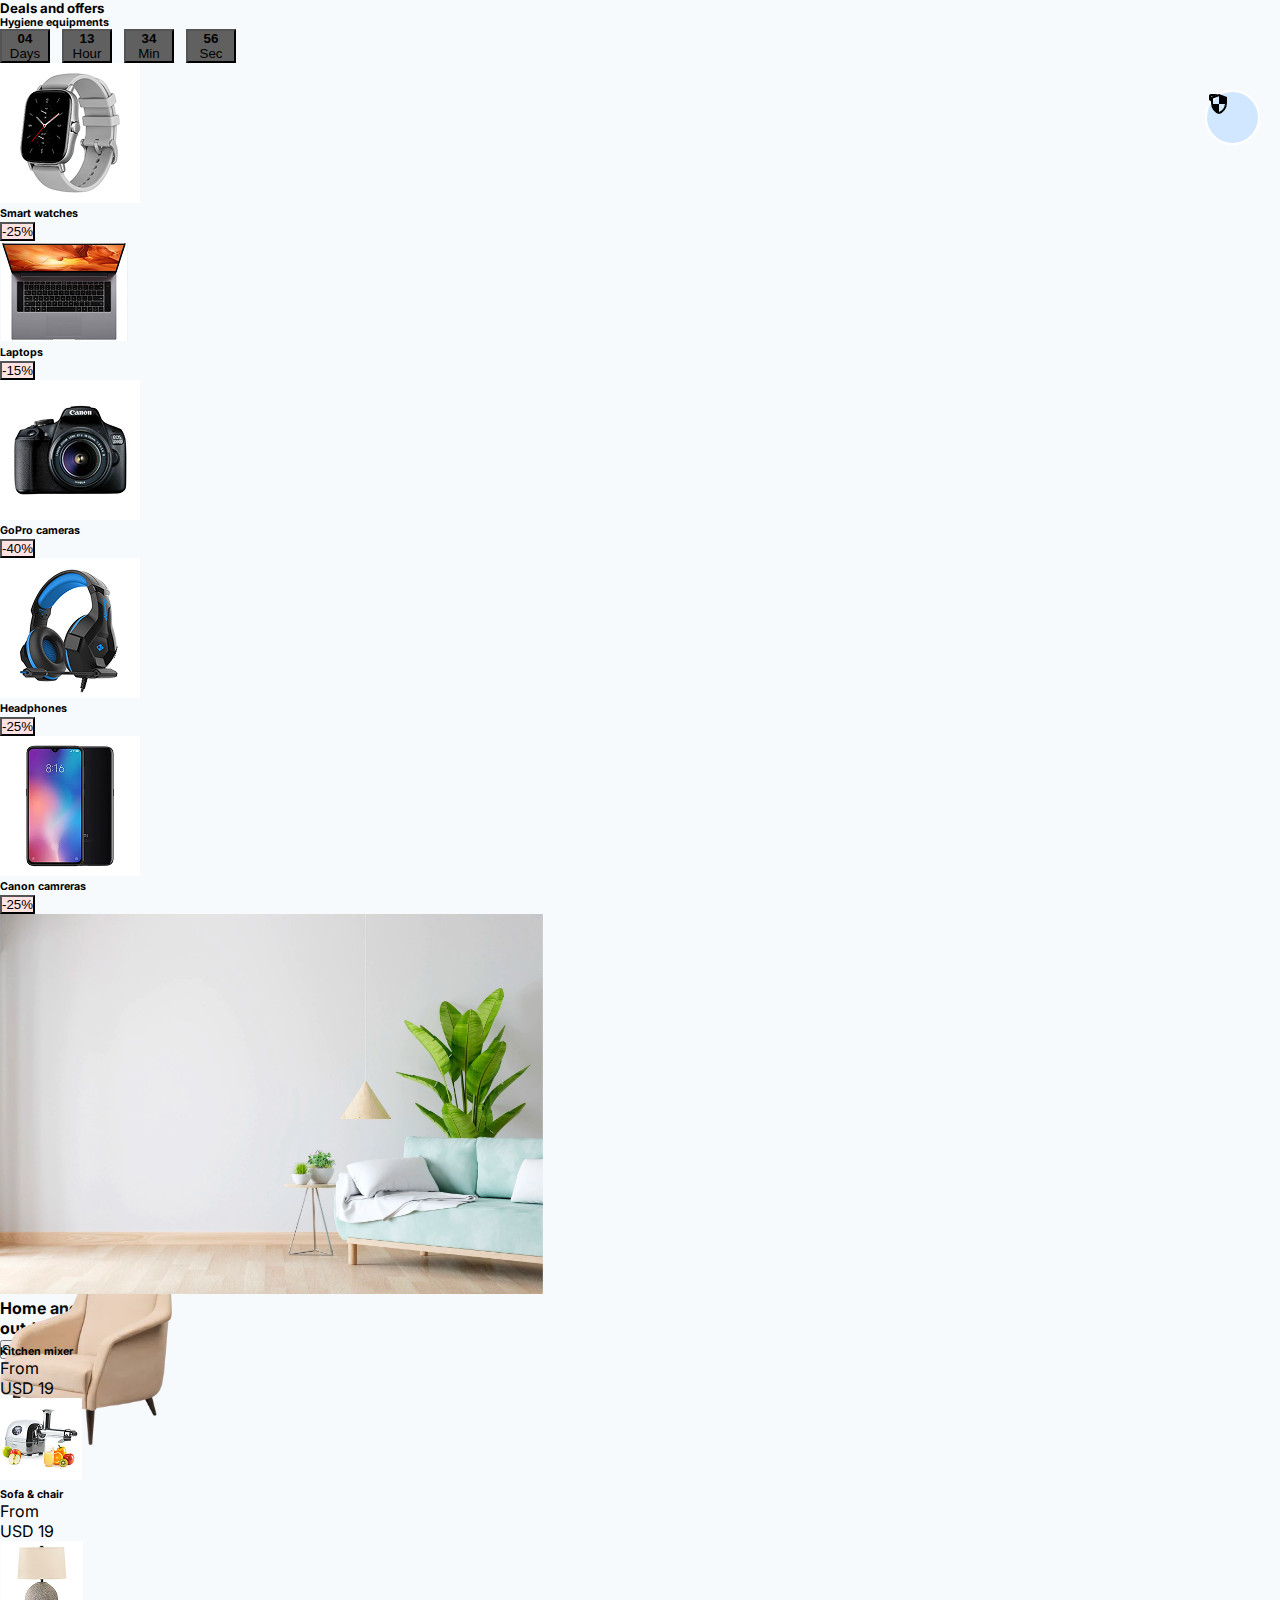
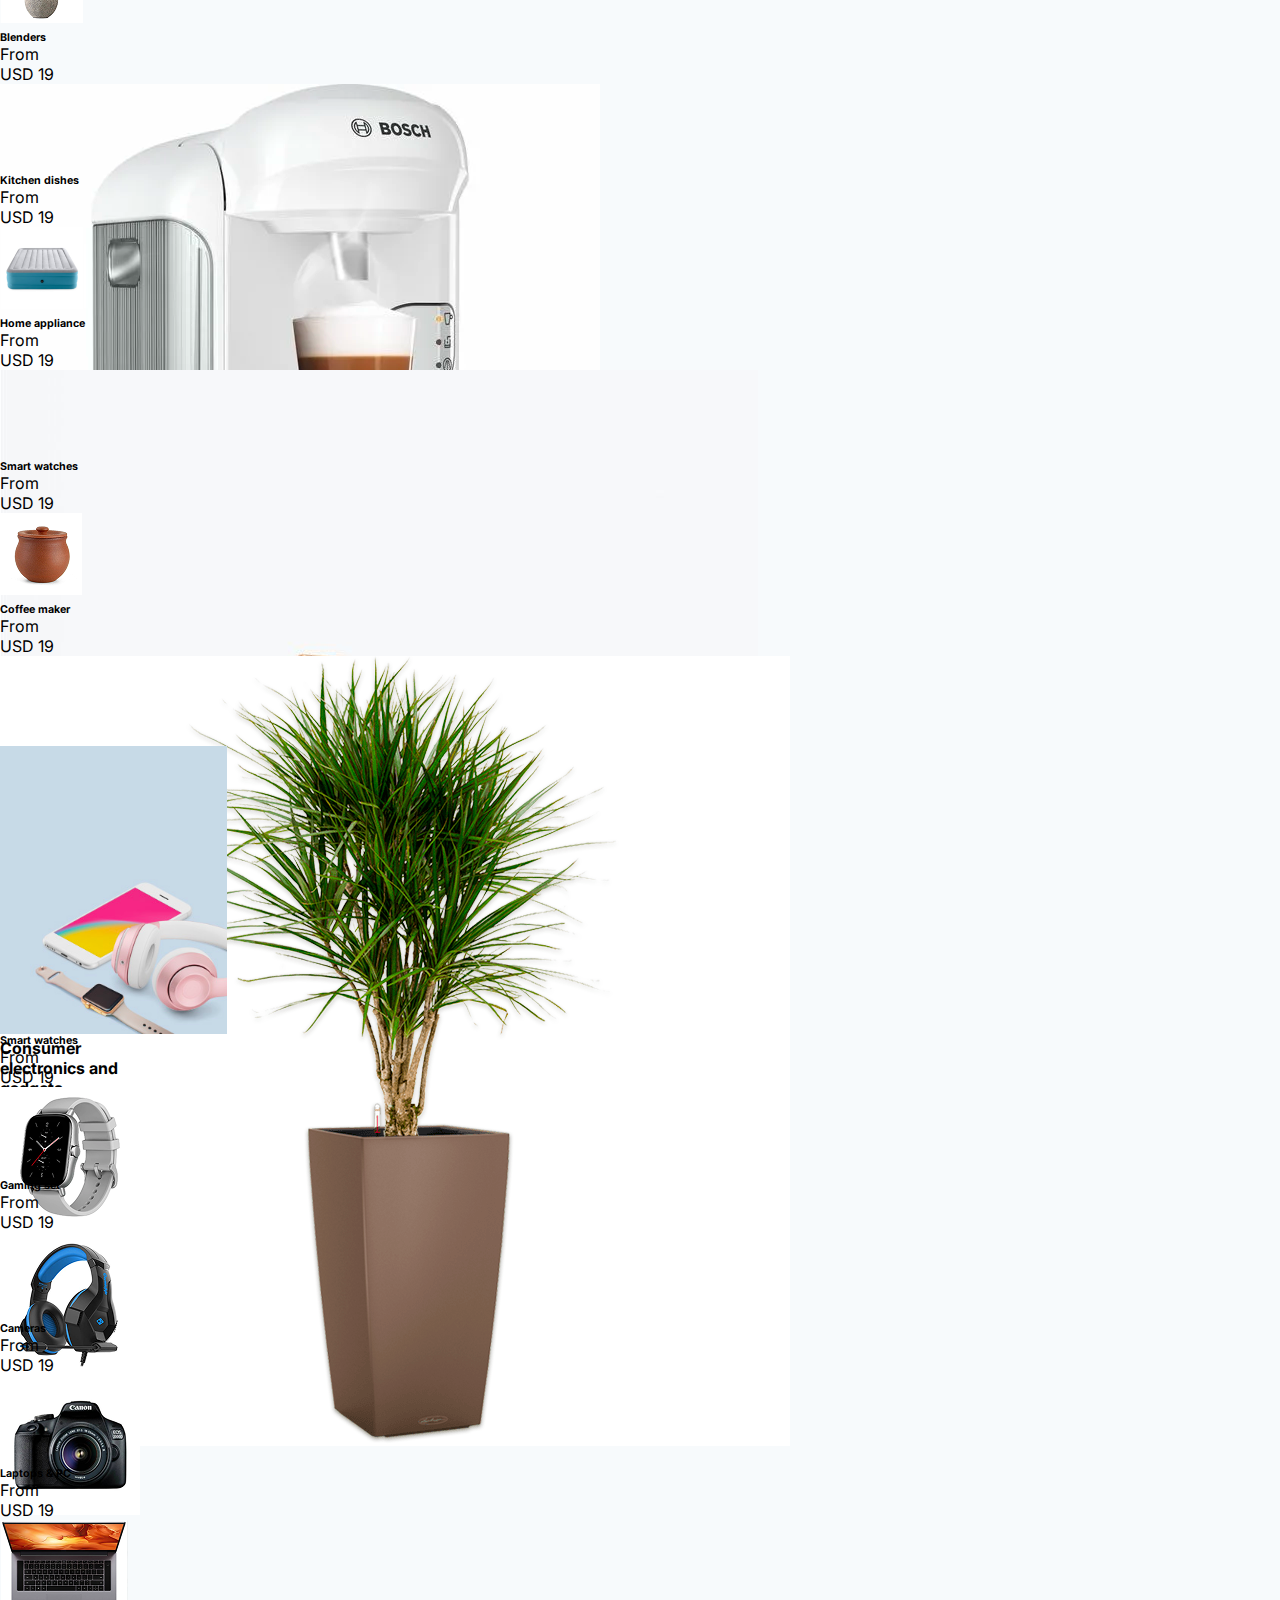
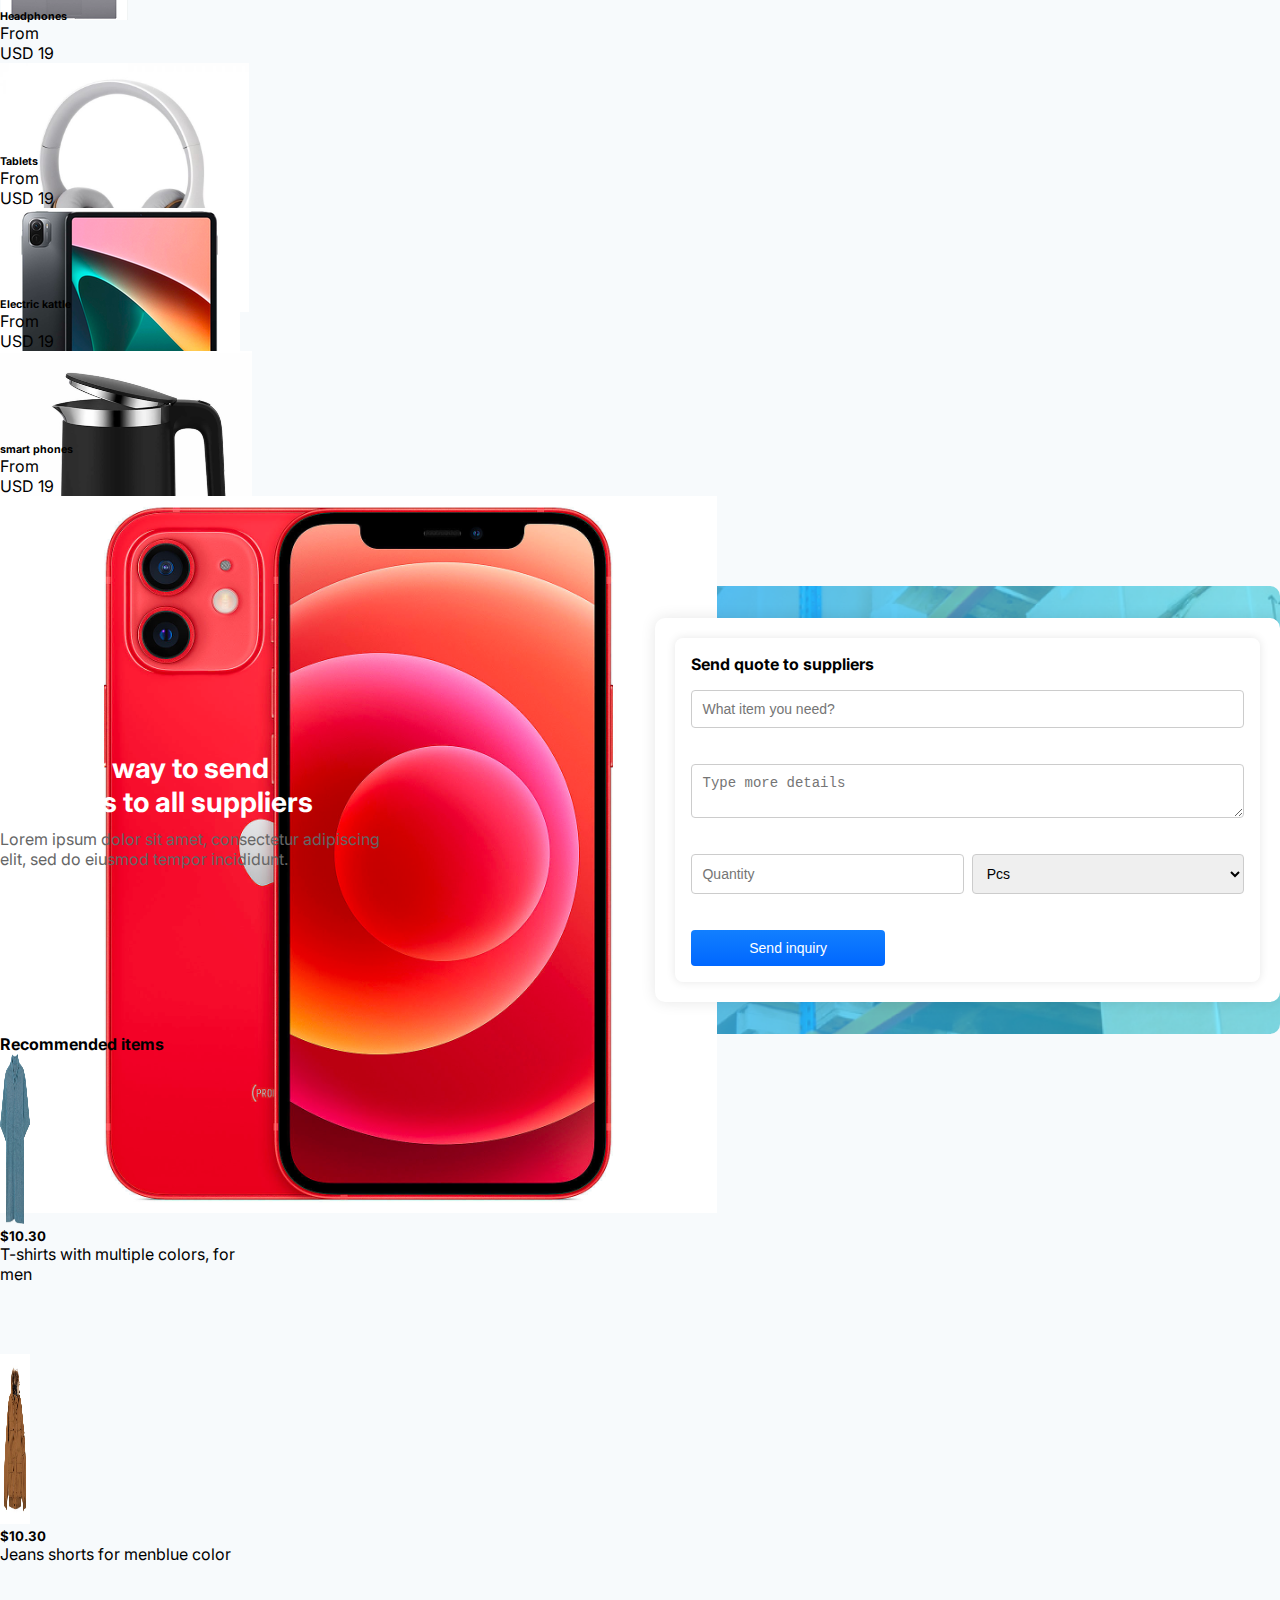
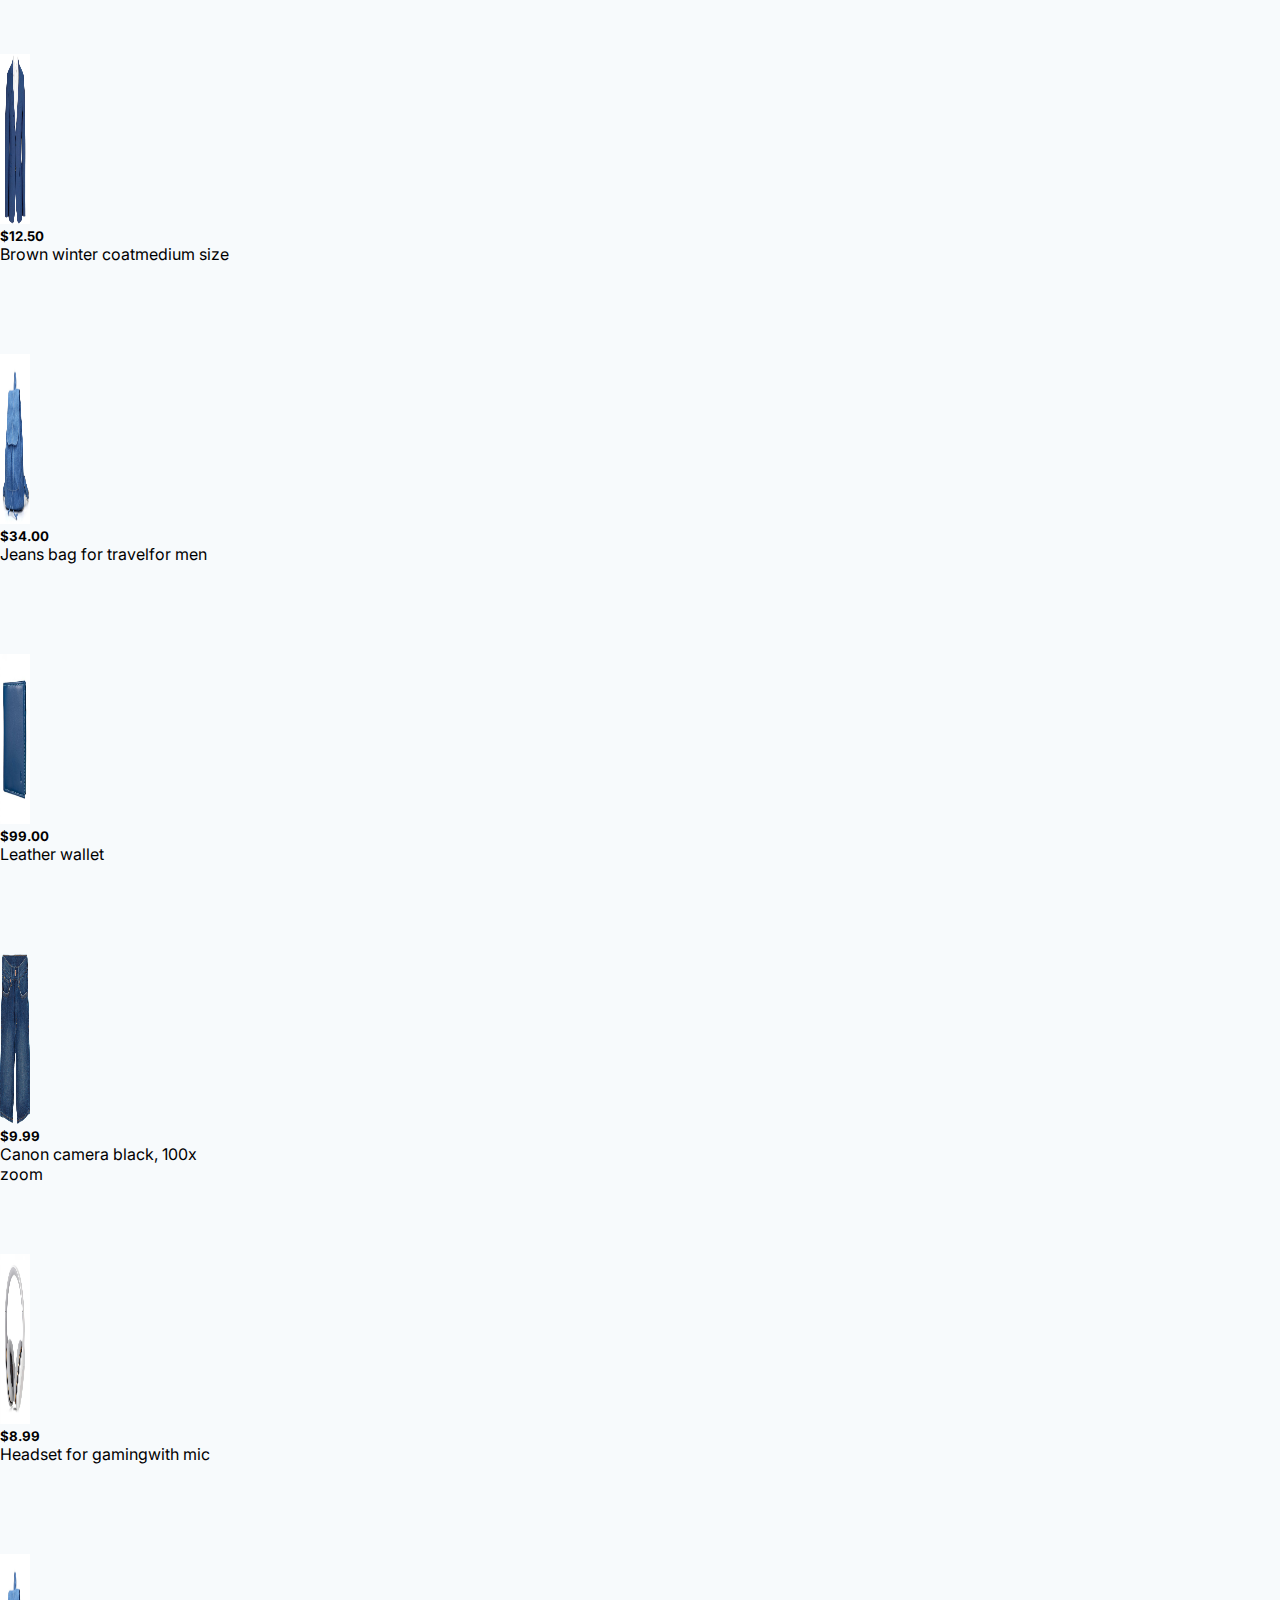
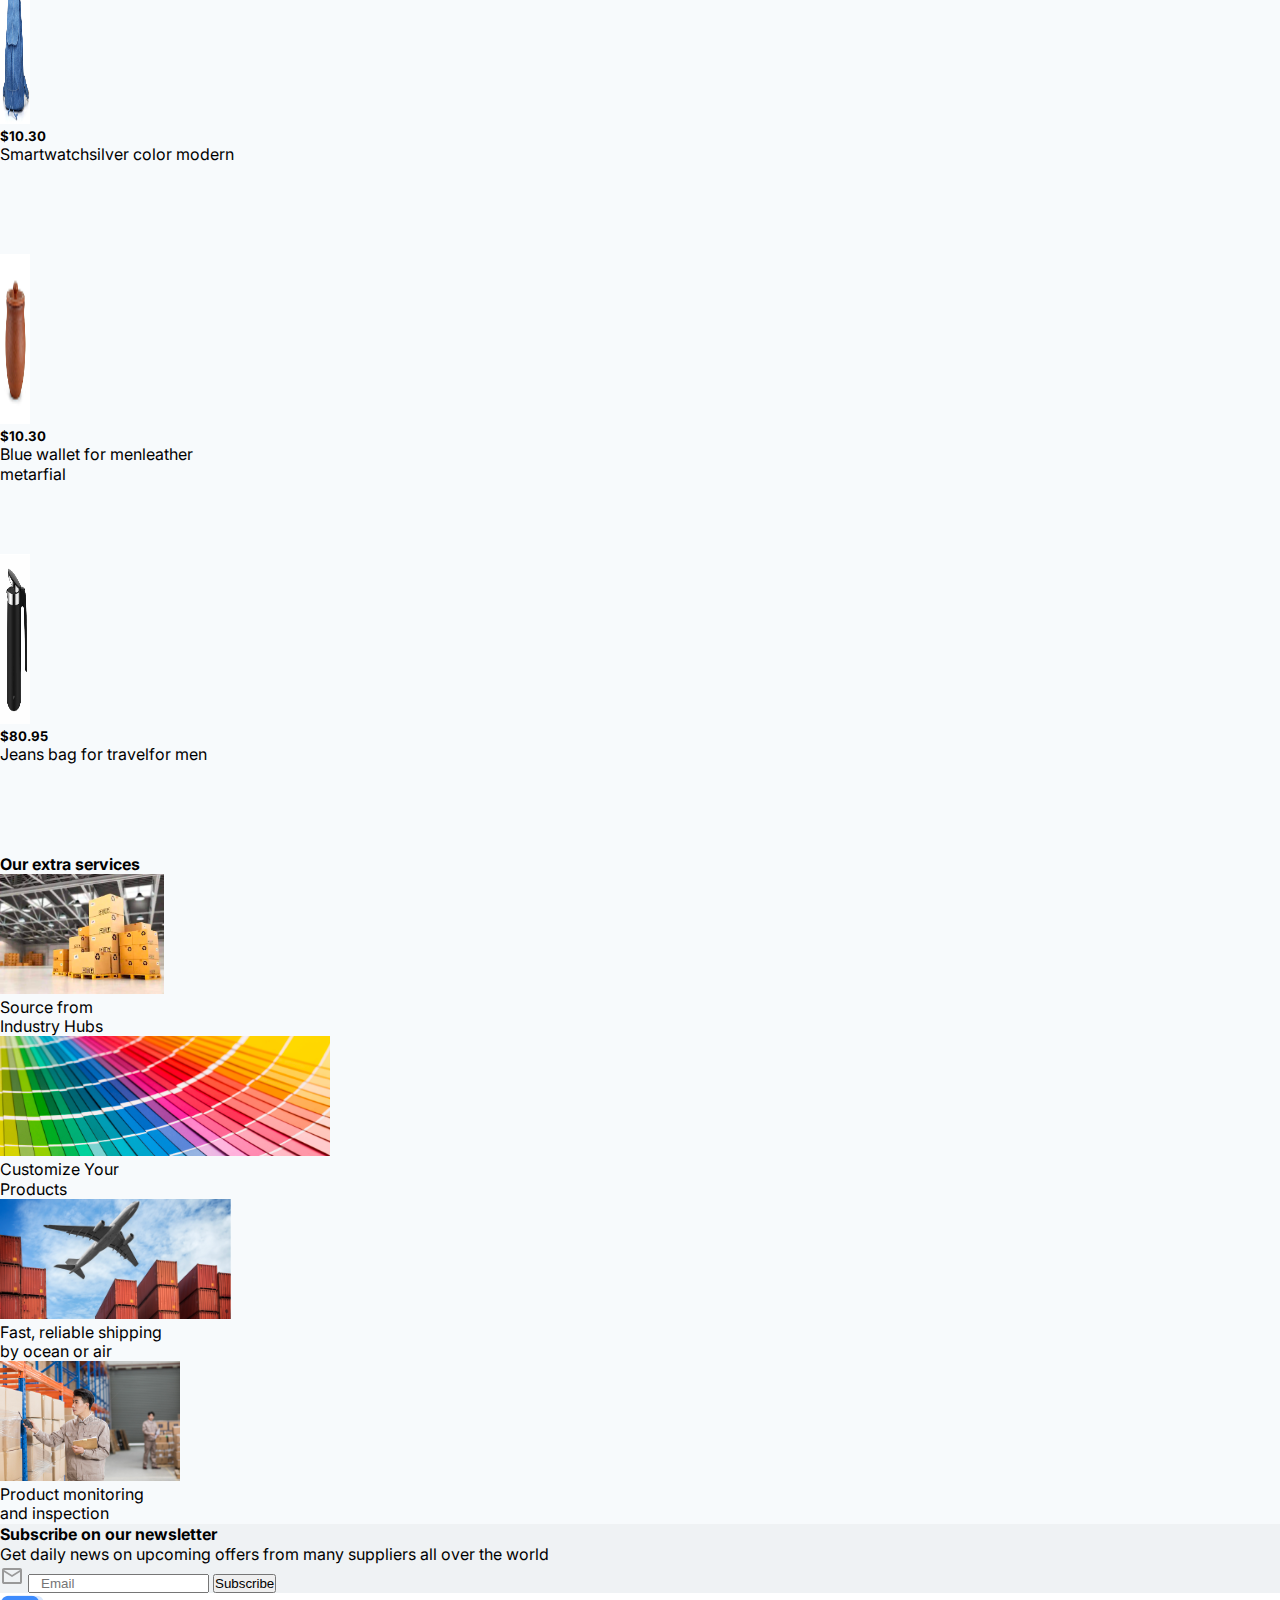
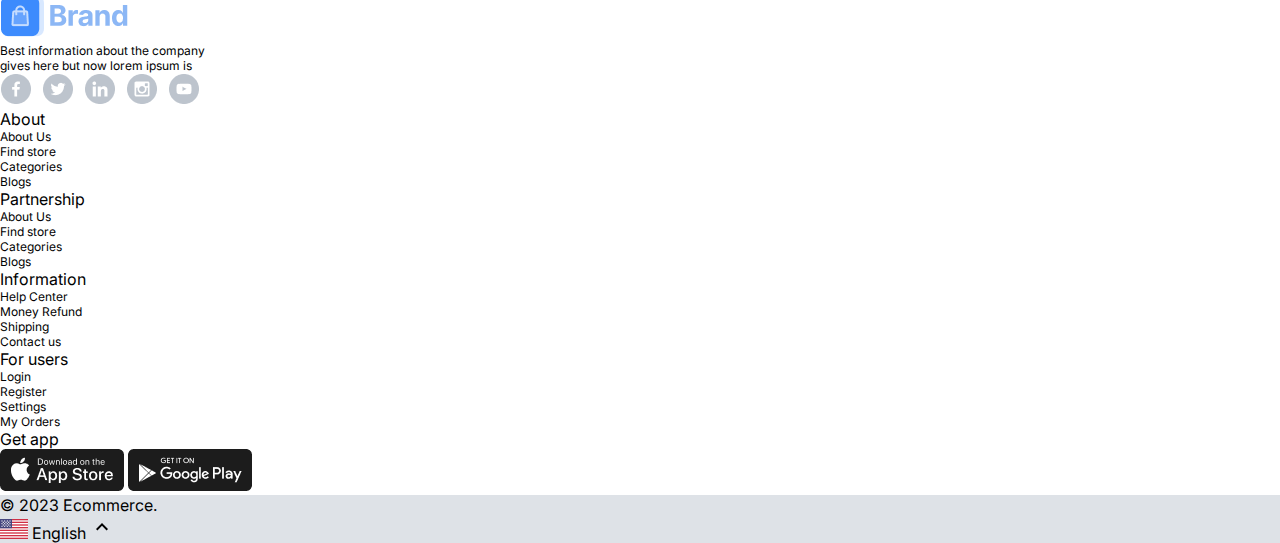
<file: index.html>
<!DOCTYPE html>
<html lang="en">

<head>
  <meta charset="UTF-8" />
  <meta name="viewport" content="width=device-width, initial-scale=1.0" />
  <title>E-commerce website</title>
  <link href="https://fonts.googleapis.com/icon?family=Material+Icons" rel="stylesheet" />
  <link href="https://fonts.googleapis.com/icon?family=Material+Icons" rel="stylesheet" />
  <link
    href="https://fonts.googleapis.com/css2?family=Inter:ital,opsz,wght@0,14..32,100..900;1,14..32,100..900&display=swap"
    rel="stylesheet" />
  <link href="https://cdn.jsdelivr.net/npm/bootstrap@5.3.6/dist/css/bootstrap.min.css" rel="stylesheet"
    integrity="sha384-4Q6Gf2aSP4eDXB8Miphtr37CMZZQ5oXLH2yaXMJ2w8e2ZtHTl7GptT4jmndRuHDT" crossorigin="anonymous" />
  <link rel="stylesheet" href="style.css" />
    <link
    rel="stylesheet"
    href="https://cdnjs.cloudflare.com/ajax/libs/animate.css/4.1.1/animate.min.css"
  />
</head>

<body>

  <div class="main">

    <!-- navbar start -->
<!-- 
    <nav class="navbar navbar-expand-lg shadow-sm">
      <div class="container">
        <a class="navbar-brand" href="index.html"><img src="./images/logo-colored.png" alt="" /></a>
        <button class="navbar-toggler" type="button" data-bs-toggle="collapse" data-bs-target="#navbarSupportedContent"
          aria-controls="navbarSupportedContent" aria-expanded="false" aria-label="Toggle navigation">
          <span class="navbar-toggler-icon"></span>
        </button>
        <div class="collapse navbar-collapse" id="navbarSupportedContent">
          <form class="d-flex" role="search">
            <input class="form-control btn-primary search" type="search" placeholder="Search" aria-label="Search" />
            <button class="btn btn-outline-primary btn p-2" type="submit">
              All category&nbsp;
              <i><svg xmlns="http://www.w3.org/2000/svg" height="24px" viewBox="0 -960 960 960" width="24px"
                  fill="#999999">
                  <path d="M480-345 240-585l56-56 184 183 184-183 56 56-240 240Z" />
                </svg></i>
                
            </button>
            
            <button class="btn btn-primary w-25 me-3 btn1 text-white" type="submit">
              Search
            </button>
          </form>
          <div class="d-flex ms-5">
            <button class="d-flex flex-column pe-3 text-secondary border-0 bg-transparent" type="submit">
              <i><svg xmlns="http://www.w3.org/2000/svg" height="24px" viewBox="0 -960 960 960" width="24px"
                  fill="#999999">
                  <path
                    d="M480-480q-66 0-113-47t-47-113q0-66 47-113t113-47q66 0 113 47t47 113q0 66-47 113t-113 47ZM160-160v-112q0-34 17.5-62.5T224-378q62-31 126-46.5T480-440q66 0 130 15.5T736-378q29 15 46.5 43.5T800-272v112H160Zm80-80h480v-32q0-11-5.5-20T700-306q-54-27-109-40.5T480-360q-56 0-111 13.5T260-306q-9 5-14.5 14t-5.5 20v32Zm240-320q33 0 56.5-23.5T560-640q0-33-23.5-56.5T480-720q-33 0-56.5 23.5T400-640q0 33 23.5 56.5T480-560Zm0-80Zm0 400Z" />
                </svg></i>Profile
            </button>
            <button class="d-flex flex-column pe-3 text-secondary border-0 bg-transparent" type="submit">
              <i><svg xmlns="http://www.w3.org/2000/svg" height="24px" viewBox="0 -960 960 960" width="24px"
                  fill="#999999">
                  <path
                    d="M240-400h320v-80H240v80Zm0-120h480v-80H240v80Zm0-120h480v-80H240v80ZM80-80v-720q0-33 23.5-56.5T160-880h640q33 0 56.5 23.5T880-800v480q0 33-23.5 56.5T800-240H240L80-80Zm126-240h594v-480H160v525l46-45Zm-46 0v-480 480Z" />
                </svg></i>Message
            </button>
            <button class="d-flex flex-column pe-3 text-secondary border-0 bg-transparent" type="submit">
              <i><svg xmlns="http://www.w3.org/2000/svg" height="24px" viewBox="0 -960 960 960" width="24px"
                  fill="#999999">
                  <path
                    d="m480-120-58-52q-101-91-167-157T150-447.5Q111-500 95.5-544T80-634q0-94 63-157t157-63q52 0 99 22t81 62q34-40 81-62t99-22q94 0 157 63t63 157q0 46-15.5 90T810-447.5Q771-395 705-329T538-172l-58 52Zm0-108q96-86 158-147.5t98-107q36-45.5 50-81t14-70.5q0-60-40-100t-100-40q-47 0-87 26.5T518-680h-76q-15-41-55-67.5T300-774q-60 0-100 40t-40 100q0 35 14 70.5t50 81q36 45.5 98 107T480-228Zm0-273Z" />
                </svg></i>Orders
            </button>
          <a class="text-decoration-none" href="cart.html"> <button class="cart-container d-flex flex-column pe-2 text-secondary border-0 bg-transparent" type="submit">
              <i><svg xmlns="http://www.w3.org/2000/svg" height="24px" viewBox="0 -960 960 960" width="24px"
                  fill="#999999">
                  <path
                    d="M280-80q-33 0-56.5-23.5T200-160q0-33 23.5-56.5T280-240q33 0 56.5 23.5T360-160q0 33-23.5 56.5T280-80Zm400 0q-33 0-56.5-23.5T600-160q0-33 23.5-56.5T680-240q33 0 56.5 23.5T760-160q0 33-23.5 56.5T680-80ZM246-720l96 200h280l110-200H246Zm-38-80h590q23 0 35 20.5t1 41.5L692-482q-11 20-29.5 31T622-440H324l-44 80h480v80H280q-45 0-68-39.5t-2-78.5l54-98-144-304H40v-80h130l38 80Zm134 280h280-280Z" />
                </svg></i>My cart <span id="cartCount" class="cart-badge rounded-circle">0</span>
            </button></a>
          </div>
        </div>
      </div>
    </nav> -->

    <!-- nav close -->

    <!-- hearder start -->
<!-- 
    <nav class="navbar navbar-expand-lg shadow-sm">
      <div class="container">
        <a class="navbar-brand" href="#"><i><svg xmlns="http://www.w3.org/2000/svg" height="24px"
              viewBox="0 -960 960 960" width="24px" fill="#000000">
              <path d="M120-240v-80h720v80H120Zm0-200v-80h720v80H120Zm0-200v-80h720v80H120Z" />
            </svg></i></a>
        <button class="navbar-toggler" type="button" data-bs-toggle="collapse" data-bs-target="#navbarNavDropdown"
          aria-controls="navbarNavDropdown" aria-expanded="false" aria-label="Toggle navigation">
          <span class="navbar-toggler-icon"></span>
        </button>
        <div class="collapse navbar-collapse" id="navbarNavDropdown">
          <ul class="navbar-nav">
            <li class="nav-item">
              <a class="nav-link active openNewDiv" aria-current="page" >All category</a>
            </li>
            <li class="nav-item">
              <a class="nav-link active ms-2" aria-current="page" href="#">Hot offers</a>
            </li>
            <li class="nav-item">
              <a class="nav-link active ms-2" aria-current="page" href="#">Gift boxes</a>
            </li>
            <li class="nav-item">
              <a class="nav-link active ms-2" aria-current="page" href="#">Projects</a>
            </li>
            <li class="nav-item">
              <a class="nav-link active ms-2" aria-current="page" href="#">Menu item</a>
            </li>
            <li class="nav-item dropdown">
              <a class="nav-link dropdown-toggle nav-link active" href="#" role="button" data-bs-toggle="dropdown"
                aria-expanded="false">
                Help
              </a>
              <ul class="dropdown-menu">
                <li><a class="dropdown-item" href="#">Help center</a></li>
                <li><a class="dropdown-item" href="#">FAQ</a></li>
                <li><a class="dropdown-item" href="#">Support</a></li>
              </ul>
            </li>
            <li class="nav-item dropdown">
              <a class="nav-link dropdown-toggle nav-link active" href="#" role="button" data-bs-toggle="dropdown"
                aria-expanded="false">
                Ship to
                <img width="30px" height="17px" src="./images/flags.png" alt="" />
              </a>
              <ul class="dropdown-menu ">
                <li><a class="dropdown-item" href="#"><img width="30" height="20" src="./images/Arabic Emirates.png" alt=""> Arabic Emirates</a></li>
                <li><a class="dropdown-item" href="#"><img width="30" height="20" src="./images/austrilai.png" alt=""> United State</a></li>
                <li><a class="dropdown-item" href="#"><img width="30" height="20" src="./images/denMark.png" alt=""> Australia</a></li>
                <li><a class="dropdown-item" href="#"><img width="30" height="20" src="./images/US.png" alt=""> Denmark</a></li>
                <li><a class="dropdown-item" href="#"><img width="30" height="20" src="./images/russia.png" alt=""> France</a></li>
                <li><a class="dropdown-item" href="#"><img width="30" height="20" src="./images/france.png" alt=""> China</a></li>
                <li><a class="dropdown-item" href="#"><img width="30" height="20" src="./images/flags.png" alt=""> Italy</a></li>
                <li><a class="dropdown-item" href="#"><img width="30" height="20" src="./images/Great Britain.png" alt=""> Great Britain</a></li>
                <li><a class="dropdown-item" href="#"><img width="30" height="20" src="./images/italy.png" alt=""> Russia</a></li>
                <li><a class="dropdown-item" href="#"><img width="30" height="20" src="./images/chaina.png" alt=""> United State</a></li>

              </ul>
            </li>
          </ul>
        </div>
      </div>
    </nav> -->

    <!-- header close -->

    <!-- section 1 start -->
    <!-- <div class="container-fluid last3">
      <div class="container pt-3">
        <div class="row bg-white jkl">
          <div class="w-25">
            <div class="card border-0">
              <div class="card-body pt-0 mt-0 ">
               <a class="text-decoration-none ul" href="all-categories.html"> <p class="hoverEff card-text mb-1 lh-lg"> &nbsp; Automobiles</p></a>
               <a class="text-decoration-none ul" href="all-categories.html"> <p class="hoverEff card-text mb-1 lh-lg"> &nbsp; Clothes and wear</p></a></a>
               <a class="text-decoration-none ul" href="all-categories.html"> <p class="hoverEff card-text mb-1 lh-lg"> &nbsp; Home interiors</p></a>
               <a class="text-decoration-none ul" href="all-categories.html"> <p class="hoverEff card-text mb-1 lh-lg"> &nbsp; Computer and tech</p></a>
               <a class="text-decoration-none ul" href="all-categories.html"> <p class="hoverEff card-text mb-1 lh-lg"> &nbsp; Tools, equipments</p></a>
               <a class="text-decoration-none ul" href="all-categories.html"> <p class="hoverEff card-text mb-1 lh-lg"> &nbsp; Sports and outdoor</p></a>
               <a class="text-decoration-none ul" href="all-categories.html"> <p class="hoverEff card-text mb-1 lh-lg"> &nbsp; Animal and pets</p></a>
               <a class="text-decoration-none ul" href="all-categories.html"> <p class="hoverEff card-text mb-1 lh-lg"> &nbsp; Machinery tools</p></a>
               <a class="text-decoration-none ul" href="all-categories.html"> <p class="hoverEff card-text mb-1 lh-lg"> &nbsp; More category</p></a>
              </div>
            </div>
          </div>
          <div class="w-25">
            <div class="card border-0">
              <div class="card-body p-0 pulse-hover">
                <img width="568" height="340" src="./images/banner.png" alt="" />
              </div>
            </div>
          </div>
          <div class="w-25 ms-auto">
            <div class="card  border-0">
              <div class="card-body m-0 p-0">
                <div class="card pulse-hover mb-2 ghi d-flex justify-content-center align-items-center">
                  <div class="card-body first d-flex flex-column justify-content-center align-items-center">
                    <div class="d-flex justify-content-center align-items-center">
                      <img class="" width="35" height="60" src="./images/user.png" alt="" />
                      <p class="card-text ms-3 fs-6">
                        Hi, user <br />
                        let’s get stated
                      </p>
                    </div>
                    <button class="border-1 rounded-2 pt-0 text-white border-primary w-100 mb-1 bg-primary">
                      Join now
                    </button>
                    <button class="btnlog border-1 rounded-2 bg-white text-primary w-75 mb-2">
                      Log in
                    </button>
                  </div>
                </div>
                <div class="card pulse-hover abc mb-2">
                  <div class="card-body">
                    <p class="card-text">Get US $10 off with a new supplier</p>
                  </div>
                </div>
                <div class="card pulse-hover def">
                  <div class="card-body">
                    <p class="card-text">Send quotes with supplier preferences</p>
                  </div>
                </div>
              </div>
            </div>
          </div>
        </div>
      </div>
    </div> -->
    <!-- section 1 close -->

    <!-- section2 start -->

    <div class="container-fluid last3">
      <div class="section-2 container d-flex ps-0 pt-3 pe-0">
        <div class="card pulse-hover firstcard rounded-top-left-0" style="width: 25rem">
          <div class="card-body">
            <h5>Deals and offers</h5>
            <h6 class="card-subtitle mb-2 text-secondary">Hygiene equipments</h6>
            <div class="d-flex pt-2">
              <button class="border-0 rounded-2 btns1 text-white">
                <b id="days"> 04 </b> Days
              </button>
              <button class="border-0 rounded-2 btns text-white">
                <b id="hours"> 13 </b> Hour
              </button>
              <button class="border-0 rounded-2  btns text-white">
                <b id="minutes"> 34 </b><br> Min
              </button>
              <button class="border-0 rounded-2  btns text-white">
                <b id="seconds"> 56 </b><br> Sec
              </button>
            </div>
          </div>
        </div>

        <div class="card pulse-hover ps-2 rounded-0" style="width: 14rem">
          <div class="card-body text-center">
            <img src="./images/watch.png" alt="" />
            <h6 class="card-subtitle mb-2 pt-3 text-black">Smart watches</h6>
            <button class="price border-0 rounded-5 px-3 fw-bold text-danger">
              -25%
            </button>
          </div>
        </div>

        <div class="card pulse-hover rounded-0" style="width: 14rem">
          <div class="card-body mt-2 text-center">
            <img src="./images/laptop.png" alt="" />
            <h6 class="card-subtitle mb-2 pt-5 text-black">Laptops</h6>
            <button class="price border-0 rounded-5 px-3 fw-bold text-danger">
              -15%
            </button>
          </div>
        </div>

        <div class="card pulse-hover  rounded-0" style="width: 14rem">
          <div class="card-body text-center">
            <img src="./images/camera.png" alt="" />
            <h6 class="card-subtitle mb-2 pt-3 text-black">GoPro cameras</h6>
            <button class="price border-0 rounded-5 px-3 fw-bold text-danger">
              -40%
            </button>
          </div>
        </div>

        <div class="card ps-2 pulse-hover rounded-0" style="width: 14rem">
          <div class="card-body text-center">
            <img src="./images/headset.png" alt="" />
            <h6 class="card-subtitle mb-2 pt-3 text-black">Headphones</h6>
            <button class="price border-0 rounded-5 px-3 fw-bold text-danger">
              -25%
            </button>
          </div>
        </div>

        <div class="card pulse-hover lastcard ps-2 pe-0" style="width: 14rem">
          <div class="card-body text-center">
            <img src="./images/mobile.png" alt="" />
            <h6 class="card-subtitle mb-2 pt-3 text-black">Canon camreras</h6>
            <button class="price border-0 rounded-5 px-3 fw-bold text-danger">
              -25%
            </button>
          </div>
        </div>
      </div>
    </div>
    <!-- section2 Close -->

    <!-- section 3 strat -->

    <div class="container-fluid last3">
      <div class="section3 ps-0 pe-0 pt-3 d-flex container">
        <div class="card pulse-hover overlayCard1 border-0 text-bg-dark"
          style="width: 20rem; height: 18rem; background-color: #fcefe5">
          <img height="380" src="./images/background.jpg" class="card-img overlayCard" alt="..."
            style="transform: scaleX(-1)" />
          <div class="card-img-overlay">
            <h4 class="card-title text-black">
              Home and <br />
              outdoor
            </h4>
            <button class="rounded-2 border-1 border-white shadow-sm bg-white px-3 py-1 mt-1">
              Source now
            </button>
          </div>
        </div>

        <div class="mainCard d-flex flex-column">
          <div class="card  rounded-0" style="max-width: 220px; height: 143px">
            <div class="row g-0">
              <div class="col-md-8">
                <div class="card-body">
                  <h6 class="card-title">Soft chairs</h6>
                  <p class="card-text text-secondary">
                    From <br />
                    USD 19
                  </p>
                </div>
              </div>
              <div class="col-md-4">
                <img src="./images/sofa.png" class="pulse-hover img-fluid mt-5 pt-3 pe-1 rounded-start" alt="..." />
              </div>
            </div>
          </div>

          <div class="card  mb-3 rounded-0" style="max-width: 220px; height: 143px">
            <div class="row g-0">
              <div class="col-md-8">
                <div class="card-body">
                  <h6 class="card-title">Kitchen mixer</h6>
                  <p class="card-text text-secondary">
                    From <br />
                    USD 19
                  </p>
                </div>
              </div>
              <div class="col-md-4">
                <img src="./images/jucier.png" class="pulse-hover img-fluid mt-5 pt-3 pe-1 rounded-start" alt="..." />
              </div>
            </div>
          </div>
        </div>

        <div class="mainCard d-flex flex-column">
          <div class="card rounded-0" style="max-width: 220px; height: 143px">
            <div class="row g-0">
              <div class="col-md-8">
                <div class="card-body">
                  <h6 class="card-title">Sofa & chair</h6>
                  <p class="card-text text-secondary">
                    From <br />
                    USD 19
                  </p>
                </div>
              </div>
              <div class="col-md-4">
                <img src="./images/lamp.png" class="pulse-hover img-fluid mt-5 pt-3 pe-1 rounded-start" alt="..." />
              </div>
            </div>
          </div>

          <div class="card mb-3 rounded-0" style="max-width: 220px; height: 143px">
            <div class="row g-0">
              <div class="col-md-8">
                <div class="card-body">
                  <h6 class="card-title">Blenders</h6>
                  <p class="card-text text-secondary">
                    From <br />
                    USD 19
                  </p>
                </div>
              </div>
              <div class="col-md-4">
                <img src="./images/blander.png" class="pulse-hover img-fluid mt-5 pt-3 pe-1 rounded-start" alt="..." />
              </div>
            </div>
          </div>
        </div>

        <div class="mainCard d-flex flex-column">
          <div class="card rounded-0" style="max-width: 220px; height: 143px">
            <div class="row g-0">
              <div class="col-md-8">
                <div class="card-body">
                  <h6 class="card-title text-nowrap">Kitchen dishes</h6>
                  <p class="card-text text-secondary">
                    From <br />
                    USD 19
                  </p>
                </div>
              </div>
              <div class="col-md-4">
                <img src="images/kitchen dishes.png" class="pulse-hover img-fluid mt-5 pt-3 pe-1 rounded-start" alt="..." />
              </div>
            </div>
          </div>

          <div class="card mb-3 rounded-0" style="max-width: 220px; height: 143px">
            <div class="row g-0">
              <div class="col-md-8">
                <div class="card-body">
                  <h6 class="card-title text-nowrap">Home appliance</h6>
                  <p class="card-text text-secondary">
                    From <br />
                    USD 19
                  </p>
                </div>
              </div>
              <div class="col-md-4">
                <img src="./images/wailet.jpg" class="pulse-hover img-fluid mt-5 rounded-start" alt="..." />
              </div>
            </div>
          </div>
        </div>

        <div class="mainCard d-flex flex-column">
          <div class="card roundedCards rounded-start-0" style="max-width: 220px; height: 143px">
            <div class="row g-0">
              <div class="col-md-8">
                <div class="card-body">
                  <h6 class="card-title text-nowrap">Smart watches</h6>
                  <p class="card-text text-secondary">
                    From <br />
                    USD 19
                  </p>
                </div>
              </div>
              <div class="col-md-4">
                <img src="./images/clay pot.png" class="pulse-hover img-fluid mt-5 pt-3 pe-1 rounded-start" alt="..." />
              </div>
            </div>
          </div>

          <div class="card mb-3 rounded-start-0 roundedCards1" style="max-width: 220px; height: 143px">
            <div class="row g-0">
              <div class="col-md-8">
                <div class="card-body">
                  <h6 class="card-title">Coffee maker</h6>
                  <p class="card-text text-secondary">
                    From <br />
                    USD 19
                  </p>
                </div>
              </div>
              <div class="col-md-4">
                <img src="./images/flower pot.png" class="pulse-hover img-fluid mt-5 pt-3 pe-1 rounded-start" alt="..." />
              </div>
            </div>
          </div>
        </div>
      </div>
    </div>
    <!-- section3 close -->

    <!-- section 4 start  -->

    <div class="container-fluid last3">
      <div class="section4 ps-0 pe-0 pt-1 d-flex container">
        <div class="card pulse-hover overlayCard1 border-0 text-bg-dark" style="width: 20rem; height: 18rem">
          <img height="288" src="./images/background2.png" class="card-img overlayCard1" alt="..." />
          <div class="card-img-overlay">
            <h4 class="card-title text-black">
              Consumer <br />
              electronics and <br />
              gadgets
            </h4>
            <button class="rounded-2 border-1 border-white shadow-sm bg-white px-3 py-1 mt-2">
              Source now
            </button>
          </div>
        </div>

        <div class="mainCard d-flex flex-column">
          <div class="card rounded-0" style="max-width: 220px; height: 145px">
            <div class="row g-0">
              <div class="col-md-8">
                <div class="card-body">
                  <h6 class="card-title text-nowrap">Smart watches</h6>
                  <p class="card-text text-secondary">
                    From <br />
                    USD 19
                  </p>
                </div>
              </div>
              <div class="col-md-4">
                <img src="./images/watch.png" class="pulse-hover img-fluid mt-5 pt-3 pe-1 rounded-start" alt="..." />
              </div>
            </div>
          </div>

          <div class="card mb-3 rounded-0" style="max-width: 220px; height: 143px">
            <div class="row g-0">
              <div class="col-md-8">
                <div class="card-body">
                  <h6 class="card-title">Gaming set</h6>
                  <p class="card-text text-secondary">
                    From <br />
                    USD 19
                  </p>
                </div>
              </div>
              <div class="col-md-4">
                <img src="./images/headset.png" class="pulse-hover img-fluid mt-5 pt-3 pe-1 rounded-start" alt="..." />
              </div>
            </div>
          </div>
        </div>

        <div class="mainCard d-flex flex-column">
          <div class="card rounded-0" style="max-width: 220px; height: 145px">
            <div class="row g-0">
              <div class="col-md-8">
                <div class="card-body">
                  <h6 class="card-title">Cameras</h6>
                  <p class="card-text text-secondary">
                    From <br />
                    USD 19
                  </p>
                </div>
              </div>
              <div class="col-md-4">
                <img src="./images/camera.png" class="pulse-hover img-fluid mt-5 pt-3 pe-1 rounded-start" alt="..." />
              </div>
            </div>
          </div>

          <div class="card mb-3 rounded-0" style="max-width: 220px; height: 143px">
            <div class="row g-0">
              <div class="col-md-8">
                <div class="card-body">
                  <h6 class="card-title">Laptops & PC</h6>
                  <p class="card-text text-secondary">
                    From <br />
                    USD 19
                  </p>
                </div>
              </div>
              <div class="col-md-4">
                <img src="./images/laptop.png" class="pulse-hover img-fluid mt-5 pt-3 pe-1 rounded-start" alt="..." />
              </div>
            </div>
          </div>
        </div>

        <div class="mainCard d-flex flex-column">
          <div class="card rounded-0" style="max-width: 220px; height: 145px">
            <div class="row g-0">
              <div class="col-md-8">
                <div class="card-body">
                  <h6 class="card-title">Headphones</h6>
                  <p class="card-text text-secondary">
                    From <br />
                    USD 19
                  </p>
                </div>
              </div>
              <div class="col-md-4">
                <img src="./images/headsets.png" class="pulse-hover img-fluid mt-5 pt-3 pe-1 rounded-start" alt="..." />
              </div>
            </div>
          </div>

          <div class="card mb-3 rounded-0" style="max-width: 220px; height: 143px">
            <div class="row g-0">
              <div class="col-md-8">
                <div class="card-body">
                  <h6 class="card-title ">Tablets</h6>
                  <p class="card-text text-secondary">
                    From <br />
                    USD 19
                  </p>
                </div>
              </div>
              <div class="col-md-4">
                <img src="./images/tablet.png" class="pulse-hover img-fluid mt-5 pt-3 pe-1 rounded-start" alt="..." />
              </div>
            </div>
          </div>
        </div>

        <div class="mainCard d-flex flex-column">
          <div class="card rounded-0 roundedCards" style="max-width: 220px; height: 145px">
            <div class="row g-0">
              <div class="col-md-8">
                <div class="card-body">
                  <h6 class="card-title text-nowrap">Electric kattle</h6>
                  <p class="card-text text-secondary">
                    From <br />
                    USD 19
                  </p>
                </div>
              </div>
              <div class="col-md-4">
                <img src="./images/jug.png" class="pulse-hover img-fluid mt-5 pt-3 pe-1 rounded-start" alt="..." />
              </div>
            </div>
          </div>

          <div class="card mb-3 rounded-start-0 roundedCards1" style="max-width: 220px; height: 143px">
            <div class="row g-0">
              <div class="col-md-8">
                <div class="card-body">
                  <h6 class="card-title">smart phones</h6>
                  <p class="card-text text-secondary">
                    From <br />
                    USD 19
                  </p>
                </div>
              </div>
              <div class="col-md-4">
                <img src="./images/phones.png" class="pulse-hover img-fluid mt-5 pt-3 pe-1 rounded-start" alt="..." />
              </div>
            </div>
          </div>
        </div>
      </div>
    </div>
    <!-- section 4 close -->

    <!-- section 5 start -->

    <div class="container-fluid last3">
      <section class="blue-section container ">
        <div class="left-text">
          <h2>
            An easy way to send <br />
            requests to all suppliers
          </h2>
          <p>
            Lorem ipsum dolor sit amet, consectetur adipiscing <br />
            elit, sed do eiusmod tempor incididunt.
          </p>
        </div>

        <div class="right-form">
          <form>
            <h4 class="pb-2">Send quote to suppliers</h4>
            <input type="text" placeholder="What item you need?" />
            <textarea placeholder="Type more details"></textarea>
            <div class="form-row">
              <input class="w-50" type="number" placeholder="Quantity" />
              <select>
                <option>Pcs</option>
              </select>
            </div>
            <button type="submit">Send inquiry</button>
          </form>
        </div>
      </section>
    </div>
    <!-- section5 close -->

    <!-- section6 start -->

    <div class="container-fluid last3 pt-4">
      <div class="container section6 px-0">
        <h4>Recommended items</h4>

        <div class="cards-sec d-flex gap-3">
          <div class="pulse-hover card mt-3" style="width: 15rem; height: 300px">
            <div class="text-center pt-4 px-4">
              <img width="30" height="170" src="./images/t-shirt.png" class="card-img-top" alt="..." />
            </div>
            <div class="card-body">
              <h5 class="card-title">$10.30</h5>
              <p class="card-text text-secondary">
                T-shirts with multiple colors, for men
              </p>
            </div>
          </div>

          <div class="pulse-hover card mt-3" style="width: 15rem; height: 300px">
            <div class="text-center pt-4 px-4">
              <img width="30" height="170" src="./images/jacket.jpg" class="card-img-top" alt="..." />
            </div>
            <div class="card-body">
              <h5 class="card-title">$10.30</h5>
              <p class="card-text text-secondary">
                Jeans shorts for menblue color
              </p>
            </div>
          </div>

          <div class="pulse-hover card mt-3" style="width: 15rem; height: 300px">
            <div class="text-center pt-4 px-4">
              <img width="30" height="170" src="./images/cote.png" class="card-img-top" alt="..." />
            </div>
            <div class="card-body">
              <h5 class="card-title">$12.50</h5>
              <p class="card-text text-secondary">Brown winter coatmedium size</p>
            </div>
          </div>

          <div class="pulse-hover card mt-3" style="width: 15rem; height: 300px">
            <div class="text-center pt-4 px-4">
              <img width="30" height="170" src="./images/jeansbag.png" class="card-img-top" alt="..." />
            </div>
            <div class="card-body">
              <h5 class="card-title">$34.00</h5>
              <p class="card-text text-secondary">Jeans bag for travelfor men</p>
            </div>
          </div>

          <div class="pulse-hover card mt-3" style="width: 15rem; height: 300px">
            <div class="text-center pt-4 px-4">
              <img width="30" height="170" src="./images/wallet.png" class="card-img-top" alt="..." />
            </div>
            <div class="card-body">
              <h5 class="card-title">$99.00</h5>
              <p class="card-text text-secondary">Leather wallet</p>
            </div>
          </div>
        </div>

        <div class="cards-sec d-flex gap-3">
          <div class="pulse-hover card mt-3" style="width: 15rem; height: 300px">
            <div class="text-center pt-4 px-4">
              <img width="30" height="170" src="./images/pent.png" class="card-img-top" alt="..." />
            </div>
            <div class="card-body">
              <h5 class="card-title">$9.99</h5>
              <p class="card-text text-secondary">
                Canon camera black, 100x zoom
              </p>
            </div>
          </div>

          <div class="pulse-hover card mt-3" style="width: 15rem; height: 300px">
            <div class="text-center pt-4 px-4">
              <img width="30" height="170" src="./images/headsets.png" class="card-img-top" alt="..." />
            </div>
            <div class="card-body">
              <h5 class="card-title">$8.99</h5>
              <p class="card-text text-secondary">Headset for gamingwith mic</p>
            </div>
          </div>

          <div class="pulse-hover card mt-3" style="width: 15rem; height: 300px">
            <div class="text-center pt-4 px-4">
              <img width="30" height="170" src="./images/jeansbag.png" class="card-img-top" alt="..." />
            </div>
            <div class="card-body">
              <h5 class="card-title">$10.30</h5>
              <p class="card-text text-secondary">
                Smartwatchsilver color modern
              </p>
            </div>
          </div>

          <div class="pulse-hover card mt-3" style="width: 15rem; height: 300px">
            <div class="text-center pt-4 px-4">
              <img width="30" height="170" src="./images/clay pot.png" class="card-img-top" alt="..." />
            </div>
            <div class="card-body">
              <h5 class="card-title">$10.30</h5>
              <p class="card-text text-secondary">
                Blue wallet for menleather metarfial
              </p>
            </div>
          </div>

          <div class="pulse-hover card mt-3" style="width: 15rem; height: 300px">
            <div class="text-center pt-4 px-4">
              <img width="30" height="170" src="./images/jug.png" class="card-img-top" alt="..." />
            </div>
            <div class="card-body">
              <h5 class="card-title">$80.95</h5>
              <p class="card-text text-secondary">Jeans bag for travelfor men</p>
            </div>
          </div>
        </div>
      </div>
    </div>
    <!-- section6 close -->

    <!-- section 7 start  -->

    <div class="container-fluid last3">
      <div class="container section7  px-0 pt-3">
        <h4>Our extra services</h4>

        <div class="d-flex gap-4">

          <div class="pulse-hover card mx-0 px-0" style="width: 19rem">

            <img height="120" src="./images/backpic.png" class="card-img-top" alt="..." />
            <div class="circle d-flex justify-content-center align-items-center ms-auto">
              <i><svg xmlns="http://www.w3.org/2000/svg" height="24px" viewBox="0 -960 960 960" width="24px"
                  fill="#000000">
                  <path
                    d="M784-120 532-372q-30 24-69 38t-83 14q-109 0-184.5-75.5T120-580q0-109 75.5-184.5T380-840q109 0 184.5 75.5T640-580q0 44-14 83t-38 69l252 252-56 56ZM380-400q75 0 127.5-52.5T560-580q0-75-52.5-127.5T380-760q-75 0-127.5 52.5T200-580q0 75 52.5 127.5T380-400Z" />
                </svg></i>
            </div>

            <p class="card-text m-0 fw-medium fs-6 mt-3 ms-3 pb-2" style="font-size: 16px; line-height: 1.2;">
              Source from<br>Industry Hubs
            </p>
          </div>

          <div class="pulse-hover card mx-0 px-0" style="width: 19rem">

            <img height="120" src="./images/rainbow.png" class="card-img-top" alt="..." />
            <div class="circle d-flex justify-content-center align-items-center ms-auto">
              <i><svg xmlns="http://www.w3.org/2000/svg" height="24px" viewBox="0 -960 960 960" width="24px"
                  fill="#000000">
                  <path
                    d="M200-80q-33 0-56.5-23.5T120-160v-451q-18-11-29-28.5T80-680v-120q0-33 23.5-56.5T160-880h640q33 0 56.5 23.5T880-800v120q0 23-11 40.5T840-611v451q0 33-23.5 56.5T760-80H200Zm0-520v440h560v-440H200Zm-40-80h640v-120H160v120Zm200 280h240v-80H360v80Zm120 20Z" />
                </svg></i>
            </div>

            <p class="card-text m-0 fw-medium fs-6 mt-3 ms-3 pb-2" style="font-size: 16px; line-height: 1.2;">
              Customize Your <br> Products
            </p>
          </div>

          <div class="pulse-hover card mx-0 px-0" style="width: 19rem">

            <img height="120" src="./images/plane.png" class="card-img-top" alt="..." />
            <div class="circle d-flex justify-content-center align-items-center ms-auto">
              <i><svg xmlns="http://www.w3.org/2000/svg" height="24px" viewBox="0 -960 960 960" width="24px"
                  fill="#000000">
                  <path
                    d="M120-160v-640l760 320-760 320Zm80-120 474-200-474-200v140l240 60-240 60v140Zm0 0v-400 400Z" />
                </svg></svg></i>
            </div>

            <p class="card-text m-0 fw-medium fs-6 mt-3 ms-3 pb-2" style="font-size: 16px; line-height: 1.2;">
              Fast, reliable shipping <br> by ocean or air
            </p>
          </div>

          <div class="pulse-hover card mx-0 px-0" style="width: 19rem">

            <img height="120" src="./images/mnitor.png" class="card-img-top" alt="..." />
            <div class="circle d-flex justify-content-center align-items-center ms-auto">
              <i><svg xmlns="http://www.w3.org/2000/svg" height="24px" viewBox="0 -960 960 960" width="24px"
                  fill="#000000">
                  <path
                    d="M480-80q-139-35-229.5-159.5T160-516v-244l320-120 320 120v244q0 152-90.5 276.5T480-80Zm0-84q97-30 162-118.5T718-480H480v-315l-240 90v207q0 7 2 18h238v316Z" />
                </svg></svg></i>
            </div>

            <p class="card-text m-0 fw-medium fs-6 mt-3 ms-3 pb-2" style="font-size: 16px; line-height: 1.2;">
              Product monitoring <br> and inspection
            </p>
          </div>
        </div>
      </div>
    </div>
    <!-- section 7 close -->

    <!-- section 8 start -->

    <!-- <div class="container-fluid last3">
      <div class="section8 container pt-4">

        <h4 class="text-dark">Suppliers by region</h4>
        <div class="d-flex mt-4 gap-5">

          <div class="d-flex pulse-hover align-items-center justify-content-center me">

            <img class="me-2 mb-3" width="35" height="20" src="./images/Arabic Emirates.png" alt="">

            <p class="lh-sm">Arabic Emirates
              <br><span class="text-secondary smal">shopname.ae</span>
            </p>

          </div>

          <div class="d-flex pulse-hover align-items-center justify-content-center me">

            <img class="me-2 mb-3" width="35" height="20" src="./images/austrilai.png" alt="">

            <p class="lh-sm">Australia
              <br><span class="text-secondary smal">shopname.ae</span>
            </p>

          </div>

          <div class="d-flex pulse-hover align-items-center justify-content-center me">

            <img class="me-2 mb-3" width="35" height="20" src="./images/US.png" alt="">

            <p class="lh-sm">United States
              <br><span class="text-secondary smal">shopname.ae</span>
            </p>

          </div>

          <div class="d-flex pulse-hover align-items-center justify-content-center me">

            <img class="me-2 mb-3" width="35" height="20" src="./images/russia.png" alt="">

            <p class="lh-sm">Russia
              <br><span class="text-secondary smal">shopname.ru</span>
            </p>

          </div>

          <div class="d-flex pulse-hover align-items-center justify-content-center me">

            <img class="me-2 mb-3" width="35" height="20" src="./images/italy.png" alt="">

            <p class="lh-sm">Italy
              <br><span class="text-secondary smal">shopname.it</span>
            </p>

          </div>

        </div>

        <div class="d-flex mt-4 gap-5">


          <div class="d-flex pulse-hover align-items-center justify-content-center me">

            <img class="me-2 mb-3" width="35" height="20" src="./images/denMark.png" alt="">

            <p class="lh-sm">Denmark
              <br><span class="text-secondary smal">denmark.com.dk</span>
            </p>

          </div>

          <div class="d-flex pulse-hover align-items-center justify-content-center me-3">

            <img class="ms-3 ps-1 me-2 mb-3" width="40" height="20" src="./images/france.png" alt="">

            <p class="lh-sm">France
              <br><span class="text-secondary smal">shopname.com.fr</span>
            </p>

          </div>

          <div class="d-flex pulse-hover align-items-center justify-content-center">

            <img class="me-2 mb-3" width="35" height="20" src="./images/Arabic Emirates.png" alt="">

            <p class="lh-sm">Arabic Emirates
              <br><span class="text-secondary smal">shopname.ae</span>
            </p>

          </div>

          <div class="d-flex pulse-hover align-items-center justify-content-center ms-4 me">

            <img class="me-2 mb-3" width="35" height="20" src="./images/chaina.png" alt="">

            <p class="lh-sm">China
              <br><span class="text-secondary smal">shopname.ae</span>
            </p>

          </div>

          <div class="d-flex pulse-hover align-items-center justify-content-center me">

            <img class="me-2 mb-3" width="35" height="20" src="./images/Great Britain.png" alt="">

            <p class="lh-sm">Great Britain
              <br><span class="text-secondary smal">shopname.co.uk</span>
            </p>

          </div>

        </div>

      </div>
    </div> -->
    <!-- section 8 close -->

    <!-- sec 9 start -->

    <div class="container-fluid last2 py-2">
      <div class="container d-flex flex-column justify-content-center align-items-center mt-4 mb-4">
        <h4>Subscribe on our newsletter</h4>
        <p>Get daily news on upcoming offers from many suppliers all over the world</p>
        <div>
          <i class="position-relative icon"><svg xmlns="http://www.w3.org/2000/svg" height="24px"
              viewBox="0 -960 960 960" width="24px" fill="#999999">
              <path
                d="M160-160q-33 0-56.5-23.5T80-240v-480q0-33 23.5-56.5T160-800h640q33 0 56.5 23.5T880-720v480q0 33-23.5 56.5T800-160H160Zm320-280L160-640v400h640v-400L480-440Zm0-80 320-200H160l320 200ZM160-640v-80 480-400Z" />
            </svg></i>
          <input class="px-1 shadow-sm border-1 border-secondary px-3 py-2  rounded-3" type="email" name="" id=""
            placeholder=" &nbsp; Email">
          <button class="pulse-hover border-0 text-white bg-primary px-3 py-2  rounded-3 btn-1">Subscribe</button>
        </div>

      </div>
    </div>
    <!-- section 9 close  -->

    <!-- footer start -->

    <footer>
      <div class="container-fluid pb-5 bg-white shadow-sm">
        <div class="container">
          <div class="row pt-3">
            <div class="col-3">
              <img src="./images/logo-colored.png" alt="">
              <p class="text-2 mt-2">Best information about the company <br> gives here but now lorem ipsum is</p>
              <img src="./images/social.png" alt="">
            </div>
            <div class="col-1">
              <p class="fw-bolder">About</p>
              <li class="text-2 list-unstyled text-secondary ">About Us</li>
              <li class="text-2 list-unstyled mt-1 text-secondary">Find store</li>
              <li class="text-2 list-unstyled mt-1 text-secondary">Categories</li>
              <li class="text-2 list-unstyled mt-1 text-secondary">Blogs</li>
            </div>
            <div class="col-2 ps-5">
              <p class="fw-bolder">Partnership</p>
              <li class="text-2 list-unstyled text-secondary ">About Us</li>
              <li class="text-2 list-unstyled mt-1 text-secondary">Find store</li>
              <li class="text-2 list-unstyled mt-1 text-secondary">Categories</li>
              <li class="text-2 list-unstyled mt-1 text-secondary">Blogs</li>
            </div>
            <div class="col-2">
              <p class="fw-bolder">Information</p>
              <li class="text-2 list-unstyled text-secondary ">Help Center</li>
              <li class="text-2 list-unstyled mt-1 text-secondary">Money Refund</li>
              <li class="text-2 list-unstyled mt-1 text-secondary">Shipping</li>
              <li class="text-2 list-unstyled mt-1 text-secondary">Contact us</li>
            </div>
            <div class="col-2 ">
              <p class="fw-bolder">For users</p>
              <li class="text-2 list-unstyled text-secondary ">Login</li>
              <li class="text-2 list-unstyled mt-1 text-secondary">Register</li>
              <li class="text-2 list-unstyled mt-1 text-secondary">Settings</li>
              <li class="text-2 list-unstyled mt-1 text-secondary">My Orders</li>
            </div>
            <div class="col-2">
              <p class="fw-bolder">Get app</p>
              <img src="./images/market-button.png" alt="">
              <img class="mt-2" src="./images/market-button-2.png" alt="">
            </div>
          </div>
        </div>
      </div>
    </footer>
    <!-- footer end -->

    <!-- last section -->

    <div class="container-fluid pt-2 lastt">
      <div class="container d-flex justify-content-between">
        <p>&copy; 2023 Ecommerce. </p>
        <div class="d-flex  align-items-center  ">
          <img height="20" src="./images/US.png" alt=""> <span class="ms-2 text-secondary">English <i><svg
                xmlns="http://www.w3.org/2000/svg" height="24px" viewBox="0 -960 960 960" width="24px" fill="#000000">
                <path d="M480-528 296-344l-56-56 240-240 240 240-56 56-184-184Z" />
              </svg></i></span>
        </div>
      </div>
    </div>
    <!-- last section close -->

  </div>


  <script src="https://cdn.jsdelivr.net/npm/bootstrap@5.3.6/dist/js/bootstrap.bundle.min.js"
    integrity="sha384-j1CDi7MgGQ12Z7Qab0qlWQ/Qqz24Gc6BM0thvEMVjHnfYGF0rmFCozFSxQBxwHKO"
    crossorigin="anonymous"></script>
  <script src="app.js"></script>
</body>

</html
</file>
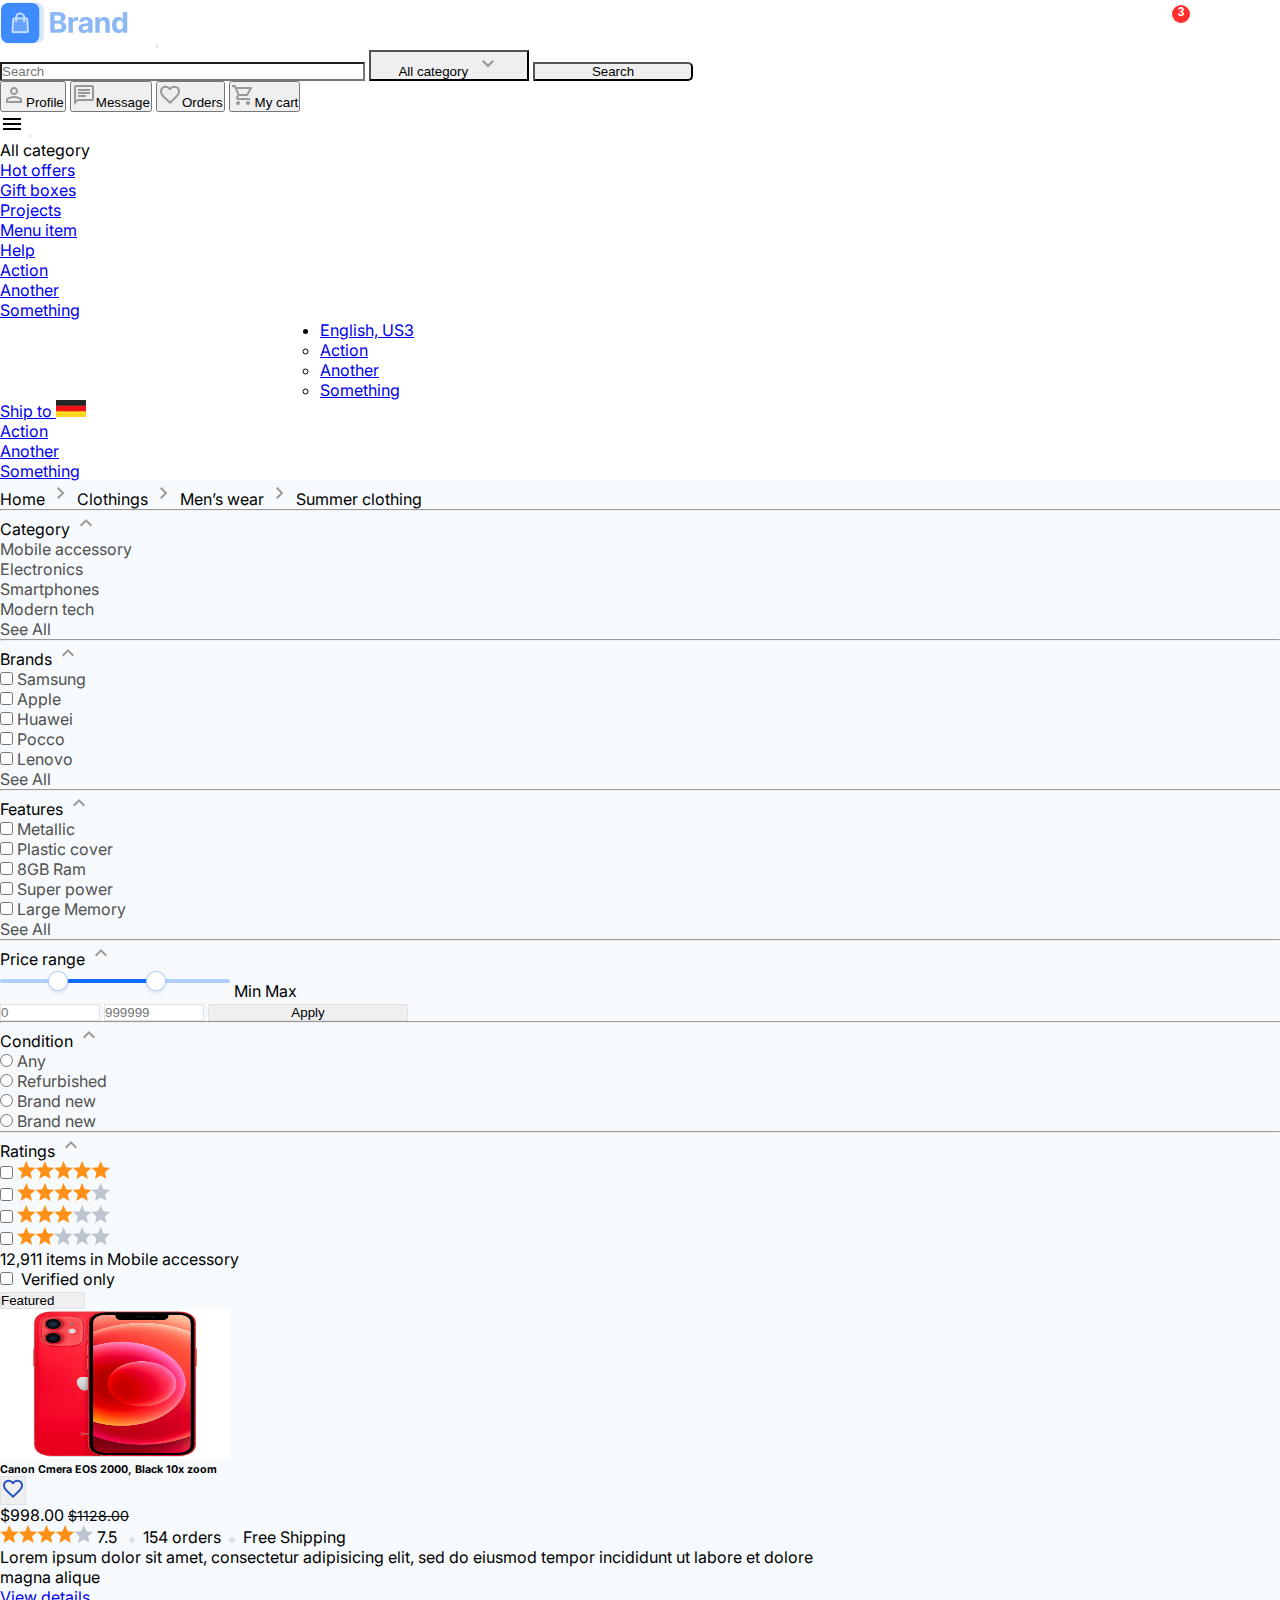
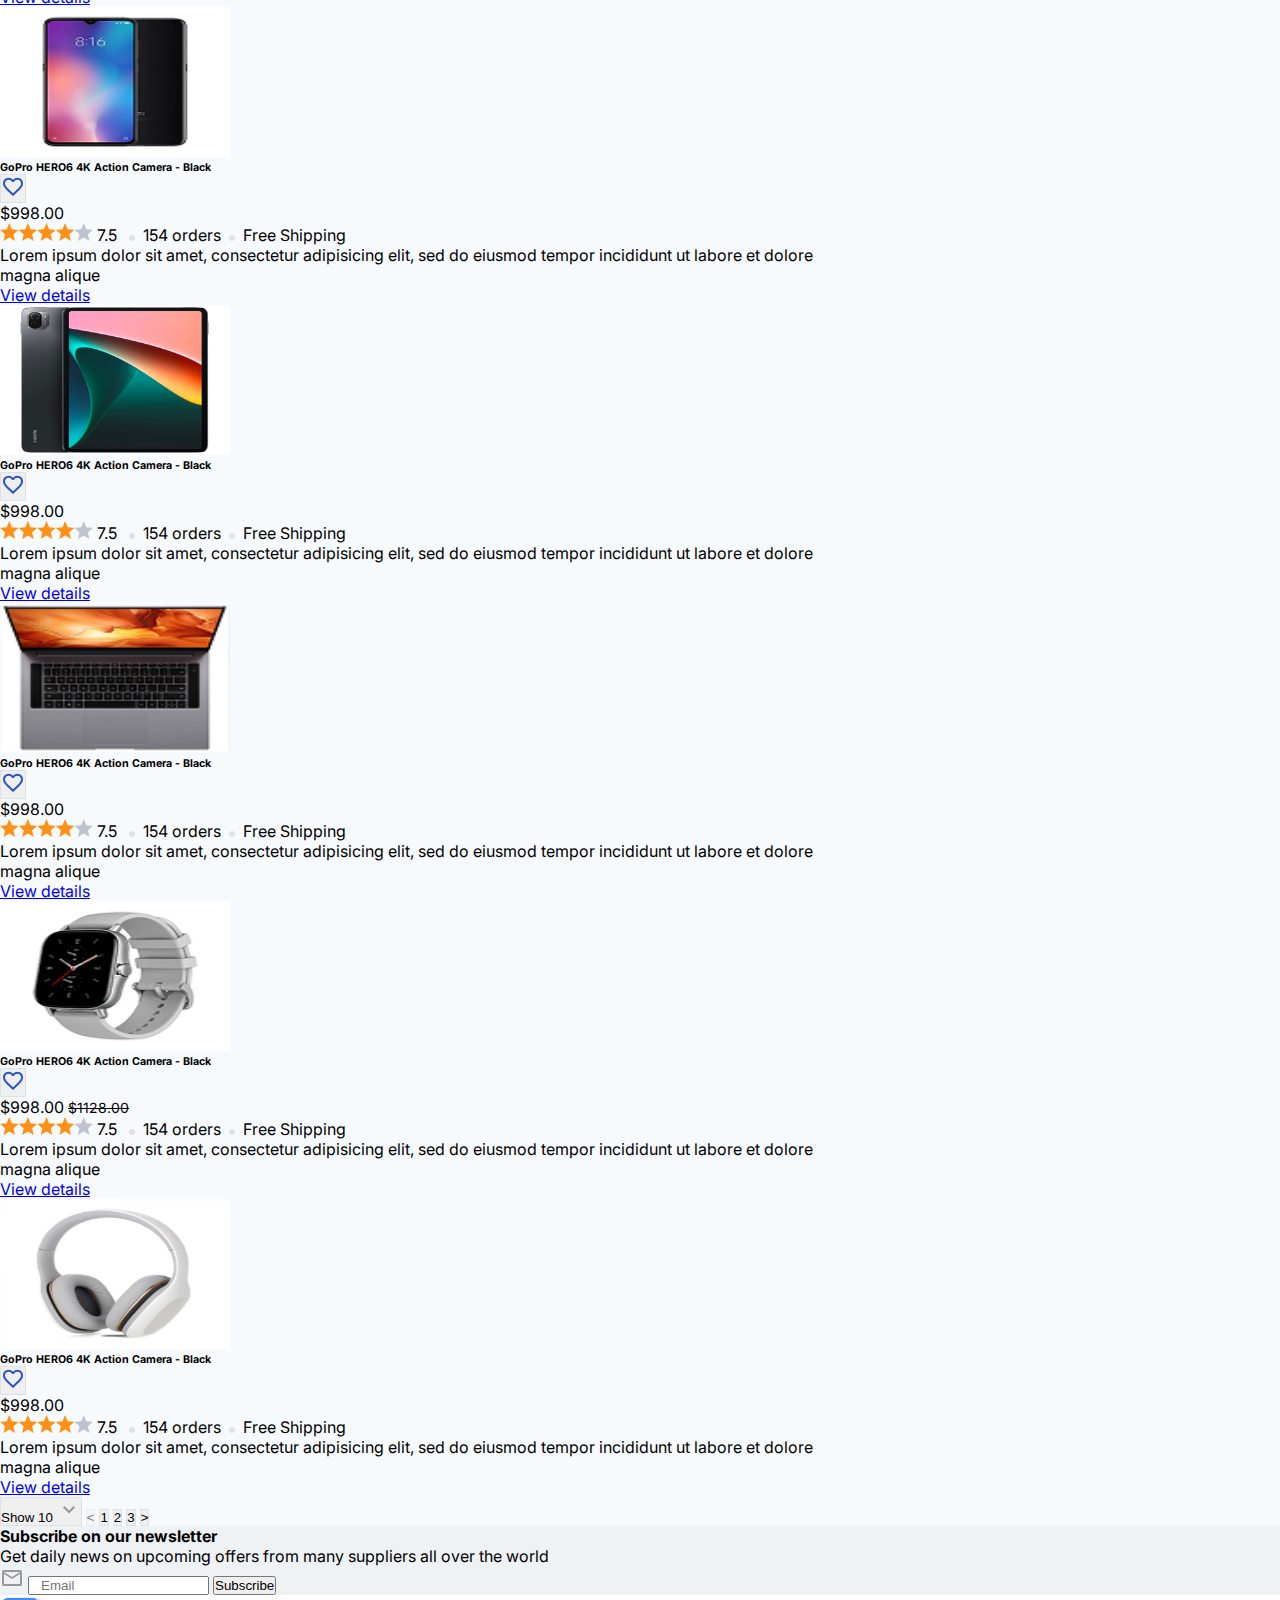
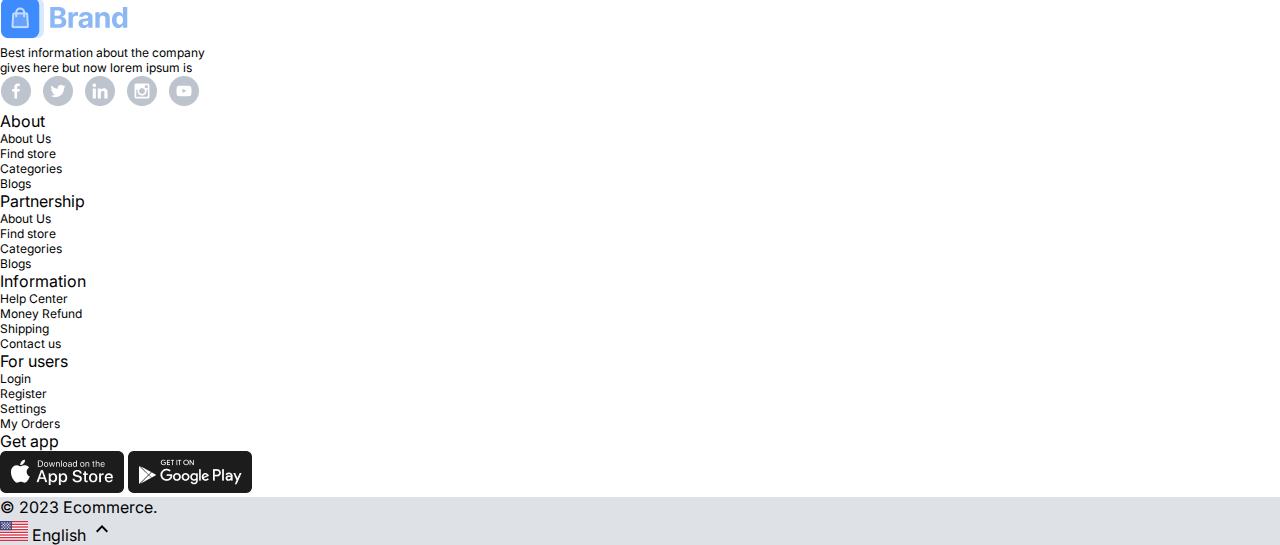
<file: all-categories.html>
<!DOCTYPE html>
<html lang="en">

<head>
    <meta charset="UTF-8" />
    <meta name="viewport" content="width=device-width, initial-scale=1.0" />
    <title>Document</title>
    <link href="https://fonts.googleapis.com/icon?family=Material+Icons" rel="stylesheet" />
    <link href="https://fonts.googleapis.com/icon?family=Material+Icons" rel="stylesheet" />
    <link
        href="https://fonts.googleapis.com/css2?family=Inter:ital,opsz,wght@0,14..32,100..900;1,14..32,100..900&display=swap"
        rel="stylesheet" />
    <link href="https://cdn.jsdelivr.net/npm/bootstrap@5.3.6/dist/css/bootstrap.min.css" rel="stylesheet"
        integrity="sha384-4Q6Gf2aSP4eDXB8Miphtr37CMZZQ5oXLH2yaXMJ2w8e2ZtHTl7GptT4jmndRuHDT" crossorigin="anonymous" />
    <link rel="stylesheet" href="https://cdnjs.cloudflare.com/ajax/libs/font-awesome/6.7.2/css/all.min.css">
    <link rel="stylesheet" href="style.css" />
      <link
    rel="stylesheet"
    href="https://cdnjs.cloudflare.com/ajax/libs/animate.css/4.1.1/animate.min.css"
  />
</head>

<body>

    <div class="main">

        <!-- navbar start -->

        <nav class="navbar navbar-expand-lg shadow-sm">
            <div class="container">
                <a class="navbar-brand" href="index.html"><img src="./images/logo-colored.png" alt="" /></a>
                <button class="navbar-toggler" type="button" data-bs-toggle="collapse"
                    data-bs-target="#navbarSupportedContent" aria-controls="navbarSupportedContent"
                    aria-expanded="false" aria-label="Toggle navigation">
                    <span class="navbar-toggler-icon"></span>
                </button>
                <div class="collapse navbar-collapse" id="navbarSupportedContent">
                    <form class="d-flex" role="search">
                        <input class="form-control btn-primary search" type="search" placeholder="Search"
                            aria-label="Search" />
                        <button class="btn btn-outline-primary btn p-2" type="submit">
                            All category&nbsp;
                            <i><svg xmlns="http://www.w3.org/2000/svg" height="24px" viewBox="0 -960 960 960"
                                    width="24px" fill="#999999">
                                    <path d="M480-345 240-585l56-56 184 183 184-183 56 56-240 240Z" />
                                </svg></i>
                        </button>
                        <button class="btn btn-primary w-25 me-3 btn1 text-white" type="submit">
                            Search
                        </button>
                    </form>
                    <div class="d-flex ms-5">
                        <button class="d-flex flex-column pe-3 text-secondary border-0 bg-transparent" type="submit">
                            <i><svg xmlns="http://www.w3.org/2000/svg" height="24px" viewBox="0 -960 960 960"
                                    width="24px" fill="#999999">
                                    <path
                                        d="M480-480q-66 0-113-47t-47-113q0-66 47-113t113-47q66 0 113 47t47 113q0 66-47 113t-113 47ZM160-160v-112q0-34 17.5-62.5T224-378q62-31 126-46.5T480-440q66 0 130 15.5T736-378q29 15 46.5 43.5T800-272v112H160Zm80-80h480v-32q0-11-5.5-20T700-306q-54-27-109-40.5T480-360q-56 0-111 13.5T260-306q-9 5-14.5 14t-5.5 20v32Zm240-320q33 0 56.5-23.5T560-640q0-33-23.5-56.5T480-720q-33 0-56.5 23.5T400-640q0 33 23.5 56.5T480-560Zm0-80Zm0 400Z" />
                                </svg></i>Profile
                        </button>
                        <button class="d-flex flex-column pe-3 text-secondary border-0 bg-transparent" type="submit">
                            <i><svg xmlns="http://www.w3.org/2000/svg" height="24px" viewBox="0 -960 960 960"
                                    width="24px" fill="#999999">
                                    <path
                                        d="M240-400h320v-80H240v80Zm0-120h480v-80H240v80Zm0-120h480v-80H240v80ZM80-80v-720q0-33 23.5-56.5T160-880h640q33 0 56.5 23.5T880-800v480q0 33-23.5 56.5T800-240H240L80-80Zm126-240h594v-480H160v525l46-45Zm-46 0v-480 480Z" />
                                </svg></i>Message
                        </button>
                        <button class="d-flex flex-column pe-3 text-secondary border-0 bg-transparent" type="submit">
                            <i><svg xmlns="http://www.w3.org/2000/svg" height="24px" viewBox="0 -960 960 960"
                                    width="24px" fill="#999999">
                                    <path
                                        d="m480-120-58-52q-101-91-167-157T150-447.5Q111-500 95.5-544T80-634q0-94 63-157t157-63q52 0 99 22t81 62q34-40 81-62t99-22q94 0 157 63t63 157q0 46-15.5 90T810-447.5Q771-395 705-329T538-172l-58 52Zm0-108q96-86 158-147.5t98-107q36-45.5 50-81t14-70.5q0-60-40-100t-100-40q-47 0-87 26.5T518-680h-76q-15-41-55-67.5T300-774q-60 0-100 40t-40 100q0 35 14 70.5t50 81q36 45.5 98 107T480-228Zm0-273Z" />
                                </svg></i>Orders
                        </button>
                       <a class="text-decoration-none" href="cart.html"> <button class="cart-container d-flex flex-column pe-2 text-secondary border-0 bg-transparent" type="submit">
              <i><svg xmlns="http://www.w3.org/2000/svg" height="24px" viewBox="0 -960 960 960" width="24px"
                  fill="#999999">
                  <path
                    d="M280-80q-33 0-56.5-23.5T200-160q0-33 23.5-56.5T280-240q33 0 56.5 23.5T360-160q0 33-23.5 56.5T280-80Zm400 0q-33 0-56.5-23.5T600-160q0-33 23.5-56.5T680-240q33 0 56.5 23.5T760-160q0 33-23.5 56.5T680-80ZM246-720l96 200h280l110-200H246Zm-38-80h590q23 0 35 20.5t1 41.5L692-482q-11 20-29.5 31T622-440H324l-44 80h480v80H280q-45 0-68-39.5t-2-78.5l54-98-144-304H40v-80h130l38 80Zm134 280h280-280Z" />
                </svg></i>My cart <span id="cartCount" class="cart-badge rounded-circle">0</span>
            </button></a>
                    </div>
                </div>
            </div>
        </nav>
        <!-- nav close -->

        <!-- hearder start -->

        <nav class="navbar navbar-expand-lg shadow-sm">
            <div class="container">
                <a class="navbar-brand" href="#"><i><svg xmlns="http://www.w3.org/2000/svg" height="24px"
                            viewBox="0 -960 960 960" width="24px" fill="#000000">
                            <path d="M120-240v-80h720v80H120Zm0-200v-80h720v80H120Zm0-200v-80h720v80H120Z" />
                        </svg></i></a>
                <button class="navbar-toggler" type="button" data-bs-toggle="collapse"
                    data-bs-target="#navbarNavDropdown" aria-controls="navbarNavDropdown" aria-expanded="false"
                    aria-label="Toggle navigation">
                    <span class="navbar-toggler-icon"></span>
                </button>
                <div class="collapse navbar-collapse" id="navbarNavDropdown">
                    <ul class="navbar-nav">
                        <li class="nav-item">
                            <a class="nav-link active" aria-current="page">All category</a>
                        </li>
                        <li class="nav-item">
                            <a class="nav-link active" aria-current="page" href="#">Hot offers</a>
                        </li>
                        <li class="nav-item">
                            <a class="nav-link active" aria-current="page" href="#">Gift boxes</a>
                        </li>
                        <li class="nav-item">
                            <a class="nav-link active" aria-current="page" href="#">Projects</a>
                        </li>
                        <li class="nav-item">
                            <a class="nav-link active" aria-current="page" href="#">Menu item</a>
                        </li>
                        <li class="nav-item dropdown">
                            <a class="nav-link dropdown-toggle nav-link active" href="#" role="button"
                                data-bs-toggle="dropdown" aria-expanded="false">
                                Help
                            </a>
                            <ul class="dropdown-menu">
                                <li><a class="dropdown-item" href="#">Action</a></li>
                                <li><a class="dropdown-item" href="#">Another</a></li>
                                <li><a class="dropdown-item" href="#">Something</a></li>
                            </ul>
                        </li>

                        <li class="nav-item dropdown margin-left">
                            <a class="nav-link dropdown-toggle nav-link active" href="#" role="button"
                                data-bs-toggle="dropdown" aria-expanded="false">
                                English, US3
                            </a>
                            <ul class="dropdown-menu">
                                <li><a class="dropdown-item" href="#">Action</a></li>
                                <li><a class="dropdown-item" href="#">Another</a></li>
                                <li><a class="dropdown-item" href="#">Something</a></li>
                            </ul>
                        </li>
                        <li class="nav-item dropdown">
                            <a class="nav-link dropdown-toggle nav-link active" href="#" role="button"
                                data-bs-toggle="dropdown" aria-expanded="false">
                                Ship to
                                <img width="30px" height="17px" src="./images/flags.png" alt="" />
                            </a>
                            <ul class="dropdown-menu">
                                <li><a class="dropdown-item" href="#">Action</a></li>
                                <li><a class="dropdown-item" href="#">Another</a></li>
                                <li><a class="dropdown-item" href="#">Something</a></li>
                            </ul>
                        </li>
                    </ul>
                </div>
            </div>
        </nav>
        <!-- header close -->

        <!-- section 1 start-->
        <div class="container-fluid last3">
            <section class="container pt-3 ">
                <p class="text-secondary m-0 -">Home <i><svg xmlns="http://www.w3.org/2000/svg" height="24px"
                            viewBox="0 -960 960 960" width="24px" fill="#999999">
                            <path d="M504-480 320-664l56-56 240 240-240 240-56-56 184-184Z" />
                        </svg></i> Clothings <i><svg xmlns="http://www.w3.org/2000/svg" height="24px"
                            viewBox="0 -960 960 960" width="24px" fill="#999999">
                            <path d="M504-480 320-664l56-56 240 240-240 240-56-56 184-184Z" />
                        </svg></i> Men’s wear <i><svg xmlns="http://www.w3.org/2000/svg" height="24px"
                            viewBox="0 -960 960 960" width="24px" fill="#999999">
                            <path d="M504-480 320-664l56-56 240 240-240 240-56-56 184-184Z" />
                        </svg></i> Summer clothing</p>
            </section>
        </div>
        <!-- sec1 close -->

        <!-- section2 start -->
        <div class="container-fluid last3">
            <section class="container">
                <div class="row pt-3 py-0">
                    <div class="col-3">
                        <hr class="m-0">
                        <div class="card last3 pt-3 border-0" id="span">
                            <div class="card-body  py-0 ps-0 d-flex justify-content-between">
                                <span class="fw-bolder fs-6 ">Category </span><i><svg xmlns="http://www.w3.org/2000/svg"
                                        height="24px" viewBox="0 -960 960 960" width="24px" fill="#999999">
                                        <path d="M480-528 296-344l-56-56 240-240 240 240-56 56-184-184Z" />
                                    </svg></i>
                            </div>
                        </div>
                        <ul class="list-unstyled  pt-2 lh-lg ul">
                            <li>Mobile accessory</li>
                            <li>Electronics</li>
                            <li>Smartphones </li>
                            <li>Modern tech</li>
                            <li class="text-primary">See All</li>
                        </ul>
                        <hr>
                        <div class="card last3 border-0" id="span">
                            <div class="card-body ps-0 py-0 d-flex justify-content-between">
                                <span class="fw-bolder fs-6">Brands </span><i><svg xmlns="http://www.w3.org/2000/svg"
                                        height="24px" viewBox="0 -960 960 960" width="24px" fill="#999999">
                                        <path d="M480-528 296-344l-56-56 240-240 240 240-56 56-184-184Z" />
                                    </svg></i>
                            </div>
                        </div>
                        <ul class="list-unstyled ps-3 pt-2 lh-lg ul">
                            <li><input type="checkbox" name="" id=""> Samsung</li>
                            <li><input type="checkbox" name="" id=""> Apple</li>
                            <li><input type="checkbox" name="" id=""> Huawei </li>
                            <li><input type="checkbox" name="" id=""> Pocco</li>
                            <li><input type="checkbox" name="" id=""> Lenovo</li>
                            <li class="text-primary">See All</li>
                        </ul>

                        <hr>
                        <div class="card last3 border-0" id="span">
                            <div class="card-body  ps-0 py-0  d-flex justify-content-between">
                                <span class="fw-bolder fs-6">Features </span><i><svg xmlns="http://www.w3.org/2000/svg"
                                        height="24px" viewBox="0 -960 960 960" width="24px" fill="#999999">
                                        <path d="M480-528 296-344l-56-56 240-240 240 240-56 56-184-184Z" />
                                    </svg></i>
                            </div>
                        </div>
                        <ul class="list-unstyled ps-3 pt-2 lh-lg ul">
                            <li><input type="checkbox" name="" id=""> Metallic</li>
                            <li><input type="checkbox" name="" id=""> Plastic cover</li>
                            <li><input type="checkbox" name="" id=""> 8GB Ram</li>
                            <li><input type="checkbox" name="" id=""> Super power</li>
                            <li><input type="checkbox" name="" id=""> Large Memory</li>
                            <li class="text-primary">See All</li>
                        </ul>

                        <hr>
                        <div class="card last3 border-0" id="span">
                            <div class="card-body  ps-0 py-0  d-flex justify-content-between">
                                <span class="fw-bolder fs-6">Price range </span><i><svg
                                        xmlns="http://www.w3.org/2000/svg" height="24px" viewBox="0 -960 960 960"
                                        width="24px" fill="#999999">
                                        <path d="M480-528 296-344l-56-56 240-240 240 240-56 56-184-184Z" />
                                    </svg></i>
                            </div>
                        </div>

                        <img class="pt-3" src="./images/Range.png" alt="">
                        <span class="pe-5">Min</span>
                        <span class="ps-5">Max</span>
                        <br>
                        <input class="innn p-1 rounded-2 " type="text" name="" id="" placeholder="0">
                        <input class="innn p-1 rounded-2 " type="text" name="" id="" placeholder="999999">
                        <button class="innn2 mt-3 p-1 rounded-2 text-primary bg-white shadow-sm">Apply</button>


                        <hr>
                        <div class="card last3 border-0" id="span">
                            <div class="card-body  ps-0 py-0  d-flex justify-content-between">
                                <span class="fw-bolder fs-6">Condition </span><i><svg xmlns="http://www.w3.org/2000/svg"
                                        height="24px" viewBox="0 -960 960 960" width="24px" fill="#999999">
                                        <path d="M480-528 296-344l-56-56 240-240 240 240-56 56-184-184Z" />
                                    </svg></i>
                            </div>
                        </div>
                        <ul class="list-unstyled ps-3 pt-2 lh-lg ul">
                            <li><input type="radio" name="" id=""> Any</li>
                            <li><input type="radio" name="" id=""> Refurbished</li>
                            <li><input type="radio" name="" id=""> Brand new</li>
                            <li><input type="radio" name="" id=""> Brand new</li>
                        </ul>

                        <hr>
                        <div class="card last3 border-0" id="span">
                            <div class="card-body  ps-0 py-0  d-flex justify-content-between">
                                <span class="fw-bolder fs-6">Ratings </span><i><svg xmlns="http://www.w3.org/2000/svg"
                                        height="24px" viewBox="0 -960 960 960" width="24px" fill="#999999">
                                        <path d="M480-528 296-344l-56-56 240-240 240 240-56 56-184-184Z" />
                                    </svg></i>
                            </div>
                        </div>
                        <ul class="list-unstyled ps-3 pt-2 lh-lg ul">
                            <li><input type="checkbox" name="" id=""> <img class="pb-2" src="./images/rating.png"
                                    alt=""></li>
                            <li><input type="checkbox" name="" id=""> <img class="pb-2" src="./images/rating2.png"
                                    alt=""></li>
                            <li><input type="checkbox" name="" id=""> <img class="pb-2" src="./images/rating3.png"
                                    alt=""></li>
                            <li><input type="checkbox" name="" id=""> <img class="pb-2" src="./images/rating4.png"
                                    alt=""></li>
                        </ul>

                    </div>
                    <div class="col-9">
                        <div class="up">
                            <div class="card aa">
                                <div class="card-body pt-2 d-flex align-items-center justify-content-between ">
                                    <div>
                                        <p class="mb-0">12,911 items in <span class="fw-bold"> Mobile accessory</span>
                                        </p>
                                    </div>
                                    <div class="d-flex align-items-center justify-content-center">
                                        <input type="checkbox" name="" id=""><span class="me-3">&nbsp; Verified
                                            only</span>
                                        <div class="dropdown">
                                            <button class="p-1  me-3 bg-white rounded dropdown-toggle btnn"
                                                type="button" data-bs-toggle="dropdown" aria-expanded="false">
                                                Featured &nbsp; &nbsp; &nbsp; &nbsp;
                                            </button>
                                            <ul class="dropdown-menu">
                                                <li><a class="dropdown-item" href="#">Action</a></li>
                                                <li><a class="dropdown-item" href="#">Another action</a></li>
                                                <li><a class="dropdown-item" href="#">Something else here</a></li>
                                            </ul>
                                        </div>
                                        <a href="categories-col.html"> <button
                                                class="btnnnn border-1 rounded-start me-0 bg-white"><img
                                                    src="./images/gridview.png" alt=""></button></a>
                                        <a href="all-categories.html"> <button
                                                class="btnnnn border-1 rounded-end ms-0"><i
                                                    class="fa-solid fa-bars fw-bolder "
                                                    style="color: #000000;"></i></button></a>
                                    </div>

                                </div>
                            </div>
                        </div>
                        <div class="down pt-3">
                            <div class="card pulse-hover py-3" style="max-width: 52rem;">
                                <div class="row g-0">
                                    <div class="col-md-4">
                                        <img height="150" width="230" src="./images/phones.png"
                                            class="img-fluid rounded-start ms-4" alt="...">
                                    </div>
                                    <div class="col-md-8">
                                        <div class="card-body ">
                                            <div class="d-flex justify-content-between align-items-center">
                                                <h6 class="card-title">Canon Cmera EOS 2000, Black 10x zoom</h6>
                                                <button class="p-1 btnn bg-white rounded">
                                                    <i><svg xmlns="http://www.w3.org/2000/svg" height="24px"
                                                            viewBox="0 -960 960 960" width="24px" fill="#2854C5">
                                                            <path
                                                                d="m480-120-58-52q-101-91-167-157T150-447.5Q111-500 95.5-544T80-634q0-94 63-157t157-63q52 0 99 22t81 62q34-40 81-62t99-22q94 0 157 63t63 157q0 46-15.5 90T810-447.5Q771-395 705-329T538-172l-58 52Zm0-108q96-86 158-147.5t98-107q36-45.5 50-81t14-70.5q0-60-40-100t-100-40q-47 0-87 26.5T518-680h-76q-15-41-55-67.5T300-774q-60 0-100 40t-40 100q0 35 14 70.5t50 81q36 45.5 98 107T480-228Zm0-273Z" />
                                                        </svg></i>
                                                </button>
                                            </div>
                                            <span class="fw-bold">$998.00</span> <del class="text-secondary">
                                                $1128.00</del>
                                            <br>
                                            <img src="./images/rating2.png" alt=""><span
                                                class="text-warning align-bottom"> 7.5 </span>&nbsp; <img
                                                src="./images/Dot.png" alt=""><span
                                                class="card-text text-secondary">&nbsp; 154 orders &nbsp;<img
                                                    src="./images/Dot.png" alt=""><span class="text-success">&nbsp; Free
                                                    Shipping</span> </span>
                                            <p class="m-2 ps-0 ms-0 text-secondary">Lorem ipsum dolor sit amet,
                                                consectetur adipisicing elit, sed do eiusmod
                                                tempor incididunt ut labore et dolore magna alique
                                            </p>
                                            <a class="text-decoration-none" href="men's wear.html"><p class="text-primary" style="cursor: pointer;">View details</p></a>
                                        </div>
                                    </div>
                                </div>
                            </div>

                            <div class="card pulse-hover py-3 mt-3" style="max-width: 52rem;">
                                <div class="row g-0">
                                    <div class="col-md-4">
                                        <img height="150" width="230" src="./images/mobile.png"
                                            class="img-fluid rounded-start ms-4" alt="...">
                                    </div>
                                    <div class="col-md-8">
                                        <div class="card-body ">
                                            <div class="d-flex justify-content-between align-items-center">
                                                <h6 class="card-title">GoPro HERO6 4K Action Camera - Black</h6>
                                                <button class="p-1 btnn bg-white rounded">
                                                    <i><svg xmlns="http://www.w3.org/2000/svg" height="24px"
                                                            viewBox="0 -960 960 960" width="24px" fill="#2854C5">
                                                            <path
                                                                d="m480-120-58-52q-101-91-167-157T150-447.5Q111-500 95.5-544T80-634q0-94 63-157t157-63q52 0 99 22t81 62q34-40 81-62t99-22q94 0 157 63t63 157q0 46-15.5 90T810-447.5Q771-395 705-329T538-172l-58 52Zm0-108q96-86 158-147.5t98-107q36-45.5 50-81t14-70.5q0-60-40-100t-100-40q-47 0-87 26.5T518-680h-76q-15-41-55-67.5T300-774q-60 0-100 40t-40 100q0 35 14 70.5t50 81q36 45.5 98 107T480-228Zm0-273Z" />
                                                        </svg></i>
                                                </button>
                                            </div>
                                            <span class="fw-bold">$998.00</span>
                                            <br>
                                            <img src="./images/rating2.png" alt=""><span
                                                class="text-warning align-bottom"> 7.5 </span>&nbsp; <img
                                                src="./images/Dot.png" alt=""><span
                                                class="card-text text-secondary">&nbsp; 154 orders &nbsp;<img
                                                    src="./images/Dot.png" alt=""><span class="text-success">&nbsp; Free
                                                    Shipping</span> </span>
                                            <p class="m-2 ps-0 ms-0 text-secondary">Lorem ipsum dolor sit amet,
                                                consectetur adipisicing elit, sed do eiusmod
                                                tempor incididunt ut labore et dolore magna alique
                                            </p>
                                            <a class="text-decoration-none" href="men's wear.html"><p class="text-primary" style="cursor: pointer;">View details</p></a>
                                        </div>
                                    </div>
                                </div>
                            </div>

                            <div class="card pulse-hover py-3 mt-3" style="max-width: 52rem;">
                                <div class="row g-0">
                                    <div class="col-md-4">
                                        <img height="150" width="230" src="./images/tablet.png"
                                            class="img-fluid rounded-start ms-4" alt="...">
                                    </div>
                                    <div class="col-md-8">
                                        <div class="card-body ">
                                            <div class="d-flex justify-content-between align-items-center">
                                                <h6 class="card-title">GoPro HERO6 4K Action Camera - Black</h6>
                                                <button class="p-1 btnn bg-white rounded">
                                                    <i><svg xmlns="http://www.w3.org/2000/svg" height="24px"
                                                            viewBox="0 -960 960 960" width="24px" fill="#2854C5">
                                                            <path
                                                                d="m480-120-58-52q-101-91-167-157T150-447.5Q111-500 95.5-544T80-634q0-94 63-157t157-63q52 0 99 22t81 62q34-40 81-62t99-22q94 0 157 63t63 157q0 46-15.5 90T810-447.5Q771-395 705-329T538-172l-58 52Zm0-108q96-86 158-147.5t98-107q36-45.5 50-81t14-70.5q0-60-40-100t-100-40q-47 0-87 26.5T518-680h-76q-15-41-55-67.5T300-774q-60 0-100 40t-40 100q0 35 14 70.5t50 81q36 45.5 98 107T480-228Zm0-273Z" />
                                                        </svg></i>
                                                </button>
                                            </div>
                                            <span class="fw-bold">$998.00</span>
                                            <br>
                                            <img src="./images/rating2.png" alt=""><span
                                                class="text-warning align-bottom"> 7.5 </span>&nbsp; <img
                                                src="./images/Dot.png" alt=""><span
                                                class="card-text text-secondary">&nbsp; 154 orders &nbsp;<img
                                                    src="./images/Dot.png" alt=""><span class="text-success">&nbsp; Free
                                                    Shipping</span> </span>
                                            <p class="m-2 ps-0 ms-0 text-secondary">Lorem ipsum dolor sit amet,
                                                consectetur adipisicing elit, sed do eiusmod
                                                tempor incididunt ut labore et dolore magna alique
                                            </p>
                                            <a class="text-decoration-none" href="men's wear.html"><p class="text-primary" style="cursor: pointer;">View details</p></a>
                                        </div>
                                    </div>
                                </div>
                            </div>

                            <div class="card pulse-hover py-3 mt-3" style="max-width: 52rem;">
                                <div class="row g-0">
                                    <div class="col-md-4">
                                        <img height="150" width="230" src="./images/laptop.png"
                                            class="img-fluid rounded-start ms-4" alt="...">
                                    </div>
                                    <div class="col-md-8">
                                        <div class="card-body ">
                                            <div class="d-flex justify-content-between align-items-center">
                                                <h6 class="card-title">GoPro HERO6 4K Action Camera - Black</h6>
                                                <button class="p-1 btnn bg-white rounded">
                                                    <i><svg xmlns="http://www.w3.org/2000/svg" height="24px"
                                                            viewBox="0 -960 960 960" width="24px" fill="#2854C5">
                                                            <path
                                                                d="m480-120-58-52q-101-91-167-157T150-447.5Q111-500 95.5-544T80-634q0-94 63-157t157-63q52 0 99 22t81 62q34-40 81-62t99-22q94 0 157 63t63 157q0 46-15.5 90T810-447.5Q771-395 705-329T538-172l-58 52Zm0-108q96-86 158-147.5t98-107q36-45.5 50-81t14-70.5q0-60-40-100t-100-40q-47 0-87 26.5T518-680h-76q-15-41-55-67.5T300-774q-60 0-100 40t-40 100q0 35 14 70.5t50 81q36 45.5 98 107T480-228Zm0-273Z" />
                                                        </svg></i>
                                                </button>
                                            </div>
                                            <span class="fw-bold">$998.00</span>
                                            <br>
                                            <img src="./images/rating2.png" alt=""><span
                                                class="text-warning align-bottom"> 7.5 </span>&nbsp; <img
                                                src="./images/Dot.png" alt=""><span
                                                class="card-text text-secondary">&nbsp; 154 orders &nbsp;<img
                                                    src="./images/Dot.png" alt=""><span class="text-success">&nbsp; Free
                                                    Shipping</span> </span>
                                           <p class="m-2 ps-0 ms-0 text-secondary">Lorem ipsum dolor sit amet,
                                                consectetur adipisicing elit, sed do eiusmod
                                                tempor incididunt ut labore et dolore magna alique
                                            </p>
                                            <a class="text-decoration-none" href="men's wear.html"><p class="text-primary" style="cursor: pointer;">View details</p></a>
                                        </div>
                                    </div>
                                </div>
                            </div>

                            <div class="card pulse-hover py-3 mt-3" style="max-width: 52rem;">
                                <div class="row g-0">
                                    <div class="col-md-4">
                                        <img height="150" width="230" src="./images/watch.png"
                                            class="img-fluid rounded-start ms-4" alt="...">
                                    </div>
                                    <div class="col-md-8">
                                        <div class="card-body ">
                                            <div class="d-flex justify-content-between align-items-center">
                                                <h6 class="card-title">GoPro HERO6 4K Action Camera - Black</h6>
                                                <button class="p-1 btnn bg-white rounded">
                                                    <i><svg xmlns="http://www.w3.org/2000/svg" height="24px"
                                                            viewBox="0 -960 960 960" width="24px" fill="#2854C5">
                                                            <path
                                                                d="m480-120-58-52q-101-91-167-157T150-447.5Q111-500 95.5-544T80-634q0-94 63-157t157-63q52 0 99 22t81 62q34-40 81-62t99-22q94 0 157 63t63 157q0 46-15.5 90T810-447.5Q771-395 705-329T538-172l-58 52Zm0-108q96-86 158-147.5t98-107q36-45.5 50-81t14-70.5q0-60-40-100t-100-40q-47 0-87 26.5T518-680h-76q-15-41-55-67.5T300-774q-60 0-100 40t-40 100q0 35 14 70.5t50 81q36 45.5 98 107T480-228Zm0-273Z" />
                                                        </svg></i>
                                                </button>
                                            </div>
                                            <span class="fw-bold">$998.00</span> <del class="text-secondary">
                                                $1128.00</del>
                                            <br>
                                            <img src="./images/rating2.png" alt=""><span
                                                class="text-warning align-bottom"> 7.5 </span>&nbsp; <img
                                                src="./images/Dot.png" alt=""><span
                                                class="card-text text-secondary">&nbsp; 154 orders &nbsp;<img
                                                    src="./images/Dot.png" alt=""><span class="text-success">&nbsp; Free
                                                    Shipping</span> </span>
                                            <p class="m-2 ps-0 ms-0 text-secondary">Lorem ipsum dolor sit amet,
                                                consectetur adipisicing elit, sed do eiusmod
                                                tempor incididunt ut labore et dolore magna alique
                                            </p>
                                            <a class="text-decoration-none" href="men's wear.html"><p class="text-primary" style="cursor: pointer;">View details</p></a>
                                        </div>
                                    </div>
                                </div>
                            </div>

                            <div class="card pulse-hover py-3 mt-3" style="max-width: 52rem;">
                                <div class="row g-0">
                                    <div class="col-md-4">
                                        <img height="150" width="230" src="./images/headsets.png"
                                            class="img-fluid rounded-start ms-4" alt="...">
                                    </div>
                                    <div class="col-md-8">
                                        <div class="card-body ">
                                            <div class="d-flex justify-content-between align-items-center">
                                                <h6 class="card-title">GoPro HERO6 4K Action Camera - Black</h6>
                                                <button class="p-1 btnn bg-white rounded">
                                                    <i><svg xmlns="http://www.w3.org/2000/svg" height="24px"
                                                            viewBox="0 -960 960 960" width="24px" fill="#2854C5">
                                                            <path
                                                                d="m480-120-58-52q-101-91-167-157T150-447.5Q111-500 95.5-544T80-634q0-94 63-157t157-63q52 0 99 22t81 62q34-40 81-62t99-22q94 0 157 63t63 157q0 46-15.5 90T810-447.5Q771-395 705-329T538-172l-58 52Zm0-108q96-86 158-147.5t98-107q36-45.5 50-81t14-70.5q0-60-40-100t-100-40q-47 0-87 26.5T518-680h-76q-15-41-55-67.5T300-774q-60 0-100 40t-40 100q0 35 14 70.5t50 81q36 45.5 98 107T480-228Zm0-273Z" />
                                                        </svg></i>
                                                </button>
                                            </div>
                                            <span class="fw-bold">$998.00</span>
                                            <br>
                                            <img src="./images/rating2.png" alt=""><span
                                                class="text-warning align-bottom"> 7.5 </span>&nbsp; <img
                                                src="./images/Dot.png" alt=""><span
                                                class="card-text text-secondary">&nbsp; 154 orders &nbsp;<img
                                                    src="./images/Dot.png" alt=""><span class="text-success">&nbsp; Free
                                                    Shipping</span> </span>
                                           <p class="m-2 ps-0 ms-0 text-secondary">Lorem ipsum dolor sit amet,
                                                consectetur adipisicing elit, sed do eiusmod
                                                tempor incididunt ut labore et dolore magna alique
                                            </p>
                                            <a class="text-decoration-none" href="men's wear.html"><p class="text-primary" style="cursor: pointer;">View details</p></a>
                                        </div>
                                    </div>
                                </div>
                            </div>

                            <div id="addCard1"></div>

                        </div>
                        <div class="d-flex pt-3 pb-4 justify-content-end align-items-center">
                            <button id="showMoreBtn1" class="btnn py-1 px-2 rounded bg-white me-3">Show 10 <i><svg
                                        xmlns="http://www.w3.org/2000/svg" height="24px" viewBox="0 -960 960 960"
                                        width="24px" fill="#999999">
                                        <path d="M480-345 240-585l56-56 184 183 184-183 56 56-240 240Z" />
                                    </svg></i></button>
                            <button id="previous-btn" class="py-1 px-3 btnn text-secondary rounded-start bg-white">
                                < </button>
                                    <a href="all-categories.html"><button class="py-1 px-3  btnn ">1</button></a>
                                    <a href="categories-row1.html"><button class="py-1 px-3 text-secondary  btnn bg-white">2</button></a>
                                    <a href="categories-row2.html"><button class="py-1 px-3 btnn text-secondary  bg-white">3</button></a>
                                    <button id="next-btn" class="py-1 px-3 btnn  rounded-end bg-white">></button>

                        </div>
                    </div>
                </div>

            </section>
        </div>

        <!-- section2 close -->

        <!-- section3 start -->
        <div class="container-fluid last2 py-2">
            <div class="container d-flex flex-column justify-content-center align-items-center mt-4 mb-4">
                <h4>Subscribe on our newsletter</h4>
                <p>Get daily news on upcoming offers from many suppliers all over the world</p>
                <div>
                    <i class="position-relative icon"><svg xmlns="http://www.w3.org/2000/svg" height="24px"
                            viewBox="0 -960 960 960" width="24px" fill="#999999">
                            <path
                                d="M160-160q-33 0-56.5-23.5T80-240v-480q0-33 23.5-56.5T160-800h640q33 0 56.5 23.5T880-720v480q0 33-23.5 56.5T800-160H160Zm320-280L160-640v400h640v-400L480-440Zm0-80 320-200H160l320 200ZM160-640v-80 480-400Z" />
                        </svg></i>
                    <input class="px-1 shadow-sm border-1 border-secondary px-3 py-2  rounded-3" type="email" name=""
                        id="" placeholder=" &nbsp; Email">
                    <button class="border-0 pulse-hover text-white bg-primary px-3 py-2  rounded-3 btn-1">Subscribe</button>
                </div>

            </div>
        </div>
        <!-- section3 close -->

        <!-- footer start -->

        <footer>
            <div class="container-fluid pb-5 bg-white shadow-sm">
                <div class="container">
                    <div class="row pt-3">
                        <div class="col-3">
                            <img src="./images/logo-colored.png" alt="">
                            <p class="text-2 mt-2">Best information about the company <br> gives here but now lorem
                                ipsum is</p>
                            <img src="./images/social.png" alt="">
                        </div>
                        <div class="col-1">
                            <p class="fw-bolder">About</p>
                            <li class="text-2 list-unstyled text-secondary ">About Us</li>
                            <li class="text-2 list-unstyled mt-1 text-secondary">Find store</li>
                            <li class="text-2 list-unstyled mt-1 text-secondary">Categories</li>
                            <li class="text-2 list-unstyled mt-1 text-secondary">Blogs</li>
                        </div>
                        <div class="col-2 ps-5">
                            <p class="fw-bolder">Partnership</p>
                            <li class="text-2 list-unstyled text-secondary ">About Us</li>
                            <li class="text-2 list-unstyled mt-1 text-secondary">Find store</li>
                            <li class="text-2 list-unstyled mt-1 text-secondary">Categories</li>
                            <li class="text-2 list-unstyled mt-1 text-secondary">Blogs</li>
                        </div>
                        <div class="col-2">
                            <p class="fw-bolder">Information</p>
                            <li class="text-2 list-unstyled text-secondary ">Help Center</li>
                            <li class="text-2 list-unstyled mt-1 text-secondary">Money Refund</li>
                            <li class="text-2 list-unstyled mt-1 text-secondary">Shipping</li>
                            <li class="text-2 list-unstyled mt-1 text-secondary">Contact us</li>
                        </div>
                        <div class="col-2 ">
                            <p class="fw-bolder">For users</p>
                            <li class="text-2 list-unstyled text-secondary ">Login</li>
                            <li class="text-2 list-unstyled mt-1 text-secondary">Register</li>
                            <li class="text-2 list-unstyled mt-1 text-secondary">Settings</li>
                            <li class="text-2 list-unstyled mt-1 text-secondary">My Orders</li>
                        </div>
                        <div class="col-2">
                            <p class="fw-bolder">Get app</p>
                            <img src="./images/market-button.png" alt="">
                            <img class="mt-2" src="./images/market-button-2.png" alt="">
                        </div>
                    </div>
                </div>
            </div>
        </footer>
        <!-- footer end -->

        <!-- last section -->

        <div class="container-fluid pt-2 lastt">
            <div class="container d-flex justify-content-between">
                <p>&copy; 2023 Ecommerce. </p>
                <div class="d-flex  align-items-center  ">
                    <img height="20" src="./images/US.png" alt=""> <span class="ms-2 text-secondary">English <i><svg
                                xmlns="http://www.w3.org/2000/svg" height="24px" viewBox="0 -960 960 960" width="24px"
                                fill="#000000">
                                <path d="M480-528 296-344l-56-56 240-240 240 240-56 56-184-184Z" />
                            </svg></i></span>
                </div>
            </div>
        </div>
        <!-- last section close-->

    </div>
    <script src="https://cdn.jsdelivr.net/npm/bootstrap@5.3.6/dist/js/bootstrap.bundle.min.js"
        integrity="sha384-j1CDi7MgGQ12Z7Qab0qlWQ/Qqz24Gc6BM0thvEMVjHnfYGF0rmFCozFSxQBxwHKO"
        crossorigin="anonymous"></script>
    <script src="app.js"></script>
</body>

</html
</file>
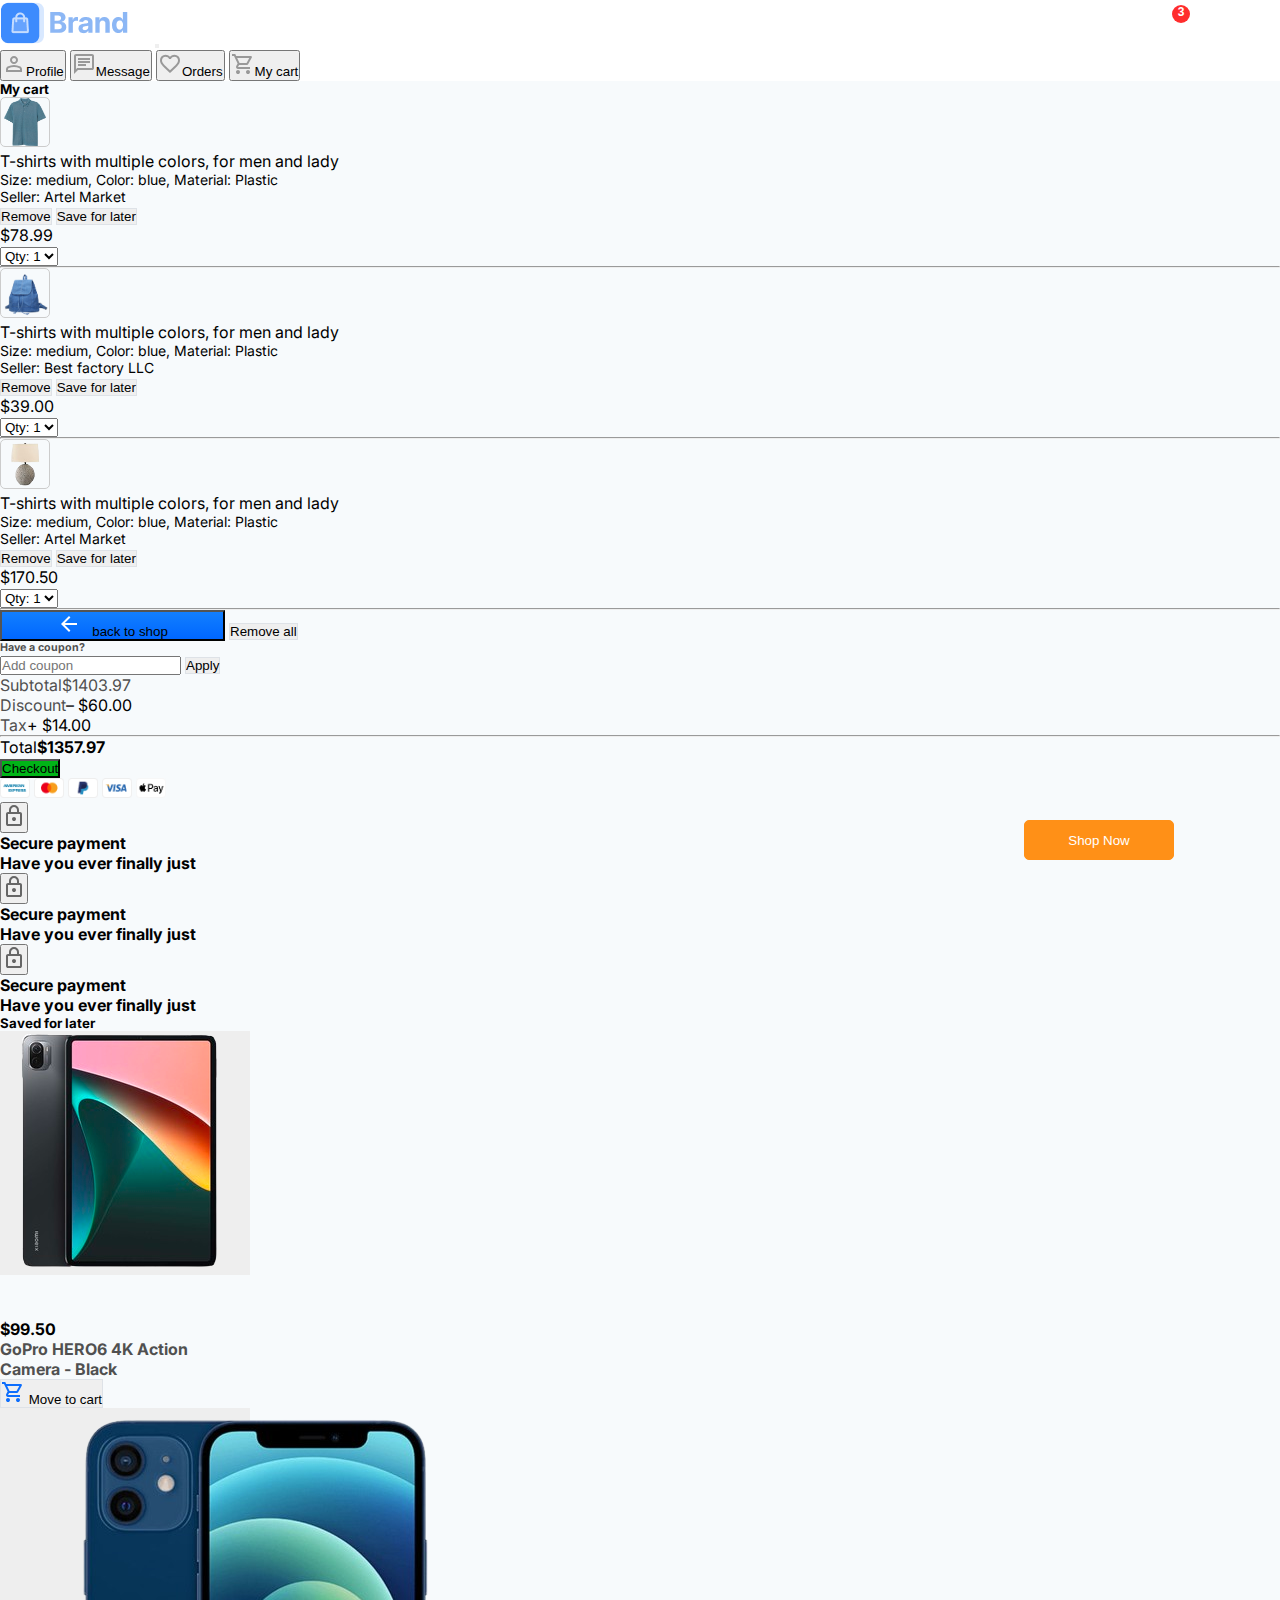
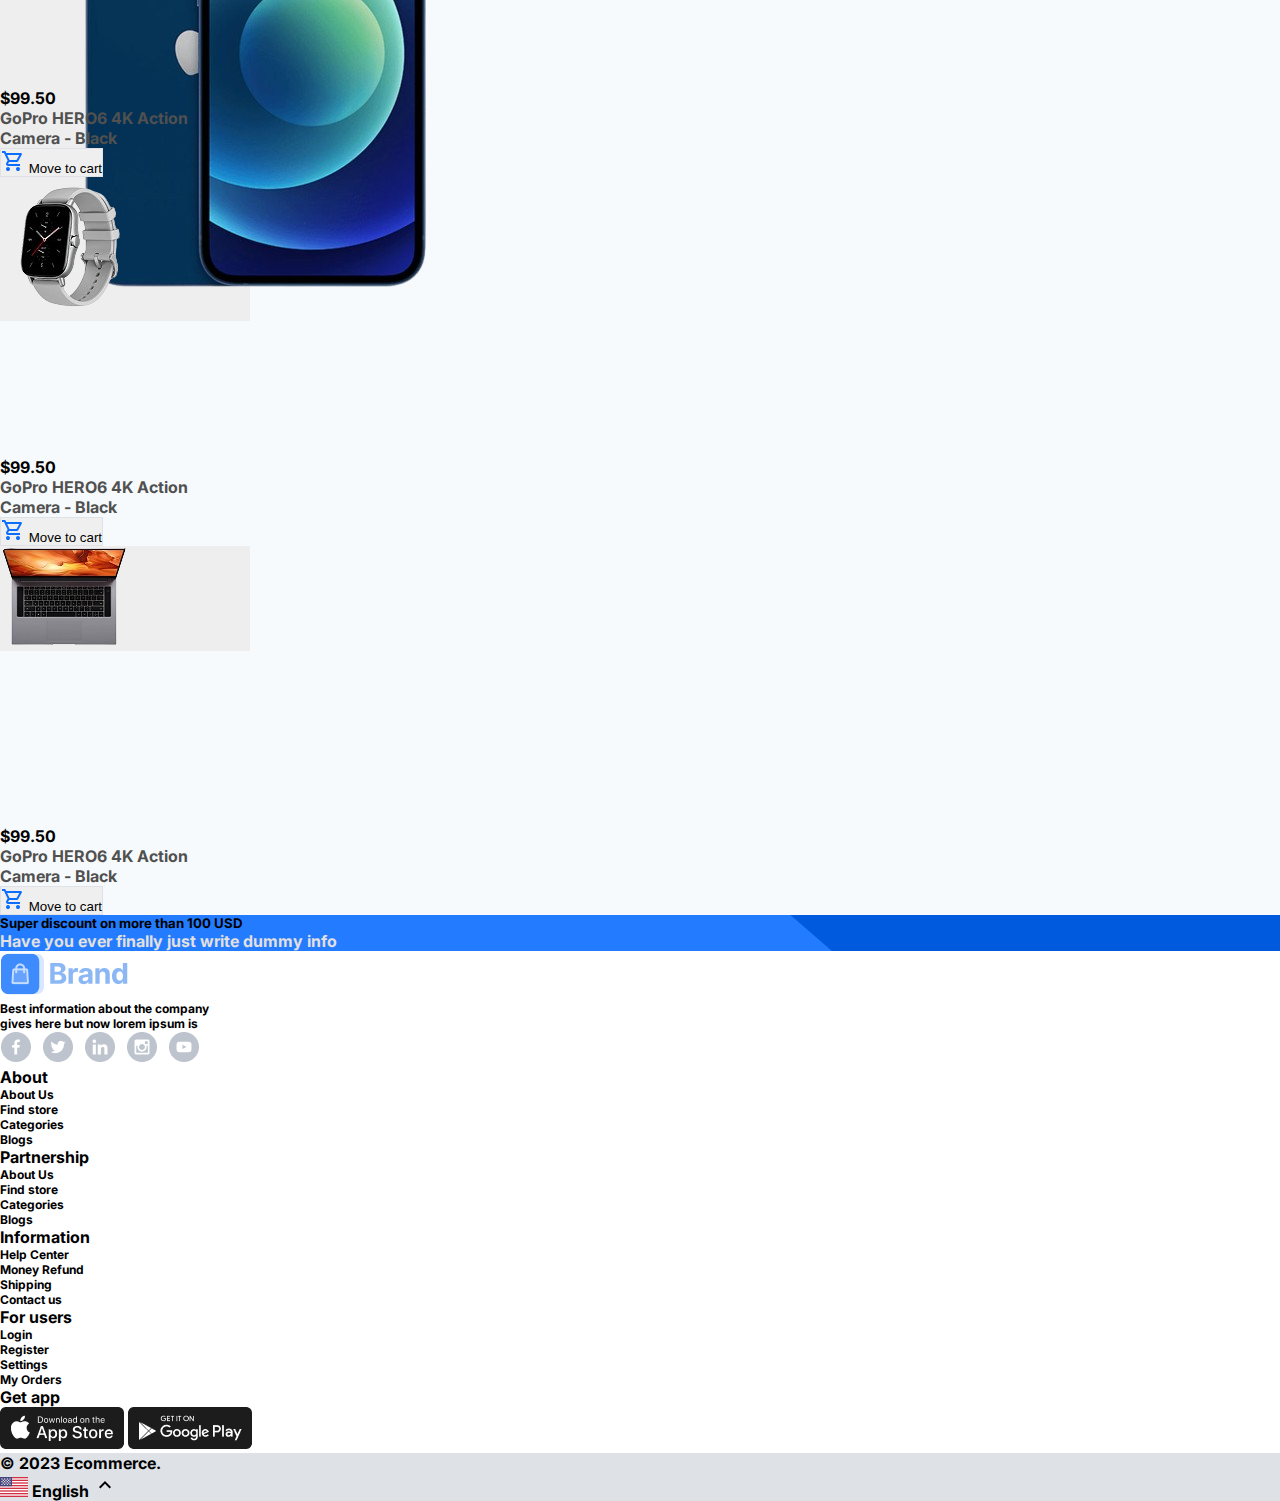
<file: cart.html>
<!DOCTYPE html>
<html lang="en">

<head>
  <meta charset="UTF-8" />
  <meta name="viewport" content="width=device-width, initial-scale=1.0" />
  <title>Document</title>
  <link href="https://fonts.googleapis.com/icon?family=Material+Icons" rel="stylesheet" />
  <link href="https://fonts.googleapis.com/icon?family=Material+Icons" rel="stylesheet" />
  <link
    href="https://fonts.googleapis.com/css2?family=Inter:ital,opsz,wght@0,14..32,100..900;1,14..32,100..900&display=swap"
    rel="stylesheet" />
  <link href="https://cdn.jsdelivr.net/npm/bootstrap@5.3.6/dist/css/bootstrap.min.css" rel="stylesheet"
    integrity="sha384-4Q6Gf2aSP4eDXB8Miphtr37CMZZQ5oXLH2yaXMJ2w8e2ZtHTl7GptT4jmndRuHDT" crossorigin="anonymous" />
  <link rel="stylesheet" href="style.css" />
    <link
    rel="stylesheet"
    href="https://cdnjs.cloudflare.com/ajax/libs/animate.css/4.1.1/animate.min.css"
  />
</head>

<body>

  <div class="main">

    <!-- navbar start -->

    <nav class="navbar navbar-expand-lg shadow-sm">
      <div class="container">
        <a class="navbar-brand" href="index.html"><img src="./images/logo-colored.png" alt="" /></a>
        <button class="navbar-toggler" type="button" data-bs-toggle="collapse" data-bs-target="#navbarSupportedContent"
          aria-controls="navbarSupportedContent" aria-expanded="false" aria-label="Toggle navigation">
          <span class="navbar-toggler-icon"></span>
        </button>
        <div class="d-flex ms-5">
          <button class="d-flex flex-column pe-3 text-secondary border-0 bg-transparent" type="submit">
            <i><svg xmlns="http://www.w3.org/2000/svg" height="24px" viewBox="0 -960 960 960" width="24px"
                fill="#999999">
                <path
                  d="M480-480q-66 0-113-47t-47-113q0-66 47-113t113-47q66 0 113 47t47 113q0 66-47 113t-113 47ZM160-160v-112q0-34 17.5-62.5T224-378q62-31 126-46.5T480-440q66 0 130 15.5T736-378q29 15 46.5 43.5T800-272v112H160Zm80-80h480v-32q0-11-5.5-20T700-306q-54-27-109-40.5T480-360q-56 0-111 13.5T260-306q-9 5-14.5 14t-5.5 20v32Zm240-320q33 0 56.5-23.5T560-640q0-33-23.5-56.5T480-720q-33 0-56.5 23.5T400-640q0 33 23.5 56.5T480-560Zm0-80Zm0 400Z" />
              </svg></i>Profile
          </button>
          <button class="d-flex flex-column pe-3 text-secondary border-0 bg-transparent" type="submit">
            <i><svg xmlns="http://www.w3.org/2000/svg" height="24px" viewBox="0 -960 960 960" width="24px"
                fill="#999999">
                <path
                  d="M240-400h320v-80H240v80Zm0-120h480v-80H240v80Zm0-120h480v-80H240v80ZM80-80v-720q0-33 23.5-56.5T160-880h640q33 0 56.5 23.5T880-800v480q0 33-23.5 56.5T800-240H240L80-80Zm126-240h594v-480H160v525l46-45Zm-46 0v-480 480Z" />
              </svg></i>Message
          </button>
          <button class="d-flex flex-column pe-3 text-secondary border-0 bg-transparent" type="submit">
            <i><svg xmlns="http://www.w3.org/2000/svg" height="24px" viewBox="0 -960 960 960" width="24px"
                fill="#999999">
                <path
                  d="m480-120-58-52q-101-91-167-157T150-447.5Q111-500 95.5-544T80-634q0-94 63-157t157-63q52 0 99 22t81 62q34-40 81-62t99-22q94 0 157 63t63 157q0 46-15.5 90T810-447.5Q771-395 705-329T538-172l-58 52Zm0-108q96-86 158-147.5t98-107q36-45.5 50-81t14-70.5q0-60-40-100t-100-40q-47 0-87 26.5T518-680h-76q-15-41-55-67.5T300-774q-60 0-100 40t-40 100q0 35 14 70.5t50 81q36 45.5 98 107T480-228Zm0-273Z" />
              </svg></i>Orders
          </button>
          <a class="text-decoration-none" href="cart.html"> <button
              class="cart-container d-flex flex-column pe-2 text-secondary border-0 bg-transparent" type="submit">
              <i><svg xmlns="http://www.w3.org/2000/svg" height="24px" viewBox="0 -960 960 960" width="24px"
                  fill="#999999">
                  <path
                    d="M280-80q-33 0-56.5-23.5T200-160q0-33 23.5-56.5T280-240q33 0 56.5 23.5T360-160q0 33-23.5 56.5T280-80Zm400 0q-33 0-56.5-23.5T600-160q0-33 23.5-56.5T680-240q33 0 56.5 23.5T760-160q0 33-23.5 56.5T680-80ZM246-720l96 200h280l110-200H246Zm-38-80h590q23 0 35 20.5t1 41.5L692-482q-11 20-29.5 31T622-440H324l-44 80h480v80H280q-45 0-68-39.5t-2-78.5l54-98-144-304H40v-80h130l38 80Zm134 280h280-280Z" />
                </svg></i>My cart <span id="cartCount" class="cart-badge rounded-circle">0</span>
            </button></a>
        </div>
      </div>
  </div>
  </nav>

  <!-- nav close -->


  <div class="container-fluid last3">
    <div class="container py-3">
      <h5 class="py-2 fw-bold">My cart</h5>

      <div class="row">
        <!-- Left Column: Cart Items -->
        <div id="boxDiv" class="card rounded col-md-9">
          <!-- Cart Item 1 -->
          <div class="cartCardremove p-3 pb-0">
            <div class="d-flex align-items-start">
              <div class="d-flex align-items-center" style="width: 4rem;">
                <img src="./images/t-shirt.png" alt="" class="p-2"
                  style="width: 50px; height: 50px; object-fit: contain; border: 1px solid #ccc; border-radius: 5px;">
              </div>

              <div class="flex-grow-1">
                <p class="mb-1 fw-bold">T-shirts with multiple colors, for men and lady</p>
                <p class="text-muted mb-1 text-secondary" style="font-size: 14px;">
                  Size: medium, Color: blue, Material: Plastic<br>
                  Seller: <span class="text-secondary">Artel Market</span>
                </p>
                <div class="d-flex pt-2 pb-4 gap-2">
                  <button class="btnn btnn1 bg-white py-1 rounded shadow-sm px-2 text-danger btn-sm">Remove</button>
                  <button id="savebtn1" class="btnn btnn2 bg-white py-1 rounded shadow-sm px-3 text-primary ">Save for later</button>
                </div>
              </div>

              <div class="text-end" style="min-width: 100px;">
                <p class="fw-semibold mb-1">$78.99</p>
                <select class="form-select form-select-sm">
                  <option>Qty: 1</option>
                  <option>Qty: 2</option>
                  <option>Qty: 3</option>
                </select>
              </div>
            </div>
            <hr>
          </div>

          <!-- Cart Item 2 -->
          <div class="cartCardremove p-3 pb-0">
            <div class="d-flex align-items-start">
              <div class="d-flex align-items-center" style="width: 4rem;">
                <img src="./images/jeansbag-removebg-preview.png" alt="" class="p-2"
                  style="width: 50px; height: 50px; object-fit: contain; border: 1px solid #ccc; border-radius: 5px;">
              </div>

              <div class="flex-grow-1">
                <p class="mb-1 fw-bold">T-shirts with multiple colors, for men and lady</p>
                <p class="text-muted mb-1 text-secondary" style="font-size: 14px;">
                  Size: medium, Color: blue, Material: Plastic<br>
                  Seller: <span class="text-secondary"> Best factory LLC</span>
                </p>
                <div class="d-flex pt-2  pb-4 gap-2">
                  <button class="btnn btnn1 bg-white py-1 rounded shadow-sm px-2 text-danger btn-sm">Remove</button>
                  <button id="savebtn2" class="btnn bg-white py-1 rounded shadow-sm px-3 text-primary ">Save for later</button>
                </div>
              </div>

              <div class="text-end" style="min-width: 100px;">
                <p class="fw-semibold mb-1">$39.00</p>
                <select class="form-select form-select-sm">
                  <option>Qty: 1</option>
                  <option>Qty: 2</option>
                  <option>Qty: 3</option>
                </select>
              </div>
            </div>
            <hr>
          </div>

          <!-- Cart Item 3 -->
          <div class="cartCardremove p-3 pb-0">
            <div class="d-flex align-items-start">
              <div class="d-flex align-items-center" style="width: 4rem;">
                <img src="./images/lamp-removebg-preview.png" alt="" class="p-2"
                  style="width: 50px; height: 50px; object-fit: contain; border: 1px solid #ccc; border-radius: 5px;">
              </div>

              <div class="flex-grow-1">
                <p class="mb-1 fw-bold">T-shirts with multiple colors, for men and lady</p>
                <p class="text-muted mb-1 text-secondary" style="font-size: 14px;">
                  Size: medium, Color: blue, Material: Plastic<br>
                  Seller: <span class="text-secondary">Artel Market</span>
                </p>
                <div class="d-flex pt-2 pb-4 gap-2">
                  <button class="btnn btnn1 bg-white py-1 rounded shadow-sm px-2 text-danger btn-sm">Remove</button>
                  <button id="savebtn3" class="btnn  bg-white py-1 rounded shadow-sm px-3 text-primary ">Save for later</button>
                </div>
              </div>

              <div class="text-end" style="min-width: 100px;">
                <p class="fw-semibold mb-1">$170.50</p>
                <select class="form-select form-select-sm">
                  <option>Qty: 1</option>
                  <option>Qty: 2</option>
                  <option>Qty: 3</option>
                </select>
              </div>
            </div>
            <hr>
          </div>

          <div id="emptyDiv">
          </div>

          <div id="twoBtns" class="d-flex justify-content-between pb-3 pt-3">
            <a href="all-categories.html"><button id="backTOShop"
                class="text-white btnnn border-0 rounded py-2 px-2"><i><svg xmlns="http://www.w3.org/2000/svg"
                    height="24px" viewBox="0 -960 960 960" width="24px" fill="#FFFFFF">
                    <path d="m313-440 224 224-57 56-320-320 320-320 57 56-224 224h487v80H313Z" />
                  </svg></i>
                &nbsp; back to shop </button></a>
            <button id="removeAll" class="border-1 rounded bg-white text-primary btnn py-2 px-3 shadow-sm">Remove
              all</button>
          </div>

        </div>

        <!-- Right Column: Summary -->
        <div class="col-md-3">
          <div class="card shadow-sm py-3 px-3 mb-3">
            <h6 class="ul">Have a coupon?</h6>
            <div class="input-group mb-3">
              <input type="text" class="form-control" placeholder="Add coupon" size="20px">
              <button class="btnn rounded w-25 rounded-start-0 bg-white text-primary">Apply</button>
            </div>
          </div>
          <ul class="list-group shadow-sm p-3 card mb-3">
            <li class="d-flex ul justify-content-between">
              <span>Subtotal</span>$1403.97
            </li>
            <li class="d-flex justify-content-between">
              <span class="ul">Discount</span><span class="text-danger">– $60.00</span>
            </li>
            <li class="d-flex justify-content-between">
              <span class="ul">Tax</span><span class="text-success">+ $14.00</span>
            </li>
            <hr>
            <li class="d-flex justify-content-between">
              <span class="fw-bold">Total</span><strong class="text-dark">$1357.97
            </li>
            <button class="border-0 rounded mt-3 py-3 text-white bbgg w-100">Checkout</button>
            <div class="text-center mt-3">
              <img src="./images/payment1.png" width="30" height="20" alt="payment methods">
              <img src="./images/payment2.png" width="30" height="20" alt="">
              <img src="./images/payment3.png" width="30" height="20" alt="">
              <img src="./images/payment4.png" width="30" height="20" alt="">
              <img src="./images/payment5.png" width="30" height="20" alt="">
            </div>
          </ul>


        </div>
      </div>
    </div>
  </div>

  <div class="container-fluid last3">
    <div class="container pt-1  pb-3 ps-0 d-flex gap-5">
      <div class=" ms-0 pulse-hover  d-flex">
        <button class=" border-0 rounded-circle py-3 ms-0 px-3 "><i><svg xmlns="http://www.w3.org/2000/svg"
              height="24px" viewBox="0 -960 960 960" width="24px" fill="#666666">
              <path
                d="M240-80q-33 0-56.5-23.5T160-160v-400q0-33 23.5-56.5T240-640h40v-80q0-83 58.5-141.5T480-920q83 0 141.5 58.5T680-720v80h40q33 0 56.5 23.5T800-560v400q0 33-23.5 56.5T720-80H240Zm0-80h480v-400H240v400Zm240-120q33 0 56.5-23.5T560-360q0-33-23.5-56.5T480-440q-33 0-56.5 23.5T400-360q0 33 23.5 56.5T480-280ZM360-640h240v-80q0-50-35-85t-85-35q-50 0-85 35t-35 85v80ZM240-160v-400 400Z" />
            </svg></i></button>
        <div class="ms-2 mt-1">
          <span class="fw-light ">Secure payment</span>
          <br>
          <span class="fw-light text-secondary">Have you ever finally just </span>
        </div>
      </div>

      <div class="d-flex pulse-hover">
        <button class=" border-0 rounded-circle py-3 px-3 "><i><svg xmlns="http://www.w3.org/2000/svg" height="24px"
              viewBox="0 -960 960 960" width="24px" fill="#666666">
              <path
                d="M240-80q-33 0-56.5-23.5T160-160v-400q0-33 23.5-56.5T240-640h40v-80q0-83 58.5-141.5T480-920q83 0 141.5 58.5T680-720v80h40q33 0 56.5 23.5T800-560v400q0 33-23.5 56.5T720-80H240Zm0-80h480v-400H240v400Zm240-120q33 0 56.5-23.5T560-360q0-33-23.5-56.5T480-440q-33 0-56.5 23.5T400-360q0 33 23.5 56.5T480-280ZM360-640h240v-80q0-50-35-85t-85-35q-50 0-85 35t-35 85v80ZM240-160v-400 400Z" />
            </svg></i></button>
        <div class="ms-2 mt-1">
          <span class="fw-light ">Secure payment</span>
          <br>
          <span class="fw-light text-secondary">Have you ever finally just </span>
        </div>
      </div>

      <div class="d-flex pulse-hover">
        <button class=" border-0 rounded-circle py-3 px-3 "><i><svg xmlns="http://www.w3.org/2000/svg" height="24px"
              viewBox="0 -960 960 960" width="24px" fill="#666666">
              <path
                d="M240-80q-33 0-56.5-23.5T160-160v-400q0-33 23.5-56.5T240-640h40v-80q0-83 58.5-141.5T480-920q83 0 141.5 58.5T680-720v80h40q33 0 56.5 23.5T800-560v400q0 33-23.5 56.5T720-80H240Zm0-80h480v-400H240v400Zm240-120q33 0 56.5-23.5T560-360q0-33-23.5-56.5T480-440q-33 0-56.5 23.5T400-360q0 33 23.5 56.5T480-280ZM360-640h240v-80q0-50-35-85t-85-35q-50 0-85 35t-35 85v80ZM240-160v-400 400Z" />
            </svg></i></button>
        <div class="ms-2 mt-1">
          <span class="fw-light ">Secure payment</span>
          <br>
          <span class="fw-light text-secondary">Have you ever finally just </span>
        </div>
      </div>

    </div>
  </div>

  <div class="container-fluid last3">
    <div class="container py-3">
      <div class="card">
        <h5 class="py-3 px-4">Saved for later</h5>

        <div class="d-flex h-100">

          <div class="ms-4">
            <div class="card pulse-hover border-0 rounded" style="width:14rem; height: 18rem;">
              <div class="bgColor2 rounded ">
                <img src="./images/tablet-removebg-preview.png" class="product-img rounded py-3 img-fluid card-img-top"
                  alt="...">
              </div>
            </div>
            <div class="card-body lh-sm pt-2 p-0">
              <p class="fw-bold">$99.50</p>
              <p class="card-text fw-light ul pt-0">GoPro HERO6 4K Action <br> Camera - Black</p>
            </div>
            <button id="moveToCart1" class="addToCartBtn rounded btnn bg-white mt-2 mb-3 py-1 px-2 shadow-sm text-primary"><i><svg
                  xmlns="http://www.w3.org/2000/svg" height="24px" viewBox="0 -960 960 960" width="24px" fill="#0d6efd">
                  <path
                    d="M280-80q-33 0-56.5-23.5T200-160q0-33 23.5-56.5T280-240q33 0 56.5 23.5T360-160q0 33-23.5 56.5T280-80Zm400 0q-33 0-56.5-23.5T600-160q0-33 23.5-56.5T680-240q33 0 56.5 23.5T760-160q0 33-23.5 56.5T680-80ZM246-720l96 200h280l110-200H246Zm-38-80h590q23 0 35 20.5t1 41.5L692-482q-11 20-29.5 31T622-440H324l-44 80h480v80H280q-45 0-68-39.5t-2-78.5l54-98-144-304H40v-80h130l38 80Zm134 280h280-280Z" />
                </svg></i> Move to cart</button>
          </div>


          <div class="ms-5">
            <div class="card pulse-hover  border-0 rounded" style="width: 14rem; height: 17.5rem;">
              <div class="bgColor2 rounded h-100">
                <img src="./images/mobile2-removebg-preview.png" class="product-img rounded img-fluid pt-3 card-img-top"
                  alt="...">
              </div>
            </div>
            <div class="card-body lh-sm pt-2 p-0">
              <p class="fw-bold">$99.50</p>
              <p class="card-text fw-light ul pt-0">GoPro HERO6 4K Action <br> Camera - Black</p>
            </div>
            <button id="moveToCart2" class="addToCartBtn rounded btnn bg-white  mt-2 mb-3 py-1 px-2 shadow-sm text-primary"><i><svg
                  xmlns="http://www.w3.org/2000/svg" height="24px" viewBox="0 -960 960 960" width="24px" fill="#0d6efd">
                  <path
                    d="M280-80q-33 0-56.5-23.5T200-160q0-33 23.5-56.5T280-240q33 0 56.5 23.5T360-160q0 33-23.5 56.5T280-80Zm400 0q-33 0-56.5-23.5T600-160q0-33 23.5-56.5T680-240q33 0 56.5 23.5T760-160q0 33-23.5 56.5T680-80ZM246-720l96 200h280l110-200H246Zm-38-80h590q23 0 35 20.5t1 41.5L692-482q-11 20-29.5 31T622-440H324l-44 80h480v80H280q-45 0-68-39.5t-2-78.5l54-98-144-304H40v-80h130l38 80Zm134 280h280-280Z" />
                </svg></i> Move to cart</button>
          </div>


          <div class="ms-5">
            <div class="card pulse-hover border-0 rounded" style="width: 14rem; height: 17.5rem;">
              <div class="bgColor2 rounded h-100">
                <img src="./images/watch-removebg-preview.png" class="product-img rounded pt-3 img-fluid card-img-top"
                  alt="...">
              </div>
            </div>
            <div class="card-body lh-sm pt-2 p-0">
              <p class="fw-bold">$99.50</p>
              <p class="card-text fw-light ul pt-0">GoPro HERO6 4K Action <br> Camera - Black</p>
            </div>
            <button id="moveToCart3" class="addToCartBtn rounded btnn bg-white  mt-2 mb-3 py-1 px-2 shadow-sm text-primary"><i><svg
                  xmlns="http://www.w3.org/2000/svg" height="24px" viewBox="0 -960 960 960" width="24px" fill="#0d6efd">
                  <path
                    d="M280-80q-33 0-56.5-23.5T200-160q0-33 23.5-56.5T280-240q33 0 56.5 23.5T360-160q0 33-23.5 56.5T280-80Zm400 0q-33 0-56.5-23.5T600-160q0-33 23.5-56.5T680-240q33 0 56.5 23.5T760-160q0 33-23.5 56.5T680-80ZM246-720l96 200h280l110-200H246Zm-38-80h590q23 0 35 20.5t1 41.5L692-482q-11 20-29.5 31T622-440H324l-44 80h480v80H280q-45 0-68-39.5t-2-78.5l54-98-144-304H40v-80h130l38 80Zm134 280h280-280Z" />
                </svg></i> Move to cart</button>
          </div>


          <div class="ms-5">
            <div class="card pulse-hover border-0 rounded" style="width: 14rem; height: 17.5rem;">
              <div class="bgColor2 rounded h-100">
                <img src="./images/laptop-removebg-preview.png" class="product-img rounded pt-5 img-fluid card-img-top"
                  alt="...">
              </div>
            </div>
            <div class="card-body lh-sm pt-2 p-0">
              <p class="fw-bold">$99.50</p>
              <p class="card-text fw-light ul pt-0">GoPro HERO6 4K Action <br> Camera - Black</p>
            </div>
            <button id="moveToCart4" class="addToCartBtn rounded btnn bg-white  mt-2 mb-3 py-1 px-2 shadow-sm text-primary"><i><svg
                  xmlns="http://www.w3.org/2000/svg" height="24px" viewBox="0 -960 960 960" width="24px" fill="#0d6efd">
                  <path
                    d="M280-80q-33 0-56.5-23.5T200-160q0-33 23.5-56.5T280-240q33 0 56.5 23.5T360-160q0 33-23.5 56.5T280-80Zm400 0q-33 0-56.5-23.5T600-160q0-33 23.5-56.5T680-240q33 0 56.5 23.5T760-160q0 33-23.5 56.5T680-80ZM246-720l96 200h280l110-200H246Zm-38-80h590q23 0 35 20.5t1 41.5L692-482q-11 20-29.5 31T622-440H324l-44 80h480v80H280q-45 0-68-39.5t-2-78.5l54-98-144-304H40v-80h130l38 80Zm134 280h280-280Z" />
                </svg></i> Move to cart</button>
          </div>






        </div>

<div class="d-flex h-100">
<div id="saveDiv" class="d-flex flex-wrap gap-3 px-3 pb-4"></div>
<div id="saveDiv2"></div>
<div id="saveDiv3"></div>
</div>
      </div>
    </div>
  </div>

  



  <div class="container-fluid last3">
    <div class="container pb-5">
      <div class="card  rounded">
        <div class="banner rounded bg w-100 ">
          <div class="left rounded p-4 poly-left lh-1 text-white">
            <h5>Super discount on more than 100 USD</h5>
            <p class="pp">Have you ever finally just write dummy info</p>
          </div>
          <div class="right d-flex justify-content-center align-items-center text-white">
            <button class="btn22 ">Shop Now</button>
          </div>
        </div>

      </div>
    </div>
  </div>



  <!-- footer start -->
  <footer>
    <div class="container-fluid pb-5 bg-white shadow-sm">
      <div class="container">
        <div class="row pt-3">
          <div class="col-3">
            <img src="./images/logo-colored.png" alt="">
            <p class="text-2 mt-2">Best information about the company <br> gives here but now lorem
              ipsum is</p>
            <img src="./images/social.png" alt="">
          </div>
          <div class="col-1">
            <p class="fw-bolder">About</p>
            <li class="text-2 list-unstyled text-secondary ">About Us</li>
            <li class="text-2 list-unstyled mt-1 text-secondary">Find store</li>
            <li class="text-2 list-unstyled mt-1 text-secondary">Categories</li>
            <li class="text-2 list-unstyled mt-1 text-secondary">Blogs</li>
          </div>
          <div class="col-2 ps-5">
            <p class="fw-bolder">Partnership</p>
            <li class="text-2 list-unstyled text-secondary ">About Us</li>
            <li class="text-2 list-unstyled mt-1 text-secondary">Find store</li>
            <li class="text-2 list-unstyled mt-1 text-secondary">Categories</li>
            <li class="text-2 list-unstyled mt-1 text-secondary">Blogs</li>
          </div>
          <div class="col-2">
            <p class="fw-bolder">Information</p>
            <li class="text-2 list-unstyled text-secondary ">Help Center</li>
            <li class="text-2 list-unstyled mt-1 text-secondary">Money Refund</li>
            <li class="text-2 list-unstyled mt-1 text-secondary">Shipping</li>
            <li class="text-2 list-unstyled mt-1 text-secondary">Contact us</li>
          </div>
          <div class="col-2 ">
            <p class="fw-bolder">For users</p>
            <li class="text-2 list-unstyled text-secondary ">Login</li>
            <li class="text-2 list-unstyled mt-1 text-secondary">Register</li>
            <li class="text-2 list-unstyled mt-1 text-secondary">Settings</li>
            <li class="text-2 list-unstyled mt-1 text-secondary">My Orders</li>
          </div>
          <div class="col-2">
            <p class="fw-bolder">Get app</p>
            <img src="./images/market-button.png" alt="">
            <img class="mt-2" src="./images/market-button-2.png" alt="">
          </div>
        </div>
      </div>
    </div>
  </footer>
  <!-- footer end -->

  <!-- last section -->

  <div class="container-fluid pt-2 lastt">
    <div class="container d-flex justify-content-between">
      <p>&copy; 2023 Ecommerce. </p>
      <div class="d-flex  align-items-center  ">
        <img height="20" src="./images/US.png" alt=""> <span class="ms-2 text-secondary">English <i><svg
              xmlns="http://www.w3.org/2000/svg" height="24px" viewBox="0 -960 960 960" width="24px" fill="#000000">
              <path d="M480-528 296-344l-56-56 240-240 240 240-56 56-184-184Z" />
            </svg></i></span>
      </div>
    </div>
  </div>
  <!-- last section close-->

  </div>






  <script src="https://cdn.jsdelivr.net/npm/bootstrap@5.3.6/dist/js/bootstrap.bundle.min.js"
    integrity="sha384-j1CDi7MgGQ12Z7Qab0qlWQ/Qqz24Gc6BM0thvEMVjHnfYGF0rmFCozFSxQBxwHKO"
    crossorigin="anonymous"></script>
  <script src="app.js"></script>
</body>

</ht
</file>
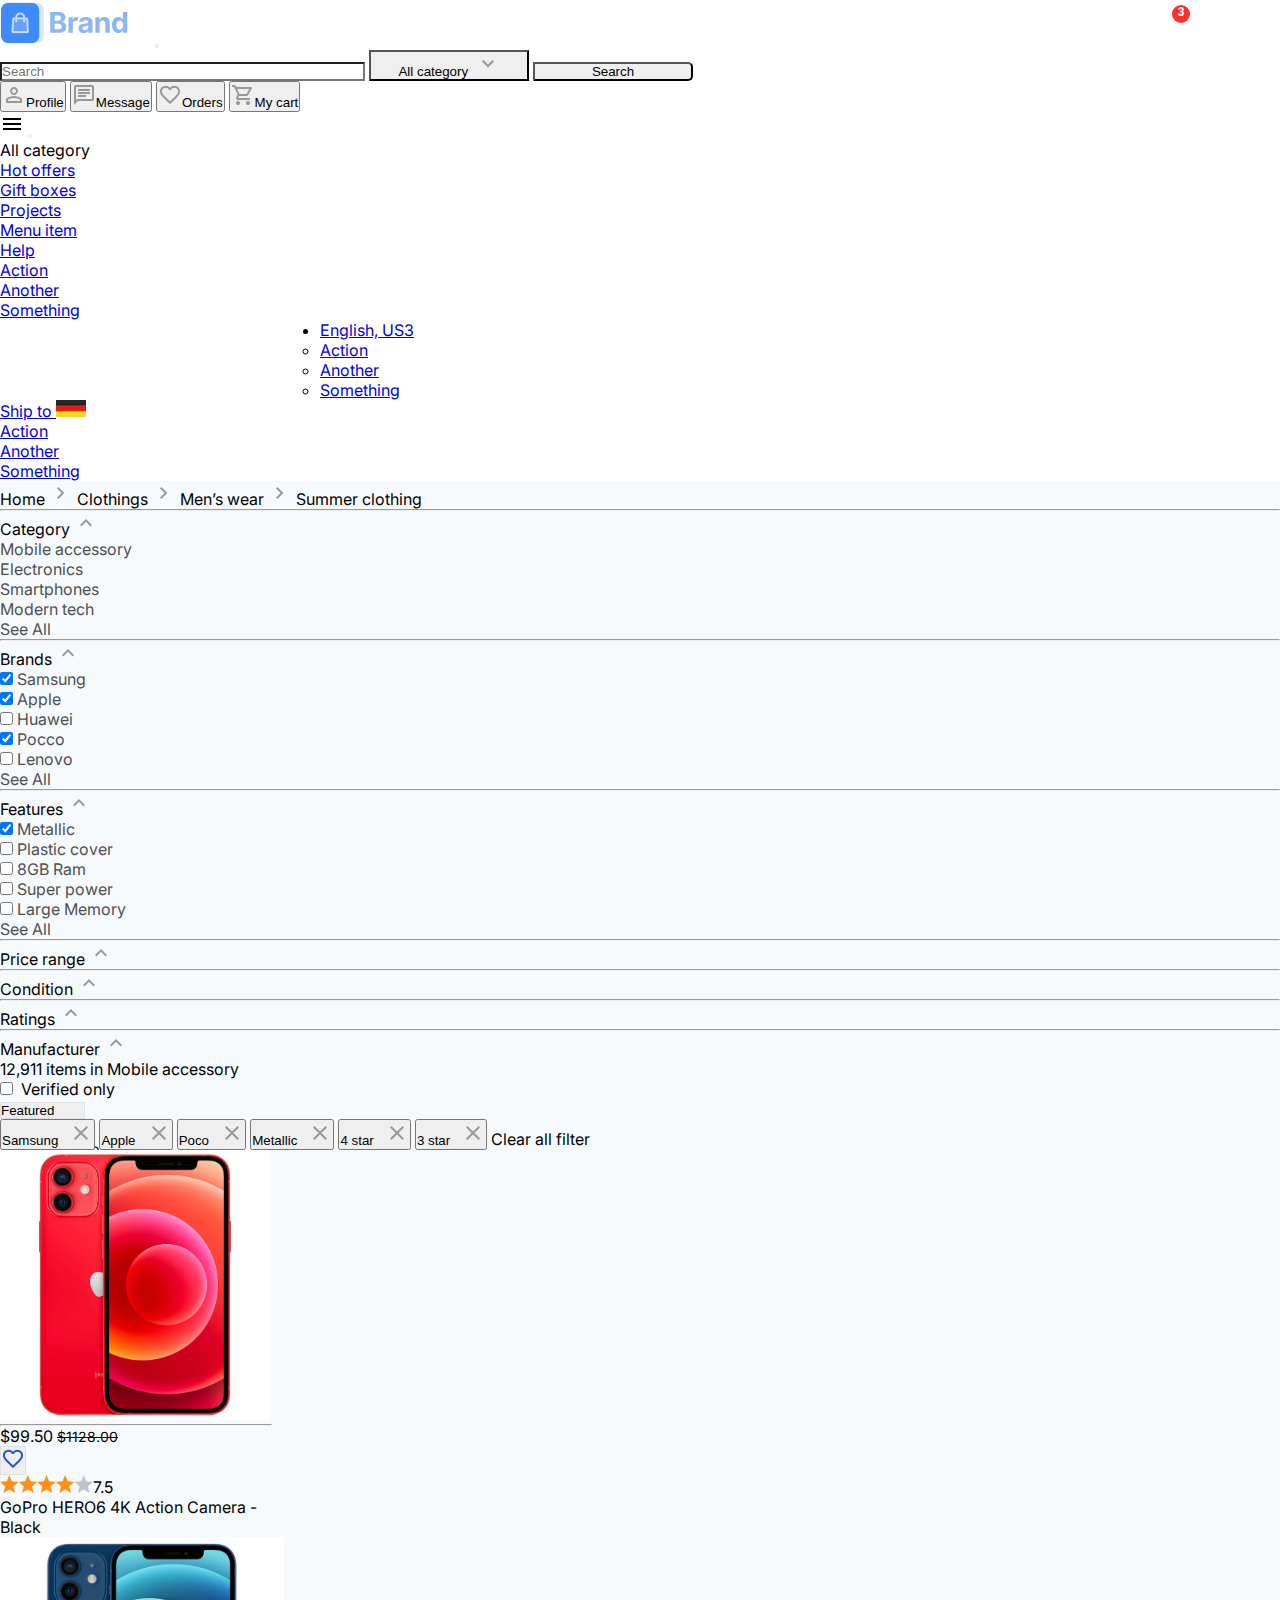
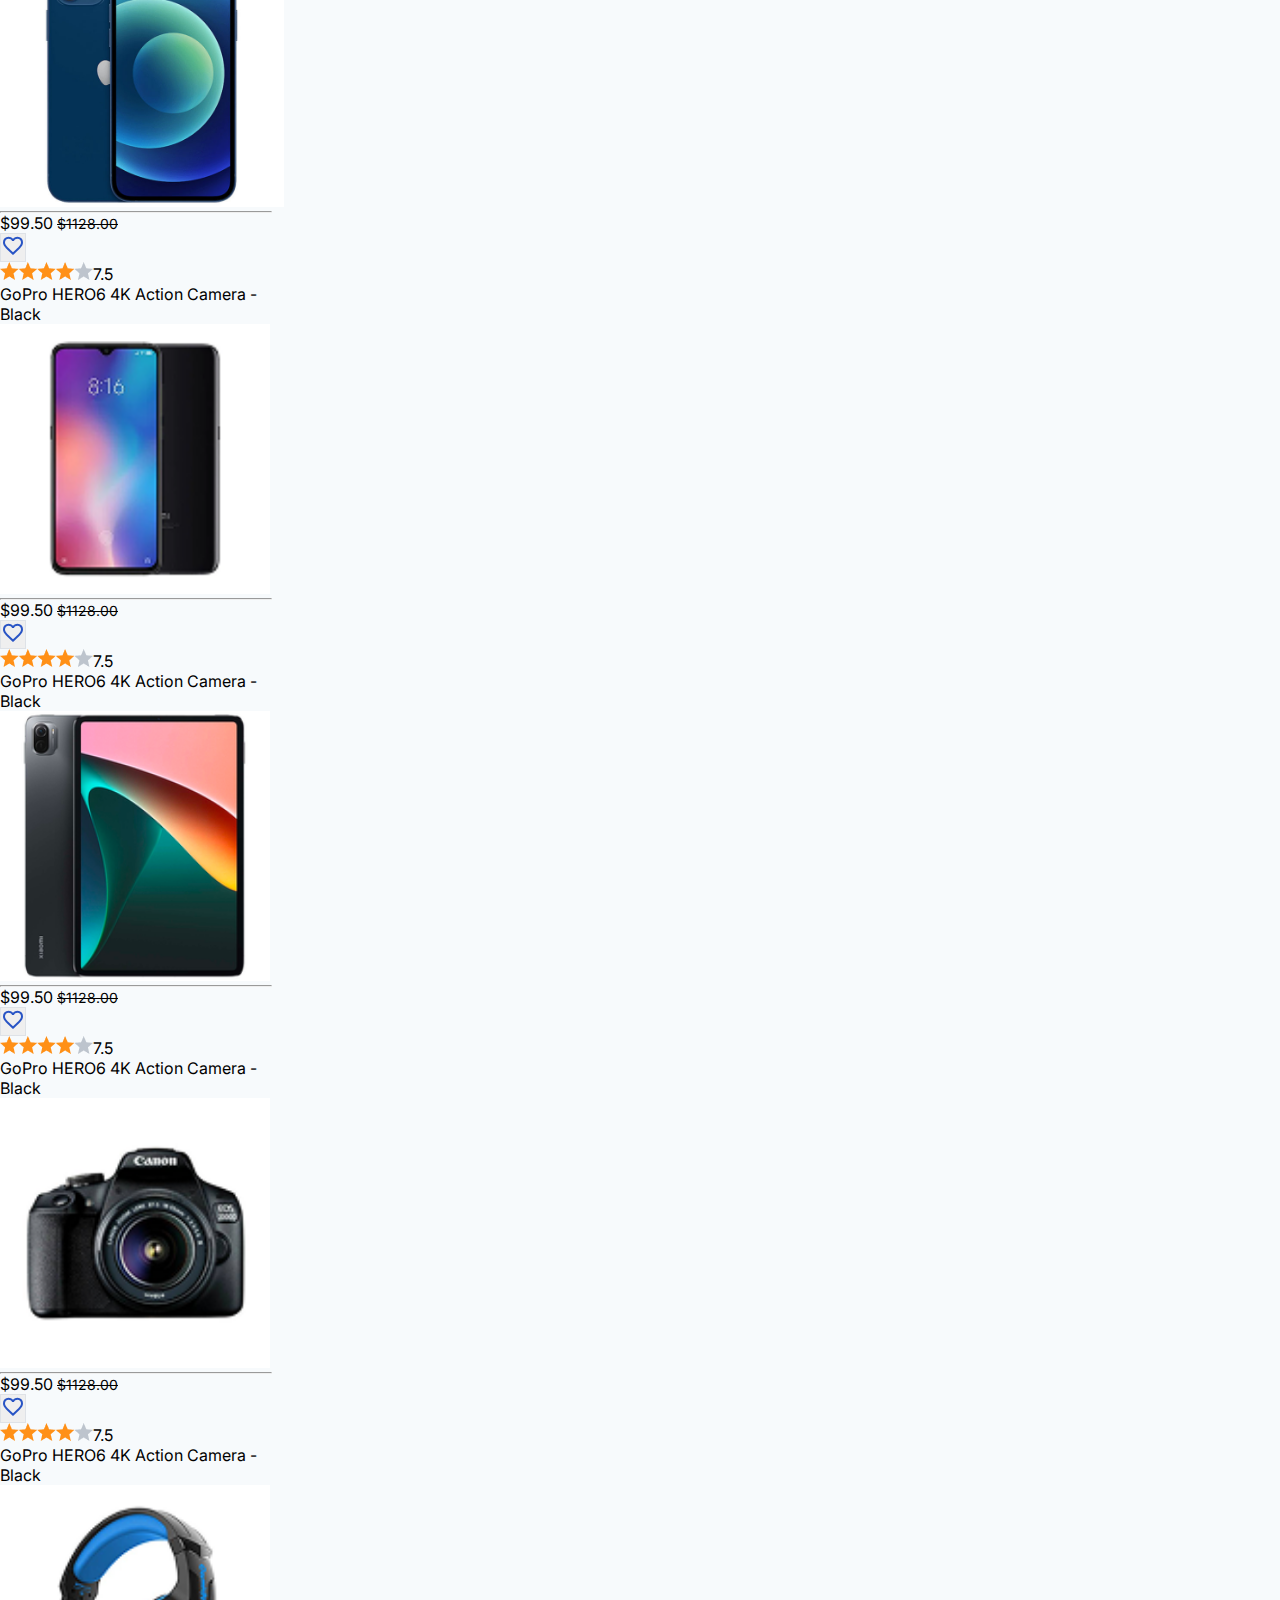
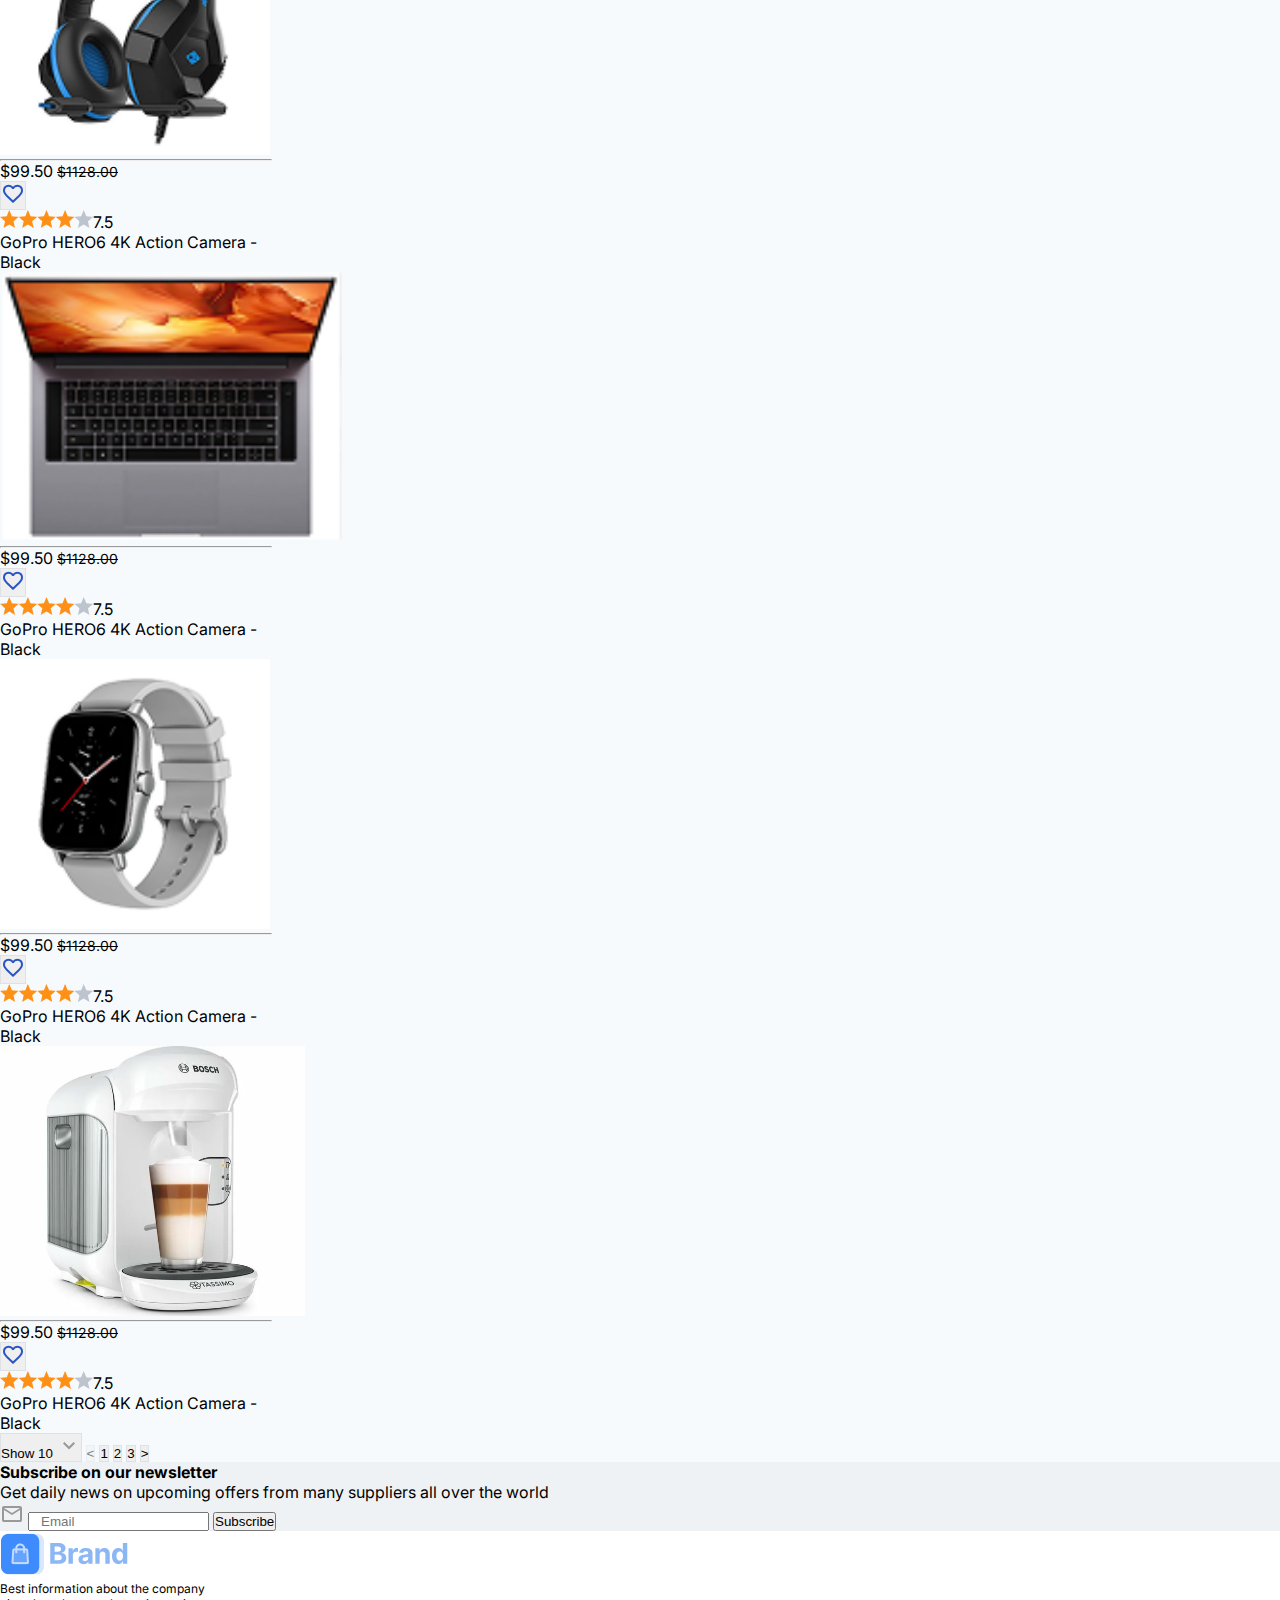
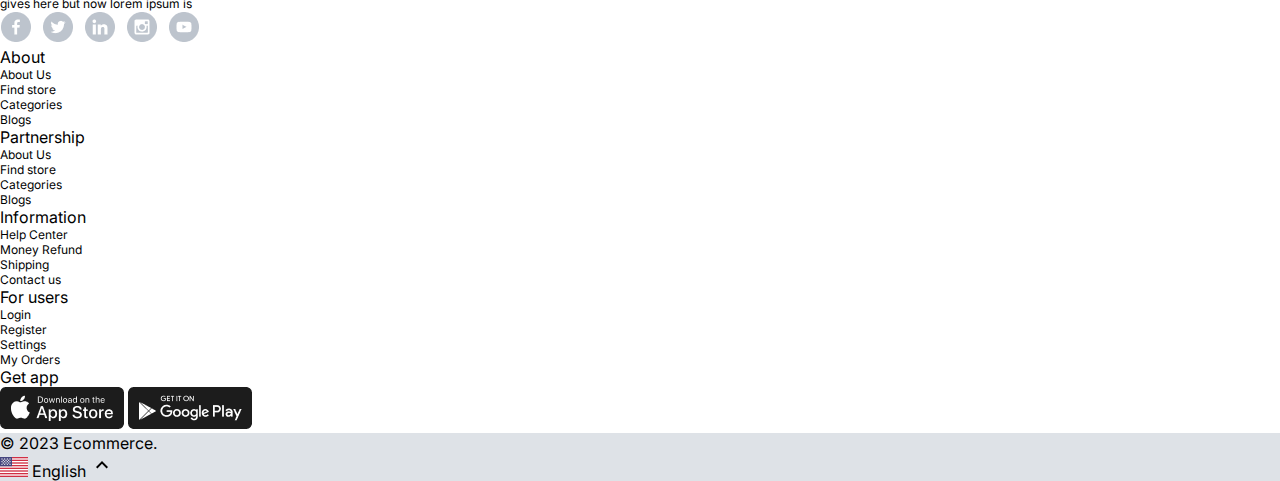
<file: categories-col.html>
<!DOCTYPE html>
<html lang="en">

<head>
    <meta charset="UTF-8" />
    <meta name="viewport" content="width=device-width, initial-scale=1.0" />
    <title>shoping card page</title>
    <link href="https://fonts.googleapis.com/icon?family=Material+Icons" rel="stylesheet" />
    <link href="https://fonts.googleapis.com/icon?family=Material+Icons" rel="stylesheet" />
    <link
        href="https://fonts.googleapis.com/css2?family=Inter:ital,opsz,wght@0,14..32,100..900;1,14..32,100..900&display=swap"
        rel="stylesheet" />
    <link href="https://cdn.jsdelivr.net/npm/bootstrap@5.3.6/dist/css/bootstrap.min.css" rel="stylesheet"
        integrity="sha384-4Q6Gf2aSP4eDXB8Miphtr37CMZZQ5oXLH2yaXMJ2w8e2ZtHTl7GptT4jmndRuHDT" crossorigin="anonymous" />
        <link rel="stylesheet" href="https://cdnjs.cloudflare.com/ajax/libs/font-awesome/6.7.2/css/all.min.css">
    <link rel="stylesheet" href="style.css" />
      <link
    rel="stylesheet"
    href="https://cdnjs.cloudflare.com/ajax/libs/animate.css/4.1.1/animate.min.css"
  />
</head>

<body>

    <div class="main">

        <!-- navbar start -->

        <nav class="navbar navbar-expand-lg shadow-sm">
            <div class="container">
                <a class="navbar-brand" href="index.html"><img src="./images/logo-colored.png" alt="" /></a>
                <button class="navbar-toggler" type="button" data-bs-toggle="collapse"
                    data-bs-target="#navbarSupportedContent" aria-controls="navbarSupportedContent"
                    aria-expanded="false" aria-label="Toggle navigation">
                    <span class="navbar-toggler-icon"></span>
                </button>
                <div class="collapse navbar-collapse" id="navbarSupportedContent">
                    <form class="d-flex" role="search">
                        <input class="form-control btn-primary search" type="search" placeholder="Search"
                            aria-label="Search" />
                        <button class="btn btn-outline-primary btn p-2" type="submit">
                            All category&nbsp;
                            <i><svg xmlns="http://www.w3.org/2000/svg" height="24px" viewBox="0 -960 960 960"
                                    width="24px" fill="#999999">
                                    <path d="M480-345 240-585l56-56 184 183 184-183 56 56-240 240Z" />
                                </svg></i>
                        </button>
                        <button class="btn btn-primary w-25 me-3 btn1 text-white" type="submit">
                            Search
                        </button>
                    </form>
                    <div class="d-flex ms-5">
                        <button class="d-flex flex-column pe-3 text-secondary border-0 bg-transparent" type="submit">
                            <i><svg xmlns="http://www.w3.org/2000/svg" height="24px" viewBox="0 -960 960 960"
                                    width="24px" fill="#999999">
                                    <path
                                        d="M480-480q-66 0-113-47t-47-113q0-66 47-113t113-47q66 0 113 47t47 113q0 66-47 113t-113 47ZM160-160v-112q0-34 17.5-62.5T224-378q62-31 126-46.5T480-440q66 0 130 15.5T736-378q29 15 46.5 43.5T800-272v112H160Zm80-80h480v-32q0-11-5.5-20T700-306q-54-27-109-40.5T480-360q-56 0-111 13.5T260-306q-9 5-14.5 14t-5.5 20v32Zm240-320q33 0 56.5-23.5T560-640q0-33-23.5-56.5T480-720q-33 0-56.5 23.5T400-640q0 33 23.5 56.5T480-560Zm0-80Zm0 400Z" />
                                </svg></i>Profile
                        </button>
                        <button class="d-flex flex-column pe-3 text-secondary border-0 bg-transparent" type="submit">
                            <i><svg xmlns="http://www.w3.org/2000/svg" height="24px" viewBox="0 -960 960 960"
                                    width="24px" fill="#999999">
                                    <path
                                        d="M240-400h320v-80H240v80Zm0-120h480v-80H240v80Zm0-120h480v-80H240v80ZM80-80v-720q0-33 23.5-56.5T160-880h640q33 0 56.5 23.5T880-800v480q0 33-23.5 56.5T800-240H240L80-80Zm126-240h594v-480H160v525l46-45Zm-46 0v-480 480Z" />
                                </svg></i>Message
                        </button>
                        <button class="d-flex flex-column pe-3 text-secondary border-0 bg-transparent" type="submit">
                            <i><svg xmlns="http://www.w3.org/2000/svg" height="24px" viewBox="0 -960 960 960"
                                    width="24px" fill="#999999">
                                    <path
                                        d="m480-120-58-52q-101-91-167-157T150-447.5Q111-500 95.5-544T80-634q0-94 63-157t157-63q52 0 99 22t81 62q34-40 81-62t99-22q94 0 157 63t63 157q0 46-15.5 90T810-447.5Q771-395 705-329T538-172l-58 52Zm0-108q96-86 158-147.5t98-107q36-45.5 50-81t14-70.5q0-60-40-100t-100-40q-47 0-87 26.5T518-680h-76q-15-41-55-67.5T300-774q-60 0-100 40t-40 100q0 35 14 70.5t50 81q36 45.5 98 107T480-228Zm0-273Z" />
                                </svg></i>Orders
                        </button>
               <a class="text-decoration-none" href="cart.html"> <button class="cart-container d-flex flex-column pe-2 text-secondary border-0 bg-transparent" type="submit">
              <i><svg xmlns="http://www.w3.org/2000/svg" height="24px" viewBox="0 -960 960 960" width="24px"
                  fill="#999999">
                  <path
                    d="M280-80q-33 0-56.5-23.5T200-160q0-33 23.5-56.5T280-240q33 0 56.5 23.5T360-160q0 33-23.5 56.5T280-80Zm400 0q-33 0-56.5-23.5T600-160q0-33 23.5-56.5T680-240q33 0 56.5 23.5T760-160q0 33-23.5 56.5T680-80ZM246-720l96 200h280l110-200H246Zm-38-80h590q23 0 35 20.5t1 41.5L692-482q-11 20-29.5 31T622-440H324l-44 80h480v80H280q-45 0-68-39.5t-2-78.5l54-98-144-304H40v-80h130l38 80Zm134 280h280-280Z" />
                </svg></i>My cart <span id="cartCount" class="cart-badge rounded-circle">0</span>
            </button></a>
                    </div>
                </div>
            </div>
        </nav>
        <!-- nav close -->

        <!-- hearder start -->

        <nav class="navbar navbar-expand-lg shadow-sm">
            <div class="container">
                <a class="navbar-brand" href="#"><i><svg xmlns="http://www.w3.org/2000/svg" height="24px"
                            viewBox="0 -960 960 960" width="24px" fill="#000000">
                            <path d="M120-240v-80h720v80H120Zm0-200v-80h720v80H120Zm0-200v-80h720v80H120Z" />
                        </svg></i></a>
                <button class="navbar-toggler" type="button" data-bs-toggle="collapse"
                    data-bs-target="#navbarNavDropdown" aria-controls="navbarNavDropdown" aria-expanded="false"
                    aria-label="Toggle navigation">
                    <span class="navbar-toggler-icon"></span>
                </button>
                <div class="collapse navbar-collapse" id="navbarNavDropdown">
                    <ul class="navbar-nav">
                        <li class="nav-item">
                            <a class="nav-link active" aria-current="page">All category</a>
                        </li>
                        <li class="nav-item">
                            <a class="nav-link active" aria-current="page" href="#">Hot offers</a>
                        </li>
                        <li class="nav-item">
                            <a class="nav-link active" aria-current="page" href="#">Gift boxes</a>
                        </li>
                        <li class="nav-item">
                            <a class="nav-link active" aria-current="page" href="#">Projects</a>
                        </li>
                        <li class="nav-item">
                            <a class="nav-link active" aria-current="page" href="#">Menu item</a>
                        </li>
                        <li class="nav-item dropdown">
                            <a class="nav-link dropdown-toggle nav-link active" href="#" role="button"
                                data-bs-toggle="dropdown" aria-expanded="false">
                                Help
                            </a>
                            <ul class="dropdown-menu">
                                <li><a class="dropdown-item" href="#">Action</a></li>
                                <li><a class="dropdown-item" href="#">Another</a></li>
                                <li><a class="dropdown-item" href="#">Something</a></li>
                            </ul>
                        </li>

                        <li class="nav-item dropdown margin-left">
                            <a class="nav-link dropdown-toggle nav-link active" href="#" role="button"
                                data-bs-toggle="dropdown" aria-expanded="false">
                                English, US3
                            </a>
                            <ul class="dropdown-menu">
                                <li><a class="dropdown-item" href="#">Action</a></li>
                                <li><a class="dropdown-item" href="#">Another</a></li>
                                <li><a class="dropdown-item" href="#">Something</a></li>
                            </ul>
                        </li>
                        <li class="nav-item dropdown">
                            <a class="nav-link dropdown-toggle nav-link active" href="#" role="button"
                                data-bs-toggle="dropdown" aria-expanded="false">
                                Ship to
                                <img width="30px" height="17px" src="./images/flags.png" alt="" />
                            </a>
                            <ul class="dropdown-menu">
                                <li><a class="dropdown-item" href="#">Action</a></li>
                                <li><a class="dropdown-item" href="#">Another</a></li>
                                <li><a class="dropdown-item" href="#">Something</a></li>
                            </ul>
                        </li>
                    </ul>
                </div>
            </div>
        </nav>
        <!-- header close -->

        <!-- section 1 start-->
<div class="container-fluid last3">
        <section class="container pt-3 ">
            <p class="text-secondary m-0 -">Home <i><svg xmlns="http://www.w3.org/2000/svg" height="24px" viewBox="0 -960 960 960" width="24px"
                        fill="#999999">
                        <path d="M504-480 320-664l56-56 240 240-240 240-56-56 184-184Z" />
                    </svg></i> Clothings <i><svg xmlns="http://www.w3.org/2000/svg" height="24px"
                        viewBox="0 -960 960 960" width="24px" fill="#999999">
                        <path d="M504-480 320-664l56-56 240 240-240 240-56-56 184-184Z" />
                    </svg></i> Men’s wear <i><svg xmlns="http://www.w3.org/2000/svg" height="24px"
                        viewBox="0 -960 960 960" width="24px" fill="#999999">
                        <path d="M504-480 320-664l56-56 240 240-240 240-56-56 184-184Z" />
                    </svg></i> Summer clothing</p>
        </section>
</div>
<!-- sec1 close -->

<!-- sec2 start -->
<div class="container-fluid last3">
<section class="container">
    <div class="row pt-3 py-0">
    <div class="col-3">
              <hr class="m-0">
        <div class="card last3 pt-3 border-0"  id="span">
  <div class="card-body  py-0 ps-0 d-flex justify-content-between">
   <span class="fw-bolder fs-6 ">Category </span><i><svg
                xmlns="http://www.w3.org/2000/svg" height="24px" viewBox="0 -960 960 960" width="24px" fill="#999999">
                <path d="M480-528 296-344l-56-56 240-240 240 240-56 56-184-184Z" />
              </svg></i>
  </div>
  </div>
  <ul class="list-unstyled  pt-2 lh-lg ul">
    <li>Mobile accessory</li>
    <li>Electronics</li>
    <li>Smartphones </li>
    <li>Modern tech</li>
    <li class="text-primary">See All</li>
  </ul>
<hr>
 <div class="card last3 border-0"  id="span">
  <div class="card-body ps-0 py-0 d-flex justify-content-between">
   <span class="fw-bolder fs-6">Brands </span><i><svg
                xmlns="http://www.w3.org/2000/svg" height="24px" viewBox="0 -960 960 960" width="24px" fill="#999999">
                <path d="M480-528 296-344l-56-56 240-240 240 240-56 56-184-184Z" />
              </svg></i>
  </div>
  </div>
  <ul class="list-unstyled ps-3 pt-2 lh-lg ul">
    <li><input type="checkbox" name="" id="" checked> Samsung</li>
    <li><input type="checkbox" name="" id="" checked> Apple</li>
    <li><input type="checkbox" name="" id=""> Huawei </li>
    <li><input type="checkbox" name="" id="" checked> Pocco</li>
    <li><input type="checkbox" name="" id=""> Lenovo</li>
    <li class="text-primary">See All</li>
  </ul>

<hr>
 <div class="card last3 border-0"  id="span">
  <div class="card-body  ps-0 py-0  d-flex justify-content-between">
   <span class="fw-bolder fs-6">Features </span><i><svg
                xmlns="http://www.w3.org/2000/svg" height="24px" viewBox="0 -960 960 960" width="24px" fill="#999999">
                <path d="M480-528 296-344l-56-56 240-240 240 240-56 56-184-184Z" />
              </svg></i>
  </div>
  </div>
  <ul class="list-unstyled ps-3 pt-2 lh-lg ul">
    <li><input type="checkbox" name="" id="" checked> Metallic</li>
    <li><input type="checkbox" name="" id=""> Plastic cover</li>
    <li><input type="checkbox" name="" id=""> 8GB Ram</li>
    <li><input type="checkbox" name="" id=""> Super power</li>
    <li><input type="checkbox" name="" id=""> Large Memory</li>
    <li class="text-primary">See All</li>
  </ul>

<hr>
 <div class="card last3 border-0" >
  <div class="card-body  ps-0 py-0  d-flex justify-content-between">
   <span class="fw-bolder fs-6">Price range </span><i><svg
                xmlns="http://www.w3.org/2000/svg" height="24px" viewBox="0 -960 960 960" width="24px" fill="#999999">
                <path d="M480-528 296-344l-56-56 240-240 240 240-56 56-184-184Z" />
              </svg></i>
  </div>
  </div>



<hr>
 <div class="card last3 border-0"  id="span">
  <div class="card-body  ps-0 py-0  d-flex justify-content-between">
   <span class="fw-bolder fs-6">Condition </span><i><svg
                xmlns="http://www.w3.org/2000/svg" height="24px" viewBox="0 -960 960 960" width="24px" fill="#999999">
                <path d="M480-528 296-344l-56-56 240-240 240 240-56 56-184-184Z" />
              </svg></i>
  </div>
  </div>
 
<hr>
 <div class="card last3 border-0"  id="span">
  <div class="card-body  ps-0 py-0  d-flex justify-content-between">
   <span class="fw-bolder fs-6">Ratings </span><i><svg
                xmlns="http://www.w3.org/2000/svg" height="24px" viewBox="0 -960 960 960" width="24px" fill="#999999">
                <path d="M480-528 296-344l-56-56 240-240 240 240-56 56-184-184Z" />
              </svg></i>
  </div>
  </div>
 
   
<hr>
 <div class="card last3 border-0"  id="span">
  <div class="card-body  ps-0 pt-0 pb-2  d-flex justify-content-between">
   <span class="fw-bolder fs-6">Manufacturer </span><i><svg
                xmlns="http://www.w3.org/2000/svg" height="24px" viewBox="0 -960 960 960" width="24px" fill="#999999">
                <path d="M480-528 296-344l-56-56 240-240 240 240-56 56-184-184Z" />
              </svg></i>
  </div>
  </div>

    </div>
    <div class="col-9">
        <div class="up">
            <div class="card aa">
  <div class="card-body pt-2 d-flex align-items-center justify-content-between ">
    <div>
 <p class="mb-0">12,911 items in <span class="fw-bold"> Mobile accessory</span></p>
 </div>
 <div class="d-flex align-items-center justify-content-center">
 <input type="checkbox" name="" id=""><span class="me-3">&nbsp; Verified only</span>
<div class="dropdown">
  <button class="p-1  me-3 bg-white rounded dropdown-toggle btnn" type="button" data-bs-toggle="dropdown" aria-expanded="false">
  Featured &nbsp; &nbsp; &nbsp; &nbsp;
  </button>
  <ul class="dropdown-menu">
    <li><a class="dropdown-item" href="#">Action</a></li>
    <li><a class="dropdown-item" href="#">Another action</a></li>
    <li><a class="dropdown-item" href="#">Something else here</a></li>
  </ul>
</div>
<a href="categogries-col.html"> <button class="btnnnn border-1 rounded-start me-0"><img src="./images/gridview.png" alt=""></button></a>
<a href="all-categories.html"> <button class="btnnnn border-1 rounded-end ms-0  bg-white"><i class="fa-solid fa-bars fw-bolder " style="color: #000000;"></i></button></a>
  </div>
 
</div>
</div>
        </div>

        <div class="pt-3">
            <button class="py-1 px-2 bg-white text-secondary border-1 border-primary shadow-sm rounded">Samsung &nbsp; <i><svg xmlns="http://www.w3.org/2000/svg" height="24px" viewBox="0 -960 960 960" width="24px" fill="#999999"><path d="m256-200-56-56 224-224-224-224 56-56 224 224 224-224 56 56-224 224 224 224-56 56-224-224-224 224Z"/></svg></i></button>
            <button class="py-1 px-2 bg-white text-secondary border-1 border-primary shadow-sm rounded">Apple &nbsp; <i><svg xmlns="http://www.w3.org/2000/svg" height="24px" viewBox="0 -960 960 960" width="24px" fill="#999999"><path d="m256-200-56-56 224-224-224-224 56-56 224 224 224-224 56 56-224 224 224 224-56 56-224-224-224 224Z"/></svg></i></button>
            <button class="py-1 px-2 bg-white text-secondary border-1 border-primary shadow-sm rounded">Poco &nbsp; <i><svg xmlns="http://www.w3.org/2000/svg" height="24px" viewBox="0 -960 960 960" width="24px" fill="#999999"><path d="m256-200-56-56 224-224-224-224 56-56 224 224 224-224 56 56-224 224 224 224-56 56-224-224-224 224Z"/></svg></i></button>
            <button class="py-1 px-2 bg-white text-secondary border-1 border-primary shadow-sm rounded">Metallic &nbsp; <i><svg xmlns="http://www.w3.org/2000/svg" height="24px" viewBox="0 -960 960 960" width="24px" fill="#999999"><path d="m256-200-56-56 224-224-224-224 56-56 224 224 224-224 56 56-224 224 224 224-56 56-224-224-224 224Z"/></svg></i></button>
            <button class="py-1 px-2 bg-white text-secondary border-1 border-primary shadow-sm rounded">4 star &nbsp; <i><svg xmlns="http://www.w3.org/2000/svg" height="24px" viewBox="0 -960 960 960" width="24px" fill="#999999"><path d="m256-200-56-56 224-224-224-224 56-56 224 224 224-224 56 56-224 224 224 224-56 56-224-224-224 224Z"/></svg></i></button>
            <button class="py-1 px-2 bg-white text-secondary border-1 border-primary shadow-sm rounded">3 star &nbsp; <i><svg xmlns="http://www.w3.org/2000/svg" height="24px" viewBox="0 -960 960 960" width="24px" fill="#999999"><path d="m256-200-56-56 224-224-224-224 56-56 224 224 224-224 56 56-224 224 224 224-56 56-224-224-224 224Z"/></svg></i></button>
            <span class="text-primary ms-3">Clear all filter</span>
        </div>
        <!-- sect2 close -->
<div class="d-flex gap-4">

        <div class="card pulse-hover mt-3" style="width: 17rem;">
  <img height="270" src="./images/phones.png" class="card-img-top py-3" alt="...">
  <hr> 
  <div class="card-body pt-0 mt-0">
    <div class="d-flex justify-content-between">
    <p  class="card-title fw-bold">$99.50 <del class="fw-light text-secondary">$1128.00</del></p> 

    <button class="pt-1 px-2 btnn rounded bg-white"> <i><svg xmlns="http://www.w3.org/2000/svg" height="24px" viewBox="0 -960 960 960" width="24px" fill="#2854C5"><path d="m480-120-58-52q-101-91-167-157T150-447.5Q111-500 95.5-544T80-634q0-94 63-157t157-63q52 0 99 22t81 62q34-40 81-62t99-22q94 0 157 63t63 157q0 46-15.5 90T810-447.5Q771-395 705-329T538-172l-58 52Zm0-108q96-86 158-147.5t98-107q36-45.5 50-81t14-70.5q0-60-40-100t-100-40q-47 0-87 26.5T518-680h-76q-15-41-55-67.5T300-774q-60 0-100 40t-40 100q0 35 14 70.5t50 81q36 45.5 98 107T480-228Zm0-273Z"/></svg></i></button>
   
</div>
<img class="pb-2" src="./images/rating2.png" alt=""><span class="text-warning ps-2 pb-2">7.5</span>

    <p class="card-text text-secondary">GoPro HERO6 4K Action Camera - Black</p>
  </div>
</div>

      <div class="pulse-hover card mt-3" style="width: 17rem;">
  <img height="270" src="./images/mobile2.png" class="card-img-top py-3" alt="...">
  <hr> 
  <div class="card-body pt-0 mt-0">
    <div class="d-flex justify-content-between">
    <p  class="card-title fw-bold">$99.50 <del class="fw-light text-secondary">$1128.00</del></p> 

    <button class="pt-1 px-2 btnn rounded bg-white"> <i><svg xmlns="http://www.w3.org/2000/svg" height="24px" viewBox="0 -960 960 960" width="24px" fill="#2854C5"><path d="m480-120-58-52q-101-91-167-157T150-447.5Q111-500 95.5-544T80-634q0-94 63-157t157-63q52 0 99 22t81 62q34-40 81-62t99-22q94 0 157 63t63 157q0 46-15.5 90T810-447.5Q771-395 705-329T538-172l-58 52Zm0-108q96-86 158-147.5t98-107q36-45.5 50-81t14-70.5q0-60-40-100t-100-40q-47 0-87 26.5T518-680h-76q-15-41-55-67.5T300-774q-60 0-100 40t-40 100q0 35 14 70.5t50 81q36 45.5 98 107T480-228Zm0-273Z"/></svg></i></button>
   
</div>
<img class="pb-2" src="./images/rating2.png" alt=""><span class="text-warning ps-2 pb-2">7.5</span>

    <p class="card-text text-secondary">GoPro HERO6 4K Action Camera - Black</p>
  </div>
</div>

      <div class="pulse-hover card mt-3" style="width: 17rem;">
  <img  height="270" src="./images/mobile.png" class="card-img-top py-3" alt="...">
  <hr> 
  <div class="card-body pt-0 mt-0">
    <div class="d-flex justify-content-between">
    <p  class="card-title fw-bold">$99.50 <del class="fw-light text-secondary">$1128.00</del></p> 

    <button class="pt-1 px-2 btnn rounded bg-white"> <i><svg xmlns="http://www.w3.org/2000/svg" height="24px" viewBox="0 -960 960 960" width="24px" fill="#2854C5"><path d="m480-120-58-52q-101-91-167-157T150-447.5Q111-500 95.5-544T80-634q0-94 63-157t157-63q52 0 99 22t81 62q34-40 81-62t99-22q94 0 157 63t63 157q0 46-15.5 90T810-447.5Q771-395 705-329T538-172l-58 52Zm0-108q96-86 158-147.5t98-107q36-45.5 50-81t14-70.5q0-60-40-100t-100-40q-47 0-87 26.5T518-680h-76q-15-41-55-67.5T300-774q-60 0-100 40t-40 100q0 35 14 70.5t50 81q36 45.5 98 107T480-228Zm0-273Z"/></svg></i></button>
   
</div>
<img class="pb-2" src="./images/rating2.png" alt=""><span class="text-warning ps-2 pb-2">7.5</span>

    <p class="card-text text-secondary">GoPro HERO6 4K Action Camera - Black</p>
  </div>
</div>

 
</div>

<div class="d-flex gap-4">

        <div class="pulse-hover card mt-3" style="width: 17rem;">
  <img height="270" src="./images/tablet.png" class="card-img-top py-3" alt="...">
  <hr> 
  <div class="card-body pt-0 mt-0">
    <div class="d-flex justify-content-between">
    <p  class="card-title fw-bold">$99.50 <del class="fw-light text-secondary">$1128.00</del></p> 

    <button class="pt-1 px-2 btnn rounded bg-white"> <i><svg xmlns="http://www.w3.org/2000/svg" height="24px" viewBox="0 -960 960 960" width="24px" fill="#2854C5"><path d="m480-120-58-52q-101-91-167-157T150-447.5Q111-500 95.5-544T80-634q0-94 63-157t157-63q52 0 99 22t81 62q34-40 81-62t99-22q94 0 157 63t63 157q0 46-15.5 90T810-447.5Q771-395 705-329T538-172l-58 52Zm0-108q96-86 158-147.5t98-107q36-45.5 50-81t14-70.5q0-60-40-100t-100-40q-47 0-87 26.5T518-680h-76q-15-41-55-67.5T300-774q-60 0-100 40t-40 100q0 35 14 70.5t50 81q36 45.5 98 107T480-228Zm0-273Z"/></svg></i></button>
   
</div>
<img class="pb-2" src="./images/rating2.png" alt=""><span class="text-warning ps-2 pb-2">7.5</span>

    <p class="card-text text-secondary">GoPro HERO6 4K Action Camera - Black</p>
  </div>
</div>

      <div class="pulse-hover card mt-3" style="width: 17rem;">
  <img height="270" src="./images/camera.png" class="card-img-top py-3" alt="...">
  <hr> 
  <div class="card-body pt-0 mt-0">
    <div class="d-flex justify-content-between">
    <p  class="card-title fw-bold">$99.50 <del class="fw-light text-secondary">$1128.00</del></p> 

    <button class="pt-1 px-2 btnn rounded bg-white"> <i><svg xmlns="http://www.w3.org/2000/svg" height="24px" viewBox="0 -960 960 960" width="24px" fill="#2854C5"><path d="m480-120-58-52q-101-91-167-157T150-447.5Q111-500 95.5-544T80-634q0-94 63-157t157-63q52 0 99 22t81 62q34-40 81-62t99-22q94 0 157 63t63 157q0 46-15.5 90T810-447.5Q771-395 705-329T538-172l-58 52Zm0-108q96-86 158-147.5t98-107q36-45.5 50-81t14-70.5q0-60-40-100t-100-40q-47 0-87 26.5T518-680h-76q-15-41-55-67.5T300-774q-60 0-100 40t-40 100q0 35 14 70.5t50 81q36 45.5 98 107T480-228Zm0-273Z"/></svg></i></button>
   
</div>
<img class="pb-2" src="./images/rating2.png" alt=""><span class="text-warning ps-2 pb-2">7.5</span>

    <p class="card-text text-secondary">GoPro HERO6 4K Action Camera - Black</p>
  </div>
</div>

      <div class="pulse-hover card mt-3" style="width: 17rem;">
  <img  height="270" src="./images/headset.png" class="card-img-top py-3" alt="...">
  <hr> 
  <div class="card-body pt-0 mt-0">
    <div class="d-flex justify-content-between">
    <p  class="card-title fw-bold">$99.50 <del class="fw-light text-secondary">$1128.00</del></p> 

    <button class="pt-1 px-2 btnn rounded bg-white"> <i><svg xmlns="http://www.w3.org/2000/svg" height="24px" viewBox="0 -960 960 960" width="24px" fill="#2854C5"><path d="m480-120-58-52q-101-91-167-157T150-447.5Q111-500 95.5-544T80-634q0-94 63-157t157-63q52 0 99 22t81 62q34-40 81-62t99-22q94 0 157 63t63 157q0 46-15.5 90T810-447.5Q771-395 705-329T538-172l-58 52Zm0-108q96-86 158-147.5t98-107q36-45.5 50-81t14-70.5q0-60-40-100t-100-40q-47 0-87 26.5T518-680h-76q-15-41-55-67.5T300-774q-60 0-100 40t-40 100q0 35 14 70.5t50 81q36 45.5 98 107T480-228Zm0-273Z"/></svg></i></button>
   
</div>
<img class="pb-2" src="./images/rating2.png" alt=""><span class="text-warning ps-2 pb-2">7.5</span>

    <p class="card-text text-secondary">GoPro HERO6 4K Action Camera - Black</p>
  </div>
</div>

 
</div>

<div class="d-flex gap-4">

        <div class="pulse-hover card mt-3" style="width: 17rem;">
  <img height="270" src="./images/laptop.png" class="card-img-top py-3" alt="...">
  <hr> 
  <div class="card-body pt-0 mt-0">
    <div class="d-flex justify-content-between">
    <p  class="card-title fw-bold">$99.50 <del class="fw-light text-secondary">$1128.00</del></p> 

    <button class="pt-1 px-2 btnn rounded bg-white"> <i><svg xmlns="http://www.w3.org/2000/svg" height="24px" viewBox="0 -960 960 960" width="24px" fill="#2854C5"><path d="m480-120-58-52q-101-91-167-157T150-447.5Q111-500 95.5-544T80-634q0-94 63-157t157-63q52 0 99 22t81 62q34-40 81-62t99-22q94 0 157 63t63 157q0 46-15.5 90T810-447.5Q771-395 705-329T538-172l-58 52Zm0-108q96-86 158-147.5t98-107q36-45.5 50-81t14-70.5q0-60-40-100t-100-40q-47 0-87 26.5T518-680h-76q-15-41-55-67.5T300-774q-60 0-100 40t-40 100q0 35 14 70.5t50 81q36 45.5 98 107T480-228Zm0-273Z"/></svg></i></button>
   
</div>
<img class="pb-2" src="./images/rating2.png" alt=""><span class="text-warning ps-2 pb-2">7.5</span>

    <p class="card-text text-secondary">GoPro HERO6 4K Action Camera - Black</p>
  </div>
</div>

      <div class="pulse-hover card mt-3" style="width: 17rem;">
  <img height="270" src="./images/watch.png" class="card-img-top py-3" alt="...">
  <hr> 
  <div class="card-body pt-0 mt-0">
    <div class="d-flex justify-content-between">
    <p  class="card-title fw-bold">$99.50 <del class="fw-light text-secondary">$1128.00</del></p> 

    <button class="pt-1 px-2 btnn rounded bg-white"> <i><svg xmlns="http://www.w3.org/2000/svg" height="24px" viewBox="0 -960 960 960" width="24px" fill="#2854C5"><path d="m480-120-58-52q-101-91-167-157T150-447.5Q111-500 95.5-544T80-634q0-94 63-157t157-63q52 0 99 22t81 62q34-40 81-62t99-22q94 0 157 63t63 157q0 46-15.5 90T810-447.5Q771-395 705-329T538-172l-58 52Zm0-108q96-86 158-147.5t98-107q36-45.5 50-81t14-70.5q0-60-40-100t-100-40q-47 0-87 26.5T518-680h-76q-15-41-55-67.5T300-774q-60 0-100 40t-40 100q0 35 14 70.5t50 81q36 45.5 98 107T480-228Zm0-273Z"/></svg></i></button>
   
</div>
<img class="pb-2" src="./images/rating2.png" alt=""><span class="text-warning ps-2 pb-2">7.5</span>

    <p class="card-text text-secondary">GoPro HERO6 4K Action Camera - Black</p>
  </div>
</div>

      <div class="pulse-hover card mt-3" style="width: 17rem;">
  <img  height="270" src="./images/blander.png" class="card-img-top py-3" alt="...">
  <hr> 
  <div class="card-body pt-0 mt-0">
    <div class="d-flex justify-content-between">
    <p  class="card-title fw-bold">$99.50 <del class="fw-light text-secondary">$1128.00</del></p> 

    <button class="pt-1 px-2 btnn rounded bg-white"> <i><svg xmlns="http://www.w3.org/2000/svg" height="24px" viewBox="0 -960 960 960" width="24px" fill="#2854C5"><path d="m480-120-58-52q-101-91-167-157T150-447.5Q111-500 95.5-544T80-634q0-94 63-157t157-63q52 0 99 22t81 62q34-40 81-62t99-22q94 0 157 63t63 157q0 46-15.5 90T810-447.5Q771-395 705-329T538-172l-58 52Zm0-108q96-86 158-147.5t98-107q36-45.5 50-81t14-70.5q0-60-40-100t-100-40q-47 0-87 26.5T518-680h-76q-15-41-55-67.5T300-774q-60 0-100 40t-40 100q0 35 14 70.5t50 81q36 45.5 98 107T480-228Zm0-273Z"/></svg></i></button>
   
</div>
<img class="pb-2" src="./images/rating2.png" alt=""><span class="text-warning ps-2 pb-2">7.5</span>

    <p class="card-text text-secondary">GoPro HERO6 4K Action Camera - Black</p>
  </div>
</div>

</div>


    
<div id="colCard"></div>
      
        <div class="d-flex pt-3 pb-5 mb-5 justify-content-end align-items-center">
<button id="showBtnCol1" class="btnn py-1 px-2 rounded bg-white me-3">Show 10 <i><svg xmlns="http://www.w3.org/2000/svg" height="24px" viewBox="0 -960 960 960" width="24px" fill="#999999"><path d="M480-345 240-585l56-56 184 183 184-183 56 56-240 240Z"/></svg></i></button>
<button id="previous-btn1" class="py-1 px-3 btnn text-secondary rounded-start bg-white"><</button>
<a href="categories-col.html"><button class="py-1 px-3 btnn ">1</button></a>
<a href="categories-col2.html"><button class="py-1 px-3 text-secondary btnn bg-white">2</button></a>
<a href="categories-col3.html"><button class="py-1 px-3 btnn text-secondary bg-white">3</button></a>
<button id="next-btn1" class="py-1 px-3 btnn  rounded-end bg-white">></button>

        </div>
    </div>
</div>

</section>
</div>

<!-- section 3 start -->
        <div class="container-fluid last2 py-2">
            <div class="container d-flex flex-column justify-content-center align-items-center mt-4 mb-4">
                <h4>Subscribe on our newsletter</h4>
                <p>Get daily news on upcoming offers from many suppliers all over the world</p>
                <div>
                    <i class="position-relative icon"><svg xmlns="http://www.w3.org/2000/svg" height="24px"
                            viewBox="0 -960 960 960" width="24px" fill="#999999">
                            <path
                                d="M160-160q-33 0-56.5-23.5T80-240v-480q0-33 23.5-56.5T160-800h640q33 0 56.5 23.5T880-720v480q0 33-23.5 56.5T800-160H160Zm320-280L160-640v400h640v-400L480-440Zm0-80 320-200H160l320 200ZM160-640v-80 480-400Z" />
                        </svg></i>
                    <input class="px-1 shadow-sm border-1 border-secondary px-3 py-2  rounded-3" type="email" name=""
                        id="" placeholder=" &nbsp; Email">
                    <button class="border-0 text-white bg-primary px-3 py-2  rounded-3 btn-1">Subscribe</button>
                </div>

            </div>
        </div>
<!-- section3 close -->

        <!-- footer start -->

        <footer>
            <div class="container-fluid pb-5 bg-white shadow-sm">
                <div class="container">
                    <div class="row pt-3">
                        <div class="col-3">
                            <img src="./images/logo-colored.png" alt="">
                            <p class="text-2 mt-2">Best information about the company <br> gives here but now lorem
                                ipsum is</p>
                            <img src="./images/social.png" alt="">
                        </div>
                        <div class="col-1">
                            <p class="fw-bolder">About</p>
                            <li class="text-2 list-unstyled text-secondary ">About Us</li>
                            <li class="text-2 list-unstyled mt-1 text-secondary">Find store</li>
                            <li class="text-2 list-unstyled mt-1 text-secondary">Categories</li>
                            <li class="text-2 list-unstyled mt-1 text-secondary">Blogs</li>
                        </div>
                        <div class="col-2 ps-5">
                            <p class="fw-bolder">Partnership</p>
                            <li class="text-2 list-unstyled text-secondary ">About Us</li>
                            <li class="text-2 list-unstyled mt-1 text-secondary">Find store</li>
                            <li class="text-2 list-unstyled mt-1 text-secondary">Categories</li>
                            <li class="text-2 list-unstyled mt-1 text-secondary">Blogs</li>
                        </div>
                        <div class="col-2">
                            <p class="fw-bolder">Information</p>
                            <li class="text-2 list-unstyled text-secondary ">Help Center</li>
                            <li class="text-2 list-unstyled mt-1 text-secondary">Money Refund</li>
                            <li class="text-2 list-unstyled mt-1 text-secondary">Shipping</li>
                            <li class="text-2 list-unstyled mt-1 text-secondary">Contact us</li>
                        </div>
                        <div class="col-2 ">
                            <p class="fw-bolder">For users</p>
                            <li class="text-2 list-unstyled text-secondary ">Login</li>
                            <li class="text-2 list-unstyled mt-1 text-secondary">Register</li>
                            <li class="text-2 list-unstyled mt-1 text-secondary">Settings</li>
                            <li class="text-2 list-unstyled mt-1 text-secondary">My Orders</li>
                        </div>
                        <div class="col-2">
                            <p class="fw-bolder">Get app</p>
                            <img src="./images/market-button.png" alt="">
                            <img class="mt-2" src="./images/market-button-2.png" alt="">
                        </div>
                    </div>
                </div>
            </div>
        </footer>
        <!-- footer end -->

        <!-- last section -->

        <div class="container-fluid pt-2 lastt">
            <div class="container d-flex justify-content-between">
                <p>&copy; 2023 Ecommerce. </p>
                <div class="d-flex  align-items-center  ">
                    <img height="20" src="./images/US.png" alt=""> <span class="ms-2 text-secondary">English <i><svg
                                xmlns="http://www.w3.org/2000/svg" height="24px" viewBox="0 -960 960 960" width="24px"
                                fill="#000000">
                                <path d="M480-528 296-344l-56-56 240-240 240 240-56 56-184-184Z" />
                            </svg></i></span>
                </div>
            </div>
        </div>
        <!-- last section close-->

    </div>
    <script src="https://cdn.jsdelivr.net/npm/bootstrap@5.3.6/dist/js/bootstrap.bundle.min.js"
        integrity="sha384-j1CDi7MgGQ12Z7Qab0qlWQ/Qqz24Gc6BM0thvEMVjHnfYGF0rmFCozFSxQBxwHKO"
        crossorigin="anonymous"></script>
    <script src="app.js"></script>
</body>

</html
</file>
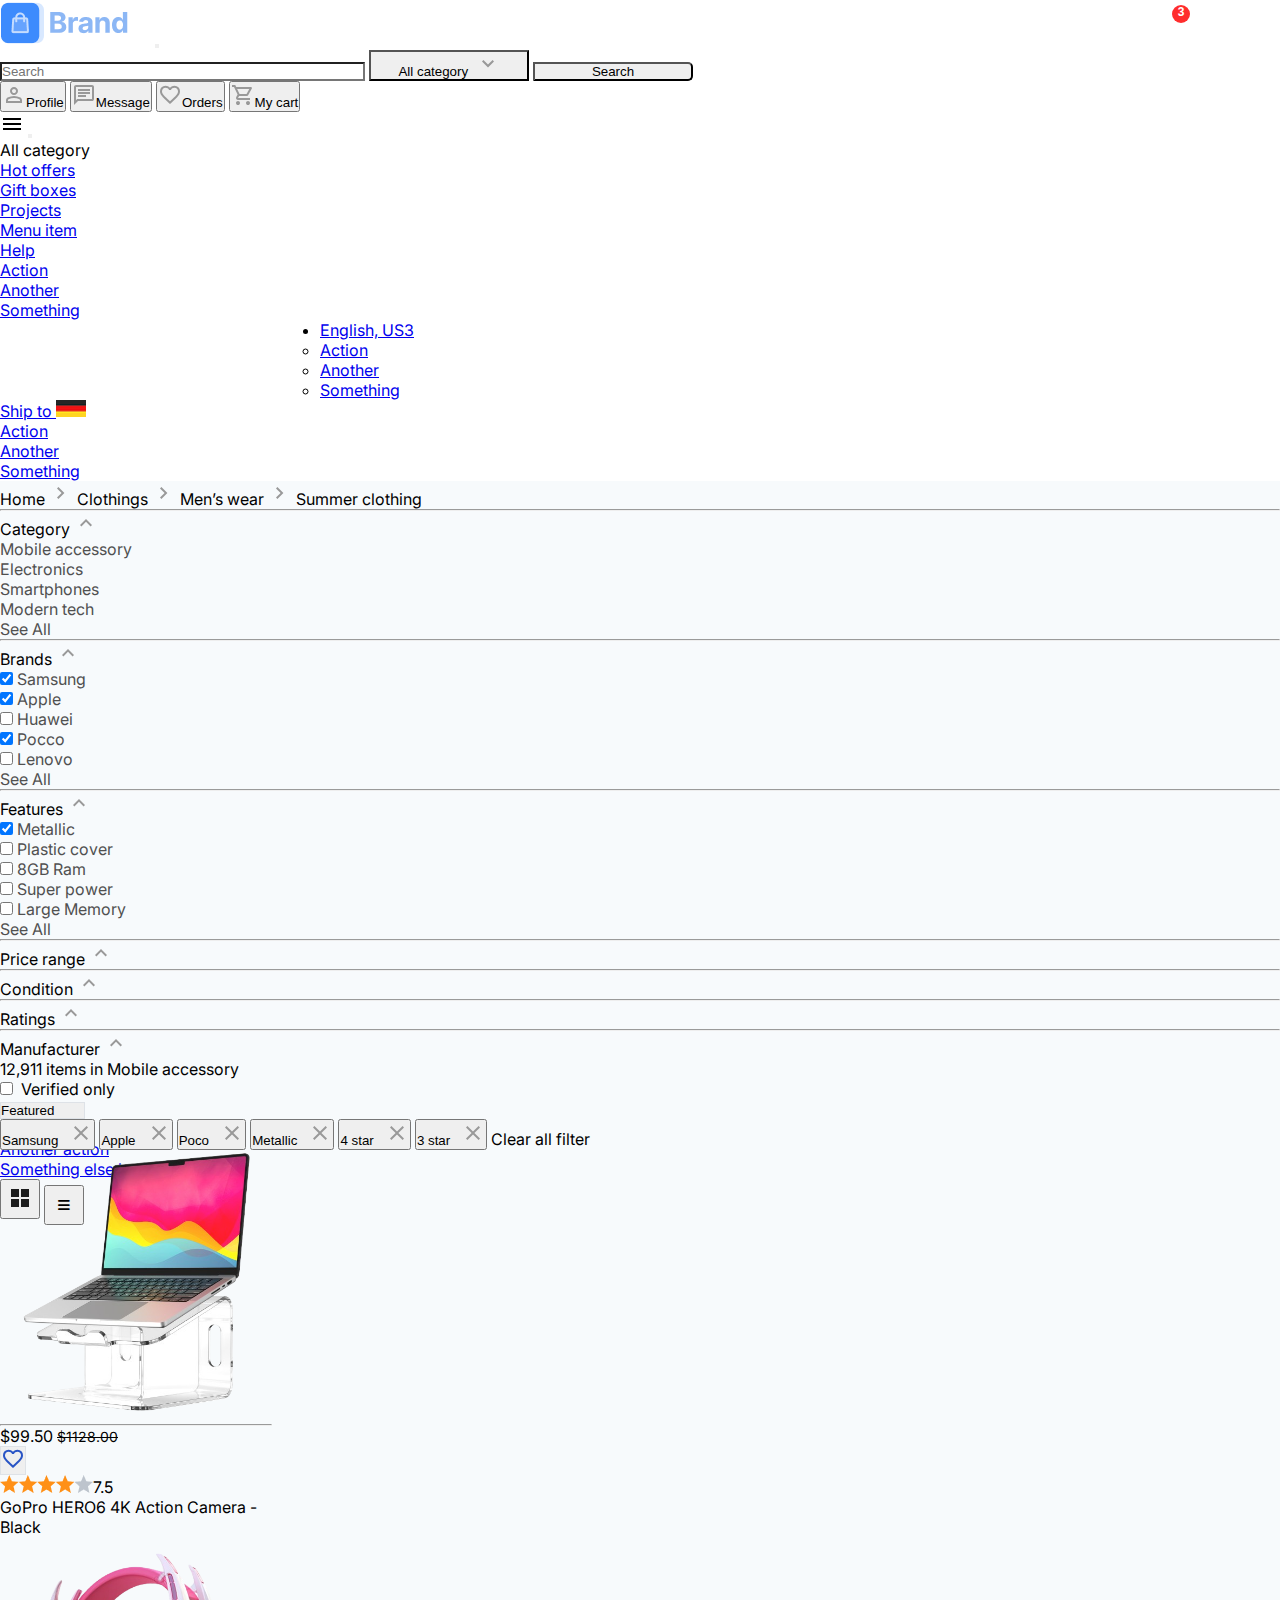
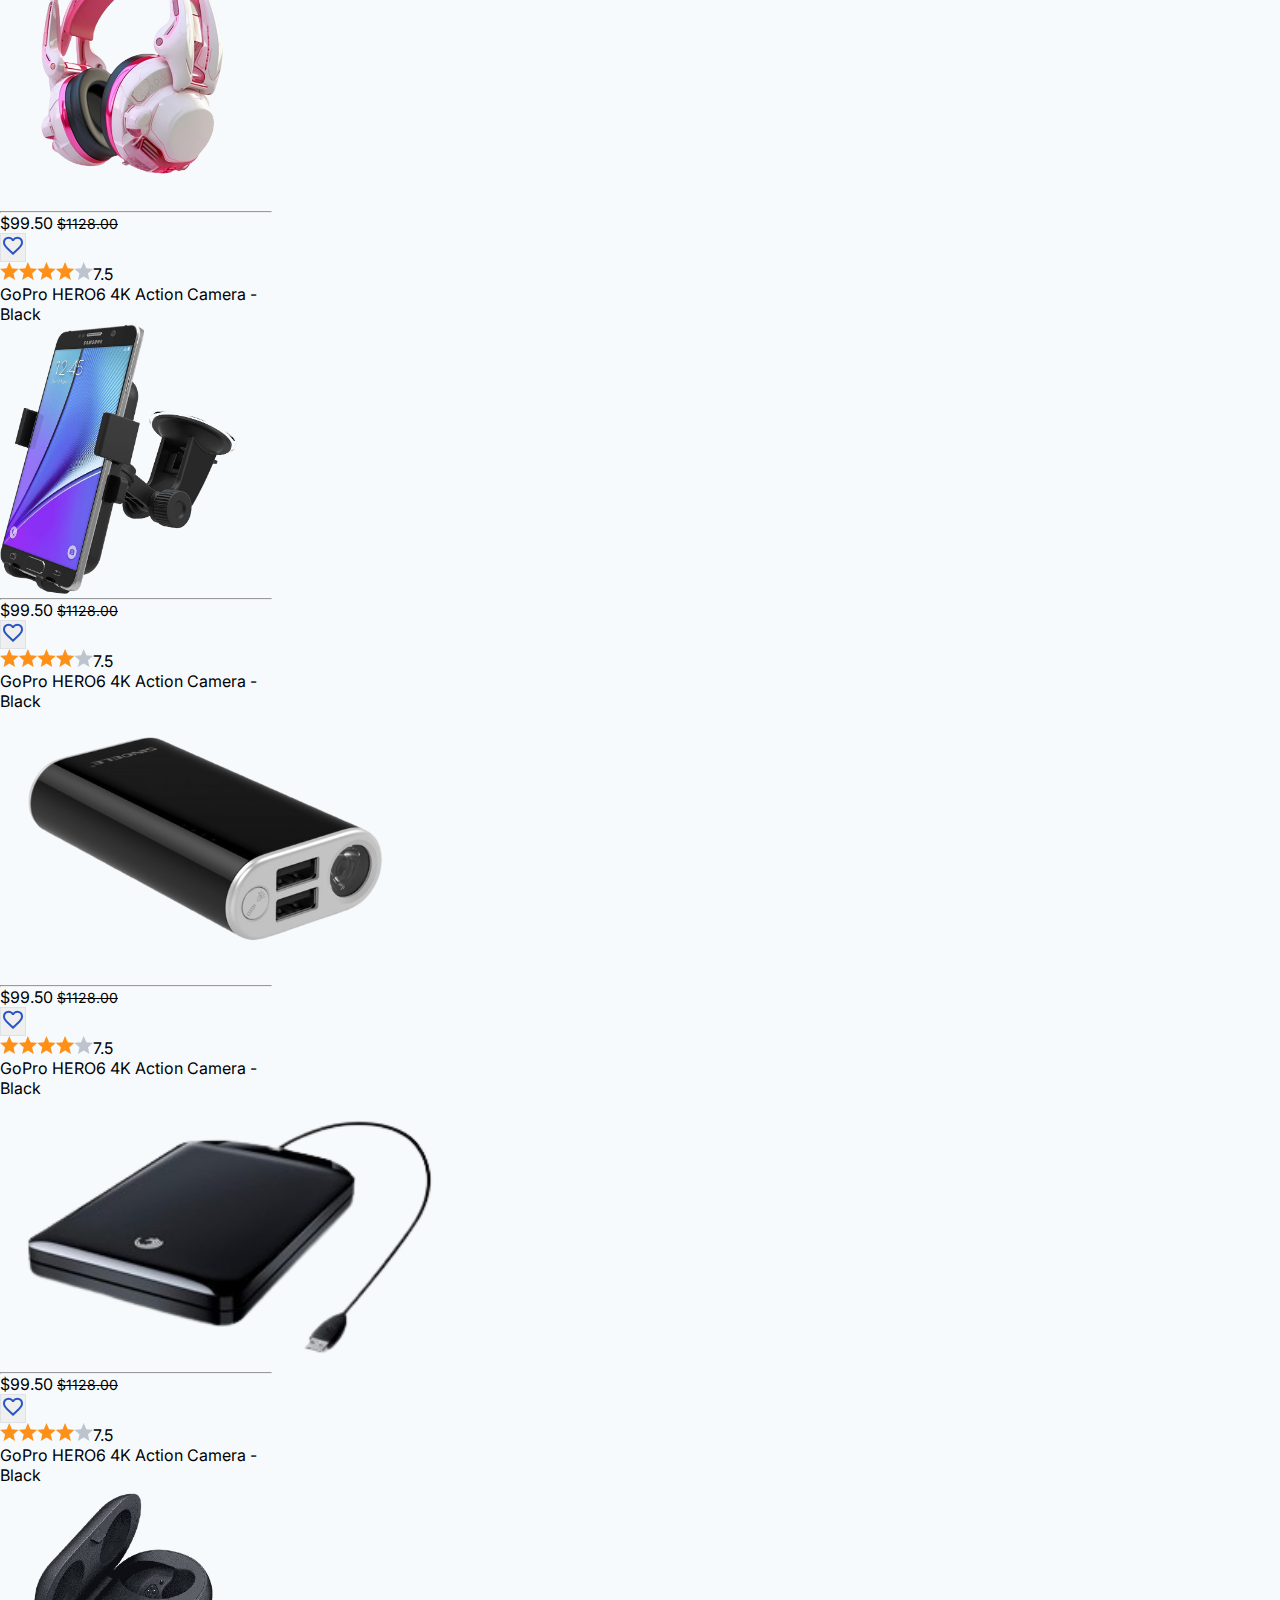
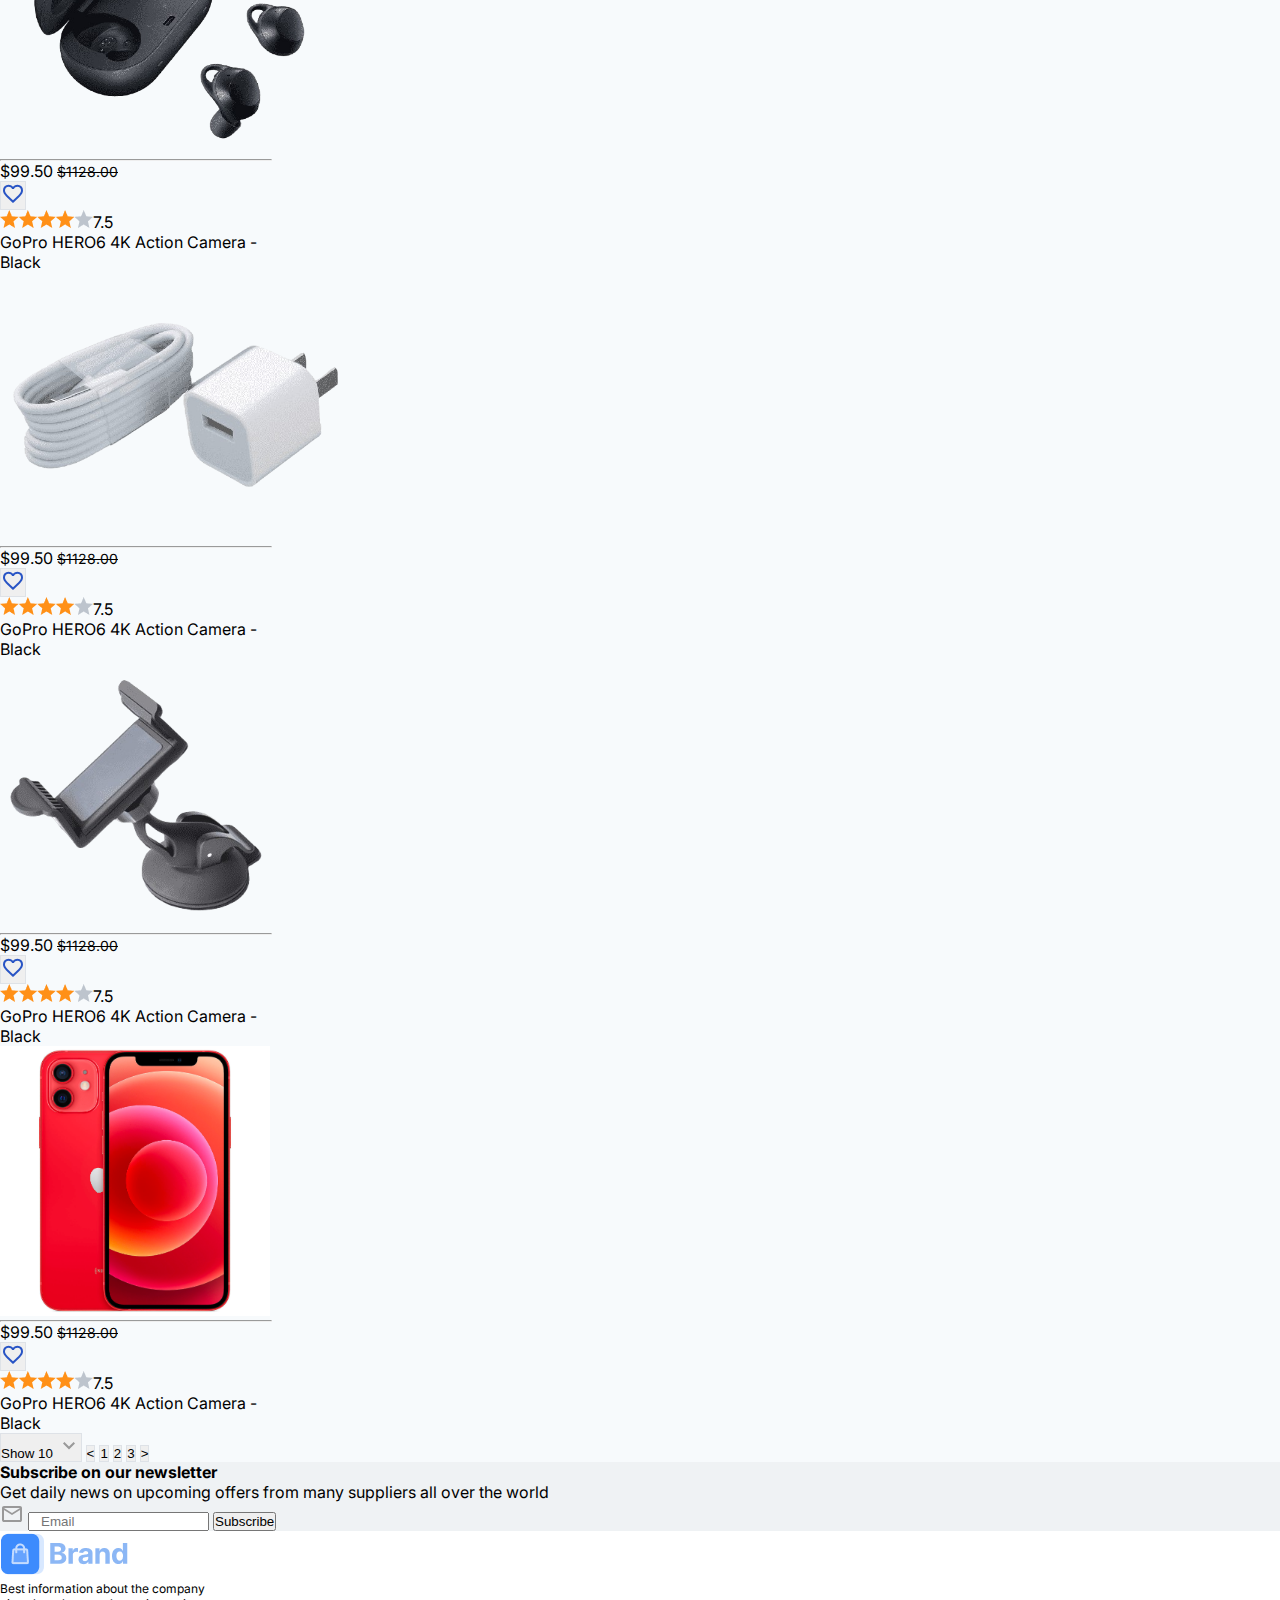
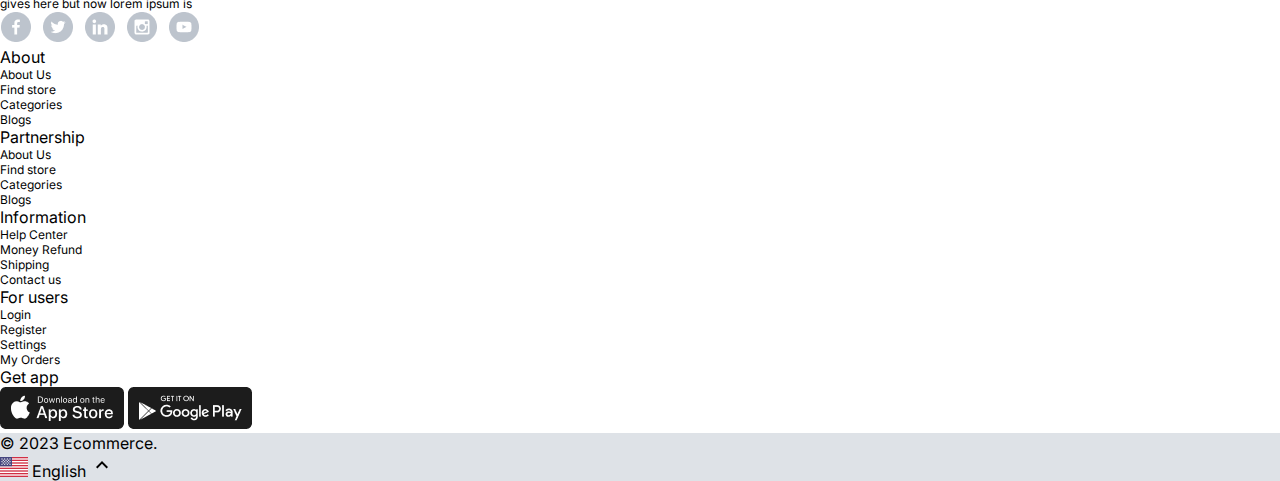
<file: categories-col2.html>
<!DOCTYPE html>
<html lang="en">

<head>
    <meta charset="UTF-8" />
    <meta name="viewport" content="width=device-width, initial-scale=1.0" />
    <title>shoping card page2</title>
    <link href="https://fonts.googleapis.com/icon?family=Material+Icons" rel="stylesheet" />
    <link href="https://fonts.googleapis.com/icon?family=Material+Icons" rel="stylesheet" />
    <link
        href="https://fonts.googleapis.com/css2?family=Inter:ital,opsz,wght@0,14..32,100..900;1,14..32,100..900&display=swap"
        rel="stylesheet" />
    <link href="https://cdn.jsdelivr.net/npm/bootstrap@5.3.6/dist/css/bootstrap.min.css" rel="stylesheet"
        integrity="sha384-4Q6Gf2aSP4eDXB8Miphtr37CMZZQ5oXLH2yaXMJ2w8e2ZtHTl7GptT4jmndRuHDT" crossorigin="anonymous" />
        <link rel="stylesheet" href="https://cdnjs.cloudflare.com/ajax/libs/font-awesome/6.7.2/css/all.min.css">
    <link rel="stylesheet" href="style.css" />
      <link
    rel="stylesheet"
    href="https://cdnjs.cloudflare.com/ajax/libs/animate.css/4.1.1/animate.min.css"
  />
</head>

<body>

    <div class="main">

        <!-- navbar start -->

        <nav class="navbar navbar-expand-lg shadow-sm">
            <div class="container">
                <a class="navbar-brand" href="index.html"><img src="./images/logo-colored.png" alt="" /></a>
                <button class="navbar-toggler" type="button" data-bs-toggle="collapse"
                    data-bs-target="#navbarSupportedContent" aria-controls="navbarSupportedContent"
                    aria-expanded="false" aria-label="Toggle navigation">
                    <span class="navbar-toggler-icon"></span>
                </button>
                <div class="collapse navbar-collapse" id="navbarSupportedContent">
                    <form class="d-flex" role="search">
                        <input class="form-control btn-primary search" type="search" placeholder="Search"
                            aria-label="Search" />
                        <button class="btn btn-outline-primary btn p-2" type="submit">
                            All category&nbsp;
                            <i><svg xmlns="http://www.w3.org/2000/svg" height="24px" viewBox="0 -960 960 960"
                                    width="24px" fill="#999999">
                                    <path d="M480-345 240-585l56-56 184 183 184-183 56 56-240 240Z" />
                                </svg></i>
                        </button>
                        <button class="btn btn-primary w-25 me-3 btn1 text-white" type="submit">
                            Search
                        </button>
                    </form>
                    <div class="d-flex ms-5">
                        <button class="d-flex flex-column pe-3 text-secondary border-0 bg-transparent" type="submit">
                            <i><svg xmlns="http://www.w3.org/2000/svg" height="24px" viewBox="0 -960 960 960"
                                    width="24px" fill="#999999">
                                    <path
                                        d="M480-480q-66 0-113-47t-47-113q0-66 47-113t113-47q66 0 113 47t47 113q0 66-47 113t-113 47ZM160-160v-112q0-34 17.5-62.5T224-378q62-31 126-46.5T480-440q66 0 130 15.5T736-378q29 15 46.5 43.5T800-272v112H160Zm80-80h480v-32q0-11-5.5-20T700-306q-54-27-109-40.5T480-360q-56 0-111 13.5T260-306q-9 5-14.5 14t-5.5 20v32Zm240-320q33 0 56.5-23.5T560-640q0-33-23.5-56.5T480-720q-33 0-56.5 23.5T400-640q0 33 23.5 56.5T480-560Zm0-80Zm0 400Z" />
                                </svg></i>Profile
                        </button>
                        <button class="d-flex flex-column pe-3 text-secondary border-0 bg-transparent" type="submit">
                            <i><svg xmlns="http://www.w3.org/2000/svg" height="24px" viewBox="0 -960 960 960"
                                    width="24px" fill="#999999">
                                    <path
                                        d="M240-400h320v-80H240v80Zm0-120h480v-80H240v80Zm0-120h480v-80H240v80ZM80-80v-720q0-33 23.5-56.5T160-880h640q33 0 56.5 23.5T880-800v480q0 33-23.5 56.5T800-240H240L80-80Zm126-240h594v-480H160v525l46-45Zm-46 0v-480 480Z" />
                                </svg></i>Message
                        </button>
                        <button class="d-flex flex-column pe-3 text-secondary border-0 bg-transparent" type="submit">
                            <i><svg xmlns="http://www.w3.org/2000/svg" height="24px" viewBox="0 -960 960 960"
                                    width="24px" fill="#999999">
                                    <path
                                        d="m480-120-58-52q-101-91-167-157T150-447.5Q111-500 95.5-544T80-634q0-94 63-157t157-63q52 0 99 22t81 62q34-40 81-62t99-22q94 0 157 63t63 157q0 46-15.5 90T810-447.5Q771-395 705-329T538-172l-58 52Zm0-108q96-86 158-147.5t98-107q36-45.5 50-81t14-70.5q0-60-40-100t-100-40q-47 0-87 26.5T518-680h-76q-15-41-55-67.5T300-774q-60 0-100 40t-40 100q0 35 14 70.5t50 81q36 45.5 98 107T480-228Zm0-273Z" />
                                </svg></i>Orders
                        </button>
                      <a class="text-decoration-none" href="cart.html"> <button class="cart-container d-flex flex-column pe-2 text-secondary border-0 bg-transparent" type="submit">
              <i><svg xmlns="http://www.w3.org/2000/svg" height="24px" viewBox="0 -960 960 960" width="24px"
                  fill="#999999">
                  <path
                    d="M280-80q-33 0-56.5-23.5T200-160q0-33 23.5-56.5T280-240q33 0 56.5 23.5T360-160q0 33-23.5 56.5T280-80Zm400 0q-33 0-56.5-23.5T600-160q0-33 23.5-56.5T680-240q33 0 56.5 23.5T760-160q0 33-23.5 56.5T680-80ZM246-720l96 200h280l110-200H246Zm-38-80h590q23 0 35 20.5t1 41.5L692-482q-11 20-29.5 31T622-440H324l-44 80h480v80H280q-45 0-68-39.5t-2-78.5l54-98-144-304H40v-80h130l38 80Zm134 280h280-280Z" />
                </svg></i>My cart <span id="cartCount" class="cart-badge rounded-circle">0</span>
            </button></a>
                    </div>
                </div>
            </div>
        </nav>
        <!-- nav close -->

        <!-- hearder start -->

        <nav class="navbar navbar-expand-lg shadow-sm">
            <div class="container">
                <a class="navbar-brand" href="#"><i><svg xmlns="http://www.w3.org/2000/svg" height="24px"
                            viewBox="0 -960 960 960" width="24px" fill="#000000">
                            <path d="M120-240v-80h720v80H120Zm0-200v-80h720v80H120Zm0-200v-80h720v80H120Z" />
                        </svg></i></a>
                <button class="navbar-toggler" type="button" data-bs-toggle="collapse"
                    data-bs-target="#navbarNavDropdown" aria-controls="navbarNavDropdown" aria-expanded="false"
                    aria-label="Toggle navigation">
                    <span class="navbar-toggler-icon"></span>
                </button>
                <div class="collapse navbar-collapse" id="navbarNavDropdown">
                    <ul class="navbar-nav">
                        <li class="nav-item">
                            <a class="nav-link active" aria-current="page">All category</a>
                        </li>
                        <li class="nav-item">
                            <a class="nav-link active" aria-current="page" href="#">Hot offers</a>
                        </li>
                        <li class="nav-item">
                            <a class="nav-link active" aria-current="page" href="#">Gift boxes</a>
                        </li>
                        <li class="nav-item">
                            <a class="nav-link active" aria-current="page" href="#">Projects</a>
                        </li>
                        <li class="nav-item">
                            <a class="nav-link active" aria-current="page" href="#">Menu item</a>
                        </li>
                        <li class="nav-item dropdown">
                            <a class="nav-link dropdown-toggle nav-link active" href="#" role="button"
                                data-bs-toggle="dropdown" aria-expanded="false">
                                Help
                            </a>
                            <ul class="dropdown-menu">
                                <li><a class="dropdown-item" href="#">Action</a></li>
                                <li><a class="dropdown-item" href="#">Another</a></li>
                                <li><a class="dropdown-item" href="#">Something</a></li>
                            </ul>
                        </li>

                        <li class="nav-item dropdown margin-left">
                            <a class="nav-link dropdown-toggle nav-link active" href="#" role="button"
                                data-bs-toggle="dropdown" aria-expanded="false">
                                English, US3
                            </a>
                            <ul class="dropdown-menu">
                                <li><a class="dropdown-item" href="#">Action</a></li>
                                <li><a class="dropdown-item" href="#">Another</a></li>
                                <li><a class="dropdown-item" href="#">Something</a></li>
                            </ul>
                        </li>
                        <li class="nav-item dropdown">
                            <a class="nav-link dropdown-toggle nav-link active" href="#" role="button"
                                data-bs-toggle="dropdown" aria-expanded="false">
                                Ship to
                                <img width="30px" height="17px" src="./images/flags.png" alt="" />
                            </a>
                            <ul class="dropdown-menu">
                                <li><a class="dropdown-item" href="#">Action</a></li>
                                <li><a class="dropdown-item" href="#">Another</a></li>
                                <li><a class="dropdown-item" href="#">Something</a></li>
                            </ul>
                        </li>
                    </ul>
                </div>
            </div>
        </nav>
        <!-- header close -->

        <!-- section 1 start-->
<div class="container-fluid last3">
        <section class="container pt-3 ">
            <p class="text-secondary m-0 -">Home <i><svg xmlns="http://www.w3.org/2000/svg" height="24px" viewBox="0 -960 960 960" width="24px"
                        fill="#999999">
                        <path d="M504-480 320-664l56-56 240 240-240 240-56-56 184-184Z" />
                    </svg></i> Clothings <i><svg xmlns="http://www.w3.org/2000/svg" height="24px"
                        viewBox="0 -960 960 960" width="24px" fill="#999999">
                        <path d="M504-480 320-664l56-56 240 240-240 240-56-56 184-184Z" />
                    </svg></i> Men’s wear <i><svg xmlns="http://www.w3.org/2000/svg" height="24px"
                        viewBox="0 -960 960 960" width="24px" fill="#999999">
                        <path d="M504-480 320-664l56-56 240 240-240 240-56-56 184-184Z" />
                    </svg></i> Summer clothing</p>
        </section>
</div>
<!-- sec1 close -->

<!-- sec2 start -->
<div class="container-fluid last3">
<section class="container">
    <div class="row pt-3 py-0">
    <div class="col-3">
              <hr class="m-0">
        <div class="card last3 pt-3 border-0"  id="span">
  <div class="card-body  py-0 ps-0 d-flex justify-content-between">
   <span class="fw-bolder fs-6 ">Category </span><i><svg
                xmlns="http://www.w3.org/2000/svg" height="24px" viewBox="0 -960 960 960" width="24px" fill="#999999">
                <path d="M480-528 296-344l-56-56 240-240 240 240-56 56-184-184Z" />
              </svg></i>
  </div>
  </div>
  <ul class="list-unstyled  pt-2 lh-lg ul">
    <li>Mobile accessory</li>
    <li>Electronics</li>
    <li>Smartphones </li>
    <li>Modern tech</li>
    <li class="text-primary">See All</li>
  </ul>
<hr>
 <div class="card last3 border-0"  id="span">
  <div class="card-body ps-0 py-0 d-flex justify-content-between">
   <span class="fw-bolder fs-6">Brands </span><i><svg
                xmlns="http://www.w3.org/2000/svg" height="24px" viewBox="0 -960 960 960" width="24px" fill="#999999">
                <path d="M480-528 296-344l-56-56 240-240 240 240-56 56-184-184Z" />
              </svg></i>
  </div>
  </div>
  <ul class="list-unstyled ps-3 pt-2 lh-lg ul">
    <li><input type="checkbox" name="" id="" checked> Samsung</li>
    <li><input type="checkbox" name="" id="" checked> Apple</li>
    <li><input type="checkbox" name="" id=""> Huawei </li>
    <li><input type="checkbox" name="" id="" checked> Pocco</li>
    <li><input type="checkbox" name="" id=""> Lenovo</li>
    <li class="text-primary">See All</li>
  </ul>

<hr>
 <div class="card last3 border-0"  id="span">
  <div class="card-body  ps-0 py-0  d-flex justify-content-between">
   <span class="fw-bolder fs-6">Features </span><i><svg
                xmlns="http://www.w3.org/2000/svg" height="24px" viewBox="0 -960 960 960" width="24px" fill="#999999">
                <path d="M480-528 296-344l-56-56 240-240 240 240-56 56-184-184Z" />
              </svg></i>
  </div>
  </div>
  <ul class="list-unstyled ps-3 pt-2 lh-lg ul">
    <li><input type="checkbox" name="" id="" checked> Metallic</li>
    <li><input type="checkbox" name="" id=""> Plastic cover</li>
    <li><input type="checkbox" name="" id=""> 8GB Ram</li>
    <li><input type="checkbox" name="" id=""> Super power</li>
    <li><input type="checkbox" name="" id=""> Large Memory</li>
    <li class="text-primary">See All</li>
  </ul>

<hr>
 <div class="card last3 border-0" >
  <div class="card-body  ps-0 py-0  d-flex justify-content-between">
   <span class="fw-bolder fs-6">Price range </span><i><svg
                xmlns="http://www.w3.org/2000/svg" height="24px" viewBox="0 -960 960 960" width="24px" fill="#999999">
                <path d="M480-528 296-344l-56-56 240-240 240 240-56 56-184-184Z" />
              </svg></i>
  </div>
  </div>



<hr>
 <div class="card last3 border-0"  id="span">
  <div class="card-body  ps-0 py-0  d-flex justify-content-between">
   <span class="fw-bolder fs-6">Condition </span><i><svg
                xmlns="http://www.w3.org/2000/svg" height="24px" viewBox="0 -960 960 960" width="24px" fill="#999999">
                <path d="M480-528 296-344l-56-56 240-240 240 240-56 56-184-184Z" />
              </svg></i>
  </div>
  </div>
 
<hr>
 <div class="card last3 border-0"  id="span">
  <div class="card-body  ps-0 py-0  d-flex justify-content-between">
   <span class="fw-bolder fs-6">Ratings </span><i><svg
                xmlns="http://www.w3.org/2000/svg" height="24px" viewBox="0 -960 960 960" width="24px" fill="#999999">
                <path d="M480-528 296-344l-56-56 240-240 240 240-56 56-184-184Z" />
              </svg></i>
  </div>
  </div>
 
   
<hr>
 <div class="card last3 border-0"  id="span">
  <div class="card-body  ps-0 pt-0 pb-2  d-flex justify-content-between">
   <span class="fw-bolder fs-6">Manufacturer </span><i><svg
                xmlns="http://www.w3.org/2000/svg" height="24px" viewBox="0 -960 960 960" width="24px" fill="#999999">
                <path d="M480-528 296-344l-56-56 240-240 240 240-56 56-184-184Z" />
              </svg></i>
  </div>
  </div>

    </div>
    <div class="col-9">
        <div class="up">
            <div class="card aa">
  <div class="card-body pt-2 d-flex align-items-center justify-content-between ">
    <div>
 <p class="mb-0">12,911 items in <span class="fw-bold"> Mobile accessory</span></p>
 </div>
 <div class="d-flex align-items-center justify-content-center">
 <input type="checkbox" name="" id=""><span class="me-3">&nbsp; Verified only</span>
<div class="dropdown">
  <button class="p-1  me-3 bg-white rounded dropdown-toggle btnn" type="button" data-bs-toggle="dropdown" aria-expanded="false">
  Featured &nbsp; &nbsp; &nbsp; &nbsp;
  </button>
  <ul class="dropdown-menu">
    <li><a class="dropdown-item" href="#">Action</a></li>
    <li><a class="dropdown-item" href="#">Another action</a></li>
    <li><a class="dropdown-item" href="#">Something else here</a></li>
  </ul>
</div>
<a href="categogries-col.html"> <button class="btnnnn border-1 rounded-start me-0"><img src="./images/gridview.png" alt=""></button></a>
<a href="all-categories.html"> <button class="btnnnn border-1 rounded-end ms-0  bg-white"><i class="fa-solid fa-bars fw-bolder " style="color: #000000;"></i></button></a>
  </div>
 
</div>
</div>
        </div>

        <div class="pt-3">
            <button class="py-1 px-2 bg-white text-secondary border-1 border-primary shadow-sm rounded">Samsung &nbsp; <i><svg xmlns="http://www.w3.org/2000/svg" height="24px" viewBox="0 -960 960 960" width="24px" fill="#999999"><path d="m256-200-56-56 224-224-224-224 56-56 224 224 224-224 56 56-224 224 224 224-56 56-224-224-224 224Z"/></svg></i></button>
            <button class="py-1 px-2 bg-white text-secondary border-1 border-primary shadow-sm rounded">Apple &nbsp; <i><svg xmlns="http://www.w3.org/2000/svg" height="24px" viewBox="0 -960 960 960" width="24px" fill="#999999"><path d="m256-200-56-56 224-224-224-224 56-56 224 224 224-224 56 56-224 224 224 224-56 56-224-224-224 224Z"/></svg></i></button>
            <button class="py-1 px-2 bg-white text-secondary border-1 border-primary shadow-sm rounded">Poco &nbsp; <i><svg xmlns="http://www.w3.org/2000/svg" height="24px" viewBox="0 -960 960 960" width="24px" fill="#999999"><path d="m256-200-56-56 224-224-224-224 56-56 224 224 224-224 56 56-224 224 224 224-56 56-224-224-224 224Z"/></svg></i></button>
            <button class="py-1 px-2 bg-white text-secondary border-1 border-primary shadow-sm rounded">Metallic &nbsp; <i><svg xmlns="http://www.w3.org/2000/svg" height="24px" viewBox="0 -960 960 960" width="24px" fill="#999999"><path d="m256-200-56-56 224-224-224-224 56-56 224 224 224-224 56 56-224 224 224 224-56 56-224-224-224 224Z"/></svg></i></button>
            <button class="py-1 px-2 bg-white text-secondary border-1 border-primary shadow-sm rounded">4 star &nbsp; <i><svg xmlns="http://www.w3.org/2000/svg" height="24px" viewBox="0 -960 960 960" width="24px" fill="#999999"><path d="m256-200-56-56 224-224-224-224 56-56 224 224 224-224 56 56-224 224 224 224-56 56-224-224-224 224Z"/></svg></i></button>
            <button class="py-1 px-2 bg-white text-secondary border-1 border-primary shadow-sm rounded">3 star &nbsp; <i><svg xmlns="http://www.w3.org/2000/svg" height="24px" viewBox="0 -960 960 960" width="24px" fill="#999999"><path d="m256-200-56-56 224-224-224-224 56-56 224 224 224-224 56 56-224 224 224 224-56 56-224-224-224 224Z"/></svg></i></button>
            <span class="text-primary ms-3">Clear all filter</span>
        </div>
        <!-- sect2 close -->
<div class="d-flex gap-4">

        <div class="pulse-hover card mt-3" style="width: 17rem;">
  <img height="270" src="./images/laptopstand.png" class="card-img-top py-3" alt="...">
  <hr> 
  <div class="card-body pt-0 mt-0">
    <div class="d-flex justify-content-between">
    <p  class="card-title fw-bold">$99.50 <del class="fw-light text-secondary">$1128.00</del></p> 

    <button class="pt-1 px-2 btnn rounded bg-white"> <i><svg xmlns="http://www.w3.org/2000/svg" height="24px" viewBox="0 -960 960 960" width="24px" fill="#2854C5"><path d="m480-120-58-52q-101-91-167-157T150-447.5Q111-500 95.5-544T80-634q0-94 63-157t157-63q52 0 99 22t81 62q34-40 81-62t99-22q94 0 157 63t63 157q0 46-15.5 90T810-447.5Q771-395 705-329T538-172l-58 52Zm0-108q96-86 158-147.5t98-107q36-45.5 50-81t14-70.5q0-60-40-100t-100-40q-47 0-87 26.5T518-680h-76q-15-41-55-67.5T300-774q-60 0-100 40t-40 100q0 35 14 70.5t50 81q36 45.5 98 107T480-228Zm0-273Z"/></svg></i></button>
   
</div>
<img class="pb-2" src="./images/rating2.png" alt=""><span class="text-warning ps-2 pb-2">7.5</span>

    <p class="card-text text-secondary">GoPro HERO6 4K Action Camera - Black</p>
  </div>
</div>

      <div class="pulse-hover card mt-3" style="width: 17rem;">
  <img height="270" src="./images/headphones-pink.png" class="card-img-top py-3" alt="...">
  <hr> 
  <div class="card-body pt-0 mt-0">
    <div class="d-flex justify-content-between">
    <p  class="card-title fw-bold">$99.50 <del class="fw-light text-secondary">$1128.00</del></p> 

    <button class="pt-1 px-2 btnn rounded bg-white"> <i><svg xmlns="http://www.w3.org/2000/svg" height="24px" viewBox="0 -960 960 960" width="24px" fill="#2854C5"><path d="m480-120-58-52q-101-91-167-157T150-447.5Q111-500 95.5-544T80-634q0-94 63-157t157-63q52 0 99 22t81 62q34-40 81-62t99-22q94 0 157 63t63 157q0 46-15.5 90T810-447.5Q771-395 705-329T538-172l-58 52Zm0-108q96-86 158-147.5t98-107q36-45.5 50-81t14-70.5q0-60-40-100t-100-40q-47 0-87 26.5T518-680h-76q-15-41-55-67.5T300-774q-60 0-100 40t-40 100q0 35 14 70.5t50 81q36 45.5 98 107T480-228Zm0-273Z"/></svg></i></button>
   
</div>
<img class="pb-2" src="./images/rating2.png" alt=""><span class="text-warning ps-2 pb-2">7.5</span>

    <p class="card-text text-secondary">GoPro HERO6 4K Action Camera - Black</p>
  </div>
</div>

      <div class="pulse-hover card mt-3" style="width: 17rem;">
  <img  height="270" src="./images/standmobile.png" class="card-img-top py-3" alt="...">
  <hr> 
  <div class="card-body pt-0 mt-0">
    <div class="d-flex justify-content-between">
    <p  class="card-title fw-bold">$99.50 <del class="fw-light text-secondary">$1128.00</del></p> 

    <button class="pt-1 px-2 btnn rounded bg-white"> <i><svg xmlns="http://www.w3.org/2000/svg" height="24px" viewBox="0 -960 960 960" width="24px" fill="#2854C5"><path d="m480-120-58-52q-101-91-167-157T150-447.5Q111-500 95.5-544T80-634q0-94 63-157t157-63q52 0 99 22t81 62q34-40 81-62t99-22q94 0 157 63t63 157q0 46-15.5 90T810-447.5Q771-395 705-329T538-172l-58 52Zm0-108q96-86 158-147.5t98-107q36-45.5 50-81t14-70.5q0-60-40-100t-100-40q-47 0-87 26.5T518-680h-76q-15-41-55-67.5T300-774q-60 0-100 40t-40 100q0 35 14 70.5t50 81q36 45.5 98 107T480-228Zm0-273Z"/></svg></i></button>
   
</div>
<img class="pb-2" src="./images/rating2.png" alt=""><span class="text-warning ps-2 pb-2">7.5</span>

    <p class="card-text text-secondary">GoPro HERO6 4K Action Camera - Black</p>
  </div>
</div>

 
</div>

<div class="d-flex gap-4">

        <div class="pulse-hover card mt-3" style="width: 17rem;">
  <img height="270" src="./images/battery-charger.png" class="card-img-top py-3" alt="...">
  <hr> 
  <div class="card-body pt-0 mt-0">
    <div class="d-flex justify-content-between">
    <p  class="card-title fw-bold">$99.50 <del class="fw-light text-secondary">$1128.00</del></p> 

    <button class="pt-1 px-2 btnn rounded bg-white"> <i><svg xmlns="http://www.w3.org/2000/svg" height="24px" viewBox="0 -960 960 960" width="24px" fill="#2854C5"><path d="m480-120-58-52q-101-91-167-157T150-447.5Q111-500 95.5-544T80-634q0-94 63-157t157-63q52 0 99 22t81 62q34-40 81-62t99-22q94 0 157 63t63 157q0 46-15.5 90T810-447.5Q771-395 705-329T538-172l-58 52Zm0-108q96-86 158-147.5t98-107q36-45.5 50-81t14-70.5q0-60-40-100t-100-40q-47 0-87 26.5T518-680h-76q-15-41-55-67.5T300-774q-60 0-100 40t-40 100q0 35 14 70.5t50 81q36 45.5 98 107T480-228Zm0-273Z"/></svg></i></button>
   
</div>
<img class="pb-2" src="./images/rating2.png" alt=""><span class="text-warning ps-2 pb-2">7.5</span>

    <p class="card-text text-secondary">GoPro HERO6 4K Action Camera - Black</p>
  </div>
</div>

      <div class="pulse-hover card mt-3" style="width: 17rem;">
  <img height="270" src="./images/laptop-related.png" class="card-img-top py-3" alt="...">
  <hr> 
  <div class="card-body pt-0 mt-0">
    <div class="d-flex justify-content-between">
    <p  class="card-title fw-bold">$99.50 <del class="fw-light text-secondary">$1128.00</del></p> 

    <button class="pt-1 px-2 btnn rounded bg-white"> <i><svg xmlns="http://www.w3.org/2000/svg" height="24px" viewBox="0 -960 960 960" width="24px" fill="#2854C5"><path d="m480-120-58-52q-101-91-167-157T150-447.5Q111-500 95.5-544T80-634q0-94 63-157t157-63q52 0 99 22t81 62q34-40 81-62t99-22q94 0 157 63t63 157q0 46-15.5 90T810-447.5Q771-395 705-329T538-172l-58 52Zm0-108q96-86 158-147.5t98-107q36-45.5 50-81t14-70.5q0-60-40-100t-100-40q-47 0-87 26.5T518-680h-76q-15-41-55-67.5T300-774q-60 0-100 40t-40 100q0 35 14 70.5t50 81q36 45.5 98 107T480-228Zm0-273Z"/></svg></i></button>
   
</div>
<img class="pb-2" src="./images/rating2.png" alt=""><span class="text-warning ps-2 pb-2">7.5</span>

    <p class="card-text text-secondary">GoPro HERO6 4K Action Camera - Black</p>
  </div>
</div>

      <div class="pulse-hover card mt-3" style="width: 17rem;">
  <img  height="270" src="./images/airpod.png" class="card-img-top py-3" alt="...">
  <hr> 
  <div class="card-body pt-0 mt-0">
    <div class="d-flex justify-content-between">
    <p  class="card-title fw-bold">$99.50 <del class="fw-light text-secondary">$1128.00</del></p> 

    <button class="pt-1 px-2 btnn rounded bg-white"> <i><svg xmlns="http://www.w3.org/2000/svg" height="24px" viewBox="0 -960 960 960" width="24px" fill="#2854C5"><path d="m480-120-58-52q-101-91-167-157T150-447.5Q111-500 95.5-544T80-634q0-94 63-157t157-63q52 0 99 22t81 62q34-40 81-62t99-22q94 0 157 63t63 157q0 46-15.5 90T810-447.5Q771-395 705-329T538-172l-58 52Zm0-108q96-86 158-147.5t98-107q36-45.5 50-81t14-70.5q0-60-40-100t-100-40q-47 0-87 26.5T518-680h-76q-15-41-55-67.5T300-774q-60 0-100 40t-40 100q0 35 14 70.5t50 81q36 45.5 98 107T480-228Zm0-273Z"/></svg></i></button>
   
</div>
<img class="pb-2" src="./images/rating2.png" alt=""><span class="text-warning ps-2 pb-2">7.5</span>

    <p class="card-text text-secondary">GoPro HERO6 4K Action Camera - Black</p>
  </div>
</div>

 
</div>

<div class="d-flex gap-4">

        <div class="pulse-hover card mt-3" style="width: 17rem;">
  <img height="270" src="./images/charger.png" class="card-img-top py-3" alt="...">
  <hr> 
  <div class="card-body pt-0 mt-0">
    <div class="d-flex justify-content-between">
    <p  class="card-title fw-bold">$99.50 <del class="fw-light text-secondary">$1128.00</del></p> 

    <button class="pt-1 px-2 btnn rounded bg-white"> <i><svg xmlns="http://www.w3.org/2000/svg" height="24px" viewBox="0 -960 960 960" width="24px" fill="#2854C5"><path d="m480-120-58-52q-101-91-167-157T150-447.5Q111-500 95.5-544T80-634q0-94 63-157t157-63q52 0 99 22t81 62q34-40 81-62t99-22q94 0 157 63t63 157q0 46-15.5 90T810-447.5Q771-395 705-329T538-172l-58 52Zm0-108q96-86 158-147.5t98-107q36-45.5 50-81t14-70.5q0-60-40-100t-100-40q-47 0-87 26.5T518-680h-76q-15-41-55-67.5T300-774q-60 0-100 40t-40 100q0 35 14 70.5t50 81q36 45.5 98 107T480-228Zm0-273Z"/></svg></i></button>
   
</div>
<img class="pb-2" src="./images/rating2.png" alt=""><span class="text-warning ps-2 pb-2">7.5</span>

    <p class="card-text text-secondary">GoPro HERO6 4K Action Camera - Black</p>
  </div>
</div>

      <div class="pulse-hover card mt-3" style="width: 17rem;">
  <img height="270" src="./images/unknown.png" class="card-img-top py-3" alt="...">
  <hr> 
  <div class="card-body pt-0 mt-0">
    <div class="d-flex justify-content-between">
    <p  class="card-title fw-bold">$99.50 <del class="fw-light text-secondary">$1128.00</del></p> 

    <button class="pt-1 px-2 btnn rounded bg-white"> <i><svg xmlns="http://www.w3.org/2000/svg" height="24px" viewBox="0 -960 960 960" width="24px" fill="#2854C5"><path d="m480-120-58-52q-101-91-167-157T150-447.5Q111-500 95.5-544T80-634q0-94 63-157t157-63q52 0 99 22t81 62q34-40 81-62t99-22q94 0 157 63t63 157q0 46-15.5 90T810-447.5Q771-395 705-329T538-172l-58 52Zm0-108q96-86 158-147.5t98-107q36-45.5 50-81t14-70.5q0-60-40-100t-100-40q-47 0-87 26.5T518-680h-76q-15-41-55-67.5T300-774q-60 0-100 40t-40 100q0 35 14 70.5t50 81q36 45.5 98 107T480-228Zm0-273Z"/></svg></i></button>
   
</div>
<img class="pb-2" src="./images/rating2.png" alt=""><span class="text-warning ps-2 pb-2">7.5</span>

    <p class="card-text text-secondary">GoPro HERO6 4K Action Camera - Black</p>
  </div>
</div>

      <div class="pulse-hover card mt-3" style="width: 17rem;">
  <img  height="270" src="./images/phones.png" class="card-img-top py-3" alt="...">
  <hr> 
  <div class="card-body pt-0 mt-0">
    <div class="d-flex justify-content-between">
    <p  class="card-title fw-bold">$99.50 <del class="fw-light text-secondary">$1128.00</del></p> 

    <button class="pt-1 px-2 btnn rounded bg-white"> <i><svg xmlns="http://www.w3.org/2000/svg" height="24px" viewBox="0 -960 960 960" width="24px" fill="#2854C5"><path d="m480-120-58-52q-101-91-167-157T150-447.5Q111-500 95.5-544T80-634q0-94 63-157t157-63q52 0 99 22t81 62q34-40 81-62t99-22q94 0 157 63t63 157q0 46-15.5 90T810-447.5Q771-395 705-329T538-172l-58 52Zm0-108q96-86 158-147.5t98-107q36-45.5 50-81t14-70.5q0-60-40-100t-100-40q-47 0-87 26.5T518-680h-76q-15-41-55-67.5T300-774q-60 0-100 40t-40 100q0 35 14 70.5t50 81q36 45.5 98 107T480-228Zm0-273Z"/></svg></i></button>
   
</div>
<img class="pb-2" src="./images/rating2.png" alt=""><span class="text-warning ps-2 pb-2">7.5</span>

    <p class="card-text text-secondary">GoPro HERO6 4K Action Camera - Black</p>
  </div>
</div>

</div>


    
<div id="colCard2"></div>
      
        <div class="d-flex pt-3 pb-5 mb-5 justify-content-end align-items-center">
<button id="showBtnCol2" class="btnn py-1 px-2 rounded bg-white me-3">Show 10 <i><svg xmlns="http://www.w3.org/2000/svg" height="24px" viewBox="0 -960 960 960" width="24px" fill="#999999"><path d="M480-345 240-585l56-56 184 183 184-183 56 56-240 240Z"/></svg></i></button>
<button id="previous-btn1" class="py-1 px-3 btnn  rounded-start bg-white"><</button>
<a href="categories-col.html"><button class="py-1 px-3 bg-white text-secondary btnn ">1</button></a>
<a href="categories-col2.html"><button class="py-1 px-3  btnn ">2</button></a>
<a href="categories-col3.html"><button class="py-1 px-3 btnn text-secondary bg-white">3</button></a>
<button id="next-btn1" class="py-1 px-3 btnn  rounded-end bg-white">></button>

        </div>
    </div>
</div>

</section>
</div>

<!-- section 3 start -->
        <div class="container-fluid last2 py-2">
            <div class="container d-flex flex-column justify-content-center align-items-center mt-4 mb-4">
                <h4>Subscribe on our newsletter</h4>
                <p>Get daily news on upcoming offers from many suppliers all over the world</p>
                <div>
                    <i class="position-relative icon"><svg xmlns="http://www.w3.org/2000/svg" height="24px"
                            viewBox="0 -960 960 960" width="24px" fill="#999999">
                            <path
                                d="M160-160q-33 0-56.5-23.5T80-240v-480q0-33 23.5-56.5T160-800h640q33 0 56.5 23.5T880-720v480q0 33-23.5 56.5T800-160H160Zm320-280L160-640v400h640v-400L480-440Zm0-80 320-200H160l320 200ZM160-640v-80 480-400Z" />
                        </svg></i>
                    <input class="px-1 shadow-sm border-1 border-secondary px-3 py-2  rounded-3" type="email" name=""
                        id="" placeholder=" &nbsp; Email">
                    <button class="pulse-hover border-0 text-white bg-primary px-3 py-2  rounded-3 btn-1">Subscribe</button>
                </div>

            </div>
        </div>
<!-- section3 close -->

        <!-- footer start -->

        <footer>
            <div class="container-fluid pb-5 bg-white shadow-sm">
                <div class="container">
                    <div class="row pt-3">
                        <div class="col-3">
                            <img src="./images/logo-colored.png" alt="">
                            <p class="text-2 mt-2">Best information about the company <br> gives here but now lorem
                                ipsum is</p>
                            <img src="./images/social.png" alt="">
                        </div>
                        <div class="col-1">
                            <p class="fw-bolder">About</p>
                            <li class="text-2 list-unstyled text-secondary ">About Us</li>
                            <li class="text-2 list-unstyled mt-1 text-secondary">Find store</li>
                            <li class="text-2 list-unstyled mt-1 text-secondary">Categories</li>
                            <li class="text-2 list-unstyled mt-1 text-secondary">Blogs</li>
                        </div>
                        <div class="col-2 ps-5">
                            <p class="fw-bolder">Partnership</p>
                            <li class="text-2 list-unstyled text-secondary ">About Us</li>
                            <li class="text-2 list-unstyled mt-1 text-secondary">Find store</li>
                            <li class="text-2 list-unstyled mt-1 text-secondary">Categories</li>
                            <li class="text-2 list-unstyled mt-1 text-secondary">Blogs</li>
                        </div>
                        <div class="col-2">
                            <p class="fw-bolder">Information</p>
                            <li class="text-2 list-unstyled text-secondary ">Help Center</li>
                            <li class="text-2 list-unstyled mt-1 text-secondary">Money Refund</li>
                            <li class="text-2 list-unstyled mt-1 text-secondary">Shipping</li>
                            <li class="text-2 list-unstyled mt-1 text-secondary">Contact us</li>
                        </div>
                        <div class="col-2 ">
                            <p class="fw-bolder">For users</p>
                            <li class="text-2 list-unstyled text-secondary ">Login</li>
                            <li class="text-2 list-unstyled mt-1 text-secondary">Register</li>
                            <li class="text-2 list-unstyled mt-1 text-secondary">Settings</li>
                            <li class="text-2 list-unstyled mt-1 text-secondary">My Orders</li>
                        </div>
                        <div class="col-2">
                            <p class="fw-bolder">Get app</p>
                            <img src="./images/market-button.png" alt="">
                            <img class="mt-2" src="./images/market-button-2.png" alt="">
                        </div>
                    </div>
                </div>
            </div>
        </footer>
        <!-- footer end -->

        <!-- last section -->

        <div class="container-fluid pt-2 lastt">
            <div class="container d-flex justify-content-between">
                <p>&copy; 2023 Ecommerce. </p>
                <div class="d-flex  align-items-center  ">
                    <img height="20" src="./images/US.png" alt=""> <span class="ms-2 text-secondary">English <i><svg
                                xmlns="http://www.w3.org/2000/svg" height="24px" viewBox="0 -960 960 960" width="24px"
                                fill="#000000">
                                <path d="M480-528 296-344l-56-56 240-240 240 240-56 56-184-184Z" />
                            </svg></i></span>
                </div>
            </div>
        </div>
        <!-- last section close-->

    </div>
    <script src="https://cdn.jsdelivr.net/npm/bootstrap@5.3.6/dist/js/bootstrap.bundle.min.js"
        integrity="sha384-j1CDi7MgGQ12Z7Qab0qlWQ/Qqz24Gc6BM0thvEMVjHnfYGF0rmFCozFSxQBxwHKO"
        crossorigin="anonymous"></script>
    <script src="app.js"></script>
</body>

</html
</file>
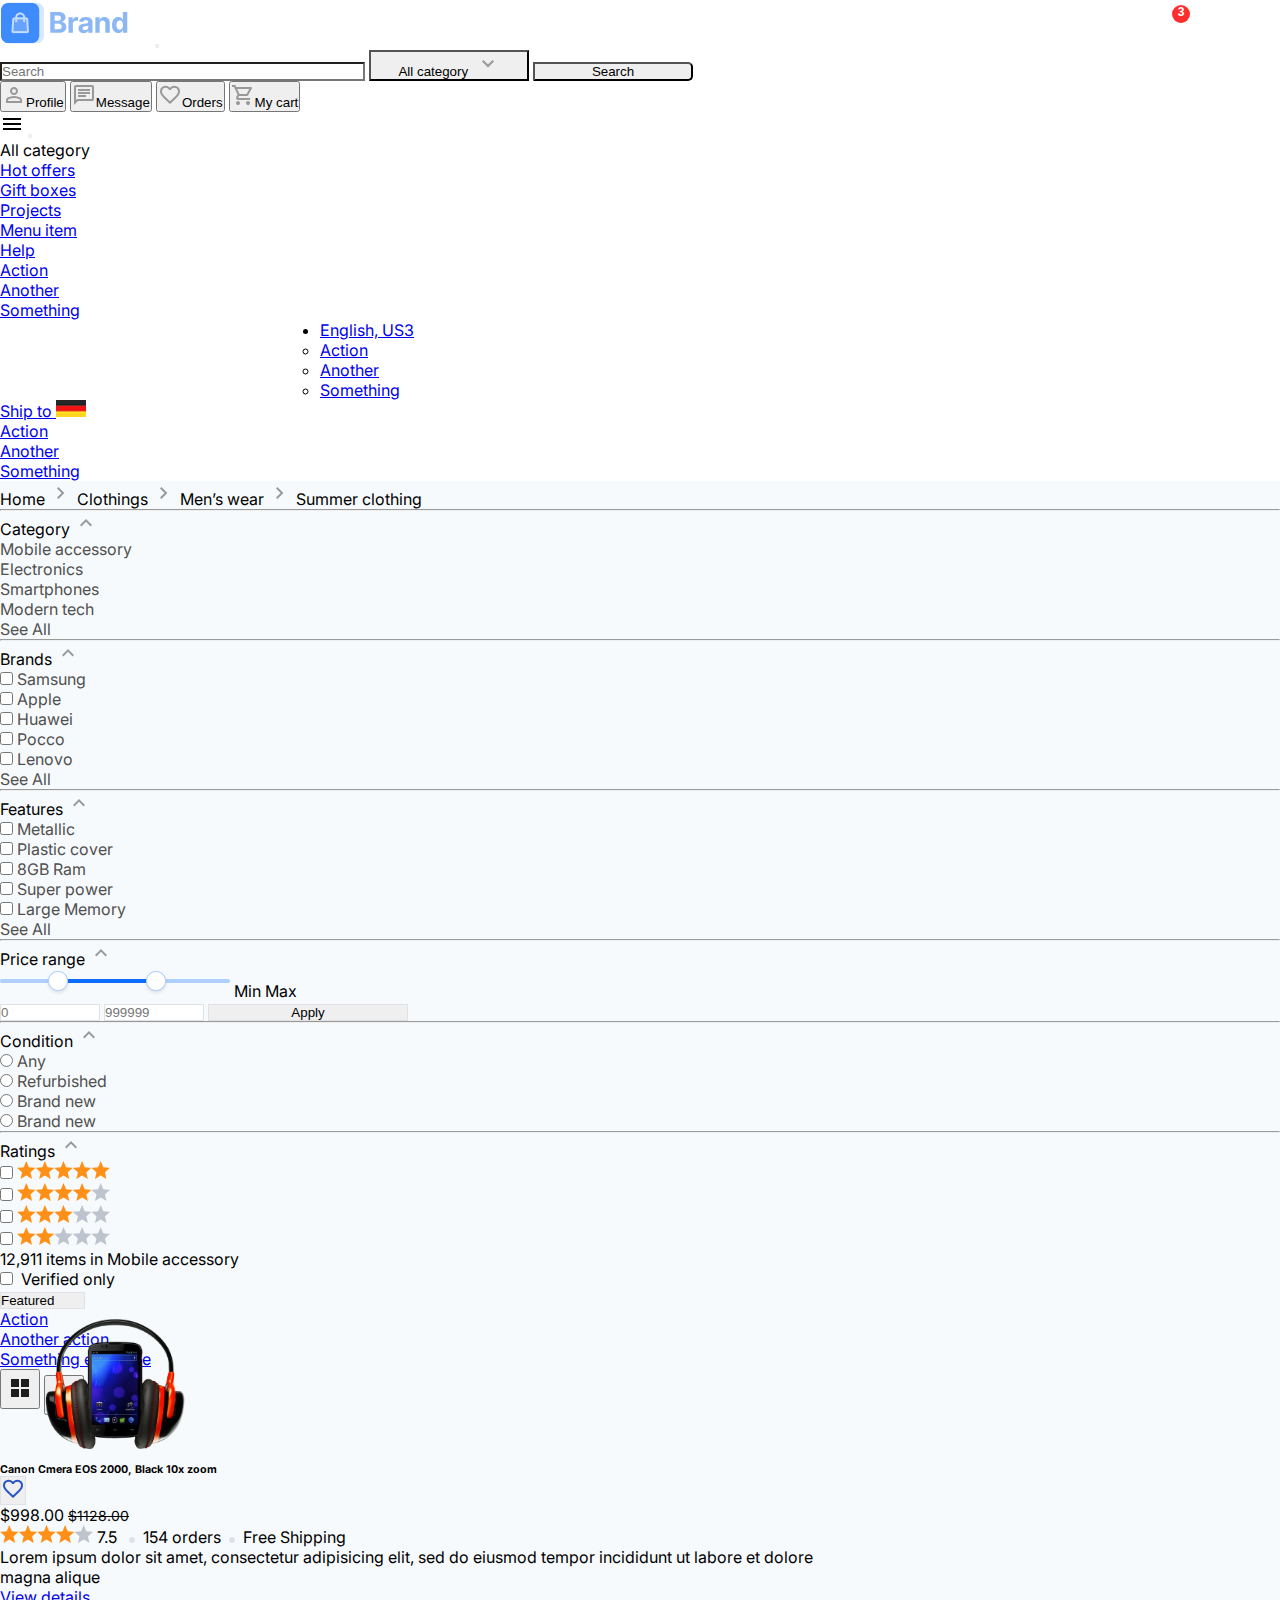
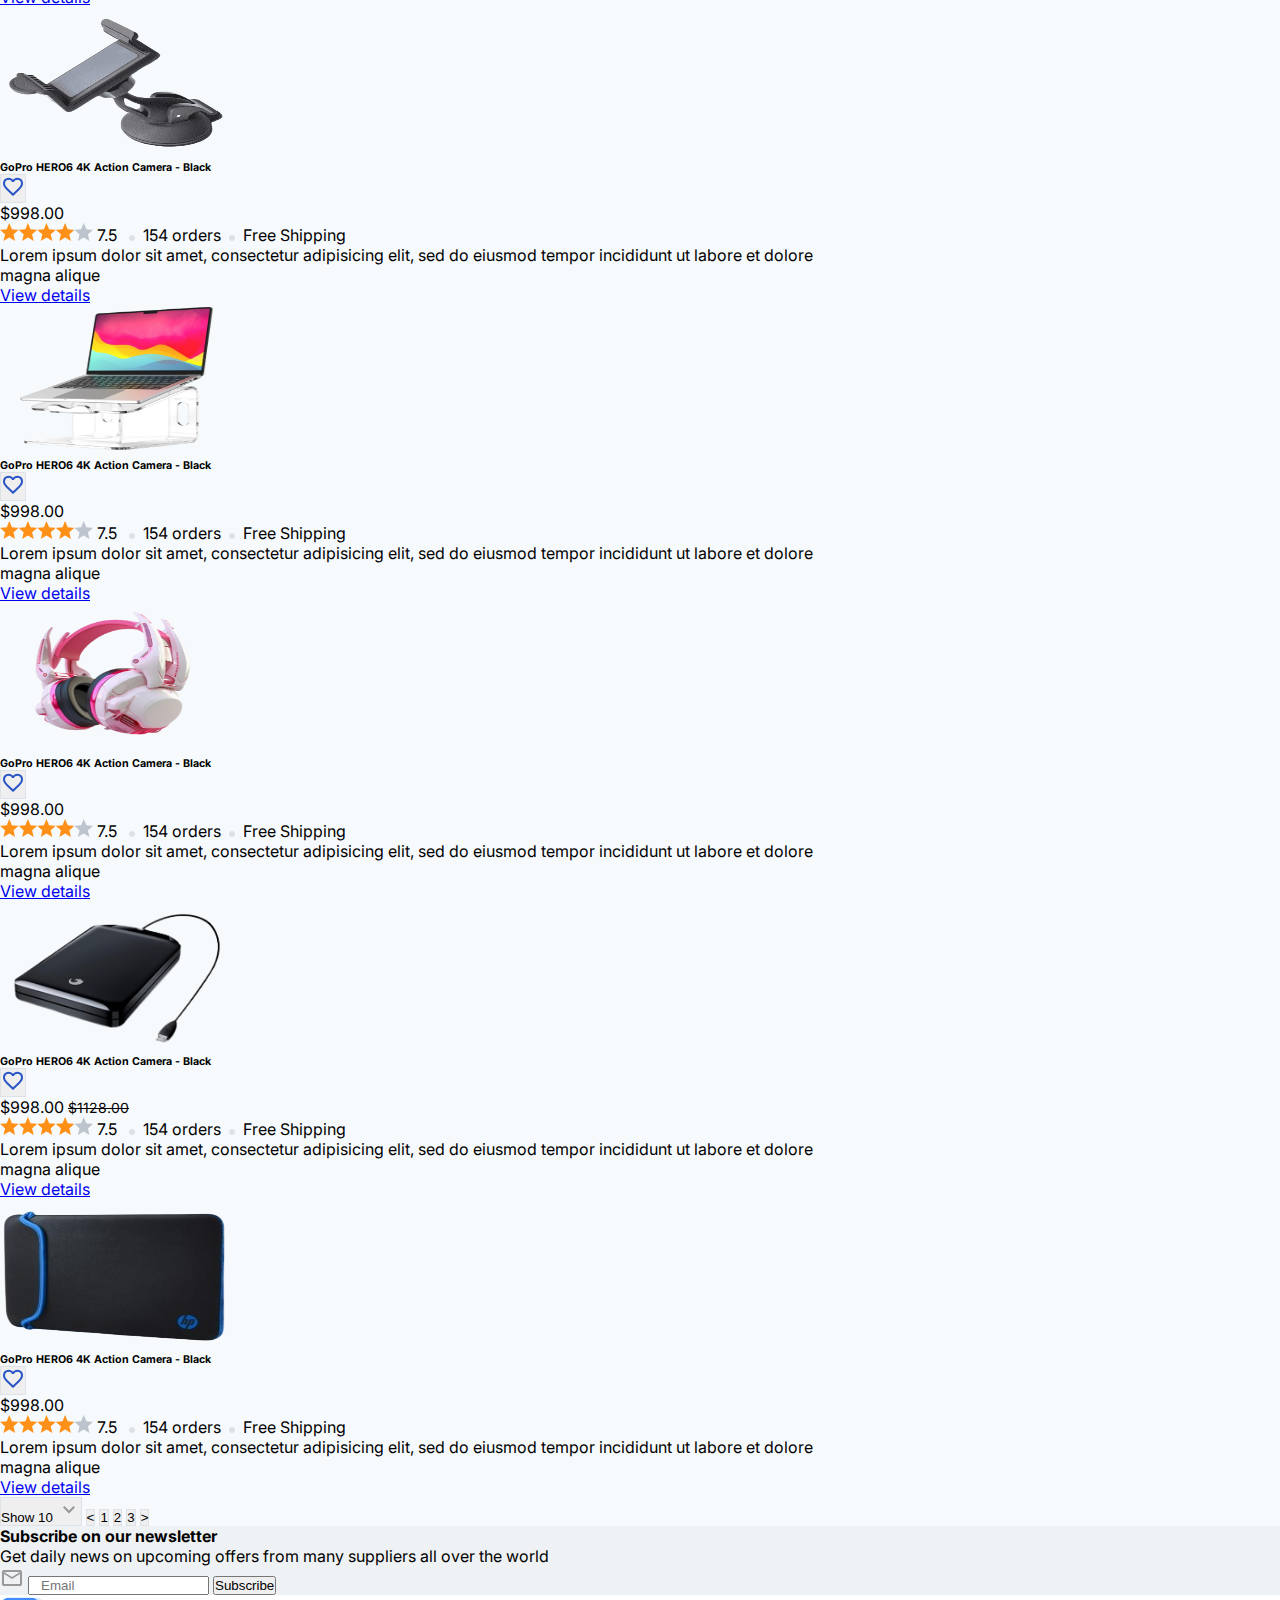
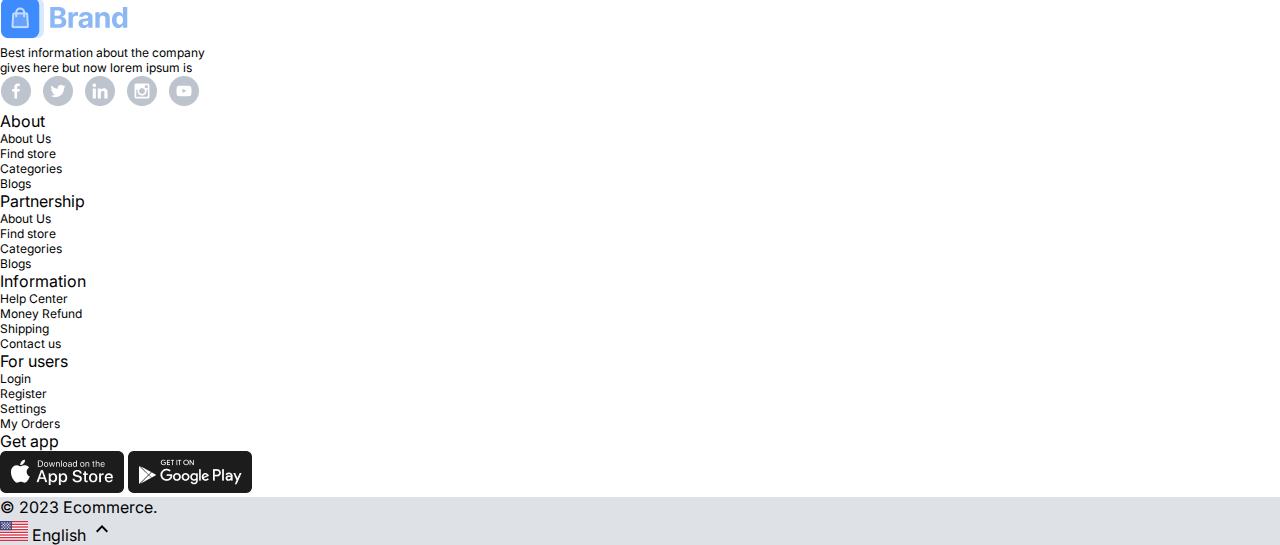
<file: categories-row1.html>
<!DOCTYPE html>
<html lang="en">

<head>
    <meta charset="UTF-8" />
    <meta name="viewport" content="width=device-width, initial-scale=1.0" />
    <title>Document</title>
    <link href="https://fonts.googleapis.com/icon?family=Material+Icons" rel="stylesheet" />
    <link href="https://fonts.googleapis.com/icon?family=Material+Icons" rel="stylesheet" />
    <link
        href="https://fonts.googleapis.com/css2?family=Inter:ital,opsz,wght@0,14..32,100..900;1,14..32,100..900&display=swap"
        rel="stylesheet" />
    <link href="https://cdn.jsdelivr.net/npm/bootstrap@5.3.6/dist/css/bootstrap.min.css" rel="stylesheet"
        integrity="sha384-4Q6Gf2aSP4eDXB8Miphtr37CMZZQ5oXLH2yaXMJ2w8e2ZtHTl7GptT4jmndRuHDT" crossorigin="anonymous" />
    <link rel="stylesheet" href="https://cdnjs.cloudflare.com/ajax/libs/font-awesome/6.7.2/css/all.min.css">
    <link rel="stylesheet" href="style.css" />
      <link
    rel="stylesheet"
    href="https://cdnjs.cloudflare.com/ajax/libs/animate.css/4.1.1/animate.min.css"
  />
</head>

<body>

    <div class="main">

        <!-- navbar start -->

        <nav class="navbar navbar-expand-lg shadow-sm">
            <div class="container">
                <a class="navbar-brand" href="index.html"><img src="./images/logo-colored.png" alt="" /></a>
                <button class="navbar-toggler" type="button" data-bs-toggle="collapse"
                    data-bs-target="#navbarSupportedContent" aria-controls="navbarSupportedContent"
                    aria-expanded="false" aria-label="Toggle navigation">
                    <span class="navbar-toggler-icon"></span>
                </button>
                <div class="collapse navbar-collapse" id="navbarSupportedContent">
                    <form class="d-flex" role="search">
                        <input class="form-control btn-primary search" type="search" placeholder="Search"
                            aria-label="Search" />
                        <button class="btn btn-outline-primary btn p-2" type="submit">
                            All category&nbsp;
                            <i><svg xmlns="http://www.w3.org/2000/svg" height="24px" viewBox="0 -960 960 960"
                                    width="24px" fill="#999999">
                                    <path d="M480-345 240-585l56-56 184 183 184-183 56 56-240 240Z" />
                                </svg></i>
                        </button>
                        <button class="btn btn-primary w-25 me-3 btn1 text-white" type="submit">
                            Search
                        </button>
                    </form>
                    <div class="d-flex ms-5">
                        <button class="d-flex flex-column pe-3 text-secondary border-0 bg-transparent" type="submit">
                            <i><svg xmlns="http://www.w3.org/2000/svg" height="24px" viewBox="0 -960 960 960"
                                    width="24px" fill="#999999">
                                    <path
                                        d="M480-480q-66 0-113-47t-47-113q0-66 47-113t113-47q66 0 113 47t47 113q0 66-47 113t-113 47ZM160-160v-112q0-34 17.5-62.5T224-378q62-31 126-46.5T480-440q66 0 130 15.5T736-378q29 15 46.5 43.5T800-272v112H160Zm80-80h480v-32q0-11-5.5-20T700-306q-54-27-109-40.5T480-360q-56 0-111 13.5T260-306q-9 5-14.5 14t-5.5 20v32Zm240-320q33 0 56.5-23.5T560-640q0-33-23.5-56.5T480-720q-33 0-56.5 23.5T400-640q0 33 23.5 56.5T480-560Zm0-80Zm0 400Z" />
                                </svg></i>Profile
                        </button>
                        <button class="d-flex flex-column pe-3 text-secondary border-0 bg-transparent" type="submit">
                            <i><svg xmlns="http://www.w3.org/2000/svg" height="24px" viewBox="0 -960 960 960"
                                    width="24px" fill="#999999">
                                    <path
                                        d="M240-400h320v-80H240v80Zm0-120h480v-80H240v80Zm0-120h480v-80H240v80ZM80-80v-720q0-33 23.5-56.5T160-880h640q33 0 56.5 23.5T880-800v480q0 33-23.5 56.5T800-240H240L80-80Zm126-240h594v-480H160v525l46-45Zm-46 0v-480 480Z" />
                                </svg></i>Message
                        </button>
                        <button class="d-flex flex-column pe-3 text-secondary border-0 bg-transparent" type="submit">
                            <i><svg xmlns="http://www.w3.org/2000/svg" height="24px" viewBox="0 -960 960 960"
                                    width="24px" fill="#999999">
                                    <path
                                        d="m480-120-58-52q-101-91-167-157T150-447.5Q111-500 95.5-544T80-634q0-94 63-157t157-63q52 0 99 22t81 62q34-40 81-62t99-22q94 0 157 63t63 157q0 46-15.5 90T810-447.5Q771-395 705-329T538-172l-58 52Zm0-108q96-86 158-147.5t98-107q36-45.5 50-81t14-70.5q0-60-40-100t-100-40q-47 0-87 26.5T518-680h-76q-15-41-55-67.5T300-774q-60 0-100 40t-40 100q0 35 14 70.5t50 81q36 45.5 98 107T480-228Zm0-273Z" />
                                </svg></i>Orders
                        </button>
                        <a class="text-decoration-none" href="cart.html"> <button class="cart-container d-flex flex-column pe-2 text-secondary border-0 bg-transparent" type="submit">
              <i><svg xmlns="http://www.w3.org/2000/svg" height="24px" viewBox="0 -960 960 960" width="24px"
                  fill="#999999">
                  <path
                    d="M280-80q-33 0-56.5-23.5T200-160q0-33 23.5-56.5T280-240q33 0 56.5 23.5T360-160q0 33-23.5 56.5T280-80Zm400 0q-33 0-56.5-23.5T600-160q0-33 23.5-56.5T680-240q33 0 56.5 23.5T760-160q0 33-23.5 56.5T680-80ZM246-720l96 200h280l110-200H246Zm-38-80h590q23 0 35 20.5t1 41.5L692-482q-11 20-29.5 31T622-440H324l-44 80h480v80H280q-45 0-68-39.5t-2-78.5l54-98-144-304H40v-80h130l38 80Zm134 280h280-280Z" />
                </svg></i>My cart <span id="cartCount" class="cart-badge rounded-circle">0</span>
            </button></a>
                    </div>
                </div>
            </div>
        </nav>
        <!-- nav close -->

        <!-- hearder start -->

        <nav class="navbar navbar-expand-lg shadow-sm">
            <div class="container">
                <a class="navbar-brand" href="#"><i><svg xmlns="http://www.w3.org/2000/svg" height="24px"
                            viewBox="0 -960 960 960" width="24px" fill="#000000">
                            <path d="M120-240v-80h720v80H120Zm0-200v-80h720v80H120Zm0-200v-80h720v80H120Z" />
                        </svg></i></a>
                <button class="navbar-toggler" type="button" data-bs-toggle="collapse"
                    data-bs-target="#navbarNavDropdown" aria-controls="navbarNavDropdown" aria-expanded="false"
                    aria-label="Toggle navigation">
                    <span class="navbar-toggler-icon"></span>
                </button>
                <div class="collapse navbar-collapse" id="navbarNavDropdown">
                    <ul class="navbar-nav">
                        <li class="nav-item">
                            <a class="nav-link active" aria-current="page">All category</a>
                        </li>
                        <li class="nav-item">
                            <a class="nav-link active" aria-current="page" href="#">Hot offers</a>
                        </li>
                        <li class="nav-item">
                            <a class="nav-link active" aria-current="page" href="#">Gift boxes</a>
                        </li>
                        <li class="nav-item">
                            <a class="nav-link active" aria-current="page" href="#">Projects</a>
                        </li>
                        <li class="nav-item">
                            <a class="nav-link active" aria-current="page" href="#">Menu item</a>
                        </li>
                        <li class="nav-item dropdown">
                            <a class="nav-link dropdown-toggle nav-link active" href="#" role="button"
                                data-bs-toggle="dropdown" aria-expanded="false">
                                Help
                            </a>
                            <ul class="dropdown-menu">
                                <li><a class="dropdown-item" href="#">Action</a></li>
                                <li><a class="dropdown-item" href="#">Another</a></li>
                                <li><a class="dropdown-item" href="#">Something</a></li>
                            </ul>
                        </li>

                        <li class="nav-item dropdown margin-left">
                            <a class="nav-link dropdown-toggle nav-link active" href="#" role="button"
                                data-bs-toggle="dropdown" aria-expanded="false">
                                English, US3
                            </a>
                            <ul class="dropdown-menu">
                                <li><a class="dropdown-item" href="#">Action</a></li>
                                <li><a class="dropdown-item" href="#">Another</a></li>
                                <li><a class="dropdown-item" href="#">Something</a></li>
                            </ul>
                        </li>
                        <li class="nav-item dropdown">
                            <a class="nav-link dropdown-toggle nav-link active" href="#" role="button"
                                data-bs-toggle="dropdown" aria-expanded="false">
                                Ship to
                                <img width="30px" height="17px" src="./images/flags.png" alt="" />
                            </a>
                            <ul class="dropdown-menu">
                                <li><a class="dropdown-item" href="#">Action</a></li>
                                <li><a class="dropdown-item" href="#">Another</a></li>
                                <li><a class="dropdown-item" href="#">Something</a></li>
                            </ul>
                        </li>
                    </ul>
                </div>
            </div>
        </nav>
        <!-- header close -->

        <!-- section 1 start-->
        <div class="container-fluid last3">
            <section class="container pt-3 ">
                <p class="text-secondary m-0 -">Home <i><svg xmlns="http://www.w3.org/2000/svg" height="24px"
                            viewBox="0 -960 960 960" width="24px" fill="#999999">
                            <path d="M504-480 320-664l56-56 240 240-240 240-56-56 184-184Z" />
                        </svg></i> Clothings <i><svg xmlns="http://www.w3.org/2000/svg" height="24px"
                            viewBox="0 -960 960 960" width="24px" fill="#999999">
                            <path d="M504-480 320-664l56-56 240 240-240 240-56-56 184-184Z" />
                        </svg></i> Men’s wear <i><svg xmlns="http://www.w3.org/2000/svg" height="24px"
                            viewBox="0 -960 960 960" width="24px" fill="#999999">
                            <path d="M504-480 320-664l56-56 240 240-240 240-56-56 184-184Z" />
                        </svg></i> Summer clothing</p>
            </section>
        </div>
        <!-- sec1 close -->

        <!-- section2 start -->
        <div class="container-fluid last3">
            <section class="container">
                <div class="row pt-3 py-0">
                    <div class="col-3">
                        <hr class="m-0">
                        <div class="card last3 pt-3 border-0" id="span">
                            <div class="card-body  py-0 ps-0 d-flex justify-content-between">
                                <span class="fw-bolder fs-6 ">Category </span><i><svg xmlns="http://www.w3.org/2000/svg"
                                        height="24px" viewBox="0 -960 960 960" width="24px" fill="#999999">
                                        <path d="M480-528 296-344l-56-56 240-240 240 240-56 56-184-184Z" />
                                    </svg></i>
                            </div>
                        </div>
                        <ul class="list-unstyled  pt-2 lh-lg ul">
                            <li>Mobile accessory</li>
                            <li>Electronics</li>
                            <li>Smartphones </li>
                            <li>Modern tech</li>
                            <li class="text-primary">See All</li>
                        </ul>
                        <hr>
                        <div class="card last3 border-0" id="span">
                            <div class="card-body ps-0 py-0 d-flex justify-content-between">
                                <span class="fw-bolder fs-6">Brands </span><i><svg xmlns="http://www.w3.org/2000/svg"
                                        height="24px" viewBox="0 -960 960 960" width="24px" fill="#999999">
                                        <path d="M480-528 296-344l-56-56 240-240 240 240-56 56-184-184Z" />
                                    </svg></i>
                            </div>
                        </div>
                        <ul class="list-unstyled ps-3 pt-2 lh-lg ul">
                            <li><input type="checkbox" name="" id=""> Samsung</li>
                            <li><input type="checkbox" name="" id=""> Apple</li>
                            <li><input type="checkbox" name="" id=""> Huawei </li>
                            <li><input type="checkbox" name="" id=""> Pocco</li>
                            <li><input type="checkbox" name="" id=""> Lenovo</li>
                            <li class="text-primary">See All</li>
                        </ul>

                        <hr>
                        <div class="card last3 border-0" id="span">
                            <div class="card-body  ps-0 py-0  d-flex justify-content-between">
                                <span class="fw-bolder fs-6">Features </span><i><svg xmlns="http://www.w3.org/2000/svg"
                                        height="24px" viewBox="0 -960 960 960" width="24px" fill="#999999">
                                        <path d="M480-528 296-344l-56-56 240-240 240 240-56 56-184-184Z" />
                                    </svg></i>
                            </div>
                        </div>
                        <ul class="list-unstyled ps-3 pt-2 lh-lg ul">
                            <li><input type="checkbox" name="" id=""> Metallic</li>
                            <li><input type="checkbox" name="" id=""> Plastic cover</li>
                            <li><input type="checkbox" name="" id=""> 8GB Ram</li>
                            <li><input type="checkbox" name="" id=""> Super power</li>
                            <li><input type="checkbox" name="" id=""> Large Memory</li>
                            <li class="text-primary">See All</li>
                        </ul>

                        <hr>
                        <div class="card last3 border-0" id="span">
                            <div class="card-body  ps-0 py-0  d-flex justify-content-between">
                                <span class="fw-bolder fs-6">Price range </span><i><svg
                                        xmlns="http://www.w3.org/2000/svg" height="24px" viewBox="0 -960 960 960"
                                        width="24px" fill="#999999">
                                        <path d="M480-528 296-344l-56-56 240-240 240 240-56 56-184-184Z" />
                                    </svg></i>
                            </div>
                        </div>

                        <img class="pt-3" src="./images/Range.png" alt="">
                        <span class="pe-5">Min</span>
                        <span class="ps-5">Max</span>
                        <br>
                        <input class="innn p-1 rounded-2 " type="text" name="" id="" placeholder="0">
                        <input class="innn p-1 rounded-2 " type="text" name="" id="" placeholder="999999">
                        <button class="innn2 mt-3 p-1 rounded-2 text-primary bg-white shadow-sm">Apply</button>


                        <hr>
                        <div class="card last3 border-0" id="span">
                            <div class="card-body  ps-0 py-0  d-flex justify-content-between">
                                <span class="fw-bolder fs-6">Condition </span><i><svg xmlns="http://www.w3.org/2000/svg"
                                        height="24px" viewBox="0 -960 960 960" width="24px" fill="#999999">
                                        <path d="M480-528 296-344l-56-56 240-240 240 240-56 56-184-184Z" />
                                    </svg></i>
                            </div>
                        </div>
                        <ul class="list-unstyled ps-3 pt-2 lh-lg ul">
                            <li><input type="radio" name="" id=""> Any</li>
                            <li><input type="radio" name="" id=""> Refurbished</li>
                            <li><input type="radio" name="" id=""> Brand new</li>
                            <li><input type="radio" name="" id=""> Brand new</li>
                        </ul>

                        <hr>
                        <div class="card last3 border-0" id="span">
                            <div class="card-body  ps-0 py-0  d-flex justify-content-between">
                                <span class="fw-bolder fs-6">Ratings </span><i><svg xmlns="http://www.w3.org/2000/svg"
                                        height="24px" viewBox="0 -960 960 960" width="24px" fill="#999999">
                                        <path d="M480-528 296-344l-56-56 240-240 240 240-56 56-184-184Z" />
                                    </svg></i>
                            </div>
                        </div>
                        <ul class="list-unstyled ps-3 pt-2 lh-lg ul">
                            <li><input type="checkbox" name="" id=""> <img class="pb-2" src="./images/rating.png"
                                    alt=""></li>
                            <li><input type="checkbox" name="" id=""> <img class="pb-2" src="./images/rating2.png"
                                    alt=""></li>
                            <li><input type="checkbox" name="" id=""> <img class="pb-2" src="./images/rating3.png"
                                    alt=""></li>
                            <li><input type="checkbox" name="" id=""> <img class="pb-2" src="./images/rating4.png"
                                    alt=""></li>
                        </ul>

                    </div>
                    <div class="col-9">
                        <div class="up">
                            <div class="card aa">
                                <div class="card-body pt-2 d-flex align-items-center justify-content-between ">
                                    <div>
                                        <p class="mb-0">12,911 items in <span class="fw-bold"> Mobile accessory</span>
                                        </p>
                                    </div>
                                    <div class="d-flex align-items-center justify-content-center">
                                        <input type="checkbox" name="" id=""><span class="me-3">&nbsp; Verified
                                            only</span>
                                        <div class="dropdown">
                                            <button class="p-1  me-3 bg-white rounded dropdown-toggle btnn"
                                                type="button" data-bs-toggle="dropdown" aria-expanded="false">
                                                Featured &nbsp; &nbsp; &nbsp; &nbsp;
                                            </button>
                                            <ul class="dropdown-menu">
                                                <li><a class="dropdown-item" href="#">Action</a></li>
                                                <li><a class="dropdown-item" href="#">Another action</a></li>
                                                <li><a class="dropdown-item" href="#">Something else here</a></li>
                                            </ul>
                                        </div>
                                        <a href="categories-col.html"> <button
                                                class="btnnnn border-1 rounded-start me-0 bg-white"><img
                                                    src="./images/gridview.png" alt=""></button></a>
                                        <a href="all-categories.html"> <button
                                                class="btnnnn border-1 rounded-end ms-0"><i
                                                    class="fa-solid fa-bars fw-bolder "
                                                    style="color: #000000;"></i></button></a>
                                    </div>

                                </div>
                            </div>
                        </div>
                        <div class="down pt-3">
                            <div class="pulse-hover card py-3" style="max-width: 52rem;">
                                <div class="row g-0">
                                    <div class="col-md-4">
                                        <img height="150" width="230" src="./images/_mobile-phone.png"
                                            class="img-fluid rounded-start ms-4" alt="...">
                                    </div>
                                    <div class="col-md-8">
                                        <div class="card-body ">
                                            <div class="d-flex justify-content-between align-items-center">
                                                <h6 class="card-title">Canon Cmera EOS 2000, Black 10x zoom</h6>
                                                <button class="p-1 btnn bg-white rounded">
                                                    <i><svg xmlns="http://www.w3.org/2000/svg" height="24px"
                                                            viewBox="0 -960 960 960" width="24px" fill="#2854C5">
                                                            <path
                                                                d="m480-120-58-52q-101-91-167-157T150-447.5Q111-500 95.5-544T80-634q0-94 63-157t157-63q52 0 99 22t81 62q34-40 81-62t99-22q94 0 157 63t63 157q0 46-15.5 90T810-447.5Q771-395 705-329T538-172l-58 52Zm0-108q96-86 158-147.5t98-107q36-45.5 50-81t14-70.5q0-60-40-100t-100-40q-47 0-87 26.5T518-680h-76q-15-41-55-67.5T300-774q-60 0-100 40t-40 100q0 35 14 70.5t50 81q36 45.5 98 107T480-228Zm0-273Z" />
                                                        </svg></i>
                                                </button>
                                            </div>
                                            <span class="fw-bold">$998.00</span> <del class="text-secondary">
                                                $1128.00</del>
                                            <br>
                                            <img src="./images/rating2.png" alt=""><span
                                                class="text-warning align-bottom"> 7.5 </span>&nbsp; <img
                                                src="./images/Dot.png" alt=""><span
                                                class="card-text text-secondary">&nbsp; 154 orders &nbsp;<img
                                                    src="./images/Dot.png" alt=""><span class="text-success">&nbsp; Free
                                                    Shipping</span> </span>
                                           <p class="m-2 ps-0 ms-0 text-secondary">Lorem ipsum dolor sit amet,
                                                consectetur adipisicing elit, sed do eiusmod
                                                tempor incididunt ut labore et dolore magna alique
                                            </p>
                                            <a class="text-decoration-none" href="men's wear.html"><p class="text-primary" style="cursor: pointer;">View details</p></a>
                                        </div>
                                    </div>
                                </div>
                            </div>

                            <div class="pulse-hover card py-3 mt-3" style="max-width: 52rem;">
                                <div class="row g-0">
                                    <div class="col-md-4">
                                        <img height="150" width="230" src="./images/unknown.png"
                                            class="img-fluid rounded-start ms-4" alt="...">
                                    </div>
                                    <div class="col-md-8">
                                        <div class="card-body ">
                                            <div class="d-flex justify-content-between align-items-center">
                                                <h6 class="card-title">GoPro HERO6 4K Action Camera - Black</h6>
                                                <button class="p-1 btnn bg-white rounded">
                                                    <i><svg xmlns="http://www.w3.org/2000/svg" height="24px"
                                                            viewBox="0 -960 960 960" width="24px" fill="#2854C5">
                                                            <path
                                                                d="m480-120-58-52q-101-91-167-157T150-447.5Q111-500 95.5-544T80-634q0-94 63-157t157-63q52 0 99 22t81 62q34-40 81-62t99-22q94 0 157 63t63 157q0 46-15.5 90T810-447.5Q771-395 705-329T538-172l-58 52Zm0-108q96-86 158-147.5t98-107q36-45.5 50-81t14-70.5q0-60-40-100t-100-40q-47 0-87 26.5T518-680h-76q-15-41-55-67.5T300-774q-60 0-100 40t-40 100q0 35 14 70.5t50 81q36 45.5 98 107T480-228Zm0-273Z" />
                                                        </svg></i>
                                                </button>
                                            </div>
                                            <span class="fw-bold">$998.00</span>
                                            <br>
                                            <img src="./images/rating2.png" alt=""><span
                                                class="text-warning align-bottom"> 7.5 </span>&nbsp; <img
                                                src="./images/Dot.png" alt=""><span
                                                class="card-text text-secondary">&nbsp; 154 orders &nbsp;<img
                                                    src="./images/Dot.png" alt=""><span class="text-success">&nbsp; Free
                                                    Shipping</span> </span>
                                         <p class="m-2 ps-0 ms-0 text-secondary">Lorem ipsum dolor sit amet,
                                                consectetur adipisicing elit, sed do eiusmod
                                                tempor incididunt ut labore et dolore magna alique
                                            </p>
                                            <a class="text-decoration-none" href="men's wear.html"><p class="text-primary" style="cursor: pointer;">View details</p></a>
                                        </div>
                                    </div>
                                </div>
                            </div>

                            <div class="pulse-hover card py-3 mt-3" style="max-width: 52rem;">
                                <div class="row g-0">
                                    <div class="col-md-4">
                                        <img height="150" width="230" src="./images/laptopstand.png"
                                            class="img-fluid rounded-start ms-4" alt="...">
                                    </div>
                                    <div class="col-md-8">
                                        <div class="card-body ">
                                            <div class="d-flex justify-content-between align-items-center">
                                                <h6 class="card-title">GoPro HERO6 4K Action Camera - Black</h6>
                                                <button class="p-1 btnn bg-white rounded">
                                                    <i><svg xmlns="http://www.w3.org/2000/svg" height="24px"
                                                            viewBox="0 -960 960 960" width="24px" fill="#2854C5">
                                                            <path
                                                                d="m480-120-58-52q-101-91-167-157T150-447.5Q111-500 95.5-544T80-634q0-94 63-157t157-63q52 0 99 22t81 62q34-40 81-62t99-22q94 0 157 63t63 157q0 46-15.5 90T810-447.5Q771-395 705-329T538-172l-58 52Zm0-108q96-86 158-147.5t98-107q36-45.5 50-81t14-70.5q0-60-40-100t-100-40q-47 0-87 26.5T518-680h-76q-15-41-55-67.5T300-774q-60 0-100 40t-40 100q0 35 14 70.5t50 81q36 45.5 98 107T480-228Zm0-273Z" />
                                                        </svg></i>
                                                </button>
                                            </div>
                                            <span class="fw-bold">$998.00</span>
                                            <br>
                                            <img src="./images/rating2.png" alt=""><span
                                                class="text-warning align-bottom"> 7.5 </span>&nbsp; <img
                                                src="./images/Dot.png" alt=""><span
                                                class="card-text text-secondary">&nbsp; 154 orders &nbsp;<img
                                                    src="./images/Dot.png" alt=""><span class="text-success">&nbsp; Free
                                                    Shipping</span> </span>
                                           <p class="m-2 ps-0 ms-0 text-secondary">Lorem ipsum dolor sit amet,
                                                consectetur adipisicing elit, sed do eiusmod
                                                tempor incididunt ut labore et dolore magna alique
                                            </p>
                                            <a class="text-decoration-none" href="men's wear.html"><p class="text-primary" style="cursor: pointer;">View details</p></a>
                                        </div>
                                    </div>
                                </div>
                            </div>

                            <div class="pulse-hover card py-3 mt-3" style="max-width: 52rem;">
                                <div class="row g-0">
                                    <div class="col-md-4">
                                        <img height="150" width="230" src="./images/headphones-pink.png"
                                            class="img-fluid rounded-start ms-4" alt="...">
                                    </div>
                                    <div class="col-md-8">
                                        <div class="card-body ">
                                            <div class="d-flex justify-content-between align-items-center">
                                                <h6 class="card-title">GoPro HERO6 4K Action Camera - Black</h6>
                                                <button class="p-1 btnn bg-white rounded">
                                                    <i><svg xmlns="http://www.w3.org/2000/svg" height="24px"
                                                            viewBox="0 -960 960 960" width="24px" fill="#2854C5">
                                                            <path
                                                                d="m480-120-58-52q-101-91-167-157T150-447.5Q111-500 95.5-544T80-634q0-94 63-157t157-63q52 0 99 22t81 62q34-40 81-62t99-22q94 0 157 63t63 157q0 46-15.5 90T810-447.5Q771-395 705-329T538-172l-58 52Zm0-108q96-86 158-147.5t98-107q36-45.5 50-81t14-70.5q0-60-40-100t-100-40q-47 0-87 26.5T518-680h-76q-15-41-55-67.5T300-774q-60 0-100 40t-40 100q0 35 14 70.5t50 81q36 45.5 98 107T480-228Zm0-273Z" />
                                                        </svg></i>
                                                </button>
                                            </div>
                                            <span class="fw-bold">$998.00</span>
                                            <br>
                                            <img src="./images/rating2.png" alt=""><span
                                                class="text-warning align-bottom"> 7.5 </span>&nbsp; <img
                                                src="./images/Dot.png" alt=""><span
                                                class="card-text text-secondary">&nbsp; 154 orders &nbsp;<img
                                                    src="./images/Dot.png" alt=""><span class="text-success">&nbsp; Free
                                                    Shipping</span> </span>
                                  <p class="m-2 ps-0 ms-0 text-secondary">Lorem ipsum dolor sit amet,
                                                consectetur adipisicing elit, sed do eiusmod
                                                tempor incididunt ut labore et dolore magna alique
                                            </p>
                                            <a class="text-decoration-none" href="men's wear.html"><p class="text-primary" style="cursor: pointer;">View details</p></a>
                                        </div>
                                    </div>
                                </div>
                            </div>

                            <div class="pulse-hover card py-3 mt-3" style="max-width: 52rem;">
                                <div class="row g-0">
                                    <div class="col-md-4">
                                        <img height="150" width="230" src="./images/laptop-related.png"
                                            class="img-fluid rounded-start pt-5 ms-4" alt="...">
                                    </div>
                                    <div class="col-md-8">
                                        <div class="card-body ">
                                            <div class="d-flex justify-content-between align-items-center">
                                                <h6 class="card-title">GoPro HERO6 4K Action Camera - Black</h6>
                                                <button class="p-1 btnn bg-white rounded">
                                                    <i><svg xmlns="http://www.w3.org/2000/svg" height="24px"
                                                            viewBox="0 -960 960 960" width="24px" fill="#2854C5">
                                                            <path
                                                                d="m480-120-58-52q-101-91-167-157T150-447.5Q111-500 95.5-544T80-634q0-94 63-157t157-63q52 0 99 22t81 62q34-40 81-62t99-22q94 0 157 63t63 157q0 46-15.5 90T810-447.5Q771-395 705-329T538-172l-58 52Zm0-108q96-86 158-147.5t98-107q36-45.5 50-81t14-70.5q0-60-40-100t-100-40q-47 0-87 26.5T518-680h-76q-15-41-55-67.5T300-774q-60 0-100 40t-40 100q0 35 14 70.5t50 81q36 45.5 98 107T480-228Zm0-273Z" />
                                                        </svg></i>
                                                </button>
                                            </div>
                                            <span class="fw-bold">$998.00</span> <del class="text-secondary">
                                                $1128.00</del>
                                            <br>
                                            <img src="./images/rating2.png" alt=""><span
                                                class="text-warning align-bottom"> 7.5 </span>&nbsp; <img
                                                src="./images/Dot.png" alt=""><span
                                                class="card-text text-secondary">&nbsp; 154 orders &nbsp;<img
                                                    src="./images/Dot.png" alt=""><span class="text-success">&nbsp; Free
                                                    Shipping</span> </span>
                                      <p class="m-2 ps-0 ms-0 text-secondary">Lorem ipsum dolor sit amet,
                                                consectetur adipisicing elit, sed do eiusmod
                                                tempor incididunt ut labore et dolore magna alique
                                            </p>
                                            <a class="text-decoration-none" href="men's wear.html"><p class="text-primary" style="cursor: pointer;">View details</p></a>
                                        </div>
                                    </div>
                                </div>
                            </div>

                            <div class="pulse-hover card py-3 mt-3" style="max-width: 52rem;">
                                <div class="row g-0">
                                    <div class="col-md-4">
                                        <img height="150" width="230" src="./images/laptop-bag.png"
                                            class="img-fluid rounded-start ms-4" alt="...">
                                    </div>
                                    <div class="col-md-8">
                                        <div class="card-body ">
                                            <div class="d-flex justify-content-between align-items-center">
                                                <h6 class="card-title">GoPro HERO6 4K Action Camera - Black</h6>
                                                <button class="p-1 btnn bg-white rounded">
                                                    <i><svg xmlns="http://www.w3.org/2000/svg" height="24px"
                                                            viewBox="0 -960 960 960" width="24px" fill="#2854C5">
                                                            <path
                                                                d="m480-120-58-52q-101-91-167-157T150-447.5Q111-500 95.5-544T80-634q0-94 63-157t157-63q52 0 99 22t81 62q34-40 81-62t99-22q94 0 157 63t63 157q0 46-15.5 90T810-447.5Q771-395 705-329T538-172l-58 52Zm0-108q96-86 158-147.5t98-107q36-45.5 50-81t14-70.5q0-60-40-100t-100-40q-47 0-87 26.5T518-680h-76q-15-41-55-67.5T300-774q-60 0-100 40t-40 100q0 35 14 70.5t50 81q36 45.5 98 107T480-228Zm0-273Z" />
                                                        </svg></i>
                                                </button>
                                            </div>
                                            <span class="fw-bold">$998.00</span>
                                            <br>
                                            <img src="./images/rating2.png" alt=""><span
                                                class="text-warning align-bottom"> 7.5 </span>&nbsp; <img
                                                src="./images/Dot.png" alt=""><span
                                                class="card-text text-secondary">&nbsp; 154 orders &nbsp;<img
                                                    src="./images/Dot.png" alt=""><span class="text-success">&nbsp; Free
                                                    Shipping</span> </span>
                                           <p class="m-2 ps-0 ms-0 text-secondary">Lorem ipsum dolor sit amet,
                                                consectetur adipisicing elit, sed do eiusmod
                                                tempor incididunt ut labore et dolore magna alique
                                            </p>
                                            <a class="text-decoration-none" href="men's wear.html"><p class="text-primary" style="cursor: pointer;">View details</p></a>
                                        </div>
                                    </div>
                                </div>
                            </div>

                            <div id="addCard2"></div>

                        </div>
                        <div class="d-flex pt-3 pb-4 justify-content-end align-items-center">
                            <button id="showBtn2" class="btnn py-1 px-2 rounded bg-white me-3">Show 10 <i><svg
                                        xmlns="http://www.w3.org/2000/svg" height="24px" viewBox="0 -960 960 960"
                                        width="24px" fill="#999999">
                                        <path d="M480-345 240-585l56-56 184 183 184-183 56 56-240 240Z" />
                                    </svg></i></button>
                            <button id="previous-btn" class="py-1 px-3 btnn rounded-start bg-white">
                                < </button>
                                     <a href="all-categories.html"><button class="py-1 px-3 text-secondary bg-white btnn ">1</button></a>
                                    <a href="categories-row1.html"><button class="py-1 px-3   btnn ">2</button></a>
                                    <a href="categories-row2.html"><button class="py-1 px-3 btnn text-secondary bg-white">3</button></a>
                                    <button  id="next-btn" class="py-1 px-3 btnn  rounded-end bg-white">></button>

                        </div>
                    </div>
                </div>

            </section>
        </div>

        <!-- section2 close -->

        <!-- section3 start -->
        <div class="container-fluid last2 py-2">
            <div class="container d-flex flex-column justify-content-center align-items-center mt-4 mb-4">
                <h4>Subscribe on our newsletter</h4>
                <p>Get daily news on upcoming offers from many suppliers all over the world</p>
                <div>
                    <i class="position-relative icon"><svg xmlns="http://www.w3.org/2000/svg" height="24px"
                            viewBox="0 -960 960 960" width="24px" fill="#999999">
                            <path
                                d="M160-160q-33 0-56.5-23.5T80-240v-480q0-33 23.5-56.5T160-800h640q33 0 56.5 23.5T880-720v480q0 33-23.5 56.5T800-160H160Zm320-280L160-640v400h640v-400L480-440Zm0-80 320-200H160l320 200ZM160-640v-80 480-400Z" />
                        </svg></i>
                    <input class="px-1 shadow-sm border-1 border-secondary px-3 py-2  rounded-3" type="email" name=""
                        id="" placeholder=" &nbsp; Email">
                    <button class="pulse-hover border-0 text-white bg-primary px-3 py-2  rounded-3 btn-1">Subscribe</button>
                </div>

            </div>
        </div>
        <!-- section3 close -->

        <!-- footer start -->

        <footer>
            <div class="container-fluid pb-5 bg-white shadow-sm">
                <div class="container">
                    <div class="row pt-3">
                        <div class="col-3">
                            <img src="./images/logo-colored.png" alt="">
                            <p class="text-2 mt-2">Best information about the company <br> gives here but now lorem
                                ipsum is</p>
                            <img src="./images/social.png" alt="">
                        </div>
                        <div class="col-1">
                            <p class="fw-bolder">About</p>
                            <li class="text-2 list-unstyled text-secondary ">About Us</li>
                            <li class="text-2 list-unstyled mt-1 text-secondary">Find store</li>
                            <li class="text-2 list-unstyled mt-1 text-secondary">Categories</li>
                            <li class="text-2 list-unstyled mt-1 text-secondary">Blogs</li>
                        </div>
                        <div class="col-2 ps-5">
                            <p class="fw-bolder">Partnership</p>
                            <li class="text-2 list-unstyled text-secondary ">About Us</li>
                            <li class="text-2 list-unstyled mt-1 text-secondary">Find store</li>
                            <li class="text-2 list-unstyled mt-1 text-secondary">Categories</li>
                            <li class="text-2 list-unstyled mt-1 text-secondary">Blogs</li>
                        </div>
                        <div class="col-2">
                            <p class="fw-bolder">Information</p>
                            <li class="text-2 list-unstyled text-secondary ">Help Center</li>
                            <li class="text-2 list-unstyled mt-1 text-secondary">Money Refund</li>
                            <li class="text-2 list-unstyled mt-1 text-secondary">Shipping</li>
                            <li class="text-2 list-unstyled mt-1 text-secondary">Contact us</li>
                        </div>
                        <div class="col-2 ">
                            <p class="fw-bolder">For users</p>
                            <li class="text-2 list-unstyled text-secondary ">Login</li>
                            <li class="text-2 list-unstyled mt-1 text-secondary">Register</li>
                            <li class="text-2 list-unstyled mt-1 text-secondary">Settings</li>
                            <li class="text-2 list-unstyled mt-1 text-secondary">My Orders</li>
                        </div>
                        <div class="col-2">
                            <p class="fw-bolder">Get app</p>
                            <img src="./images/market-button.png" alt="">
                            <img class="mt-2" src="./images/market-button-2.png" alt="">
                        </div>
                    </div>
                </div>
            </div>
        </footer>
        <!-- footer end -->

        <!-- last section -->

        <div class="container-fluid pt-2 lastt">
            <div class="container d-flex justify-content-between">
                <p>&copy; 2023 Ecommerce. </p>
                <div class="d-flex  align-items-center  ">
                    <img height="20" src="./images/US.png" alt=""> <span class="ms-2 text-secondary">English <i><svg
                                xmlns="http://www.w3.org/2000/svg" height="24px" viewBox="0 -960 960 960" width="24px"
                                fill="#000000">
                                <path d="M480-528 296-344l-56-56 240-240 240 240-56 56-184-184Z" />
                            </svg></i></span>
                </div>
            </div>
        </div>
        <!-- last section close-->

    </div>
    <script src="https://cdn.jsdelivr.net/npm/bootstrap@5.3.6/dist/js/bootstrap.bundle.min.js"
        integrity="sha384-j1CDi7MgGQ12Z7Qab0qlWQ/Qqz24Gc6BM0thvEMVjHnfYGF0rmFCozFSxQBxwHKO"
        crossorigin="anonymous"></script>
    <script src="app.js"></script>
</body>

</html
</file>
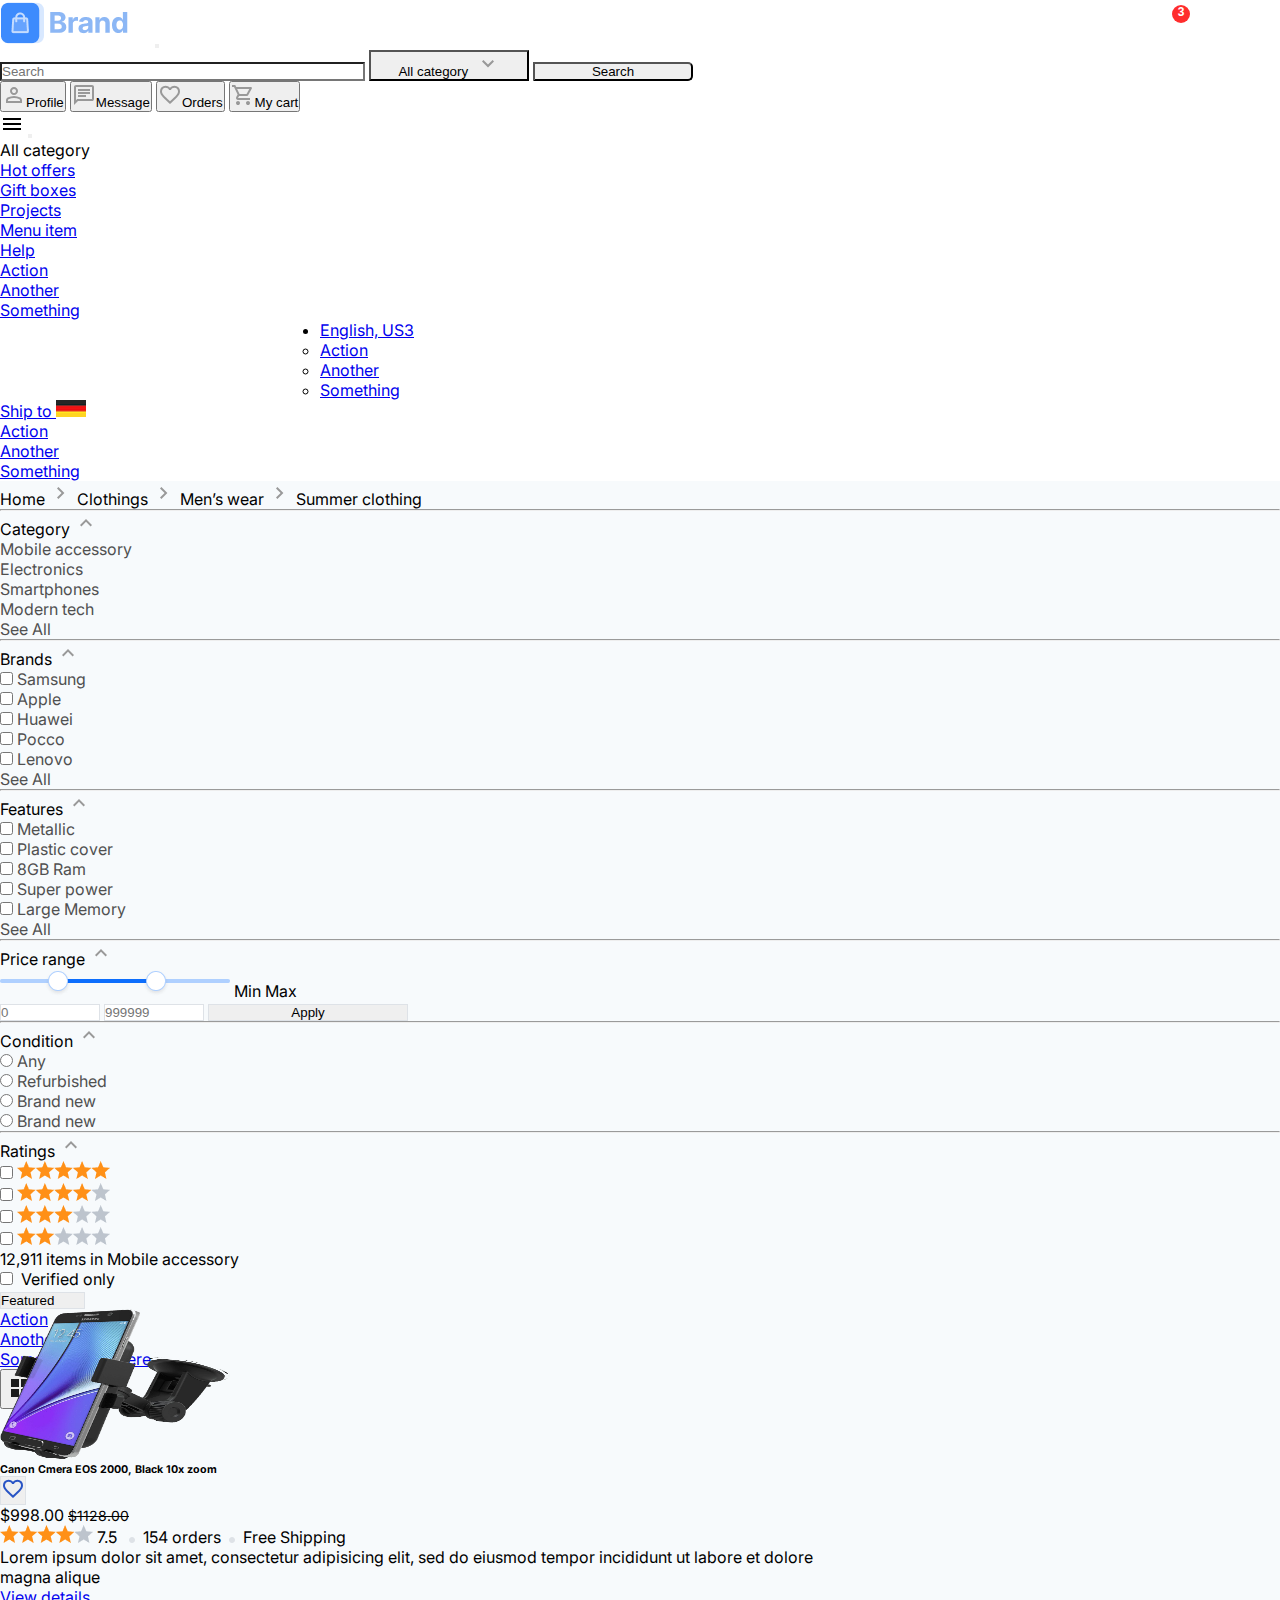
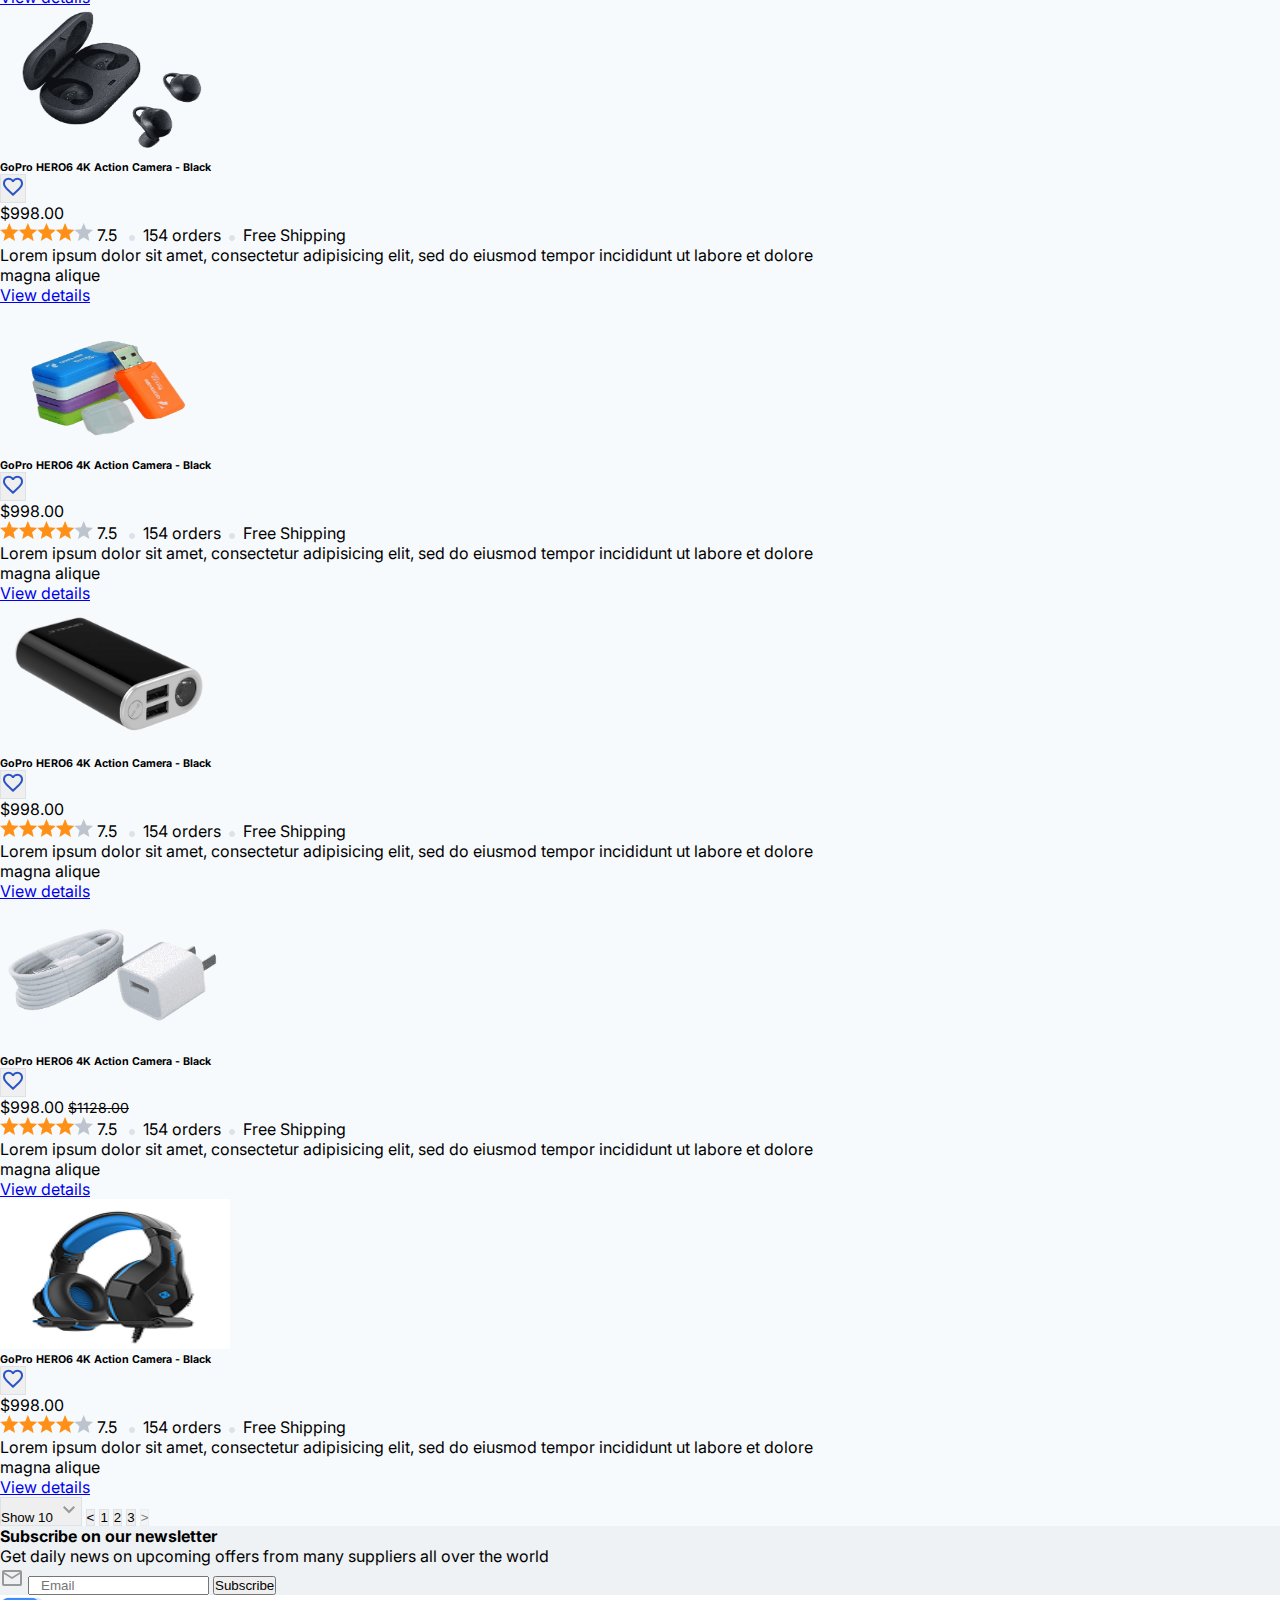
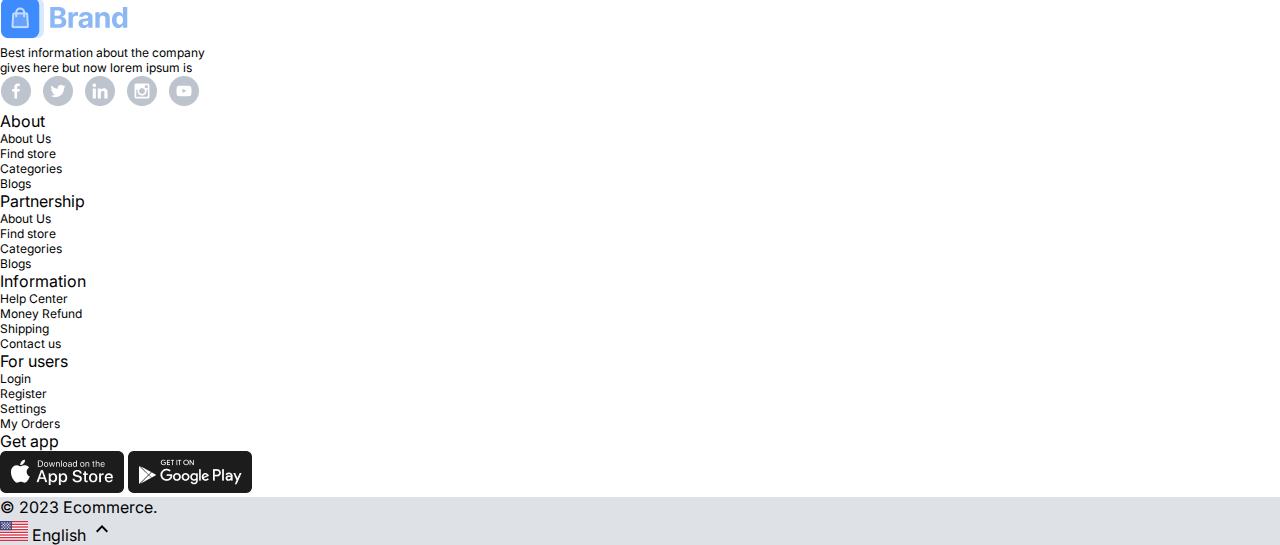
<file: categories-row2.html>
<!DOCTYPE html>
<html lang="en">

<head>
    <meta charset="UTF-8" />
    <meta name="viewport" content="width=device-width, initial-scale=1.0" />
    <title>Document</title>
    <link href="https://fonts.googleapis.com/icon?family=Material+Icons" rel="stylesheet" />
    <link href="https://fonts.googleapis.com/icon?family=Material+Icons" rel="stylesheet" />
    <link
        href="https://fonts.googleapis.com/css2?family=Inter:ital,opsz,wght@0,14..32,100..900;1,14..32,100..900&display=swap"
        rel="stylesheet" />
    <link href="https://cdn.jsdelivr.net/npm/bootstrap@5.3.6/dist/css/bootstrap.min.css" rel="stylesheet"
        integrity="sha384-4Q6Gf2aSP4eDXB8Miphtr37CMZZQ5oXLH2yaXMJ2w8e2ZtHTl7GptT4jmndRuHDT" crossorigin="anonymous" />
    <link rel="stylesheet" href="https://cdnjs.cloudflare.com/ajax/libs/font-awesome/6.7.2/css/all.min.css">
    <link rel="stylesheet" href="style.css" />
      <link
    rel="stylesheet"
    href="https://cdnjs.cloudflare.com/ajax/libs/animate.css/4.1.1/animate.min.css"
  />
</head>

<body>

    <div class="main">

        <!-- navbar start -->

        <nav class="navbar navbar-expand-lg shadow-sm">
            <div class="container">
                <a class="navbar-brand" href="index.html"><img src="./images/logo-colored.png" alt="" /></a>
                <button class="navbar-toggler" type="button" data-bs-toggle="collapse"
                    data-bs-target="#navbarSupportedContent" aria-controls="navbarSupportedContent"
                    aria-expanded="false" aria-label="Toggle navigation">
                    <span class="navbar-toggler-icon"></span>
                </button>
                <div class="collapse navbar-collapse" id="navbarSupportedContent">
                    <form class="d-flex" role="search">
                        <input class="form-control btn-primary search" type="search" placeholder="Search"
                            aria-label="Search" />
                        <button class="btn btn-outline-primary btn p-2" type="submit">
                            All category&nbsp;
                            <i><svg xmlns="http://www.w3.org/2000/svg" height="24px" viewBox="0 -960 960 960"
                                    width="24px" fill="#999999">
                                    <path d="M480-345 240-585l56-56 184 183 184-183 56 56-240 240Z" />
                                </svg></i>
                        </button>
                        <button class="btn btn-primary w-25 me-3 btn1 text-white" type="submit">
                            Search
                        </button>
                    </form>
                    <div class="d-flex ms-5">
                        <button class="d-flex flex-column pe-3 text-secondary border-0 bg-transparent" type="submit">
                            <i><svg xmlns="http://www.w3.org/2000/svg" height="24px" viewBox="0 -960 960 960"
                                    width="24px" fill="#999999">
                                    <path
                                        d="M480-480q-66 0-113-47t-47-113q0-66 47-113t113-47q66 0 113 47t47 113q0 66-47 113t-113 47ZM160-160v-112q0-34 17.5-62.5T224-378q62-31 126-46.5T480-440q66 0 130 15.5T736-378q29 15 46.5 43.5T800-272v112H160Zm80-80h480v-32q0-11-5.5-20T700-306q-54-27-109-40.5T480-360q-56 0-111 13.5T260-306q-9 5-14.5 14t-5.5 20v32Zm240-320q33 0 56.5-23.5T560-640q0-33-23.5-56.5T480-720q-33 0-56.5 23.5T400-640q0 33 23.5 56.5T480-560Zm0-80Zm0 400Z" />
                                </svg></i>Profile
                        </button>
                        <button class="d-flex flex-column pe-3 text-secondary border-0 bg-transparent" type="submit">
                            <i><svg xmlns="http://www.w3.org/2000/svg" height="24px" viewBox="0 -960 960 960"
                                    width="24px" fill="#999999">
                                    <path
                                        d="M240-400h320v-80H240v80Zm0-120h480v-80H240v80Zm0-120h480v-80H240v80ZM80-80v-720q0-33 23.5-56.5T160-880h640q33 0 56.5 23.5T880-800v480q0 33-23.5 56.5T800-240H240L80-80Zm126-240h594v-480H160v525l46-45Zm-46 0v-480 480Z" />
                                </svg></i>Message
                        </button>
                        <button class="d-flex flex-column pe-3 text-secondary border-0 bg-transparent" type="submit">
                            <i><svg xmlns="http://www.w3.org/2000/svg" height="24px" viewBox="0 -960 960 960"
                                    width="24px" fill="#999999">
                                    <path
                                        d="m480-120-58-52q-101-91-167-157T150-447.5Q111-500 95.5-544T80-634q0-94 63-157t157-63q52 0 99 22t81 62q34-40 81-62t99-22q94 0 157 63t63 157q0 46-15.5 90T810-447.5Q771-395 705-329T538-172l-58 52Zm0-108q96-86 158-147.5t98-107q36-45.5 50-81t14-70.5q0-60-40-100t-100-40q-47 0-87 26.5T518-680h-76q-15-41-55-67.5T300-774q-60 0-100 40t-40 100q0 35 14 70.5t50 81q36 45.5 98 107T480-228Zm0-273Z" />
                                </svg></i>Orders
                        </button>
                         <a class="text-decoration-none" href="cart.html"> <button class="cart-container d-flex flex-column pe-2 text-secondary border-0 bg-transparent" type="submit">
              <i><svg xmlns="http://www.w3.org/2000/svg" height="24px" viewBox="0 -960 960 960" width="24px"
                  fill="#999999">
                  <path
                    d="M280-80q-33 0-56.5-23.5T200-160q0-33 23.5-56.5T280-240q33 0 56.5 23.5T360-160q0 33-23.5 56.5T280-80Zm400 0q-33 0-56.5-23.5T600-160q0-33 23.5-56.5T680-240q33 0 56.5 23.5T760-160q0 33-23.5 56.5T680-80ZM246-720l96 200h280l110-200H246Zm-38-80h590q23 0 35 20.5t1 41.5L692-482q-11 20-29.5 31T622-440H324l-44 80h480v80H280q-45 0-68-39.5t-2-78.5l54-98-144-304H40v-80h130l38 80Zm134 280h280-280Z" />
                </svg></i>My cart <span id="cartCount" class="cart-badge rounded-circle">0</span>
            </button></a>
                    </div>
                </div>
            </div>
        </nav>
        <!-- nav close -->

        <!-- hearder start -->

        <nav class="navbar navbar-expand-lg shadow-sm">
            <div class="container">
                <a class="navbar-brand" href="#"><i><svg xmlns="http://www.w3.org/2000/svg" height="24px"
                            viewBox="0 -960 960 960" width="24px" fill="#000000">
                            <path d="M120-240v-80h720v80H120Zm0-200v-80h720v80H120Zm0-200v-80h720v80H120Z" />
                        </svg></i></a>
                <button class="navbar-toggler" type="button" data-bs-toggle="collapse"
                    data-bs-target="#navbarNavDropdown" aria-controls="navbarNavDropdown" aria-expanded="false"
                    aria-label="Toggle navigation">
                    <span class="navbar-toggler-icon"></span>
                </button>
                <div class="collapse navbar-collapse" id="navbarNavDropdown">
                    <ul class="navbar-nav">
                        <li class="nav-item">
                            <a class="nav-link active" aria-current="page">All category</a>
                        </li>
                        <li class="nav-item">
                            <a class="nav-link active" aria-current="page" href="#">Hot offers</a>
                        </li>
                        <li class="nav-item">
                            <a class="nav-link active" aria-current="page" href="#">Gift boxes</a>
                        </li>
                        <li class="nav-item">
                            <a class="nav-link active" aria-current="page" href="#">Projects</a>
                        </li>
                        <li class="nav-item">
                            <a class="nav-link active" aria-current="page" href="#">Menu item</a>
                        </li>
                        <li class="nav-item dropdown">
                            <a class="nav-link dropdown-toggle nav-link active" href="#" role="button"
                                data-bs-toggle="dropdown" aria-expanded="false">
                                Help
                            </a>
                            <ul class="dropdown-menu">
                                <li><a class="dropdown-item" href="#">Action</a></li>
                                <li><a class="dropdown-item" href="#">Another</a></li>
                                <li><a class="dropdown-item" href="#">Something</a></li>
                            </ul>
                        </li>

                        <li class="nav-item dropdown margin-left">
                            <a class="nav-link dropdown-toggle nav-link active" href="#" role="button"
                                data-bs-toggle="dropdown" aria-expanded="false">
                                English, US3
                            </a>
                            <ul class="dropdown-menu">
                                <li><a class="dropdown-item" href="#">Action</a></li>
                                <li><a class="dropdown-item" href="#">Another</a></li>
                                <li><a class="dropdown-item" href="#">Something</a></li>
                            </ul>
                        </li>
                        <li class="nav-item dropdown">
                            <a class="nav-link dropdown-toggle nav-link active" href="#" role="button"
                                data-bs-toggle="dropdown" aria-expanded="false">
                                Ship to
                                <img width="30px" height="17px" src="./images/flags.png" alt="" />
                            </a>
                            <ul class="dropdown-menu">
                                <li><a class="dropdown-item" href="#">Action</a></li>
                                <li><a class="dropdown-item" href="#">Another</a></li>
                                <li><a class="dropdown-item" href="#">Something</a></li>
                            </ul>
                        </li>
                    </ul>
                </div>
            </div>
        </nav>
        <!-- header close -->

        <!-- section 1 start-->
        <div class="container-fluid last3">
            <section class="container pt-3 ">
                <p class="text-secondary m-0 -">Home <i><svg xmlns="http://www.w3.org/2000/svg" height="24px"
                            viewBox="0 -960 960 960" width="24px" fill="#999999">
                            <path d="M504-480 320-664l56-56 240 240-240 240-56-56 184-184Z" />
                        </svg></i> Clothings <i><svg xmlns="http://www.w3.org/2000/svg" height="24px"
                            viewBox="0 -960 960 960" width="24px" fill="#999999">
                            <path d="M504-480 320-664l56-56 240 240-240 240-56-56 184-184Z" />
                        </svg></i> Men’s wear <i><svg xmlns="http://www.w3.org/2000/svg" height="24px"
                            viewBox="0 -960 960 960" width="24px" fill="#999999">
                            <path d="M504-480 320-664l56-56 240 240-240 240-56-56 184-184Z" />
                        </svg></i> Summer clothing</p>
            </section>
        </div>
        <!-- sec1 close -->

        <!-- section2 start -->
        <div class="container-fluid last3">
            <section class="container">
                <div class="row pt-3 py-0">
                    <div class="col-3">
                        <hr class="m-0">
                        <div class="card last3 pt-3 border-0" id="span">
                            <div class="card-body  py-0 ps-0 d-flex justify-content-between">
                                <span class="fw-bolder fs-6 ">Category </span><i><svg xmlns="http://www.w3.org/2000/svg"
                                        height="24px" viewBox="0 -960 960 960" width="24px" fill="#999999">
                                        <path d="M480-528 296-344l-56-56 240-240 240 240-56 56-184-184Z" />
                                    </svg></i>
                            </div>
                        </div>
                        <ul class="list-unstyled  pt-2 lh-lg ul">
                            <li>Mobile accessory</li>
                            <li>Electronics</li>
                            <li>Smartphones </li>
                            <li>Modern tech</li>
                            <li class="text-primary">See All</li>
                        </ul>
                        <hr>
                        <div class="card last3 border-0" id="span">
                            <div class="card-body ps-0 py-0 d-flex justify-content-between">
                                <span class="fw-bolder fs-6">Brands </span><i><svg xmlns="http://www.w3.org/2000/svg"
                                        height="24px" viewBox="0 -960 960 960" width="24px" fill="#999999">
                                        <path d="M480-528 296-344l-56-56 240-240 240 240-56 56-184-184Z" />
                                    </svg></i>
                            </div>
                        </div>
                        <ul class="list-unstyled ps-3 pt-2 lh-lg ul">
                            <li><input type="checkbox" name="" id=""> Samsung</li>
                            <li><input type="checkbox" name="" id=""> Apple</li>
                            <li><input type="checkbox" name="" id=""> Huawei </li>
                            <li><input type="checkbox" name="" id=""> Pocco</li>
                            <li><input type="checkbox" name="" id=""> Lenovo</li>
                            <li class="text-primary">See All</li>
                        </ul>

                        <hr>
                        <div class="card last3 border-0" id="span">
                            <div class="card-body  ps-0 py-0  d-flex justify-content-between">
                                <span class="fw-bolder fs-6">Features </span><i><svg xmlns="http://www.w3.org/2000/svg"
                                        height="24px" viewBox="0 -960 960 960" width="24px" fill="#999999">
                                        <path d="M480-528 296-344l-56-56 240-240 240 240-56 56-184-184Z" />
                                    </svg></i>
                            </div>
                        </div>
                        <ul class="list-unstyled ps-3 pt-2 lh-lg ul">
                            <li><input type="checkbox" name="" id=""> Metallic</li>
                            <li><input type="checkbox" name="" id=""> Plastic cover</li>
                            <li><input type="checkbox" name="" id=""> 8GB Ram</li>
                            <li><input type="checkbox" name="" id=""> Super power</li>
                            <li><input type="checkbox" name="" id=""> Large Memory</li>
                            <li class="text-primary">See All</li>
                        </ul>

                        <hr>
                        <div class="card last3 border-0" id="span">
                            <div class="card-body  ps-0 py-0  d-flex justify-content-between">
                                <span class="fw-bolder fs-6">Price range </span><i><svg
                                        xmlns="http://www.w3.org/2000/svg" height="24px" viewBox="0 -960 960 960"
                                        width="24px" fill="#999999">
                                        <path d="M480-528 296-344l-56-56 240-240 240 240-56 56-184-184Z" />
                                    </svg></i>
                            </div>
                        </div>

                        <img class="pt-3" src="./images/Range.png" alt="">
                        <span class="pe-5">Min</span>
                        <span class="ps-5">Max</span>
                        <br>
                        <input class="innn p-1 rounded-2 " type="text" name="" id="" placeholder="0">
                        <input class="innn p-1 rounded-2 " type="text" name="" id="" placeholder="999999">
                        <button class="innn2 mt-3 p-1 rounded-2 text-primary bg-white shadow-sm">Apply</button>


                        <hr>
                        <div class="card last3 border-0" id="span">
                            <div class="card-body  ps-0 py-0  d-flex justify-content-between">
                                <span class="fw-bolder fs-6">Condition </span><i><svg xmlns="http://www.w3.org/2000/svg"
                                        height="24px" viewBox="0 -960 960 960" width="24px" fill="#999999">
                                        <path d="M480-528 296-344l-56-56 240-240 240 240-56 56-184-184Z" />
                                    </svg></i>
                            </div>
                        </div>
                        <ul class="list-unstyled ps-3 pt-2 lh-lg ul">
                            <li><input type="radio" name="" id=""> Any</li>
                            <li><input type="radio" name="" id=""> Refurbished</li>
                            <li><input type="radio" name="" id=""> Brand new</li>
                            <li><input type="radio" name="" id=""> Brand new</li>
                        </ul>

                        <hr>
                        <div class="card last3 border-0" id="span">
                            <div class="card-body  ps-0 py-0  d-flex justify-content-between">
                                <span class="fw-bolder fs-6">Ratings </span><i><svg xmlns="http://www.w3.org/2000/svg"
                                        height="24px" viewBox="0 -960 960 960" width="24px" fill="#999999">
                                        <path d="M480-528 296-344l-56-56 240-240 240 240-56 56-184-184Z" />
                                    </svg></i>
                            </div>
                        </div>
                        <ul class="list-unstyled ps-3 pt-2 lh-lg ul">
                            <li><input type="checkbox" name="" id=""> <img class="pb-2" src="./images/rating.png"
                                    alt=""></li>
                            <li><input type="checkbox" name="" id=""> <img class="pb-2" src="./images/rating2.png"
                                    alt=""></li>
                            <li><input type="checkbox" name="" id=""> <img class="pb-2" src="./images/rating3.png"
                                    alt=""></li>
                            <li><input type="checkbox" name="" id=""> <img class="pb-2" src="./images/rating4.png"
                                    alt=""></li>
                        </ul>

                    </div>
                    <div class="col-9">
                        <div class="up">
                            <div class="card aa">
                                <div class="card-body pt-2 d-flex align-items-center justify-content-between ">
                                    <div>
                                        <p class="mb-0">12,911 items in <span class="fw-bold"> Mobile accessory</span>
                                        </p>
                                    </div>
                                    <div class="d-flex align-items-center justify-content-center">
                                        <input type="checkbox" name="" id=""><span class="me-3">&nbsp; Verified
                                            only</span>
                                        <div class="dropdown">
                                            <button class="p-1  me-3 bg-white rounded dropdown-toggle btnn"
                                                type="button" data-bs-toggle="dropdown" aria-expanded="false">
                                                Featured &nbsp; &nbsp; &nbsp; &nbsp;
                                            </button>
                                            <ul class="dropdown-menu">
                                                <li><a class="dropdown-item" href="#">Action</a></li>
                                                <li><a class="dropdown-item" href="#">Another action</a></li>
                                                <li><a class="dropdown-item" href="#">Something else here</a></li>
                                            </ul>
                                        </div>
                                        <a href="categories-col.html"> <button
                                                class="btnnnn border-1 rounded-start me-0 bg-white"><img
                                                    src="./images/gridview.png" alt=""></button></a>
                                        <a href="all-categories.html"> <button
                                                class="btnnnn border-1 rounded-end ms-0"><i
                                                    class="fa-solid fa-bars fw-bolder "
                                                    style="color: #000000;"></i></button></a>
                                    </div>

                                </div>
                            </div>
                        </div>
                        <div class="down pt-3">
                            <div class="pulse-hover card py-3" style="max-width: 52rem;">
                                <div class="row g-0">
                                    <div class="col-md-4">
                                        <img height="150" width="230" src="./images/standmobile.png"
                                            class="img-fluid rounded-start ms-4" alt="...">
                                    </div>
                                    <div class="col-md-8">
                                        <div class="card-body ">
                                            <div class="d-flex justify-content-between align-items-center">
                                                <h6 class="card-title">Canon Cmera EOS 2000, Black 10x zoom</h6>
                                                <button class="p-1 btnn bg-white rounded">
                                                    <i><svg xmlns="http://www.w3.org/2000/svg" height="24px"
                                                            viewBox="0 -960 960 960" width="24px" fill="#2854C5">
                                                            <path
                                                                d="m480-120-58-52q-101-91-167-157T150-447.5Q111-500 95.5-544T80-634q0-94 63-157t157-63q52 0 99 22t81 62q34-40 81-62t99-22q94 0 157 63t63 157q0 46-15.5 90T810-447.5Q771-395 705-329T538-172l-58 52Zm0-108q96-86 158-147.5t98-107q36-45.5 50-81t14-70.5q0-60-40-100t-100-40q-47 0-87 26.5T518-680h-76q-15-41-55-67.5T300-774q-60 0-100 40t-40 100q0 35 14 70.5t50 81q36 45.5 98 107T480-228Zm0-273Z" />
                                                        </svg></i>
                                                </button>
                                            </div>
                                            <span class="fw-bold">$998.00</span> <del class="text-secondary">
                                                $1128.00</del>
                                            <br>
                                            <img src="./images/rating2.png" alt=""><span
                                                class="text-warning align-bottom"> 7.5 </span>&nbsp; <img
                                                src="./images/Dot.png" alt=""><span
                                                class="card-text text-secondary">&nbsp; 154 orders &nbsp;<img
                                                    src="./images/Dot.png" alt=""><span class="text-success">&nbsp; Free
                                                    Shipping</span> </span>
                                            <p class="m-2 ps-0 ms-0 text-secondary">Lorem ipsum dolor sit amet,
                                                consectetur adipisicing elit, sed do eiusmod
                                                tempor incididunt ut labore et dolore magna alique
                                            </p>
                                            <a class="text-decoration-none" href="men's wear.html"><p class="text-primary" style="cursor: pointer;">View details</p></a>
                                        </div>
                                    </div>
                                </div>
                            </div>

                            <div class="pulse-hover card py-3 mt-3" style="max-width: 52rem;">
                                <div class="row g-0">
                                    <div class="col-md-4">
                                        <img height="150" width="230" src="./images/airpod.png"
                                            class="img-fluid rounded-start ms-4" alt="...">
                                    </div>
                                    <div class="col-md-8">
                                        <div class="card-body ">
                                            <div class="d-flex justify-content-between align-items-center">
                                                <h6 class="card-title">GoPro HERO6 4K Action Camera - Black</h6>
                                                <button class="p-1 btnn bg-white rounded">
                                                    <i><svg xmlns="http://www.w3.org/2000/svg" height="24px"
                                                            viewBox="0 -960 960 960" width="24px" fill="#2854C5">
                                                            <path
                                                                d="m480-120-58-52q-101-91-167-157T150-447.5Q111-500 95.5-544T80-634q0-94 63-157t157-63q52 0 99 22t81 62q34-40 81-62t99-22q94 0 157 63t63 157q0 46-15.5 90T810-447.5Q771-395 705-329T538-172l-58 52Zm0-108q96-86 158-147.5t98-107q36-45.5 50-81t14-70.5q0-60-40-100t-100-40q-47 0-87 26.5T518-680h-76q-15-41-55-67.5T300-774q-60 0-100 40t-40 100q0 35 14 70.5t50 81q36 45.5 98 107T480-228Zm0-273Z" />
                                                        </svg></i>
                                                </button>
                                            </div>
                                            <span class="fw-bold">$998.00</span>
                                            <br>
                                            <img src="./images/rating2.png" alt=""><span
                                                class="text-warning align-bottom"> 7.5 </span>&nbsp; <img
                                                src="./images/Dot.png" alt=""><span
                                                class="card-text text-secondary">&nbsp; 154 orders &nbsp;<img
                                                    src="./images/Dot.png" alt=""><span class="text-success">&nbsp; Free
                                                    Shipping</span> </span>
                                          <p class="m-2 ps-0 ms-0 text-secondary">Lorem ipsum dolor sit amet,
                                                consectetur adipisicing elit, sed do eiusmod
                                                tempor incididunt ut labore et dolore magna alique
                                            </p>
                                            <a class="text-decoration-none" href="men's wear.html"><p class="text-primary" style="cursor: pointer;">View details</p></a>
                                        </div>
                                    </div>
                                </div>
                            </div>

                            <div class="pulse-hover card py-3 mt-3" style="max-width: 52rem;">
                                <div class="row g-0">
                                    <div class="col-md-4">
                                        <img height="150" width="230" src="./images/usb.png"
                                            class="img-fluid rounded-start ms-4" alt="...">
                                    </div>
                                    <div class="col-md-8">
                                        <div class="card-body ">
                                            <div class="d-flex justify-content-between align-items-center">
                                                <h6 class="card-title">GoPro HERO6 4K Action Camera - Black</h6>
                                                <button class="p-1 btnn bg-white rounded">
                                                    <i><svg xmlns="http://www.w3.org/2000/svg" height="24px"
                                                            viewBox="0 -960 960 960" width="24px" fill="#2854C5">
                                                            <path
                                                                d="m480-120-58-52q-101-91-167-157T150-447.5Q111-500 95.5-544T80-634q0-94 63-157t157-63q52 0 99 22t81 62q34-40 81-62t99-22q94 0 157 63t63 157q0 46-15.5 90T810-447.5Q771-395 705-329T538-172l-58 52Zm0-108q96-86 158-147.5t98-107q36-45.5 50-81t14-70.5q0-60-40-100t-100-40q-47 0-87 26.5T518-680h-76q-15-41-55-67.5T300-774q-60 0-100 40t-40 100q0 35 14 70.5t50 81q36 45.5 98 107T480-228Zm0-273Z" />
                                                        </svg></i>
                                                </button>
                                            </div>
                                            <span class="fw-bold">$998.00</span>
                                            <br>
                                            <img src="./images/rating2.png" alt=""><span
                                                class="text-warning align-bottom"> 7.5 </span>&nbsp; <img
                                                src="./images/Dot.png" alt=""><span
                                                class="card-text text-secondary">&nbsp; 154 orders &nbsp;<img
                                                    src="./images/Dot.png" alt=""><span class="text-success">&nbsp; Free
                                                    Shipping</span> </span>
                                            <p class="m-2 ps-0 ms-0 text-secondary">Lorem ipsum dolor sit amet,
                                                consectetur adipisicing elit, sed do eiusmod
                                                tempor incididunt ut labore et dolore magna alique
                                            </p>
                                            <a class="text-decoration-none" href="men's wear.html"><p class="text-primary" style="cursor: pointer;">View details</p></a>
                                        </div>
                                    </div>
                                </div>
                            </div>

                            <div class="pulse-hover card py-3 mt-3" style="max-width: 52rem;">
                                <div class="row g-0">
                                    <div class="col-md-4">
                                        <img height="150" width="230" src="./images/battery-charger.png"
                                            class="img-fluid rounded-start pt-4 ms-4" alt="...">
                                    </div>
                                    <div class="col-md-8">
                                        <div class="card-body ">
                                            <div class="d-flex justify-content-between align-items-center">
                                                <h6 class="card-title">GoPro HERO6 4K Action Camera - Black</h6>
                                                <button class="p-1 btnn bg-white rounded">
                                                    <i><svg xmlns="http://www.w3.org/2000/svg" height="24px"
                                                            viewBox="0 -960 960 960" width="24px" fill="#2854C5">
                                                            <path
                                                                d="m480-120-58-52q-101-91-167-157T150-447.5Q111-500 95.5-544T80-634q0-94 63-157t157-63q52 0 99 22t81 62q34-40 81-62t99-22q94 0 157 63t63 157q0 46-15.5 90T810-447.5Q771-395 705-329T538-172l-58 52Zm0-108q96-86 158-147.5t98-107q36-45.5 50-81t14-70.5q0-60-40-100t-100-40q-47 0-87 26.5T518-680h-76q-15-41-55-67.5T300-774q-60 0-100 40t-40 100q0 35 14 70.5t50 81q36 45.5 98 107T480-228Zm0-273Z" />
                                                        </svg></i>
                                                </button>
                                            </div>
                                            <span class="fw-bold">$998.00</span>
                                            <br>
                                            <img src="./images/rating2.png" alt=""><span
                                                class="text-warning align-bottom"> 7.5 </span>&nbsp; <img
                                                src="./images/Dot.png" alt=""><span
                                                class="card-text text-secondary">&nbsp; 154 orders &nbsp;<img
                                                    src="./images/Dot.png" alt=""><span class="text-success">&nbsp; Free
                                                    Shipping</span> </span>
                                           <p class="m-2 ps-0 ms-0 text-secondary">Lorem ipsum dolor sit amet,
                                                consectetur adipisicing elit, sed do eiusmod
                                                tempor incididunt ut labore et dolore magna alique
                                            </p>
                                            <a class="text-decoration-none" href="men's wear.html"><p class="text-primary" style="cursor: pointer;">View details</p></a>
                                        </div>
                                    </div>
                                </div>
                            </div>

                            <div class="pulse-hover card py-3 mt-3" style="max-width: 52rem;">
                                <div class="row g-0">
                                    <div class="col-md-4">
                                        <img height="150" width="230" src="./images/charger.png"
                                            class="img-fluid rounded-start ms-4" alt="...">
                                    </div>
                                    <div class="col-md-8">
                                        <div class="card-body ">
                                            <div class="d-flex justify-content-between align-items-center">
                                                <h6 class="card-title">GoPro HERO6 4K Action Camera - Black</h6>
                                                <button class="p-1 btnn bg-white rounded">
                                                    <i><svg xmlns="http://www.w3.org/2000/svg" height="24px"
                                                            viewBox="0 -960 960 960" width="24px" fill="#2854C5">
                                                            <path
                                                                d="m480-120-58-52q-101-91-167-157T150-447.5Q111-500 95.5-544T80-634q0-94 63-157t157-63q52 0 99 22t81 62q34-40 81-62t99-22q94 0 157 63t63 157q0 46-15.5 90T810-447.5Q771-395 705-329T538-172l-58 52Zm0-108q96-86 158-147.5t98-107q36-45.5 50-81t14-70.5q0-60-40-100t-100-40q-47 0-87 26.5T518-680h-76q-15-41-55-67.5T300-774q-60 0-100 40t-40 100q0 35 14 70.5t50 81q36 45.5 98 107T480-228Zm0-273Z" />
                                                        </svg></i>
                                                </button>
                                            </div>
                                            <span class="fw-bold">$998.00</span> <del class="text-secondary">
                                                $1128.00</del>
                                            <br>
                                            <img src="./images/rating2.png" alt=""><span
                                                class="text-warning align-bottom"> 7.5 </span>&nbsp; <img
                                                src="./images/Dot.png" alt=""><span
                                                class="card-text text-secondary">&nbsp; 154 orders &nbsp;<img
                                                    src="./images/Dot.png" alt=""><span class="text-success">&nbsp; Free
                                                    Shipping</span> </span>
                                          <p class="m-2 ps-0 ms-0 text-secondary">Lorem ipsum dolor sit amet,
                                                consectetur adipisicing elit, sed do eiusmod
                                                tempor incididunt ut labore et dolore magna alique
                                            </p>
                                            <a class="text-decoration-none" href="men's wear.html"><p class="text-primary" style="cursor: pointer;">View details</p></a>
                                        </div>
                                    </div>
                                </div>
                            </div>

                            <div class="pulse-hover card py-3 mt-3" style="max-width: 52rem;">
                                <div class="row g-0">
                                    <div class="col-md-4">
                                        <img height="150" width="230" src="./images/headset.png"
                                            class="img-fluid rounded-start ms-4" alt="...">
                                    </div>
                                    <div class="col-md-8">
                                        <div class="card-body ">
                                            <div class="d-flex justify-content-between align-items-center">
                                                <h6 class="card-title">GoPro HERO6 4K Action Camera - Black</h6>
                                                <button class="p-1 btnn bg-white rounded">
                                                    <i><svg xmlns="http://www.w3.org/2000/svg" height="24px"
                                                            viewBox="0 -960 960 960" width="24px" fill="#2854C5">
                                                            <path
                                                                d="m480-120-58-52q-101-91-167-157T150-447.5Q111-500 95.5-544T80-634q0-94 63-157t157-63q52 0 99 22t81 62q34-40 81-62t99-22q94 0 157 63t63 157q0 46-15.5 90T810-447.5Q771-395 705-329T538-172l-58 52Zm0-108q96-86 158-147.5t98-107q36-45.5 50-81t14-70.5q0-60-40-100t-100-40q-47 0-87 26.5T518-680h-76q-15-41-55-67.5T300-774q-60 0-100 40t-40 100q0 35 14 70.5t50 81q36 45.5 98 107T480-228Zm0-273Z" />
                                                        </svg></i>
                                                </button>
                                            </div>
                                            <span class="fw-bold">$998.00</span>
                                            <br>
                                            <img src="./images/rating2.png" alt=""><span
                                                class="text-warning align-bottom"> 7.5 </span>&nbsp; <img
                                                src="./images/Dot.png" alt=""><span
                                                class="card-text text-secondary">&nbsp; 154 orders &nbsp;<img
                                                    src="./images/Dot.png" alt=""><span class="text-success">&nbsp; Free
                                                    Shipping</span> </span>
                                          <p class="m-2 ps-0 ms-0 text-secondary">Lorem ipsum dolor sit amet,
                                                consectetur adipisicing elit, sed do eiusmod
                                                tempor incididunt ut labore et dolore magna alique
                                            </p>
                                            <a class="text-decoration-none" href="men's wear.html"><p class="text-primary" style="cursor: pointer;">View details</p></a>
                                        </div>
                                    </div>
                                </div>
                            </div>

                            <div id="addCard3"></div>

                        </div>
                        <div class="d-flex pt-3 pb-4 justify-content-end align-items-center">
                            <button id="showMoreBtn3" class="btnn py-1 px-2 rounded bg-white me-3">Show 10 <i><svg
                                        xmlns="http://www.w3.org/2000/svg" height="24px" viewBox="0 -960 960 960"
                                        width="24px" fill="#999999">
                                        <path d="M480-345 240-585l56-56 184 183 184-183 56 56-240 240Z" />
                                    </svg></i></button>
                            <button id="previous-btn" class="py-1 px-3 btnn rounded-start bg-white">
                                < </button>
                                     <a href="all-categories.html"><button class="py-1 px-3  text-secondary btnn bg-white">1</button></a>
                                    <a href="categories-row1.html"><button class="py-1 px-3  text-secondary btnn bg-white">2</button></a>
                                    <a href="categories-row2.html"><button class="py-1 px-3 btnn">3</button></a>
                                    <button  id="next-btn" class=" py-1 px-3 btnn text-secondary rounded-end bg-white">></button>

                        </div>
                    </div>
                </div>

            </section>
        </div>

        <!-- section2 close -->

        <!-- section3 start -->
        <div class="container-fluid last2 py-2">
            <div class="container d-flex flex-column justify-content-center align-items-center mt-4 mb-4">
                <h4>Subscribe on our newsletter</h4>
                <p>Get daily news on upcoming offers from many suppliers all over the world</p>
                <div>
                    <i class="position-relative icon"><svg xmlns="http://www.w3.org/2000/svg" height="24px"
                            viewBox="0 -960 960 960" width="24px" fill="#999999">
                            <path
                                d="M160-160q-33 0-56.5-23.5T80-240v-480q0-33 23.5-56.5T160-800h640q33 0 56.5 23.5T880-720v480q0 33-23.5 56.5T800-160H160Zm320-280L160-640v400h640v-400L480-440Zm0-80 320-200H160l320 200ZM160-640v-80 480-400Z" />
                        </svg></i>
                    <input class="px-1 shadow-sm border-1 border-secondary px-3 py-2  rounded-3" type="email" name=""
                        id="" placeholder=" &nbsp; Email">
                    <button class="pulse-hover border-0 text-white bg-primary px-3 py-2  rounded-3 btn-1">Subscribe</button>
                </div>

            </div>
        </div>
        <!-- section3 close -->

        <!-- footer start -->

        <footer>
            <div class="container-fluid pb-5 bg-white shadow-sm">
                <div class="container">
                    <div class="row pt-3">
                        <div class="col-3">
                            <img src="./images/logo-colored.png" alt="">
                            <p class="text-2 mt-2">Best information about the company <br> gives here but now lorem
                                ipsum is</p>
                            <img src="./images/social.png" alt="">
                        </div>
                        <div class="col-1">
                            <p class="fw-bolder">About</p>
                            <li class="text-2 list-unstyled text-secondary ">About Us</li>
                            <li class="text-2 list-unstyled mt-1 text-secondary">Find store</li>
                            <li class="text-2 list-unstyled mt-1 text-secondary">Categories</li>
                            <li class="text-2 list-unstyled mt-1 text-secondary">Blogs</li>
                        </div>
                        <div class="col-2 ps-5">
                            <p class="fw-bolder">Partnership</p>
                            <li class="text-2 list-unstyled text-secondary ">About Us</li>
                            <li class="text-2 list-unstyled mt-1 text-secondary">Find store</li>
                            <li class="text-2 list-unstyled mt-1 text-secondary">Categories</li>
                            <li class="text-2 list-unstyled mt-1 text-secondary">Blogs</li>
                        </div>
                        <div class="col-2">
                            <p class="fw-bolder">Information</p>
                            <li class="text-2 list-unstyled text-secondary ">Help Center</li>
                            <li class="text-2 list-unstyled mt-1 text-secondary">Money Refund</li>
                            <li class="text-2 list-unstyled mt-1 text-secondary">Shipping</li>
                            <li class="text-2 list-unstyled mt-1 text-secondary">Contact us</li>
                        </div>
                        <div class="col-2 ">
                            <p class="fw-bolder">For users</p>
                            <li class="text-2 list-unstyled text-secondary ">Login</li>
                            <li class="text-2 list-unstyled mt-1 text-secondary">Register</li>
                            <li class="text-2 list-unstyled mt-1 text-secondary">Settings</li>
                            <li class="text-2 list-unstyled mt-1 text-secondary">My Orders</li>
                        </div>
                        <div class="col-2">
                            <p class="fw-bolder">Get app</p>
                            <img src="./images/market-button.png" alt="">
                            <img class="mt-2" src="./images/market-button-2.png" alt="">
                        </div>
                    </div>
                </div>
            </div>
        </footer>
        <!-- footer end -->

        <!-- last section -->

        <div class="container-fluid pt-2 lastt">
            <div class="container d-flex justify-content-between">
                <p>&copy; 2023 Ecommerce. </p>
                <div class="d-flex  align-items-center  ">
                    <img height="20" src="./images/US.png" alt=""> <span class="ms-2 text-secondary">English <i><svg
                                xmlns="http://www.w3.org/2000/svg" height="24px" viewBox="0 -960 960 960" width="24px"
                                fill="#000000">
                                <path d="M480-528 296-344l-56-56 240-240 240 240-56 56-184-184Z" />
                            </svg></i></span>
                </div>
            </div>
        </div>
        <!-- last section close-->

    </div>
    <script src="https://cdn.jsdelivr.net/npm/bootstrap@5.3.6/dist/js/bootstrap.bundle.min.js"
        integrity="sha384-j1CDi7MgGQ12Z7Qab0qlWQ/Qqz24Gc6BM0thvEMVjHnfYGF0rmFCozFSxQBxwHKO"
        crossorigin="anonymous"></script>
    <script src="app.js"></script>
</body>

</html
</file>
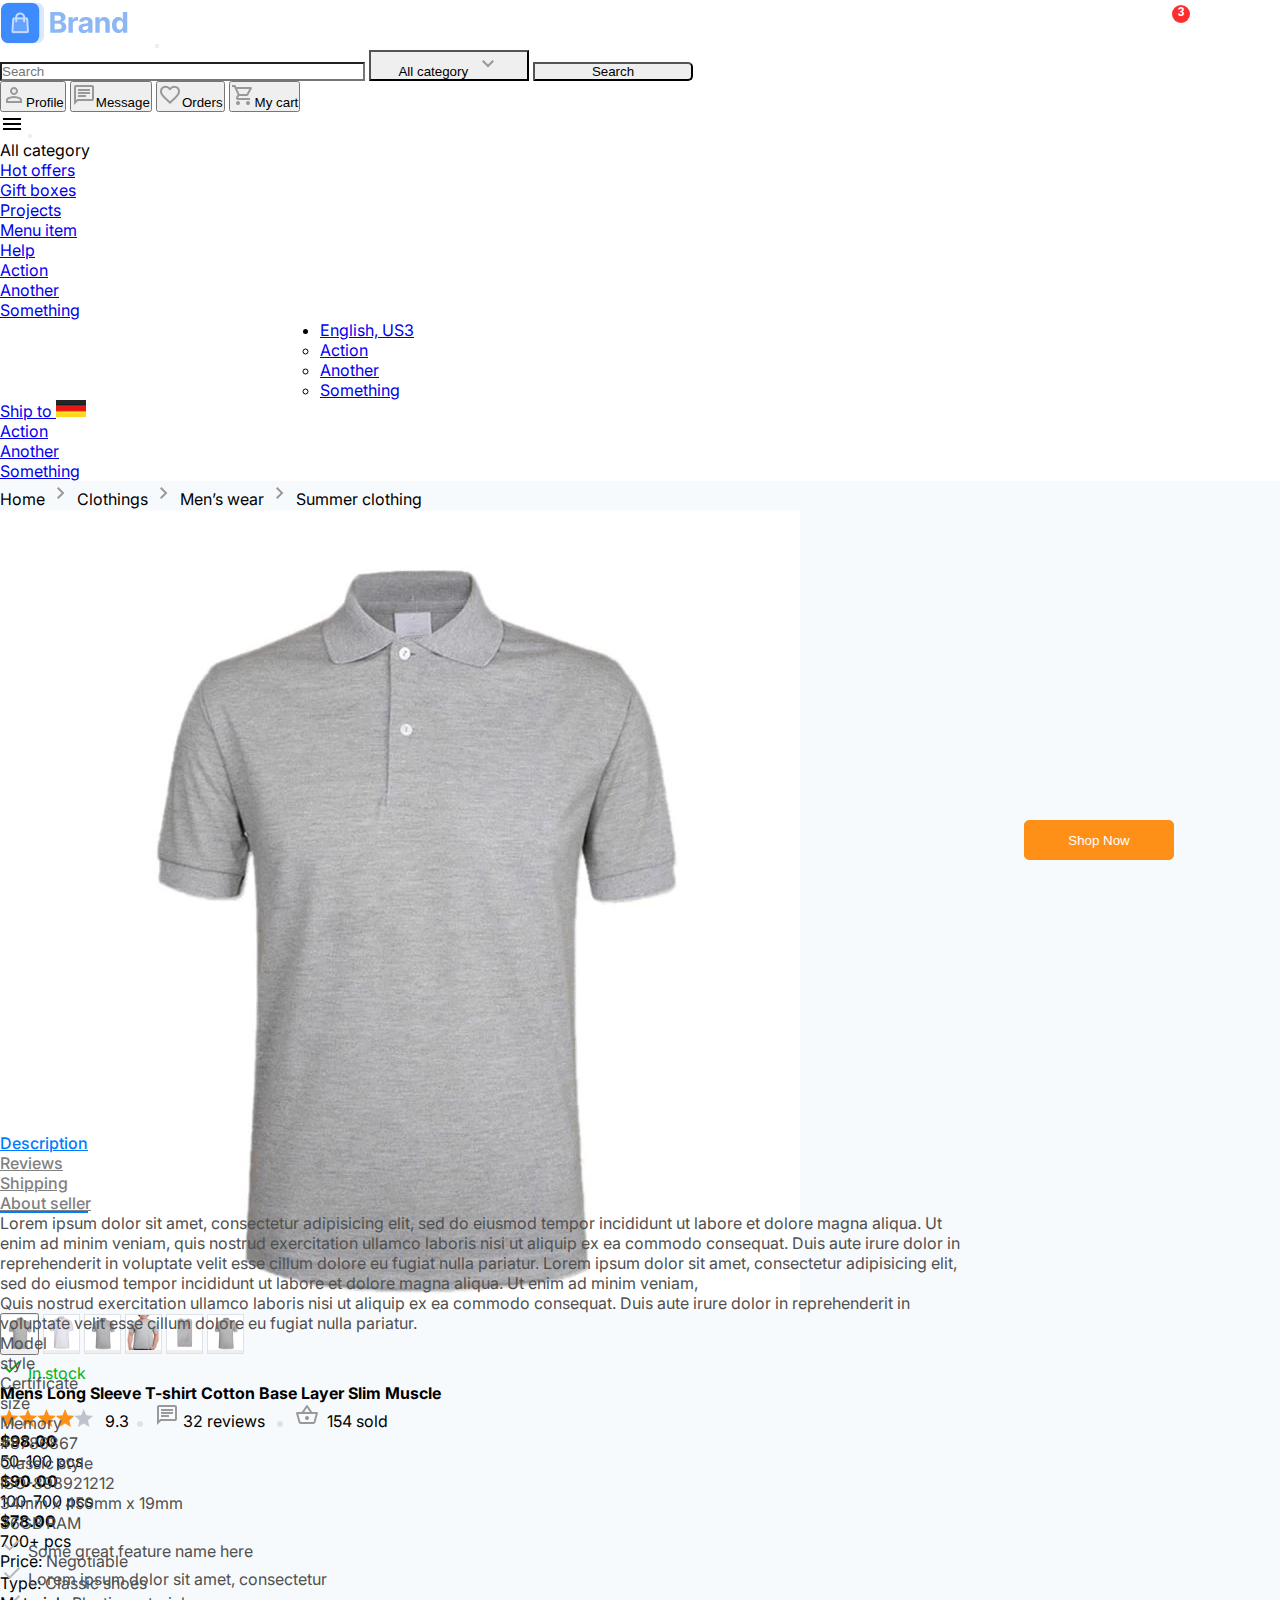
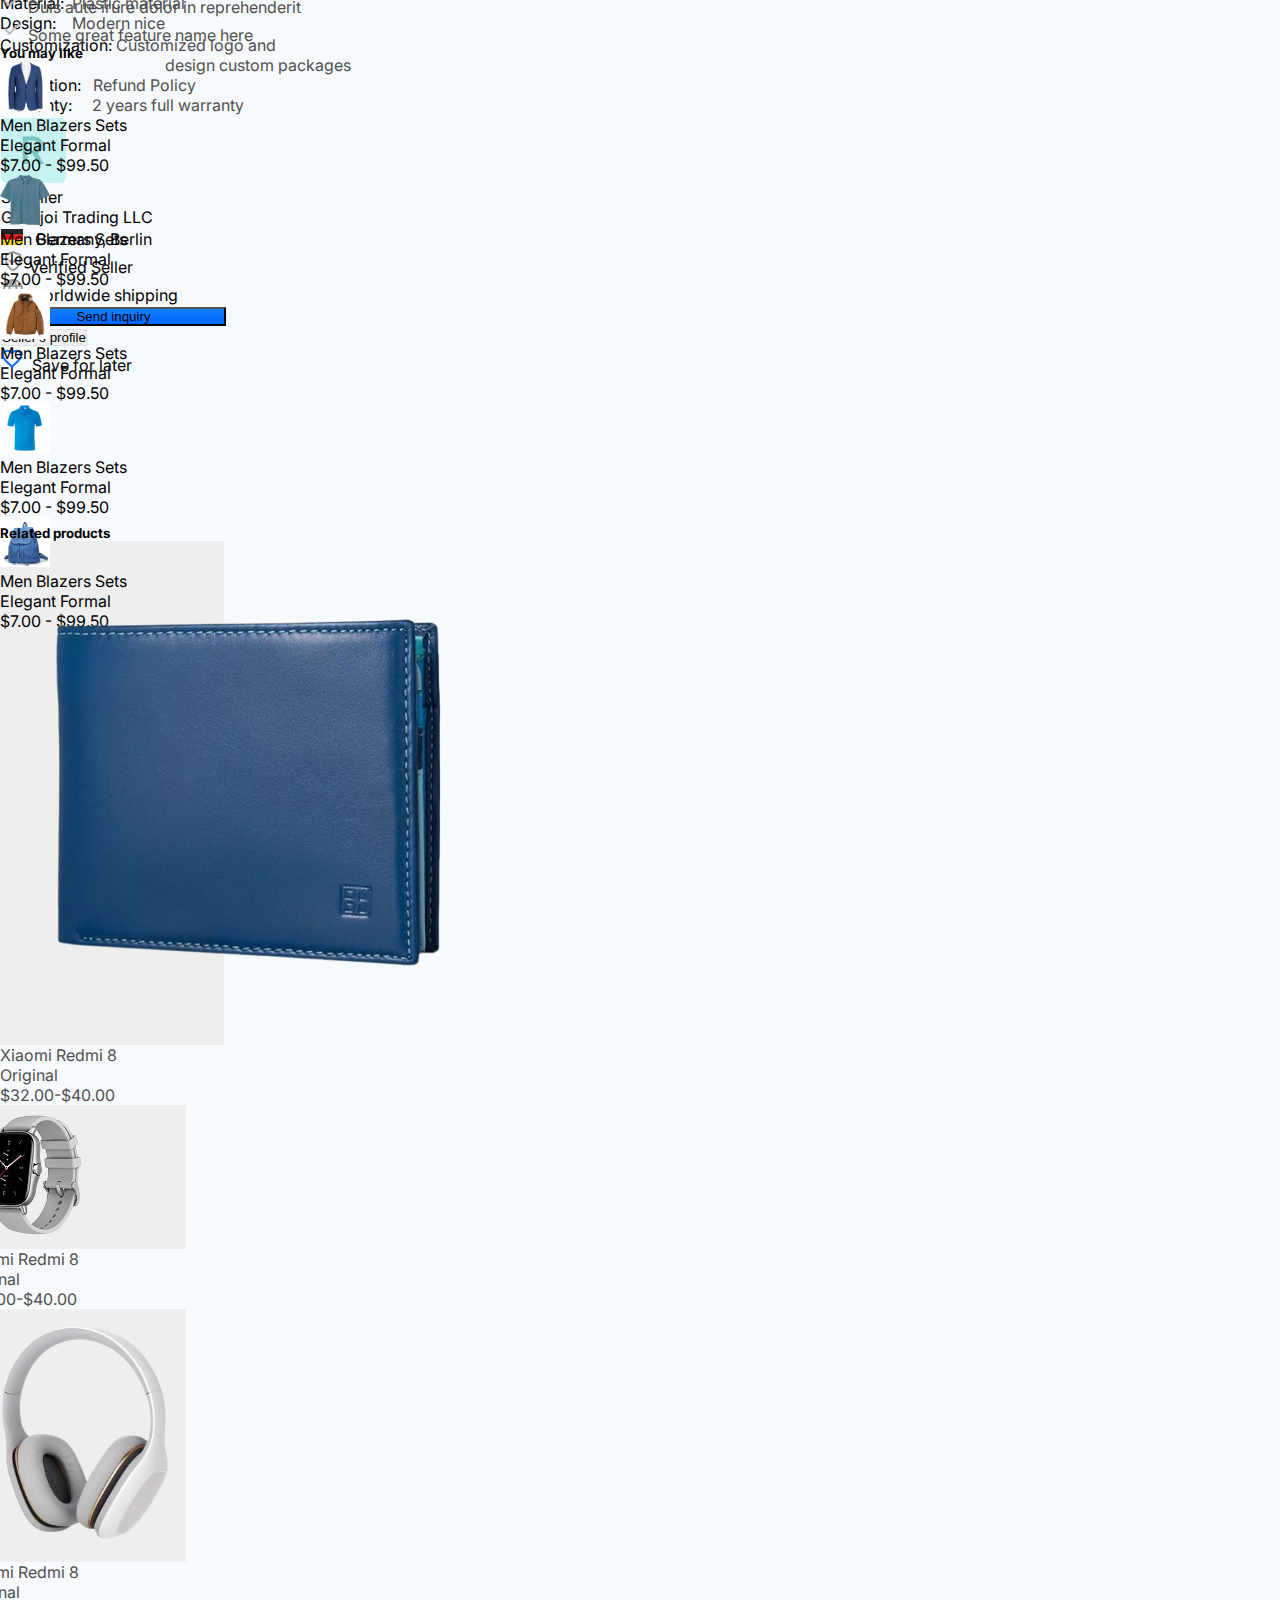
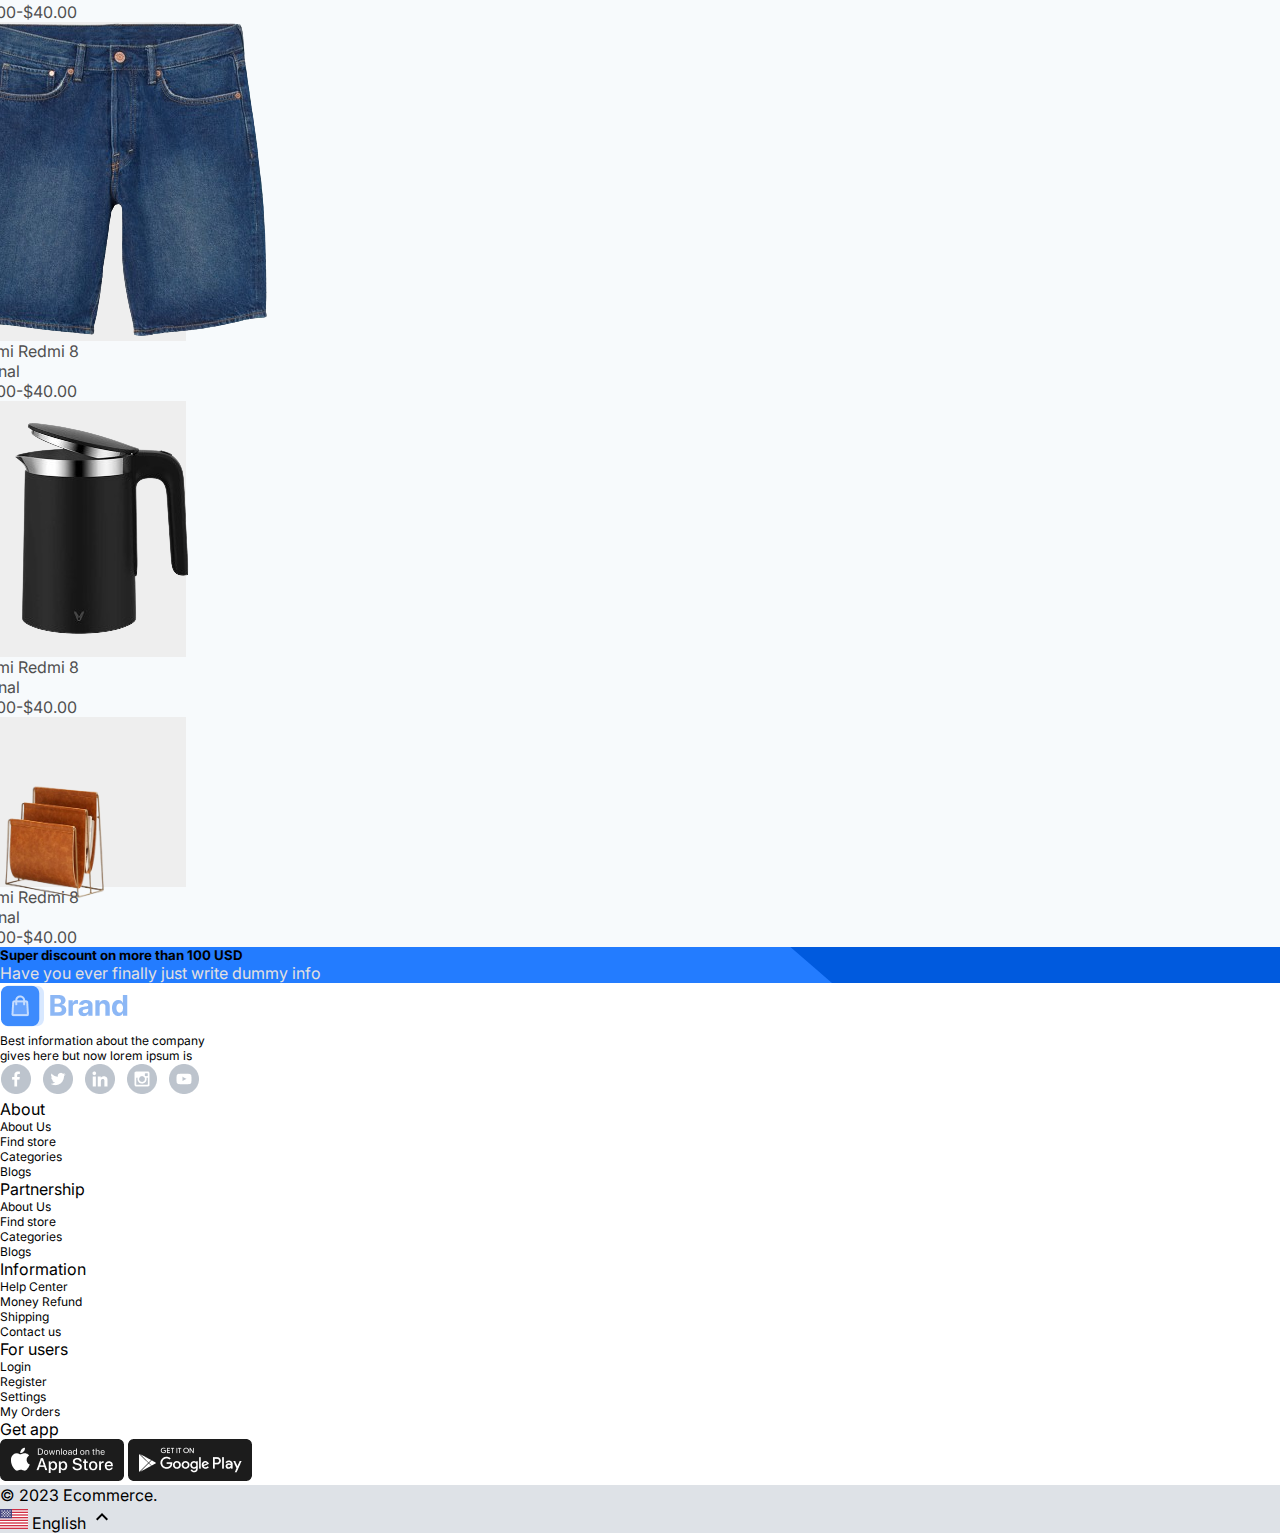
<file: men's wear.html>
<!DOCTYPE html>
<html lang="en">

<head>
    <meta charset="UTF-8" />
    <meta name="viewport" content="width=device-width, initial-scale=1.0" />
    <title>product page</title>
    <link href="https://fonts.googleapis.com/icon?family=Material+Icons" rel="stylesheet" />
    <link href="https://fonts.googleapis.com/icon?family=Material+Icons" rel="stylesheet" />
    <link
        href="https://fonts.googleapis.com/css2?family=Inter:ital,opsz,wght@0,14..32,100..900;1,14..32,100..900&display=swap"
        rel="stylesheet" />
    <link href="https://cdn.jsdelivr.net/npm/bootstrap@5.3.6/dist/css/bootstrap.min.css" rel="stylesheet"
        integrity="sha384-4Q6Gf2aSP4eDXB8Miphtr37CMZZQ5oXLH2yaXMJ2w8e2ZtHTl7GptT4jmndRuHDT" crossorigin="anonymous" />
    <link rel="stylesheet" href="https://cdnjs.cloudflare.com/ajax/libs/font-awesome/6.7.2/css/all.min.css">
    <link rel="stylesheet" href="style.css" />
      <link
    rel="stylesheet"
    href="https://cdnjs.cloudflare.com/ajax/libs/animate.css/4.1.1/animate.min.css"
  />
</head>

<body>

    <div class="main">

        <!-- navbar start -->

        <nav class="navbar navbar-expand-lg shadow-sm">
            <div class="container">
                <a class="navbar-brand" href="index.html"><img src="./images/logo-colored.png" alt="" /></a>
                <button class="navbar-toggler" type="button" data-bs-toggle="collapse"
                    data-bs-target="#navbarSupportedContent" aria-controls="navbarSupportedContent"
                    aria-expanded="false" aria-label="Toggle navigation">
                    <span class="navbar-toggler-icon"></span>
                </button>
                <div class="collapse navbar-collapse" id="navbarSupportedContent">
                    <form class="d-flex" role="search">
                        <input class="form-control btn-primary search" type="search" placeholder="Search"
                            aria-label="Search" />
                        <button class="btn btn-outline-primary btn p-2" type="submit">
                            All category&nbsp;
                            <i><svg xmlns="http://www.w3.org/2000/svg" height="24px" viewBox="0 -960 960 960"
                                    width="24px" fill="#999999">
                                    <path d="M480-345 240-585l56-56 184 183 184-183 56 56-240 240Z" />
                                </svg></i>
                        </button>
                        <button class="btn btn-primary w-25 me-3 btn1 text-white" type="submit">
                            Search
                        </button>
                    </form>
                    <div class="d-flex ms-5">
                        <button class="d-flex flex-column pe-3 text-secondary border-0 bg-transparent" type="submit">
                            <i><svg xmlns="http://www.w3.org/2000/svg" height="24px" viewBox="0 -960 960 960"
                                    width="24px" fill="#999999">
                                    <path
                                        d="M480-480q-66 0-113-47t-47-113q0-66 47-113t113-47q66 0 113 47t47 113q0 66-47 113t-113 47ZM160-160v-112q0-34 17.5-62.5T224-378q62-31 126-46.5T480-440q66 0 130 15.5T736-378q29 15 46.5 43.5T800-272v112H160Zm80-80h480v-32q0-11-5.5-20T700-306q-54-27-109-40.5T480-360q-56 0-111 13.5T260-306q-9 5-14.5 14t-5.5 20v32Zm240-320q33 0 56.5-23.5T560-640q0-33-23.5-56.5T480-720q-33 0-56.5 23.5T400-640q0 33 23.5 56.5T480-560Zm0-80Zm0 400Z" />
                                </svg></i>Profile
                        </button>
                        <button class="d-flex flex-column pe-3 text-secondary border-0 bg-transparent" type="submit">
                            <i><svg xmlns="http://www.w3.org/2000/svg" height="24px" viewBox="0 -960 960 960"
                                    width="24px" fill="#999999">
                                    <path
                                        d="M240-400h320v-80H240v80Zm0-120h480v-80H240v80Zm0-120h480v-80H240v80ZM80-80v-720q0-33 23.5-56.5T160-880h640q33 0 56.5 23.5T880-800v480q0 33-23.5 56.5T800-240H240L80-80Zm126-240h594v-480H160v525l46-45Zm-46 0v-480 480Z" />
                                </svg></i>Message
                        </button>
                        <button class="d-flex flex-column pe-3 text-secondary border-0 bg-transparent" type="submit">
                            <i><svg xmlns="http://www.w3.org/2000/svg" height="24px" viewBox="0 -960 960 960"
                                    width="24px" fill="#999999">
                                    <path
                                        d="m480-120-58-52q-101-91-167-157T150-447.5Q111-500 95.5-544T80-634q0-94 63-157t157-63q52 0 99 22t81 62q34-40 81-62t99-22q94 0 157 63t63 157q0 46-15.5 90T810-447.5Q771-395 705-329T538-172l-58 52Zm0-108q96-86 158-147.5t98-107q36-45.5 50-81t14-70.5q0-60-40-100t-100-40q-47 0-87 26.5T518-680h-76q-15-41-55-67.5T300-774q-60 0-100 40t-40 100q0 35 14 70.5t50 81q36 45.5 98 107T480-228Zm0-273Z" />
                                </svg></i>Orders
                        </button>
                      <a class="text-decoration-none" href="cart.html"> <button class="cart-container d-flex flex-column pe-2 text-secondary border-0 bg-transparent" type="submit">
              <i><svg xmlns="http://www.w3.org/2000/svg" height="24px" viewBox="0 -960 960 960" width="24px"
                  fill="#999999">
                  <path
                    d="M280-80q-33 0-56.5-23.5T200-160q0-33 23.5-56.5T280-240q33 0 56.5 23.5T360-160q0 33-23.5 56.5T280-80Zm400 0q-33 0-56.5-23.5T600-160q0-33 23.5-56.5T680-240q33 0 56.5 23.5T760-160q0 33-23.5 56.5T680-80ZM246-720l96 200h280l110-200H246Zm-38-80h590q23 0 35 20.5t1 41.5L692-482q-11 20-29.5 31T622-440H324l-44 80h480v80H280q-45 0-68-39.5t-2-78.5l54-98-144-304H40v-80h130l38 80Zm134 280h280-280Z" />
                </svg></i>My cart <span id="cartCount" class="cart-badge rounded-circle">0</span>
            </button></a>
                    </div>
                </div>
            </div>
        </nav>
        <!-- nav close -->

        <!-- hearder start -->

        <nav class="navbar navbar-expand-lg shadow-sm">
            <div class="container">
                <a class="navbar-brand" href="#"><i><svg xmlns="http://www.w3.org/2000/svg" height="24px"
                            viewBox="0 -960 960 960" width="24px" fill="#000000">
                            <path d="M120-240v-80h720v80H120Zm0-200v-80h720v80H120Zm0-200v-80h720v80H120Z" />
                        </svg></i></a>
                <button class="navbar-toggler" type="button" data-bs-toggle="collapse"
                    data-bs-target="#navbarNavDropdown" aria-controls="navbarNavDropdown" aria-expanded="false"
                    aria-label="Toggle navigation">
                    <span class="navbar-toggler-icon"></span>
                </button>
                <div class="collapse navbar-collapse" id="navbarNavDropdown">
                    <ul class="navbar-nav">
                        <li class="nav-item">
                            <a class="nav-link active" aria-current="page">All category</a>
                        </li>
                        <li class="nav-item">
                            <a class="nav-link active" aria-current="page" href="#">Hot offers</a>
                        </li>
                        <li class="nav-item">
                            <a class="nav-link active" aria-current="page" href="#">Gift boxes</a>
                        </li>
                        <li class="nav-item">
                            <a class="nav-link active" aria-current="page" href="#">Projects</a>
                        </li>
                        <li class="nav-item">
                            <a class="nav-link active" aria-current="page" href="#">Menu item</a>
                        </li>
                        <li class="nav-item dropdown">
                            <a class="nav-link dropdown-toggle nav-link active" href="#" role="button"
                                data-bs-toggle="dropdown" aria-expanded="false">
                                Help
                            </a>
                            <ul class="dropdown-menu">
                                <li><a class="dropdown-item" href="#">Action</a></li>
                                <li><a class="dropdown-item" href="#">Another</a></li>
                                <li><a class="dropdown-item" href="#">Something</a></li>
                            </ul>
                        </li>

                        <li class="nav-item dropdown margin-left">
                            <a class="nav-link dropdown-toggle nav-link active" href="#" role="button"
                                data-bs-toggle="dropdown" aria-expanded="false">
                                English, US3
                            </a>
                            <ul class="dropdown-menu">
                                <li><a class="dropdown-item" href="#">Action</a></li>
                                <li><a class="dropdown-item" href="#">Another</a></li>
                                <li><a class="dropdown-item" href="#">Something</a></li>
                            </ul>
                        </li>
                        <li class="nav-item dropdown">
                            <a class="nav-link dropdown-toggle nav-link active" href="#" role="button"
                                data-bs-toggle="dropdown" aria-expanded="false">
                                Ship to
                                <img width="30px" height="17px" src="./images/flags.png" alt="" />
                            </a>
                            <ul class="dropdown-menu">
                                <li><a class="dropdown-item" href="#">Action</a></li>
                                <li><a class="dropdown-item" href="#">Another</a></li>
                                <li><a class="dropdown-item" href="#">Something</a></li>
                            </ul>
                        </li>
                    </ul>
                </div>
            </div>
        </nav>
        <!-- header close -->

        <!-- section 1 start-->
        <div class="container-fluid last3">
            <section class="container py-3 ">
                <p class="text-secondary m-0 -">Home <i><svg xmlns="http://www.w3.org/2000/svg" height="24px"
                            viewBox="0 -960 960 960" width="24px" fill="#999999">
                            <path d="M504-480 320-664l56-56 240 240-240 240-56-56 184-184Z" />
                        </svg></i> Clothings <i><svg xmlns="http://www.w3.org/2000/svg" height="24px"
                            viewBox="0 -960 960 960" width="24px" fill="#999999">
                            <path d="M504-480 320-664l56-56 240 240-240 240-56-56 184-184Z" />
                        </svg></i> Men’s wear <i><svg xmlns="http://www.w3.org/2000/svg" height="24px"
                            viewBox="0 -960 960 960" width="24px" fill="#999999">
                            <path d="M504-480 320-664l56-56 240 240-240 240-56-56 184-184Z" />
                        </svg></i> Summer clothing</p>
            </section>
        </div>
        <!-- sec1 close -->
<div class="container-fluid last3">
        <div class="container">
            <div class="card pb-3" style="width: 71rem; height: 39rem;">
                <div class="row pt-3">
                    <div class="col-3 me-5">
                        <div class="card pulse-hover ms-3" style="width: 18rem;">
                            <img src="./images/t-shirt2.jpg" class="card-img-top pb-3" alt="...">
                        </div>
                        <div class="d-flex gap-1">
                            <button class="ms-3 pulse-hover mt-3 p-1 rounded border-1 border-black bg-white"><img width="35"
                                    height="35" src="./images/t-shirt2.jpg" alt=""></button>
                            <button class="mt-3 pulse-hover p-1 rounded border-1 btnn bg-white"><img width="35" height="35"
                                    src="./images/t-shirt3.jpg" alt=""></button>
                            <button class="mt-3 pulse-hover p-1 rounded border-1 btnn bg-white"><img width="35" height="35"
                                    src="./images/t-shirt4.jpg" alt=""></button>
                            <button class="mt-3 pulse-hover p-1 rounded border-1 btnn bg-white"><img width="35" height="35"
                                    src="./images/t-shirt5.jpg" alt=""></button>
                            <button class="mt-3 pulse-hover p-1 rounded border-1 btnn bg-white"><img width="35" height="35"
                                    src="./images/t-shirt6.jpg" alt=""></button>
                            <button class="mt-3 pulse-hover p-1 rounded border-1 btnn bg-white"><img width="35" height="35"
                                    src="./images/t-shirt2.jpg" alt=""></button>
                        </div>

                    </div>
                    <div class="col-5 ">
                        <i><svg xmlns="http://www.w3.org/2000/svg" height="24px" viewBox="0 -960 960 960" width="24px"
                                fill="#00B517">
                                <path d="M382-240 154-468l57-57 171 171 367-367 57 57-424 424Z" />
                            </svg></i> <span class="color">In stock</span>
                        <h4>Mens Long Sleeve T-shirt Cotton Base Layer Slim Muscle</h4>
                        <img class="pb-1" src="./images/rating2.png" alt=""> <span class="text-warning"> &nbsp; 9.3
                            &nbsp;</span><img src="./images/Dot.png" alt=""> &nbsp; <i><svg
                                xmlns="http://www.w3.org/2000/svg" height="24px" viewBox="0 -960 960 960" width="24px"
                                fill="#999999">
                                <path
                                    d="M240-400h320v-80H240v80Zm0-120h480v-80H240v80Zm0-120h480v-80H240v80ZM80-80v-720q0-33 23.5-56.5T160-880h640q33 0 56.5 23.5T880-800v480q0 33-23.5 56.5T800-240H240L80-80Zm126-240h594v-480H160v525l46-45Zm-46 0v-480 480Z" />
                            </svg></i><span class="text-secondary"> 32 reviews</span> &nbsp; <img src="./images/Dot.png"
                            alt=""> &nbsp; <i><svg xmlns="http://www.w3.org/2000/svg" height="24px"
                                viewBox="0 -960 960 960" width="24px" fill="#999999">
                                <path
                                    d="M221-120q-27 0-48-16.5T144-179L42-549q-5-19 6.5-35T80-600h190l176-262q5-8 14-13t19-5q10 0 19 5t14 13l176 262h192q20 0 31.5 16t6.5 35L816-179q-8 26-29 42.5T739-120H221Zm-1-80h520l88-320H132l88 320Zm260-80q33 0 56.5-23.5T560-360q0-33-23.5-56.5T480-440q-33 0-56.5 23.5T400-360q0 33 23.5 56.5T480-280ZM367-600h225L479-768 367-600Zm113 240Z" />
                            </svg></i><span class="text-secondary"> &nbsp;154 sold</span>
                        <div class="row w-auto ms-1 mt-2 aaaa">
                            <div class="col py-4">
                                <h4 class="text-danger fw-bold mb-0">$98.00</h4>
                                <span class="my-0 py-0 text-secondary">50-100 pcs</span>
                            </div>
                            <div class="col py-4">
                                <h4 class="text-dark fw-bold mb-0">$90.00</h4>
                                <p class="my-0 py-0 text-secondary">100-700 pcs</p>
                            </div>
                            <div class="col py-4">
                                <h4 class="text-dark fw-bold mb-0">$78.00</h4>
                                <p class="my-0 py-0 text-secondary">700+ pcs</p>
                            </div>
                        </div>
                        <div class="mt-3">
                            <span class="text-secondary me-4">Price: </span><span class="ms-5 ps-5 ul">Negotiable</span>
                            <hr>
                        </div>
                        <div class="mt-3 lh-lg">
                            <span class="text-secondary me-4">Type: </span><span class="ms-5 ps-5 ul"> Classic
                                shoes</span>
                            <br>
                            <span class="text-secondary me-4">Material:</span><span class="ms-5 ps-4 ul">&nbsp; Plastic
                                material</span>
                            <br>
                            <span class="text-secondary me-4">Design:</span><span class="ms-5 ps-4 ul"> &nbsp;&nbsp;
                                Modern nice</span>
                            <hr>
                        </div>
                        <div class="mt-3 lh-lg">
                            <span class="text-secondary me-4">Customization: </span><span class="ms-4 ul "> Customized
                                logo and <br><span class="gaaap"> design custom packages</span></span>
                            <br>
                            <span class="text-secondary me-4">Protection: </span><span class="ms-4 ps-4 ul">&nbsp;
                                Refund Policy</span>
                            <br>
                            <span class="text-secondary me-4">Warranty: </span><span class="ms-4 ps-4 ul"> &nbsp; &nbsp;
                                2 years full warranty </span>
                            <hr>
                        </div>
                    </div>
                    <div class="col-3 ps-5 ">
                        <div class="card pulse-hover mb-4 shadow-sm btnn" style="width: 16rem;">
                            <div class="d-flex pb-0">
                                <img height="65" src="./images/R.jpg" class="card-img-top w-25 ps-3 pb-0 pt-3"
                                    alt="...">
                                <span class=" ps-2 pt-3">
                                    <p>Supplier <br>Guanjoi Trading LLC</p>
                                </span>
                            </div>
                            <div class="card-body  mt-0 pt-0">
                                <hr class="my-2 py-0">
                                <div class="lh-lg">
                                    <span class="text-secondary"><img src="./images/flags.png" alt=""> &nbsp; Germany,
                                        Berlin</span><br>
                                    <i><svg xmlns="http://www.w3.org/2000/svg" height="24px" viewBox="0 -960 960 960"
                                            width="24px" fill="#999999">
                                            <path
                                                d="m438-338 226-226-57-57-169 169-84-84-57 57 141 141Zm42 258q-139-35-229.5-159.5T160-516v-244l320-120 320 120v244q0 152-90.5 276.5T480-80Zm0-84q104-33 172-132t68-220v-189l-240-90-240 90v189q0 121 68 220t172 132Zm0-316Z" />
                                        </svg></i><span class="text-secondary ps-2"> Verified Seller</span>
                                    <br>
                                    <i><svg xmlns="http://www.w3.org/2000/svg" height="24px" viewBox="0 -960 960 960"
                                            width="24px" fill="#999999">
                                            <path
                                                d="M480-80q-82 0-155-31.5t-127.5-86Q143-252 111.5-325T80-480q0-83 31.5-155.5t86-127Q252-817 325-848.5T480-880q83 0 155.5 31.5t127 86q54.5 54.5 86 127T880-480q0 82-31.5 155t-86 127.5q-54.5 54.5-127 86T480-80Zm0-82q26-36 45-75t31-83H404q12 44 31 83t45 75Zm-104-16q-18-33-31.5-68.5T322-320H204q29 50 72.5 87t99.5 55Zm208 0q56-18 99.5-55t72.5-87H638q-9 38-22.5 73.5T584-178ZM170-400h136q-3-20-4.5-39.5T300-480q0-21 1.5-40.5T306-560H170q-5 20-7.5 39.5T160-480q0 21 2.5 40.5T170-400Zm216 0h188q3-20 4.5-39.5T580-480q0-21-1.5-40.5T574-560H386q-3 20-4.5 39.5T380-480q0 21 1.5 40.5T386-400Zm268 0h136q5-20 7.5-39.5T800-480q0-21-2.5-40.5T790-560H654q3 20 4.5 39.5T660-480q0 21-1.5 40.5T654-400Zm-16-240h118q-29-50-72.5-87T584-782q18 33 31.5 68.5T638-640Zm-234 0h152q-12-44-31-83t-45-75q-26 36-45 75t-31 83Zm-200 0h118q9-38 22.5-73.5T376-782q-56 18-99.5 55T204-640Z" />
                                        </svg></i><span class="text-secondary ps-2"> Worldwide shipping</span>
                                </div>

                                <button class="text-white mt-3 py-2 px-2 btnnn border-0 rounded-2">Send inquiry</button>
                                <br>
                                <button
                                    class=" py-2 px-2 mt-2 w-100 shadow-sm text-primary  btnn bg-white rounded-2">Seller’s
                                    profile</button>
                            </div>
                        </div>
                        <span class="ps-5">
                            <i><svg xmlns="http://www.w3.org/2000/svg" height="24px" viewBox="0 -960 960 960"
                                    width="24px" fill="#0d6efd">
                                    <path
                                        d="m480-120-58-52q-101-91-167-157T150-447.5Q111-500 95.5-544T80-634q0-94 63-157t157-63q52 0 99 22t81 62q34-40 81-62t99-22q94 0 157 63t63 157q0 46-15.5 90T810-447.5Q771-395 705-329T538-172l-58 52Zm0-108q96-86 158-147.5t98-107q36-45.5 50-81t14-70.5q0-60-40-100t-100-40q-47 0-87 26.5T518-680h-76q-15-41-55-67.5T300-774q-60 0-100 40t-40 100q0 35 14 70.5t50 81q36 45.5 98 107T480-228Zm0-273Z" />
                                </svg></i><span class="text-primary">&nbsp; Save for later</span></span>
                    </div>
                </div>
            </div>
        </div>
        </div>

<div class="container-fluid last3">
        <div class="ps-2 container d-flex justify-content-between  px-0">


            <div class="ms-1 card px-0 mt-3" style="width: 60rem;">

                <div class="tabs-wrapper border-0" style="position: relative;">
                    <ul class="nav nav-tabs custom-tabs" id="productTabs">
                        <li class="nav-item">
                            <a class="nav-link active" data-bs-toggle="tab" href="#desc">Description</a>
                        </li>
                        <li class="nav-item">
                            <a class="nav-link" data-bs-toggle="tab" href="#reviews">Reviews</a>
                        </li>
                        <li class="nav-item">
                            <a class="nav-link" data-bs-toggle="tab" href="#shipping">Shipping</a>
                        </li>
                        <li class="nav-item">
                            <a class="nav-link" data-bs-toggle="tab" href="#seller">About seller</a>
                        </li>
                    </ul>
                    <div class="tab-underline"></div>
                </div>

                <div class="card-body">
                    <p class="card-text ul">Lorem ipsum dolor sit amet, consectetur adipisicing elit, sed do eiusmod
                        tempor
                        incididunt ut labore et dolore magna aliqua. Ut enim ad minim veniam, quis nostrud exercitation
                        ullamco laboris nisi ut aliquip ex ea commodo consequat. Duis aute irure dolor in reprehenderit
                        in voluptate velit esse cillum dolore eu fugiat nulla pariatur. Lorem ipsum dolor sit amet,
                        consectetur adipisicing elit, sed do eiusmod tempor incididunt ut labore et dolore magna aliqua.
                        Ut enim ad minim veniam,<br>
                        Quis nostrud exercitation ullamco laboris nisi ut aliquip ex ea commodo consequat. Duis aute
                        irure dolor in reprehenderit in voluptate velit esse cillum dolore eu fugiat nulla pariatur.
                    </p>
                </div>

                <div class=" pulse-hover d-flex mb-4">
                    <div class="card ms-3 rounded-end-0" style="width: 13rem;">
                        <ul class="list-group list-group-flush">
                            <li class="list-group-item bg-body-tertiary ul">Model</li>
                            <li class="list-group-item bg-body-tertiary ul">style</li>
                            <li class="list-group-item bg-body-tertiary ul">Certificate</li>
                            <li class="list-group-item bg-body-tertiary ul">size</li>
                            <li class="list-group-item bg-body-tertiary ul">Memory</li>
                        </ul>
                    </div>
                    <div class="card rounded-start-0 " style="width: 25rem;">
                        <ul class="list-group list-group-flush">
                            <li class="list-group-item ul">#8786867</li>
                            <li class="list-group-item ul">Classic style</li>
                            <li class="list-group-item ul">ISO-898921212</li>
                            <li class="list-group-item ul">34mm x 450mm x 19mm</li>
                            <li class="list-group-item ul">36GB RAM</li>
                        </ul>
                    </div>
                </div>

                <div class="card border-0 py-0">
                    <div class="card-body py-0 ul">
                        <ul class="list-unstyled">
                            <li><i><svg xmlns="http://www.w3.org/2000/svg" height="24px" viewBox="0 -960 960 960"
                                        width="24px" fill="#B7B7B7">
                                        <path d="M382-240 154-468l57-57 171 171 367-367 57 57-424 424Z" />
                                    </svg></i>
                                Some great feature name here</li>
                            <li><i><svg xmlns="http://www.w3.org/2000/svg" height="24px" viewBox="0 -960 960 960"
                                        width="24px" fill="#B7B7B7">
                                        <path d="M382-240 154-468l57-57 171 171 367-367 57 57-424 424Z" />
                                    </svg></i>
                                Lorem ipsum dolor sit amet, consectetur </li>
                            <li><i><svg xmlns="http://www.w3.org/2000/svg" height="24px" viewBox="0 -960 960 960"
                                        width="24px" fill="#B7B7B7">
                                        <path d="M382-240 154-468l57-57 171 171 367-367 57 57-424 424Z" />
                                    </svg></i>
                                Duis aute irure dolor in reprehenderit</li>
                            <li><i><svg xmlns="http://www.w3.org/2000/svg" height="24px" viewBox="0 -960 960 960"
                                        width="24px" fill="#B7B7B7">
                                        <path d="M382-240 154-468l57-57 171 171 367-367 57 57-424 424Z" />
                                    </svg></i>
                                Some great feature name here</li>
                        </ul>

                    </div>
                </div>
            </div>


            <div class="card ms-3 mt-3 me-0 px-0" style="width: 16rem; height: 30rem;">
                <div class="card-body">
                    <h5 class="card-title fw-bold">You may like</h5>

                    <div class="d-flex pulse-hover ">
                        <div class="card   px-1" style="width: 3.8rem;">
                            <div class="card-body px-0 py-2">
                                <img width="50" height="50" src="./images/cote.png" alt="">
                            </div>
                        </div>
                        <div class="lh-sm">
                            <p class="ps-2 mb-1">Men Blazers Sets <br> Elegant Formal</p>
                            <span class="text-secondary ps-2 ">$7.00 - $99.50</span>
                        </div>
                    </div>

                    <div class="d-flex pulse-hover  mt-3">
                        <div class="card px-1" style="width: 3.8rem;">
                            <div class="card-body px-0 py-2">
                                <img width="50" height="50" src="./images/t-shirt.png" alt="">
                            </div>
                        </div>
                        <div class="lh-sm">
                            <p class="ps-2 mb-1">Men Blazers Sets <br> Elegant Formal</p>
                            <span class="text-secondary ps-2 ">$7.00 - $99.50</span>
                        </div>
                    </div>


                    <div class="d-flex pulse-hover  mt-3">
                        <div class="card px-1" style="width: 3.8rem;">
                            <div class="card-body px-0 py-2">
                                <img width="50" height="50" src="./images/jacket.jpg" alt="">
                            </div>
                        </div>
                        <div class="lh-sm">
                            <p class="ps-2 mb-1">Men Blazers Sets <br> Elegant Formal</p>
                            <span class="text-secondary ps-2 ">$7.00 - $99.50</span>
                        </div>
                    </div>


                    <div class="d-flex pulse-hover  mt-3">
                        <div class="card px-1" style="width: 3.8rem;">
                            <div class="card-body px-0 py-2">
                                <img width="50" height="50" src="./images/BLUE-SHIRT.png" alt="">
                            </div>
                        </div>
                        <div class="lh-sm">
                            <p class="ps-2 mb-1">Men Blazers Sets <br> Elegant Formal</p>
                            <span class="text-secondary ps-2 ">$7.00 - $99.50</span>
                        </div>
                    </div>


                    <div class="d-flex pulse-hover  mt-3">
                        <div class="card px-1" style="width: 3.8rem;">
                            <div class="card-body px-0 py-2">
                                <img width="50" height="50" src="./images/jeansbag.png" alt="">
                            </div>
                        </div>
                        <div class="lh-sm">
                            <p class="ps-2 mb-1">Men Blazers Sets <br> Elegant Formal</p>
                            <span class="text-secondary ps-2 ">$7.00 - $99.50</span>
                        </div>
                    </div>
                </div>
            </div>

        </div>
</div>

<div class="container-fluid last3">
        <div class="container pb-2 pt-3">

            <div class="card mb-3" style="width: 71rem;">
                <div class="card-body ">
                    <h5 class="card-title">Related products</h5>

                    <div class="d-flex h-100">

                        <div class="pulse-hover">
                            <div class="card   border-0 rounded" style="width:14rem;">
                                <div class="bgColor rounded w-75 h-75">
                                    <img src="./images/bg-remove.png" class="rounded img-fluid card-img-top" alt="...">
                                </div>
                            </div>
                            <div class="card-body pt-2 p-0">
                                <p class="card-text ul">Xiaomi Redmi 8 <br> Original <br> <span
                                        class="text-secondary pt-1">$32.00-$40.00</span></p>
                            </div>
                        </div>


                        <div class="marginn pulse-hover">
                            <div class="card   border-0 rounded" style="width: 14rem;">
                                <div class="bgColor rounded w-75 h-75">
                                    <img src="./images/watch-removebg-preview.png"
                                        class="rounded img-fluid card-img-top" alt="...">
                                </div>
                            </div>
                            <div class="card-body pt-2 p-0">
                                <p class="card-text ul">Xiaomi Redmi 8 <br> Original <br> <span
                                        class="text-secondary pt-1">$32.00-$40.00</span></p>
                            </div>
                        </div>


                        <div class="marginn pulse-hover">
                            <div class="card   border-0 rounded" style="width: 14rem;">
                                <div class="bgColor rounded w-75 h-75">
                                    <img src="./images/headsets-removebg-preview.png"
                                        class="rounded img-fluid card-img-top" alt="...">
                                </div>
                            </div>
                            <div class="card-body pt-2 p-0">
                                <p class="card-text ul">Xiaomi Redmi 8 <br> Original <br> <span
                                        class="text-secondary pt-1">$32.00-$40.00</span></p>
                            </div>
                        </div>


                        <div class="marginn pulse-hover">
                            <div class="card   border-0 rounded" style="width: 14rem;">
                                <div class="bgColor rounded w-75 h-75">
                                    <img src="./images/pent-removebg-preview.png"
                                        class="p-4 rounded img-fluid card-img-top" alt="...">
                                </div>
                            </div>
                            <div class="card-body pt-2 p-0">
                                <p class="card-text ul">Xiaomi Redmi 8 <br> Original <br> <span
                                        class="text-secondary pt-1">$32.00-$40.00</span></p>
                            </div>
                        </div>


                        <div class="marginn pulse-hover">
                            <div class="card   border-0 rounded" style="width: 14rem;">
                                <div class="bgColor rounded w-75 h-75">
                                    <img src="./images/jug-removebg-preview.png" class="rounded img-fluid card-img-top"
                                        alt="...">
                                </div>
                            </div>
                            <div class="card-body pt-2 p-0">
                                <p class="card-text ul">Xiaomi Redmi 8 <br> Original <br> <span
                                        class="text-secondary pt-1">$32.00-$40.00</span></p>
                            </div>
                        </div>

                        <div class="marginn card pulse-hover  border-0 rounded" style="width: 14rem;">
                            <div class="bgColor rounded mx-auto d-flex align-items-center justify-content-center"
                                style="height: 170px; width: 100%;">
                                <img src="./images/wailet-removebg-preview.png" class="img-fluid"
                                    style="max-height: 250px;" alt="...">
                            </div>
                            <div class="card-body pt-2 p-0">
                                <p class="card-text ul">
                                    Xiaomi Redmi 8 <br>
                                    Original <br>
                                    <span class="text-secondary pt-1">$32.00-$40.00</span>
                                </p>
                            </div>
                        </div>



                    </div>
                </div>
            </div>
        </div>

</div>

<div class="container-fluid last3">
<div class="container pb-5">
    <div class="card  rounded">
  <div class="banner rounded bg w-100 ">
        <div class="left rounded p-4 poly-left lh-1 text-white">
            <h5>Super discount on more than 100 USD</h5>
            <p class="pp">Have you ever finally just write dummy info</p>
        </div>
        <div class="right d-flex justify-content-center align-items-center text-white">
            <button class="btn22 ">Shop Now</button>
        </div>
    </div>

    </div>
</div>
</div>

 </div>

    <!-- footer start -->
    <footer>
        <div class="container-fluid pb-5 bg-white shadow-sm">
            <div class="container">
                <div class="row pt-3">
                    <div class="col-3">
                        <img src="./images/logo-colored.png" alt="">
                        <p class="text-2 mt-2">Best information about the company <br> gives here but now lorem
                            ipsum is</p>
                        <img src="./images/social.png" alt="">
                    </div>
                    <div class="col-1">
                        <p class="fw-bolder">About</p>
                        <li class="text-2 list-unstyled text-secondary ">About Us</li>
                        <li class="text-2 list-unstyled mt-1 text-secondary">Find store</li>
                        <li class="text-2 list-unstyled mt-1 text-secondary">Categories</li>
                        <li class="text-2 list-unstyled mt-1 text-secondary">Blogs</li>
                    </div>
                    <div class="col-2 ps-5">
                        <p class="fw-bolder">Partnership</p>
                        <li class="text-2 list-unstyled text-secondary ">About Us</li>
                        <li class="text-2 list-unstyled mt-1 text-secondary">Find store</li>
                        <li class="text-2 list-unstyled mt-1 text-secondary">Categories</li>
                        <li class="text-2 list-unstyled mt-1 text-secondary">Blogs</li>
                    </div>
                    <div class="col-2">
                        <p class="fw-bolder">Information</p>
                        <li class="text-2 list-unstyled text-secondary ">Help Center</li>
                        <li class="text-2 list-unstyled mt-1 text-secondary">Money Refund</li>
                        <li class="text-2 list-unstyled mt-1 text-secondary">Shipping</li>
                        <li class="text-2 list-unstyled mt-1 text-secondary">Contact us</li>
                    </div>
                    <div class="col-2 ">
                        <p class="fw-bolder">For users</p>
                        <li class="text-2 list-unstyled text-secondary ">Login</li>
                        <li class="text-2 list-unstyled mt-1 text-secondary">Register</li>
                        <li class="text-2 list-unstyled mt-1 text-secondary">Settings</li>
                        <li class="text-2 list-unstyled mt-1 text-secondary">My Orders</li>
                    </div>
                    <div class="col-2">
                        <p class="fw-bolder">Get app</p>
                        <img src="./images/market-button.png" alt="">
                        <img class="mt-2" src="./images/market-button-2.png" alt="">
                    </div>
                </div>
            </div>
        </div>
    </footer>
    <!-- footer end -->

    <!-- last section -->

    <div class="container-fluid pt-2 lastt">
        <div class="container d-flex justify-content-between">
            <p>&copy; 2023 Ecommerce. </p>
            <div class="d-flex  align-items-center  ">
                <img height="20" src="./images/US.png" alt=""> <span class="ms-2 text-secondary">English <i><svg
                            xmlns="http://www.w3.org/2000/svg" height="24px" viewBox="0 -960 960 960" width="24px"
                            fill="#000000">
                            <path d="M480-528 296-344l-56-56 240-240 240 240-56 56-184-184Z" />
                        </svg></i></span>
            </div>
        </div>
    </div>
    <!-- last section close-->

    </div>
    <script src="https://cdn.jsdelivr.net/npm/bootstrap@5.3.6/dist/js/bootstrap.bundle.min.js"
        integrity="sha384-j1CDi7MgGQ12Z7Qab0qlWQ/Qqz24Gc6BM0thvEMVjHnfYGF0rmFCozFSxQBxwHKO"
        crossorigin="anonymous"></script>
    <script src="app.js"></script>
</body>

</html
</file>
<file: style.css>
* {
  margin: 0px;
  padding: 0px;
  box-sizing: border-box;
}
body {
  font-family: "Inter", sans-serif;
}
.search {
  width: 365px;
  border-top-right-radius: 0px !important;
  border-bottom-right-radius: 0px !important;
}
.btn {
  border-bottom-left-radius: 0px !important;
  border-bottom-right-radius: 0px !important;
  border-top-left-radius: 0px !important;
  border-top-right-radius: 0px !important;
  color: black;
  width: 160px;
}
.btn1 {
  border-bottom-left-radius: 0px !important;
  border-bottom-right-radius: 5px !important;
  border-top-left-radius: 0px !important;
  border-top-right-radius: 5px !important;
}
.margin-left {
  margin-left: 20rem;
}

.navbar-nav {
  flex-wrap: nowrap;
  white-space: nowrap;
}
.first {
  background-color: rgba(227, 240, 255, 1) !important;
  border-radius: 10px;
}
.btnlog {
  border: 1px solid grey !important;
  width: 180px !important;
}
.abc {
  background-color: rgba(243, 131, 50, 1);
  border: 1px solid rgba(243, 131, 50, 1);
  margin: 0px 23px 0px 23px;
  border-radius: 10px;
}
.def {
  background-color: rgba(85, 189, 195, 1);
  border: 1px solid rgba(85, 189, 195, 1);
  margin: 0px 23px 0px 23px;
  border-radius: 10px;
}
.ghi {
  margin: 0px 23px 0px 23px;
  border-radius: 10px;
  background-color: rgba(227, 240, 255, 1) !important;
  border: 1px solid rgba(227, 240, 255, 1);
}
.jkl {
  border: 1px solid rgb(188, 188, 188);
  padding-top: 15px;
  border-radius: 5px;
}
.btns {
  margin-left: 8px;
  width: 50px;
  background-color: rgba(96, 96, 96, 1);
}
.btns1 {
  /* margin-left: 8px; */
  width: 50px;
  background-color: rgba(96, 96, 96, 1);
}
.price {
  background-color: rgba(255, 227, 227, 1);
}
.lastcard {
  border-bottom-left-radius: 0px;
  border-top-left-radius: 0px;
}
.firstcard {
  border-bottom-right-radius: 0px;
  border-top-right-radius: 0px;
}

.overlayCard {
  border-top-left-radius: 0px !important;
  border-bottom-left-radius: 0px !important;
  background-color: rgb(255, 228, 178) !important;
}
.overlayCard1 {
  border-top-right-radius: 0px !important;
  border-bottom-right-radius: 0px !important;
}
.roundedCards1 {
  border-bottom-right-radius: 5px !important;
  border-top-right-radius: 0px !important;
}
.roundedCards {
  border-bottom-right-radius: 0px !important;
  border-top-right-radius: 5px !important;
}
.blue-section {
  background-image: url("./images/Mask\ group\ \(1\).png");
  background-size: cover;
  background-position: center;
  color: white;
  padding: 50px;
  display: flex;
  justify-content: space-between;
  border-radius: 10px;
  gap: 30px;
}
.left-text h2 {
  font-size: 34px;
  margin-bottom: 10px;
}

.right-form {
  width: 50%;
  height: 50%;
  background: white;
  padding: 20px;
  border-radius: 10px;
  color: black;
  box-shadow: 0 0 15px rgba(0, 0, 0, 0.1);
}

.right-form input,
.right-form textarea {
  width: 100%;
  padding: 10px;
  margin-bottom: 20px;
  border-radius: 5px;
  border: 1px solid #ccc;
  font-size: 14px;
}
.right-form select {
  width: 20%;
  padding: 10px;
  margin-bottom: 20px;
  border-radius: 5px;
  border: 1px solid #ccc;
  font-size: 14px;
}

.form-row {
  display: flex;
  gap: 10px;
}

.right-form button {
  background: linear-gradient(rgba(18, 127, 255, 1), rgba(0, 103, 255, 1));
  color: white;
  border: none;
  padding: 10px;
  width: 35%;
  border-radius: 5px;
  cursor: pointer;
}

.circle {
  width: 55px;
  height: 55px;
  border-radius: 50%;
  border: 2px solid white;
  background-color: rgba(209, 231, 255, 1);
  position: absolute;
  top: 90px;
  right: 20px;
}
.smal {
  font-size: 12px;
  padding-bottom: 2px;
}
.me {
  margin-right: 40px;
}
.icon {
  left: 30px;
  bottom: 1px;
}
.text-2 {
  font-size: 12px;
}
.lastt {
  background-color: rgba(222, 226, 231, 1);
}
.last2 {
  background-color: rgba(239, 242, 244, 1);
}
.last3 {
  background-color: rgb(247, 250, 252);
}
.ul {
  color: rgba(80, 80, 80, 1);
}
.innn {
  width: 100px;
  border: 1px solid rgba(222, 226, 231, 1);
}
.innn2 {
  width: 200px;
  border: 1px solid rgba(222, 226, 231, 1);
}
.btnn {
  border: 1px solid rgba(222, 226, 231, 1);
}
.btnnnn {
  width: 40px;
  height: 40px;
}
.aa {
  height: 60px;
}
del {
  font-size: 14px;
}
.color {
  color: #00b517;
}
.btnnn {
  background: linear-gradient(rgba(18, 127, 255, 1), rgba(0, 103, 255, 1));
  width: 225px;
}
.aaaa {
  background-color: rgba(255, 240, 223, 1);
}
.gaaap {
  margin-left: 165px;
}

.tab-underline {
  height: 2px;
  background-color: #007bff;
  width: 0;
  position: absolute;
  bottom: 0;
  left: 0;
  transition: all 0.3s ease;
}

.custom-tabs .nav-link {
  color: gray;
  position: relative;
  font-weight: 500;
  border: none;
}

.custom-tabs .nav-link::after {
  content: "";
  position: absolute;
  bottom: -1px;
  left: 0;
  width: 100%;
  height: 2px;
  background-color: transparent;
  transition: background-color 0.3s ease;
}

.custom-tabs .nav-link.active {
  color: #007bff;
}

.bgColor{
  background-color: rgba(238, 238, 238, 1)
}
.marginn{
  margin-left: -38px;
}
.poly-left{
  width: 65%;
   clip-path: polygon(0 0, 95% 0, 100% 100%, 0% 100%);
      background-color:rgba(35, 124, 255, 1)
}
.poly-right{
   clip-path: polygon(100% 0%, 10% 0, 100% 0 20%, 0 0);
   width: 35%;
}
.bg{
  background-color: rgba(0, 90, 222, 1);
}
.btn22{
  background-color:rgba(255, 144, 23, 1);
  border: 1px solid rgba(255, 144, 23, 1);
  width: 150px;
  height: 40px;
border-radius: 5px !important;
position: absolute;
left: 80%;
bottom: 40px;
color: white;
}
.pp{
  color: rgb(227, 224, 224) !important;
}
.bbgg{
  background-color: rgba(0, 181, 23, 1);
}
.bgColor2{
  background-color: rgba(238, 238, 238, 1);
  width: 250px;
}
.hide{
  display: none;
}

.cart-container {
      cursor: pointer;
    }

   
    .cart-badge {
      position: absolute;
      top:5px;
      right: 90px;
      background-color: rgb(255, 45, 45);
      color: white;
      display: none; 
      width: 18px;
      height: 18px;
      border-radius: 50%;
padding-bottom: 7px;
font-size: 12px;
font-weight: bold;
    }

    .hoverEff:hover{
background-color: rgb(204, 237, 252);
border-radius: 5px;
color: #007bff;
    }

   .pulse-hover:hover {
 animation: zoomPulse 0.6s ease-in-out;
}

@keyframes zoomPulse {
  0% {
    transform: scale(1);
  }
  50% {
    transform: scale(1.05); /* Slight zoom */
  }
  100% {
    transform: scale(1);
  }
}


/* media query */
/* Tablet & small laptop (900px - 1199px) */
@media (min-width: 901px) and (max-width: 1199px) {
  .section-2 {
    flex-wrap: wrap !important;
    justify-content: center !important;
    gap: 15px;
  }

  .section-2 .firstcard {
    width: 100% !important;
  }

  .section-2 .card {
    width: 30% !important; /* 3 cards per row approx */
  }
}

/* Mobile & small tablets (<=900px) */
@media (max-width: 900px) {
  .section-2 {
    flex-wrap: wrap !important;
    justify-content: center !important;
    gap: 15px;
  }

  .section-2 .firstcard {
    width: 100% !important;
  }

  .section-2 .card {
    width: 45% !important; /* 2 cards per row approx */
  }

  .section-2 .btns,
  .section-2 .btns1 {
    font-size: 13px;
    padding: 4px 8px;
  }

  .section-2 .card img {
    max-width: 100%;
    height: auto;
  }
}

/* Mobile narrow screens (<=600px) */
@media (max-width: 600px) {
  .section-2 {
    flex-direction: column;
    align-items: center;
  }

  .section-2 .card {
    width: 90% !important;
  }

  .section-2 .firstcard {
    width: 100% !important;
  }
}


@media (max-width: 992px) {
  .section3 {
    flex-direction: column;
    gap: 1rem;
    align-items: center;
  }

  .section3 > .card {
    width: 100% !important;
    height: auto !important;
  }

  .mainCard {
    flex-direction: row !important;
    flex-wrap: wrap;
    gap: 1rem;
    justify-content: center;
    width: 100%;
  }

  .mainCard .card {
    width: calc(50% - 1rem) !important;
    max-width: 100%;
    height: auto !important;
  }

  .mainCard .card .card-body {
    padding: 0.5rem;
  }

  .mainCard img {
    max-height: 100px;
    width: auto;
    object-fit: contain;
    margin: 0 auto;
    display: block;
  }

  .card-title {
    font-size: 14px;
  }

  .card-text {
    font-size: 12px;
  }
}

@media (max-width: 576px) {
  .mainCard {
    flex-direction: column !important;
    align-items: center; /* ✅ Center cards horizontally */
  }

  .mainCard .card {
    width: 100% !important;
    max-width: 90%; /* ✅ Optional: slightly narrow for better padding */
  }
}


@media (max-width: 992px) {
  .section4 {
    flex-direction: column;
    gap: 1rem;
    align-items: center;
  }

  .section4 > .card {
    width: 100% !important;
    height: auto !important;
  }

  .mainCard {
    flex-direction: row !important;
    flex-wrap: wrap;
    justify-content: center;
    gap: 1rem;
    width: 100%;
  }

  .mainCard .card {
    width: calc(50% - 1rem) !important;
    max-width: 100%;
    height: auto !important;
  }

  .mainCard img {
    max-height: 100px;
    width: auto;
    object-fit: contain;
    margin: 0 auto;
    display: block;
  }

  .card-title {
    font-size: 14px;
  }

  .card-text {
    font-size: 12px;
  }
}

@media (max-width: 576px) {
  .mainCard {
    flex-direction: column !important;
    align-items: center;
  }

  .mainCard .card {
    width: 100% !important;
    max-width: 90%;
  }

  .section4 > .card {
    width: 100% !important;
    max-width: 90%;
    margin: auto;
  }
}









/* ===== Tablet view (2 columns) ===== */
@media (max-width: 992px) {
  .blue-section {
    flex-direction: row;
    flex-wrap: wrap;
    justify-content: center;
    text-align: left;
  }

  .left-text,
  .right-form {
    flex: 0 0 calc(50% - 1rem);
    max-width: calc(50% - 1rem);
  }

  .right-form form {
    width: 100%;
  }

  .form-row {
    flex-direction: column;
  }

  .form-row input,
  .form-row select,
  .right-form button {
    width: 100%;
  }
}


/* Base styles (Desktop default) */
.blue-section {
  display: flex;
  justify-content: space-between;
  align-items: center;
  gap: 2rem;
  padding: 2rem 0;
}

/* Ensure both divs take 50% space */
.left-text,
.right-form {
  width: 50%;
}

.left-text h2 {
  font-size: 28px;
  font-weight: bold;
}

.left-text p {
  font-size: 16px;
  color: #666;
}

.right-form form {
  display: flex;
  flex-direction: column;
  gap: 1rem;
  background-color: #fff;
  padding: 1rem;
  border-radius: 8px;
  box-shadow: 0 0 10px rgba(0, 0, 0, 0.1);
}

.right-form input,
.right-form textarea,
.right-form select {
  width: 100%;
  padding: 10px;
  font-size: 14px;
  border: 1px solid #ccc;
  border-radius: 4px;
}

.form-row {
  display: flex;
  gap: 0.5rem;
}

.form-row input,
.form-row select {
  flex: 1;
}

.right-form button {
  background-color: #0d6efd;
  color: #fff;
  border: none;
  padding: 10px;
  font-size: 14px;
  border-radius: 4px;
  cursor: pointer;
}

/* Tablet View: 768px to 991px */
@media (max-width: 991px) {
  .blue-section {
    flex-direction: row;
    flex-wrap: wrap;
  }

  .left-text,
  .right-form {
    width: 48%;
  }

  .right-form form {
    padding: 0.8rem;
  }
}

/* Mobile View: below 768px */
@media (max-width: 767px) {
  .blue-section {
    flex-direction: column;
    align-items: center;
    gap: 1.5rem;
  }

  .left-text,
  .right-form {
    width: 100%;
    text-align: center;
  }

  .form-row {
    flex-direction: column;
  }

  .form-row input,
  .form-row select {
    width: 100%;
  }

  .right-form button {
    width: 100%;
  }
}
</file>
